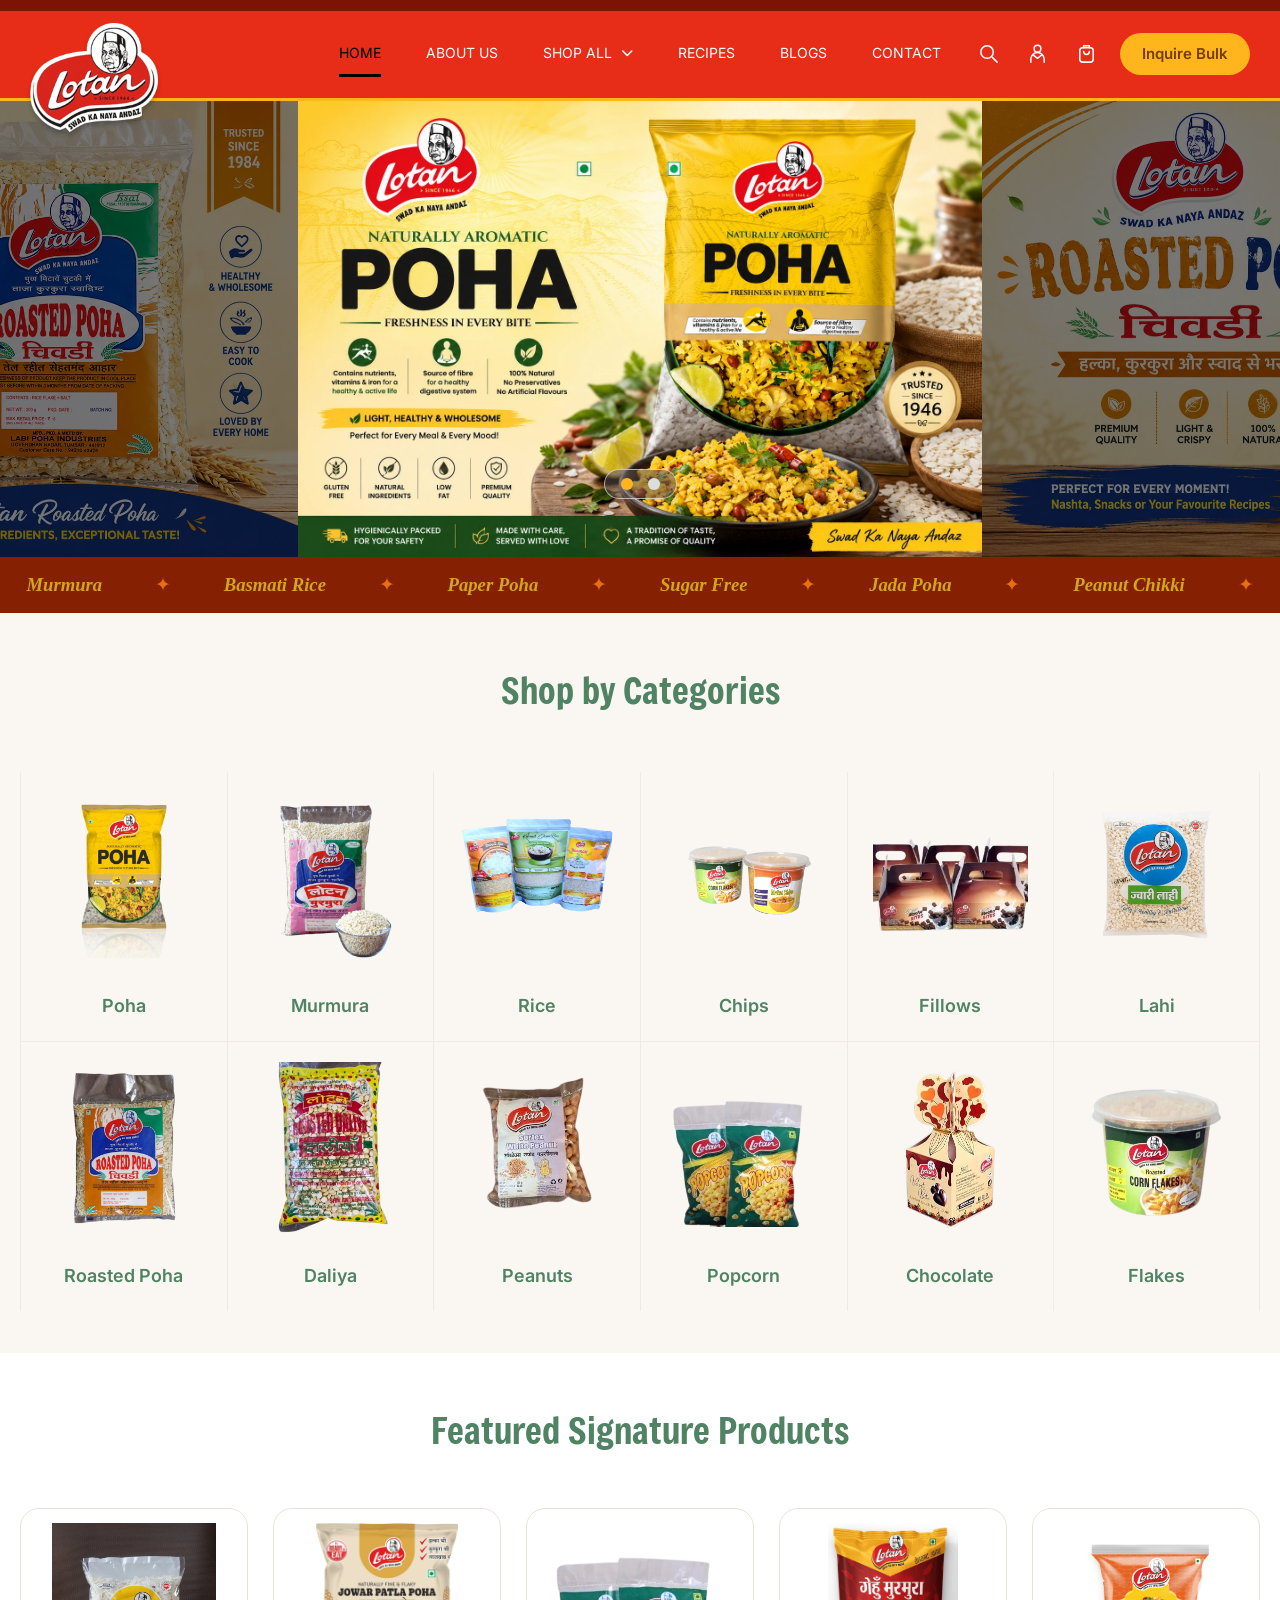
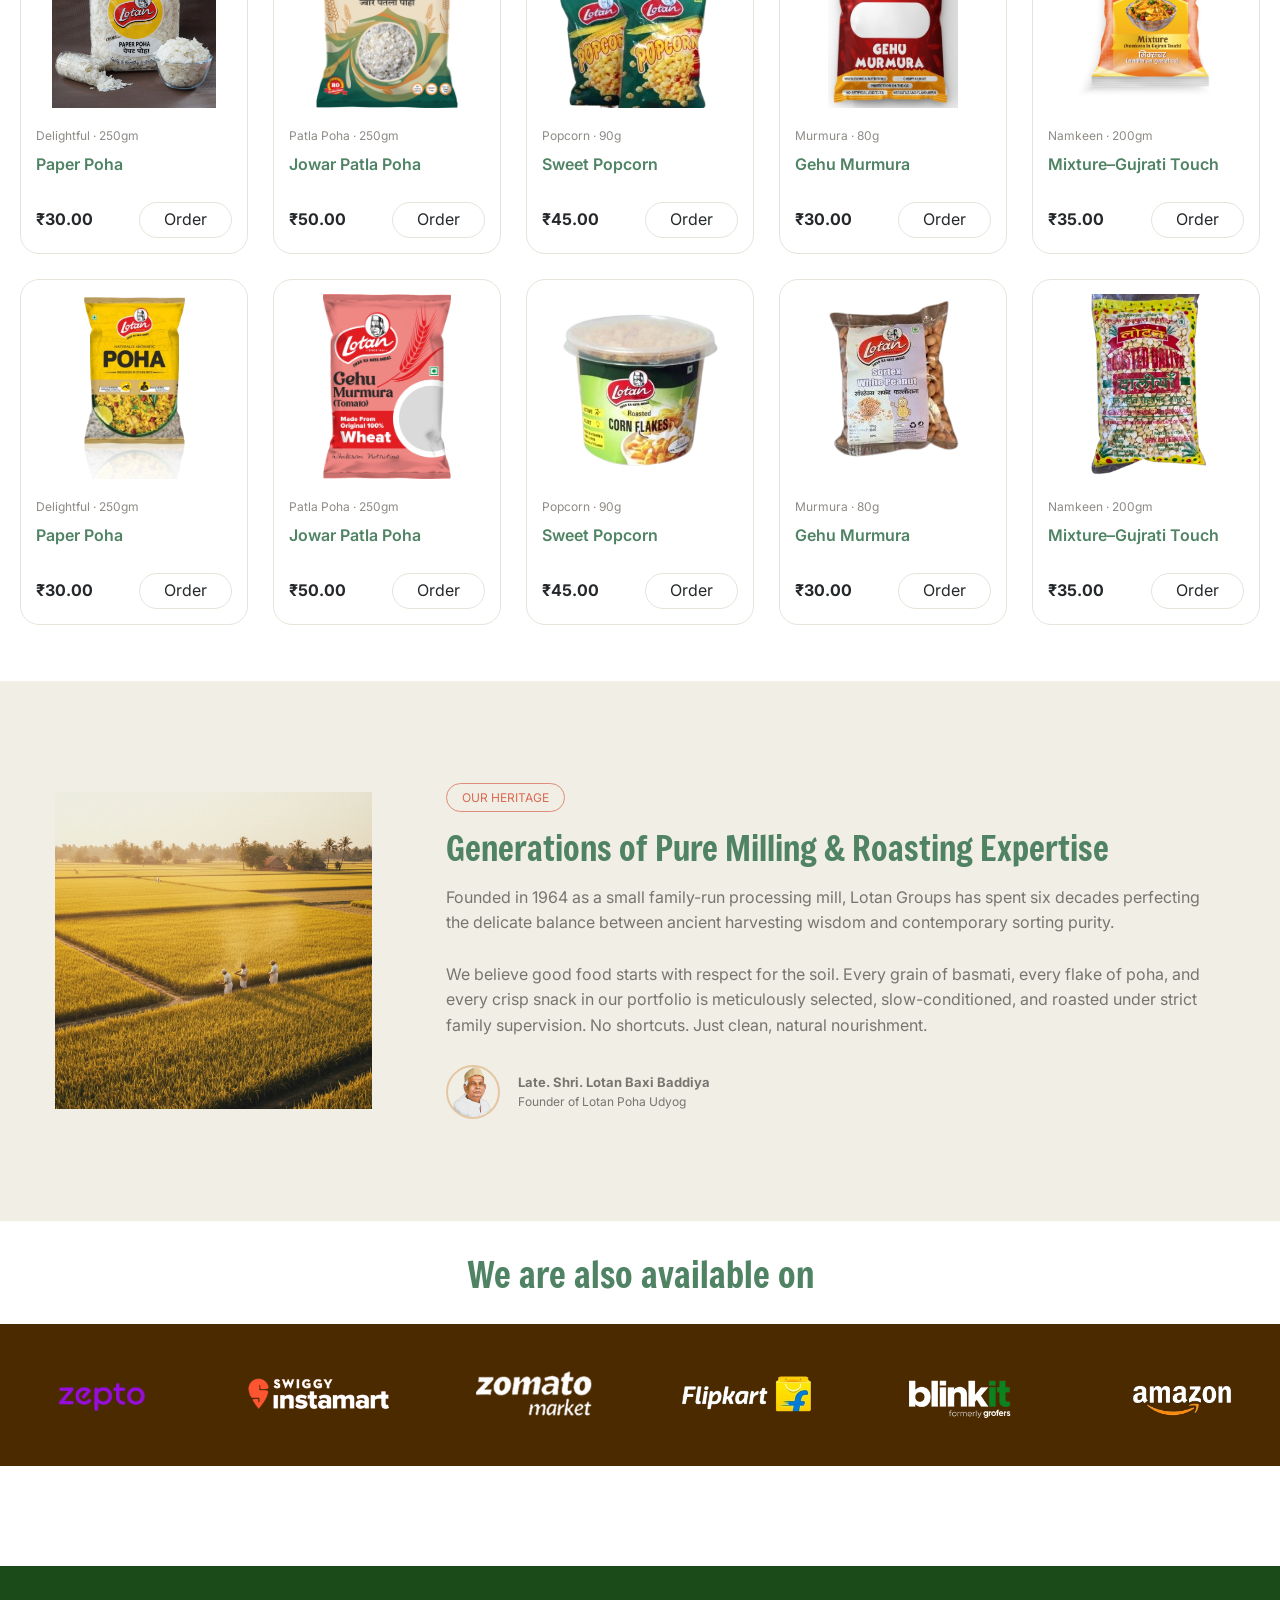
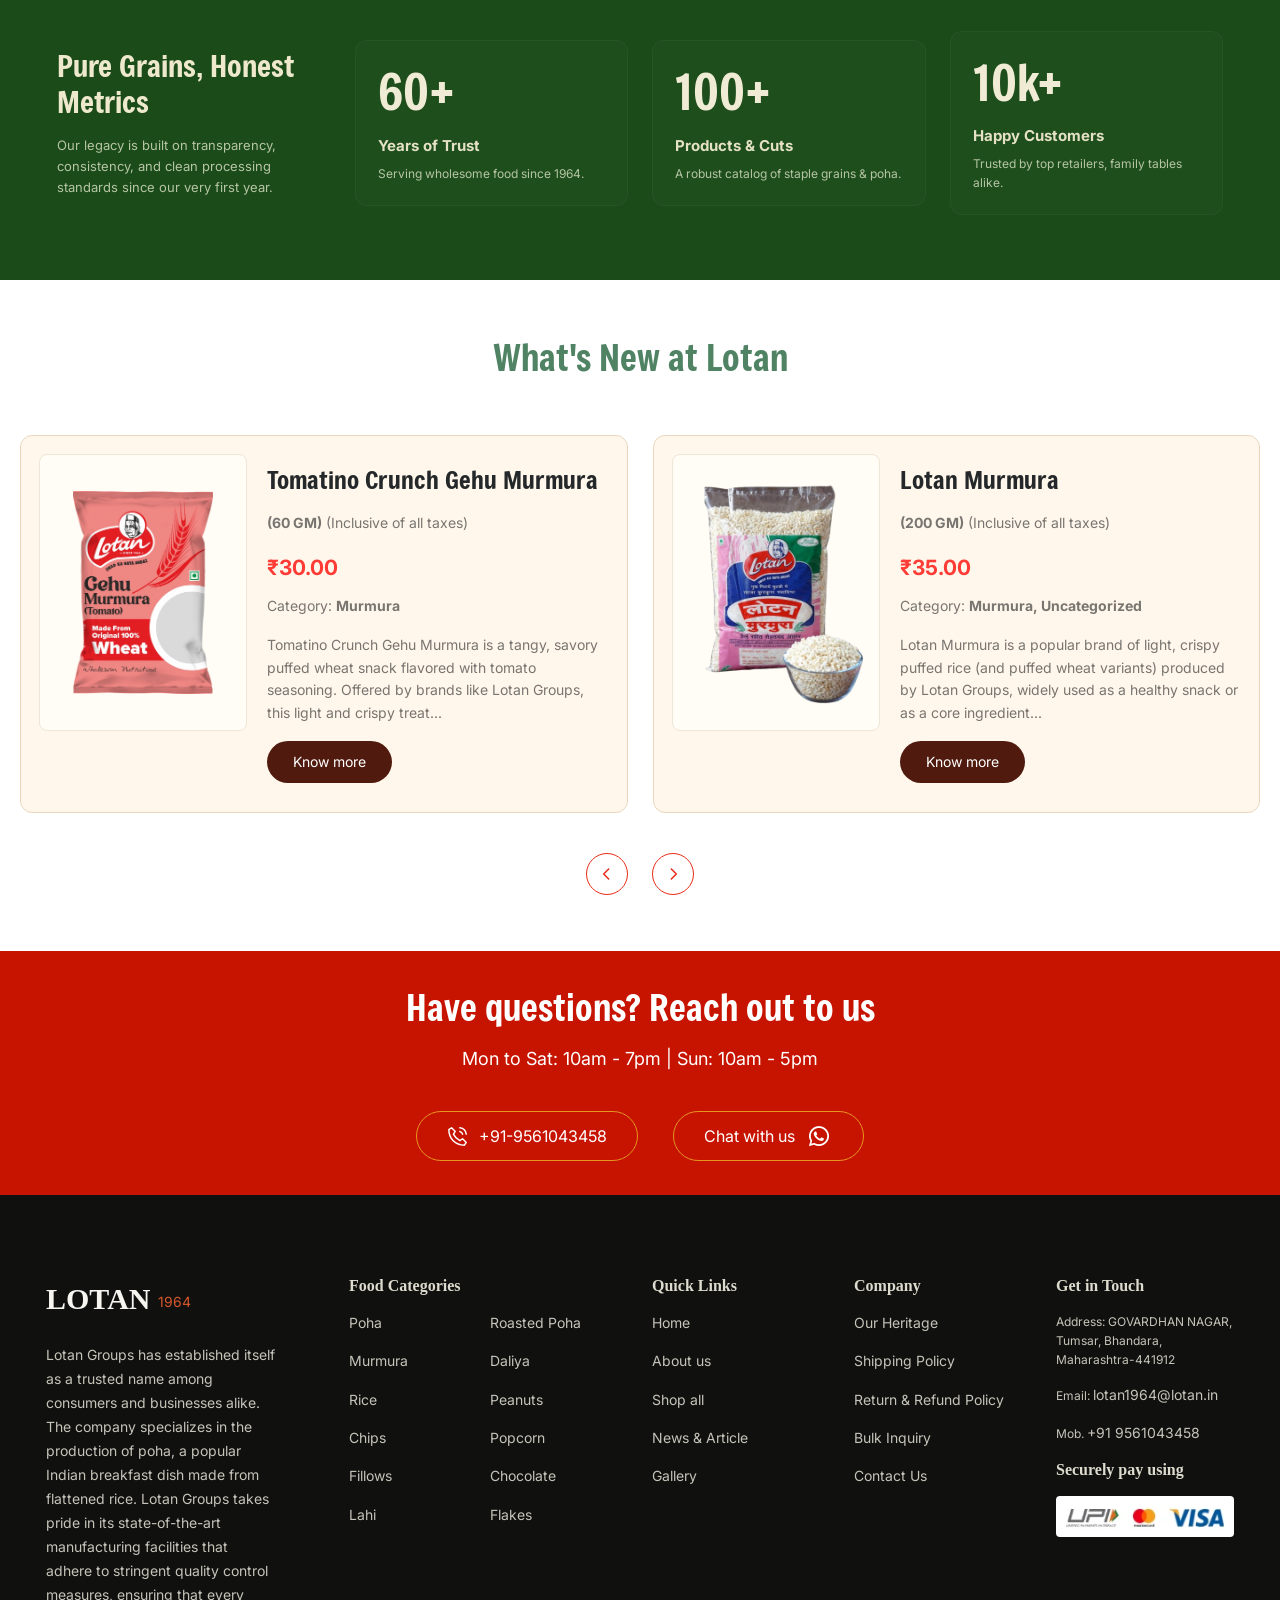
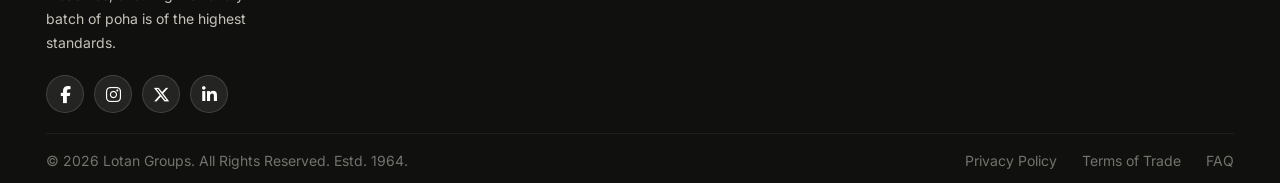
<file: index.html>
<!doctype html>
<html lang="en">
  <head>
    <meta charset="utf-8" />
    <meta name="viewport" content="width=device-width, initial-scale=1" />
    <title>Traditional Poha, Rice & Wholesome Snacks | Lotan Groups</title>
    <meta
      name="description"
      content="Discover Lotan poha, murmura, rice and traditional snacks. Explore six decades of milling and roasting expertise."
    />
    <meta name="theme-color" content="#e52c16" />
    <meta property="og:title" content="Traditional Poha, Rice & Wholesome Snacks | Lotan Groups" />
    <meta
      property="og:description"
      content="Discover Lotan poha, murmura, rice and traditional snacks. Explore six decades of milling and roasting expertise."
    />
    <meta property="og:type" content="website" />
    <meta property="og:image" content="assets/images/lotan-logo.webp" />
    <link rel="icon" type="image/webp" href="assets/images/lotan-logo.webp" />
    <link
      rel="preload"
      href="assets/fonts/freeman-regular.ttf"
      as="font"
      type="font/ttf"
      crossorigin
    />
    <link rel="stylesheet" href="assets/vendor/bootstrap.min.css" />
    <link rel="stylesheet" href="assets/vendor/owl.carousel.min.css" />
    <link rel="stylesheet" href="assets/vendor/fontawesome/css/all.min.css" />
    <link rel="stylesheet" href="assets/css/style.css" />
  </head>
  <body class="home-page">
    <a class="skip-link" href="#main-content">Skip to content</a>
    <header class="site-header">
      <nav class="navbar navbar-expand-lg container" aria-label="Main navigation">
        <a class="navbar-brand" href="index.html" aria-label="Lotan home">
          <img
            src="assets/images/lotan-logo.webp"
            alt="Lotan — Swad ka naya andaz"
            width="383"
            height="328"
            loading="eager"
            decoding="async"
          />
        </a>
        <button
          class="navbar-toggler"
          type="button"
          data-bs-toggle="collapse"
          data-bs-target="#main-navigation"
          aria-controls="main-navigation"
          aria-expanded="false"
          aria-label="Toggle navigation"
        >
          <svg
            class="icon icon-menu"
            viewBox="0 0 24 24"
            fill="none"
            stroke="currentColor"
            stroke-width="1.6"
            stroke-linecap="round"
            stroke-linejoin="round"
            aria-hidden="true"
          >
            <path d="M3 6h18M3 12h18M3 18h18" />
          </svg>
        </button>
        <div class="collapse navbar-collapse" id="main-navigation">
          <ul class="navbar-nav">
            <li class="nav-item">
              <a class="nav-link active" aria-current="page" href="index.html">Home</a>
            </li>
            <li class="nav-item">
              <a class="nav-link" href="about.html">About Us</a>
            </li>
            <li class="nav-item dropdown shop-navigation">
              <button
                class="nav-link dropdown-toggle"
                type="button"
                data-bs-toggle="dropdown"
                aria-expanded="false"
              >
                Shop all
                <i class="fa-solid fa-chevron-down icon icon-chevron" aria-hidden="true"></i>
              </button>
              <div class="dropdown-menu shop-mega-menu">
                <div class="shop-menu-categories">
                  <span class="eyebrow">Explore categories</span>
                  <a href="shop.html">
                    <strong>POHA</strong>
                    <small>Quick, light, and flavor-packed comfort.</small>
                  </a>
                  <a href="shop.html">
                    <strong>MURMURA PUFFED RICE</strong>
                    <small>Crispy, light, and perfectly airy.</small>
                  </a>
                  <a href="shop.html">
                    <strong>RICE</strong>
                    <small>Nutritious, versatile, everyday meal essential.</small>
                  </a>
                  <a href="shop.html">
                    <strong>ROASTED CHIPS</strong>
                    <small>Crunchy, guilt-free, perfectly seasoned snacking.</small>
                  </a>
                  <a href="shop.html">
                    <strong>FILLOWS</strong>
                    <small>Crispy, chocolatey, bite-sized sweet treat.</small>
                  </a>
                  <a href="shop.html">
                    <strong>LAHI RICE KHEEL</strong>
                    <small>Crispy, light, and perfectly airy.</small>
                  </a>
                  <a href="shop.html">
                    <strong>DALIYA BROKEN WHEAT</strong>
                    <small>Wholesome, fiber-rich, healthy daily meal.</small>
                  </a>
                  <a href="shop.html" class="menu-view-all">See all categories</a>
                </div>
                <div class="shop-menu-feature">
                  <img
                    src="assets/images/jada-poha.webp"
                    alt="Jada poha packet"
                    width="500"
                    height="500"
                    loading="lazy"
                    decoding="async"
                  />
                  <span>POHA</span>
                  <p>
                    Flattened rice (poha) is the ultimate quick, light, and nutritious staple for a
                    wholesome meal.
                  </p>
                  <a href="product-detail.html">Explore now →</a>
                </div>
              </div>
            </li>
            <li class="nav-item">
              <a class="nav-link" href="recipes.html">Recipes</a>
            </li>
            <li class="nav-item">
              <a class="nav-link" href="index.html#lotan-news">Blogs</a>
            </li>
            <li class="nav-item">
              <a class="nav-link" href="contact.html">Contact</a>
            </li>
          </ul>
          <div class="header-actions">
            <button
              type="button"
              class="icon-button"
              data-bs-toggle="modal"
              data-bs-target="#search-modal"
              aria-label="Search products"
            >
              <svg
                class="icon icon-search"
                viewBox="0 0 24 24"
                fill="none"
                stroke="currentColor"
                stroke-width="1.6"
                stroke-linecap="round"
                stroke-linejoin="round"
                aria-hidden="true"
              >
                <circle cx="10.5" cy="10.5" r="6.5" />
                <path d="m16 16 5 5" />
              </svg>
            </button>
            <a href="sign-in.html" class="icon-button" aria-label="Sign in">
              <svg
                class="icon icon-user"
                viewBox="0 0 24 24"
                fill="none"
                stroke="currentColor"
                stroke-width="1.6"
                stroke-linecap="round"
                stroke-linejoin="round"
                aria-hidden="true"
              >
                <circle cx="12" cy="7" r="3.5" />
                <path d="M5 21v-3a7 7 0 0 1 14 0v3M8 14l4 3 4-3" />
              </svg>
            </a>
            <button
              class="icon-button"
              type="button"
              data-bs-toggle="modal"
              data-bs-target="#cart-modal"
              aria-label="View shopping bag"
            >
              <svg
                class="icon icon-bag"
                viewBox="0 0 24 24"
                fill="none"
                stroke="currentColor"
                stroke-width="1.6"
                stroke-linecap="round"
                stroke-linejoin="round"
                aria-hidden="true"
              >
                <rect x="5" y="6" width="14" height="15" rx="3" />
                <path d="M9 6V4h6v2M9 10a3 3 0 0 0 6 0" />
              </svg>
            </button>
            <a href="bulk-inquiry.html" class="bulk-inquiry-link">Inquire Bulk</a>
          </div>
        </div>
      </nav>
    </header>
    <main id="main-content">
      <section class="home-banner" aria-label="Lotan product highlights">
        <div class="owl-carousel hero-carousel">
          <a href="product-detail.html">
            <img
              src="assets/images/poha-banner.webp"
              alt="Naturally aromatic Lotan Poha — freshness in every bite"
              width="1536"
              height="1024"
              loading="eager"
              decoding="async"
            />
            <span class="visually-hidden">Naturally aromatic Poha</span>
          </a>
          <a href="shop.html">
            <img
              src="assets/images/roasted-poha-banner.webp"
              alt="Lotan roasted poha — crispy and fresh"
              width="1774"
              height="887"
              loading="eager"
              decoding="async"
            />
            <span class="visually-hidden">Roasted Poha</span>
          </a>
        </div>
      </section>
      <div class="product-ticker" aria-hidden="true">
        <div class="product-ticker-track">
          <div class="product-ticker-group"><span>Murmura</span>✦<span>Basmati Rice</span>✦<span>Paper Poha</span>✦<span>Sugar Free</span>✦<span>Jada Poha</span>✦<span>Peanut Chikki</span>✦</div>
          <div class="product-ticker-group"><span>Murmura</span>✦<span>Basmati Rice</span>✦<span>Paper Poha</span>✦<span>Sugar Free</span>✦<span>Jada Poha</span>✦<span>Peanut Chikki</span>✦</div>
        </div>
      </div>
      <section class="home-categories section-space">
        <div class="container">
          <h1 class="section-title">Shop by Categories</h1>
          <div class="category-grid">
            <a class="category-tile" href="shop.html">
              <img
                src="assets/images/jada-poha.webp"
                alt="Poha"
                width="500"
                height="500"
                loading="lazy"
                decoding="async"
              />
              <span>Poha</span>
            </a>
            <a class="category-tile" href="shop.html">
              <img
                src="assets/images/lotan-murmura.webp"
                alt="Murmura"
                width="500"
                height="500"
                loading="lazy"
                decoding="async"
              />
              <span>Murmura</span>
            </a>
            <a class="category-tile" href="shop.html">
              <img
                src="assets/images/rice.webp"
                alt="Rice"
                width="500"
                height="499"
                loading="lazy"
                decoding="async"
              />
              <span>Rice</span>
            </a>
            <a class="category-tile" href="shop.html">
              <img
                src="assets/images/chips.webp"
                alt="Chips"
                width="612"
                height="408"
                loading="lazy"
                decoding="async"
              />
              <span>Chips</span>
            </a>
            <a class="category-tile" href="shop.html">
              <img
                src="assets/images/fillows.webp"
                alt="Fillows"
                width="250"
                height="250"
                loading="lazy"
                decoding="async"
              />
              <span>Fillows</span>
            </a>
            <a class="category-tile" href="shop.html">
              <img
                src="assets/images/lahi.webp"
                alt="Lahi"
                width="408"
                height="612"
                loading="lazy"
                decoding="async"
              />
              <span>Lahi</span>
            </a>
            <a class="category-tile" href="shop.html">
              <img
                src="assets/images/roasted-poha.webp"
                alt="Roasted Poha"
                width="408"
                height="612"
                loading="lazy"
                decoding="async"
              />
              <span>Roasted Poha</span>
            </a>
            <a class="category-tile" href="shop.html">
              <img
                src="assets/images/daliya.webp"
                alt="Daliya"
                width="433"
                height="577"
                loading="lazy"
                decoding="async"
              />
              <span>Daliya</span>
            </a>
            <a class="category-tile" href="shop.html">
              <img
                src="assets/images/roasted-peanuts.webp"
                alt="Peanuts"
                width="300"
                height="300"
                loading="lazy"
                decoding="async"
              />
              <span>Peanuts</span>
            </a>
            <a class="category-tile" href="shop.html">
              <img
                src="assets/images/sweet-popcorn.webp"
                alt="Popcorn"
                width="300"
                height="300"
                loading="lazy"
                decoding="async"
              />
              <span>Popcorn</span>
            </a>
            <a class="category-tile" href="shop.html">
              <img
                src="assets/images/chocolate.webp"
                alt="Chocolate"
                width="233"
                height="350"
                loading="lazy"
                decoding="async"
              />
              <span>Chocolate</span>
            </a>
            <a class="category-tile" href="shop.html">
              <img
                src="assets/images/corn-flakes.webp"
                alt="Flakes"
                width="300"
                height="300"
                loading="lazy"
                decoding="async"
              />
              <span>Flakes</span>
            </a>
          </div>
        </div>
      </section>
      <section class="featured-products section-space container">
        <h2 class="section-title">Featured Signature Products</h2>
        <div class="product-grid">
          <article class="product-card">
            <a class="product-image" href="product-detail.html">
              <img
                src="assets/images/paper-poha.webp"
                alt="Paper Poha"
                width="600"
                height="677"
                loading="lazy"
                decoding="async"
              />
            </a>
            <p class="product-weight">Delightful · 250gm</p>
            <h3>
              <a href="product-detail.html">Paper Poha</a>
            </h3>
            <div class="product-order">
              <span>₹30.00</span>
              <a href="product-detail.html">Order</a>
            </div>
          </article>
          <article class="product-card">
            <a class="product-image" href="product-detail.html">
              <img
                src="assets/images/jowar-patla-poha.webp"
                alt="Jowar Patla Poha"
                width="600"
                height="780"
                loading="lazy"
                decoding="async"
              />
            </a>
            <p class="product-weight">Patla Poha · 250gm</p>
            <h3>
              <a href="product-detail.html">Jowar Patla Poha</a>
            </h3>
            <div class="product-order">
              <span>₹50.00</span>
              <a href="product-detail.html">Order</a>
            </div>
          </article>
          <article class="product-card">
            <a class="product-image" href="product-detail.html">
              <img
                src="assets/images/sweet-popcorn.webp"
                alt="Sweet Popcorn"
                width="300"
                height="300"
                loading="lazy"
                decoding="async"
              />
            </a>
            <p class="product-weight">Popcorn · 90g</p>
            <h3>
              <a href="product-detail.html">Sweet Popcorn</a>
            </h3>
            <div class="product-order">
              <span>₹45.00</span>
              <a href="product-detail.html">Order</a>
            </div>
          </article>
          <article class="product-card">
            <a class="product-image" href="product-detail.html">
              <img
                src="assets/images/gehu-murmura.webp"
                alt="Gehu Murmura"
                width="587"
                height="829"
                loading="lazy"
                decoding="async"
              />
            </a>
            <p class="product-weight">Murmura · 80g</p>
            <h3>
              <a href="product-detail.html">Gehu Murmura</a>
            </h3>
            <div class="product-order">
              <span>₹30.00</span>
              <a href="product-detail.html">Order</a>
            </div>
          </article>
          <article class="product-card">
            <a class="product-image" href="product-detail.html">
              <img
                src="assets/images/gujarati-mixture.webp"
                alt="Mixture–Gujrati Touch"
                width="3277"
                height="4096"
                loading="lazy"
                decoding="async"
              />
            </a>
            <p class="product-weight">Namkeen · 200gm</p>
            <h3>
              <a href="product-detail.html">Mixture–Gujrati Touch</a>
            </h3>
            <div class="product-order">
              <span>₹35.00</span>
              <a href="product-detail.html">Order</a>
            </div>
          </article>
          <article class="product-card">
            <a class="product-image" href="product-detail.html">
              <img
                src="assets/images/jada-poha.webp"
                alt="Paper Poha"
                width="500"
                height="500"
                loading="lazy"
                decoding="async"
              />
            </a>
            <p class="product-weight">Delightful · 250gm</p>
            <h3>
              <a href="product-detail.html">Paper Poha</a>
            </h3>
            <div class="product-order">
              <span>₹30.00</span>
              <a href="product-detail.html">Order</a>
            </div>
          </article>
          <article class="product-card">
            <a class="product-image" href="product-detail.html">
              <img
                src="assets/images/tomatino-gehu-murmura.webp"
                alt="Jowar Patla Poha"
                width="600"
                height="866"
                loading="lazy"
                decoding="async"
              />
            </a>
            <p class="product-weight">Patla Poha · 250gm</p>
            <h3>
              <a href="product-detail.html">Jowar Patla Poha</a>
            </h3>
            <div class="product-order">
              <span>₹50.00</span>
              <a href="product-detail.html">Order</a>
            </div>
          </article>
          <article class="product-card">
            <a class="product-image" href="product-detail.html">
              <img
                src="assets/images/corn-flakes.webp"
                alt="Sweet Popcorn"
                width="300"
                height="300"
                loading="lazy"
                decoding="async"
              />
            </a>
            <p class="product-weight">Popcorn · 90g</p>
            <h3>
              <a href="product-detail.html">Sweet Popcorn</a>
            </h3>
            <div class="product-order">
              <span>₹45.00</span>
              <a href="product-detail.html">Order</a>
            </div>
          </article>
          <article class="product-card">
            <a class="product-image" href="product-detail.html">
              <img
                src="assets/images/roasted-peanuts.webp"
                alt="Gehu Murmura"
                width="300"
                height="300"
                loading="lazy"
                decoding="async"
              />
            </a>
            <p class="product-weight">Murmura · 80g</p>
            <h3>
              <a href="product-detail.html">Gehu Murmura</a>
            </h3>
            <div class="product-order">
              <span>₹30.00</span>
              <a href="product-detail.html">Order</a>
            </div>
          </article>
          <article class="product-card">
            <a class="product-image" href="product-detail.html">
              <img
                src="assets/images/daliya.webp"
                alt="Mixture–Gujrati Touch"
                width="433"
                height="577"
                loading="lazy"
                decoding="async"
              />
            </a>
            <p class="product-weight">Namkeen · 200gm</p>
            <h3>
              <a href="product-detail.html">Mixture–Gujrati Touch</a>
            </h3>
            <div class="product-order">
              <span>₹35.00</span>
              <a href="product-detail.html">Order</a>
            </div>
          </article>
        </div>
      </section>
      <section class="heritage-section">
        <div class="container-fluid heritage-container">
          <div class="row align-items-center g-5">
            <div class="col-md-4">
              <img
                src="assets/images/golden-rice-fields.webp"
                alt="Golden rice fields at harvest"
                width="1024"
                height="1024"
                class="heritage-image"
                loading="lazy"
                decoding="async"
              />
            </div>
            <div class="col-md-8">
              <span class="heritage-label">Our heritage</span>
              <h2>Generations of Pure Milling &amp; Roasting Expertise</h2>
              <p>
                Founded in 1964 as a small family-run processing mill, Lotan Groups has spent six
                decades perfecting the delicate balance between ancient harvesting wisdom and
                contemporary sorting purity.
              </p>
              <p>
                We believe good food starts with respect for the soil. Every grain of basmati, every
                flake of poha, and every crisp snack in our portfolio is meticulously selected,
                slow-conditioned, and roasted under strict family supervision. No shortcuts. Just
                clean, natural nourishment.
              </p>
              <div class="heritage-founder">
                <img
                  src="assets/images/lotan-baxi-baddiya.webp"
                  alt="Late Shri Lotan Baxi Baddiya"
                  width="600"
                  height="743"
                  loading="lazy"
                  decoding="async"
                />
                <div>
                  <strong>Late. Shri. Lotan Baxi Baddiya</strong>
                  <span>Founder of Lotan Poha Udyog</span>
                </div>
              </div>
            </div>
          </div>
        </div>
      </section>
      <section class="marketplace-section">
        <h2 class="section-title">We are also available on</h2>
        <div class="marketplace-logos">
          <div class="container">
            <img
              src="assets/images/zepto-logo.webp"
              alt="Zepto"
              width="357"
              height="139"
              loading="lazy"
              decoding="async"
            />
            <img
              src="assets/images/swiggy-instamart-logo.webp"
              alt="Swiggy Instamart"
              width="253"
              height="83"
              loading="lazy"
              decoding="async"
            />
            <img
              src="assets/images/zomato-market-logo.webp"
              alt="Zomato Market"
              width="182"
              height="83"
              loading="lazy"
              decoding="async"
            />
            <img
              src="assets/images/flipkart-logo.webp"
              alt="Flipkart"
              width="253"
              height="83"
              loading="lazy"
              decoding="async"
            />
            <img
              src="assets/images/blinkit-logo.webp"
              alt="Blinkit"
              width="253"
              height="83"
              loading="lazy"
              decoding="async"
            />
            <img
              src="assets/images/amazon-logo.webp"
              alt="Amazon"
              width="253"
              height="83"
              loading="lazy"
              decoding="async"
            />
          </div>
        </div>
      </section>
      <section class="trust-section">
        <div class="container-fluid">
          <div class="row align-items-center g-4">
            <div class="col-lg-3">
              <h2>Pure Grains, Honest Metrics</h2>
              <p>
                Our legacy is built on transparency, consistency, and clean processing standards
                since our very first year.
              </p>
            </div>
            <div class="col-md-4 col-lg-3">
              <div class="trust-stat">
                <strong>60+</strong>
                <span>Years of Trust</span>
                <p>Serving wholesome food since 1964.</p>
              </div>
            </div>
            <div class="col-md-4 col-lg-3">
              <div class="trust-stat">
                <strong>100+</strong>
                <span>Products &amp; Cuts</span>
                <p>A robust catalog of staple grains &amp; poha.</p>
              </div>
            </div>
            <div class="col-md-4 col-lg-3">
              <div class="trust-stat">
                <strong>10k+</strong>
                <span>Happy Customers</span>
                <p>Trusted by top retailers, family tables alike.</p>
              </div>
            </div>
          </div>
        </div>
      </section>
      <section class="news-section section-space container" id="lotan-news">
        <h2 class="section-title">What's New at Lotan</h2>
        <div class="owl-carousel news-carousel">
          <article class="news-card">
            <img
              src="assets/images/tomatino-gehu-murmura.webp"
              alt="Tomatino Crunch Gehu Murmura"
              width="600"
              height="866"
              loading="lazy"
              decoding="async"
            />
            <div>
              <h3>Tomatino Crunch Gehu Murmura</h3>
              <p><strong>(60 GM)</strong> <small>(Inclusive of all taxes)</small></p>
              <strong class="news-price">₹30.00</strong>
              <p class="news-category">Category: <strong>Murmura</strong></p>
              <p>
                Tomatino Crunch Gehu Murmura is a tangy, savory puffed wheat snack flavored with
                tomato seasoning. Offered by brands like Lotan Groups, this light and crispy
                treat...
              </p>
              <a href="product-detail.html" class="news-link">Know more</a>
            </div>
          </article>
          <article class="news-card">
            <img
              src="assets/images/lotan-murmura.webp"
              alt="Lotan Murmura"
              width="500"
              height="500"
              loading="lazy"
              decoding="async"
            />
            <div>
              <h3>Lotan Murmura</h3>
              <p><strong>(200 GM)</strong> <small>(Inclusive of all taxes)</small></p>
              <strong class="news-price">₹35.00</strong>
              <p class="news-category">Category: <strong>Murmura, Uncategorized</strong></p>
              <p>
                Lotan Murmura is a popular brand of light, crispy puffed rice (and puffed wheat
                variants) produced by Lotan Groups, widely used as a healthy snack or as a core
                ingredient...
              </p>
              <a href="product-detail.html" class="news-link">Know more</a>
            </div>
          </article>
        </div>
      </section>
    </main>
    <section class="contact-strip" aria-labelledby="contact-strip-title">
      <div class="container text-center">
        <h2 id="contact-strip-title">Have questions? Reach out to us</h2>
        <p>Mon to Sat: 10am - 7pm | Sun: 10am - 5pm</p>
        <div class="contact-strip-links">
          <a href="tel:+919561043458">
            <svg
              class="icon icon-phone"
              viewBox="0 0 24 24"
              fill="none"
              stroke="currentColor"
              stroke-width="1.6"
              stroke-linecap="round"
              stroke-linejoin="round"
              aria-hidden="true"
            >
              <path
                d="m5 3 4 4-2 3a15 15 0 0 0 7 7l3-2 4 4-2 3C9 22 2 15 2 5zM14 3a8 8 0 0 1 7 7M14 7a4 4 0 0 1 3 3"
              />
            </svg>
            +91-9561043458</a
          >
          <a href="https://wa.me/919561043458" target="_blank" rel="noopener"
            >Chat with us
            <i class="fa-brands fa-whatsapp icon icon-whatsapp" aria-hidden="true"></i>
          </a>
        </div>
      </div>
    </section>
    <footer class="site-footer">
      <div class="container-fluid footer-container">
        <div class="row gy-5">
          <div class="col-lg-3 footer-about">
            <a class="footer-wordmark" href="index.html">LOTAN <span>1964</span> </a>
            <p>
              Lotan Groups has established itself as a trusted name among consumers and businesses
              alike. The company specializes in the production of poha, a popular Indian breakfast
              dish made from flattened rice. Lotan Groups takes pride in its state-of-the-art
              manufacturing facilities that adhere to stringent quality control measures, ensuring
              that every batch of poha is of the highest standards.
            </p>
            <div class="footer-socials" aria-label="Social media">
              <a href="#" aria-label="facebook">
                <i class="fa-brands fa-facebook-f icon icon-facebook" aria-hidden="true"></i>
              </a>
              <a href="#" aria-label="instagram">
                <i class="fa-brands fa-instagram icon icon-instagram" aria-hidden="true"></i>
              </a>
              <a href="#" aria-label="X (Twitter)">
                <i class="fa-brands fa-x-twitter icon icon-twitter" aria-hidden="true"></i>
              </a>
              <a href="#" aria-label="linkedin">
                <i class="fa-brands fa-linkedin-in icon icon-linkedin" aria-hidden="true"></i>
              </a>
            </div>
          </div>
          <div class="col-6 col-lg-3">
            <h2>Food Categories</h2>
            <ul class="footer-category-links">
              <li>
                <a href="shop.html">Poha</a>
              </li>
              <li>
                <a href="shop.html">Murmura</a>
              </li>
              <li>
                <a href="shop.html">Rice</a>
              </li>
              <li>
                <a href="shop.html">Chips</a>
              </li>
              <li>
                <a href="shop.html">Fillows</a>
              </li>
              <li>
                <a href="shop.html">Lahi</a>
              </li>
              <li>
                <a href="shop.html">Roasted Poha</a>
              </li>
              <li>
                <a href="shop.html">Daliya</a>
              </li>
              <li>
                <a href="shop.html">Peanuts</a>
              </li>
              <li>
                <a href="shop.html">Popcorn</a>
              </li>
              <li>
                <a href="shop.html">Chocolate</a>
              </li>
              <li>
                <a href="shop.html">Flakes</a>
              </li>
            </ul>
          </div>
          <div class="col-6 col-lg-2">
            <h2>Quick Links</h2>
            <ul>
              <li>
                <a href="index.html">Home</a>
              </li>
              <li>
                <a href="about.html">About us</a>
              </li>
              <li>
                <a href="shop.html">Shop all</a>
              </li>
              <li>
                <a href="index.html#lotan-news">News & Article</a>
              </li>
              <li>
                <a href="recipes.html">Gallery</a>
              </li>
            </ul>
          </div>
          <div class="col-6 col-lg-2">
            <h2>Company</h2>
            <ul>
              <li>
                <a href="about.html">Our Heritage</a>
              </li>
              <li>
                <a href="shipping-policy.html">Shipping Policy</a>
              </li>
              <li>
                <a href="return-refund-policy.html">Return & Refund Policy</a>
              </li>
              <li>
                <a href="bulk-inquiry.html">Bulk Inquiry</a>
              </li>
              <li>
                <a href="contact.html">Contact Us</a>
              </li>
            </ul>
          </div>
          <div class="col-6 col-lg-2 footer-contact">
            <h2>Get in Touch</h2>
            <p>Address: GOVARDHAN NAGAR,<br />Tumsar, Bhandara, Maharashtra-441912</p>
            <p>Email: <a href="mailto:lotan1964@lotan.in">lotan1964@lotan.in</a></p>
            <p>Mob. <a href="tel:+919561043458">+91 9561043458</a></p>
            <h2>Securely pay using</h2>
            <img
              src="assets/images/payment-methods.webp"
              alt="UPI, Mastercard and Visa"
              width="189"
              height="35"
              class="payment-methods"
              loading="lazy"
              decoding="async"
            />
          </div>
        </div>
        <div class="footer-bottom">
          <p>© 2026 Lotan Groups. All Rights Reserved. Estd. 1964.</p>
          <div>
            <a href="privacy-policy.html">Privacy Policy</a>
            <a href="terms-conditions.html">Terms of Trade</a>
            <a href="contact.html">FAQ</a>
          </div>
        </div>
      </div>
    </footer>
    <div
      class="modal fade"
      id="search-modal"
      tabindex="-1"
      aria-labelledby="search-title"
      aria-hidden="true"
    >
      <div class="modal-dialog modal-dialog-centered">
        <div class="modal-content">
          <div class="modal-header">
            <h2 class="modal-title" id="search-title">Find your favourites</h2>
            <button
              type="button"
              class="btn-close"
              data-bs-dismiss="modal"
              aria-label="Close"
            ></button>
          </div>
          <div class="modal-body">
            <label class="form-label" for="product-search">Search products</label>
            <input
              class="form-control"
              id="product-search"
              type="search"
              placeholder="Poha, murmura, popcorn…"
            />
            <ul class="search-results">
              <li>
                <a href="product-detail.html">Paper Poha</a>
              </li>
              <li>
                <a href="product-detail.html">Jowar Patla Poha</a>
              </li>
              <li>
                <a href="product-detail.html">Sweet Popcorn</a>
              </li>
              <li>
                <a href="product-detail.html">Gehu Murmura</a>
              </li>
              <li>
                <a href="product-detail.html">Mixture–Gujrati Touch</a>
              </li>
            </ul>
            <p class="search-empty" hidden>No matching products.</p>
          </div>
        </div>
      </div>
    </div>
    <div
      class="modal fade"
      id="cart-modal"
      tabindex="-1"
      aria-labelledby="cart-title"
      aria-hidden="true"
    >
      <div class="modal-dialog modal-dialog-centered">
        <div class="modal-content">
          <div class="modal-header">
            <h2 class="modal-title" id="cart-title">Shopping bag</h2>
            <button
              type="button"
              class="btn-close"
              data-bs-dismiss="modal"
              aria-label="Close"
            ></button>
          </div>
          <div class="modal-body">
            <p>Your shopping bag is empty.</p>
            <a href="shop.html" class="btn btn-brand">Explore products</a>
          </div>
        </div>
      </div>
    </div>
    <div
      class="modal fade"
      id="static-notice"
      tabindex="-1"
      aria-labelledby="static-notice-title"
      aria-hidden="true"
    >
      <div class="modal-dialog modal-dialog-centered">
        <div class="modal-content">
          <div class="modal-header">
            <h2 class="modal-title" id="static-notice-title">Thank you for your interest</h2>
            <button
              type="button"
              class="btn-close"
              data-bs-dismiss="modal"
              aria-label="Close"
            ></button>
          </div>
          <div class="modal-body">
            <p>
              This is a website preview. Online ordering and form submissions are not connected yet.
            </p>
            <a href="tel:+919561043458" class="btn btn-brand">Call Lotan</a>
          </div>
        </div>
      </div>
    </div>
    <script src="assets/vendor/jquery.min.js"></script>
    <script src="assets/vendor/bootstrap.bundle.min.js"></script>
    <script src="assets/vendor/owl.carousel.min.js"></script>
    <script src="assets/js/main.js"></script>
  </body>
</html>
</file>
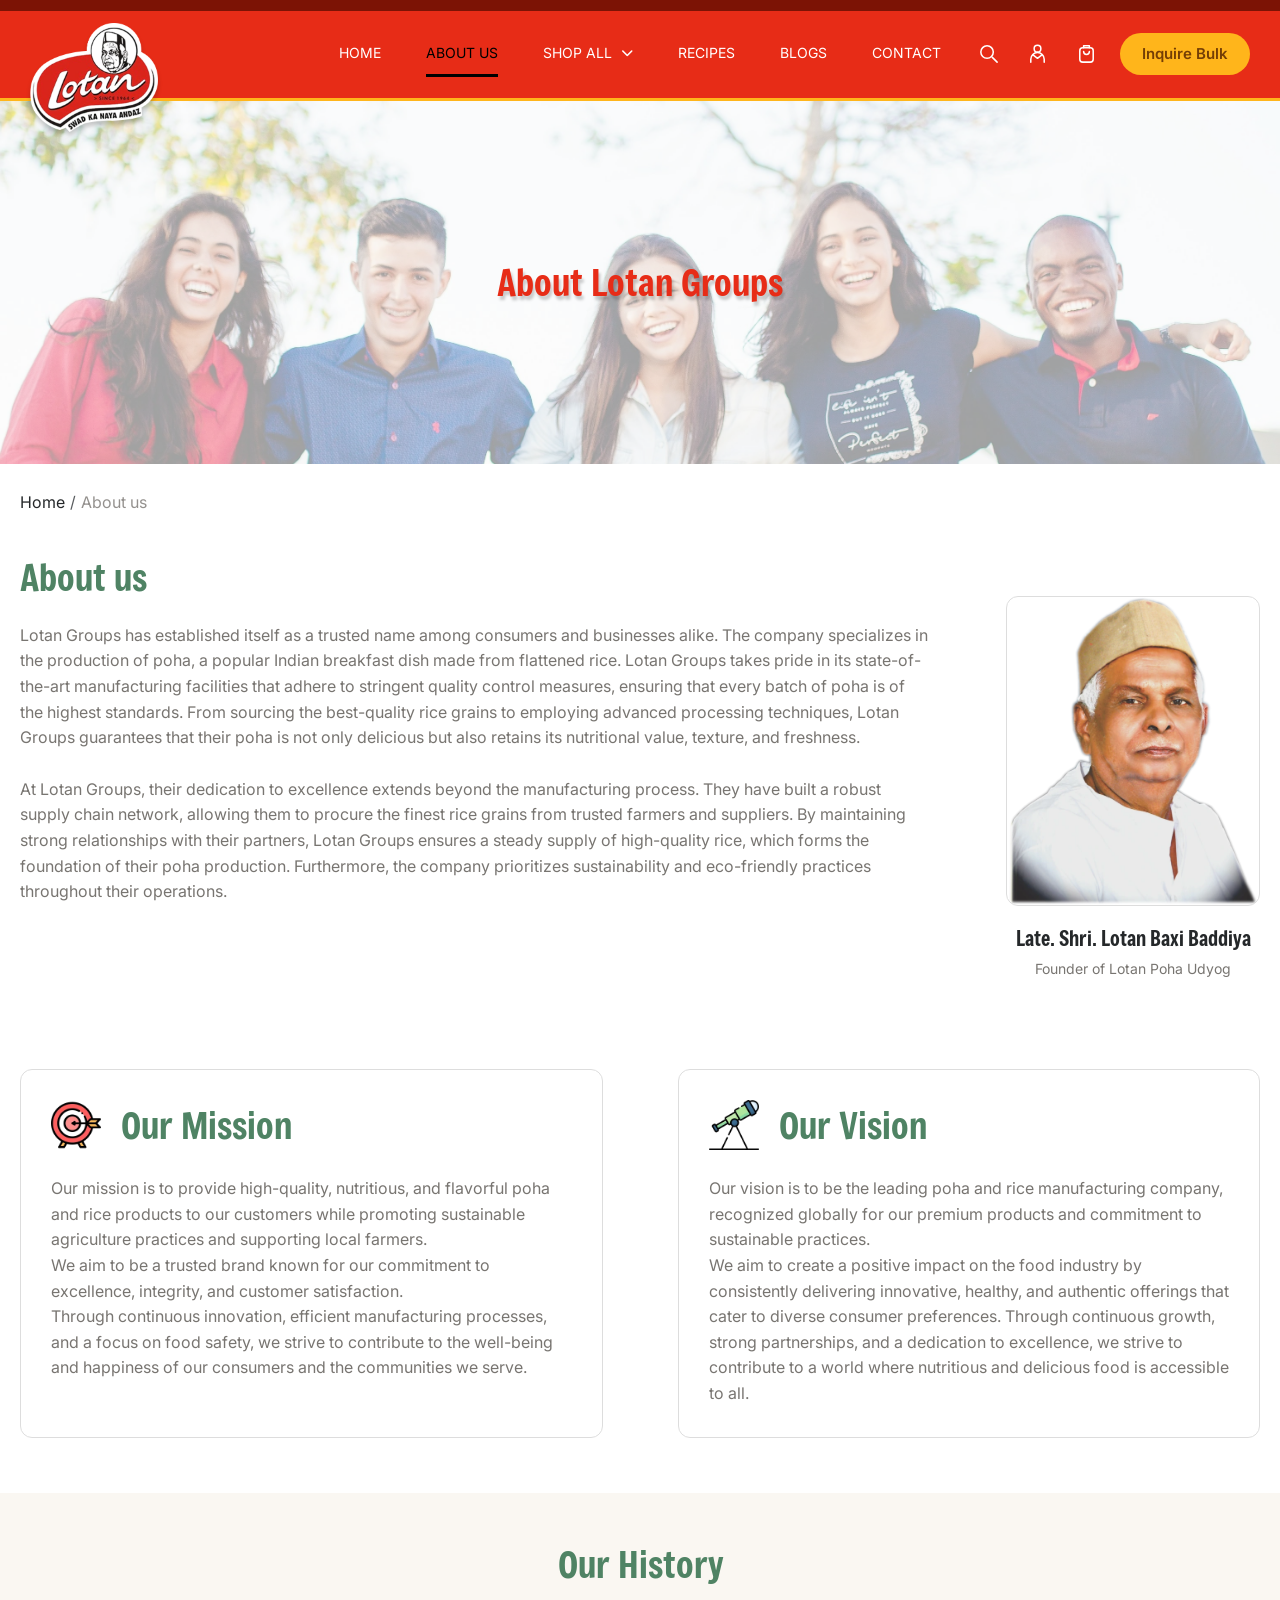
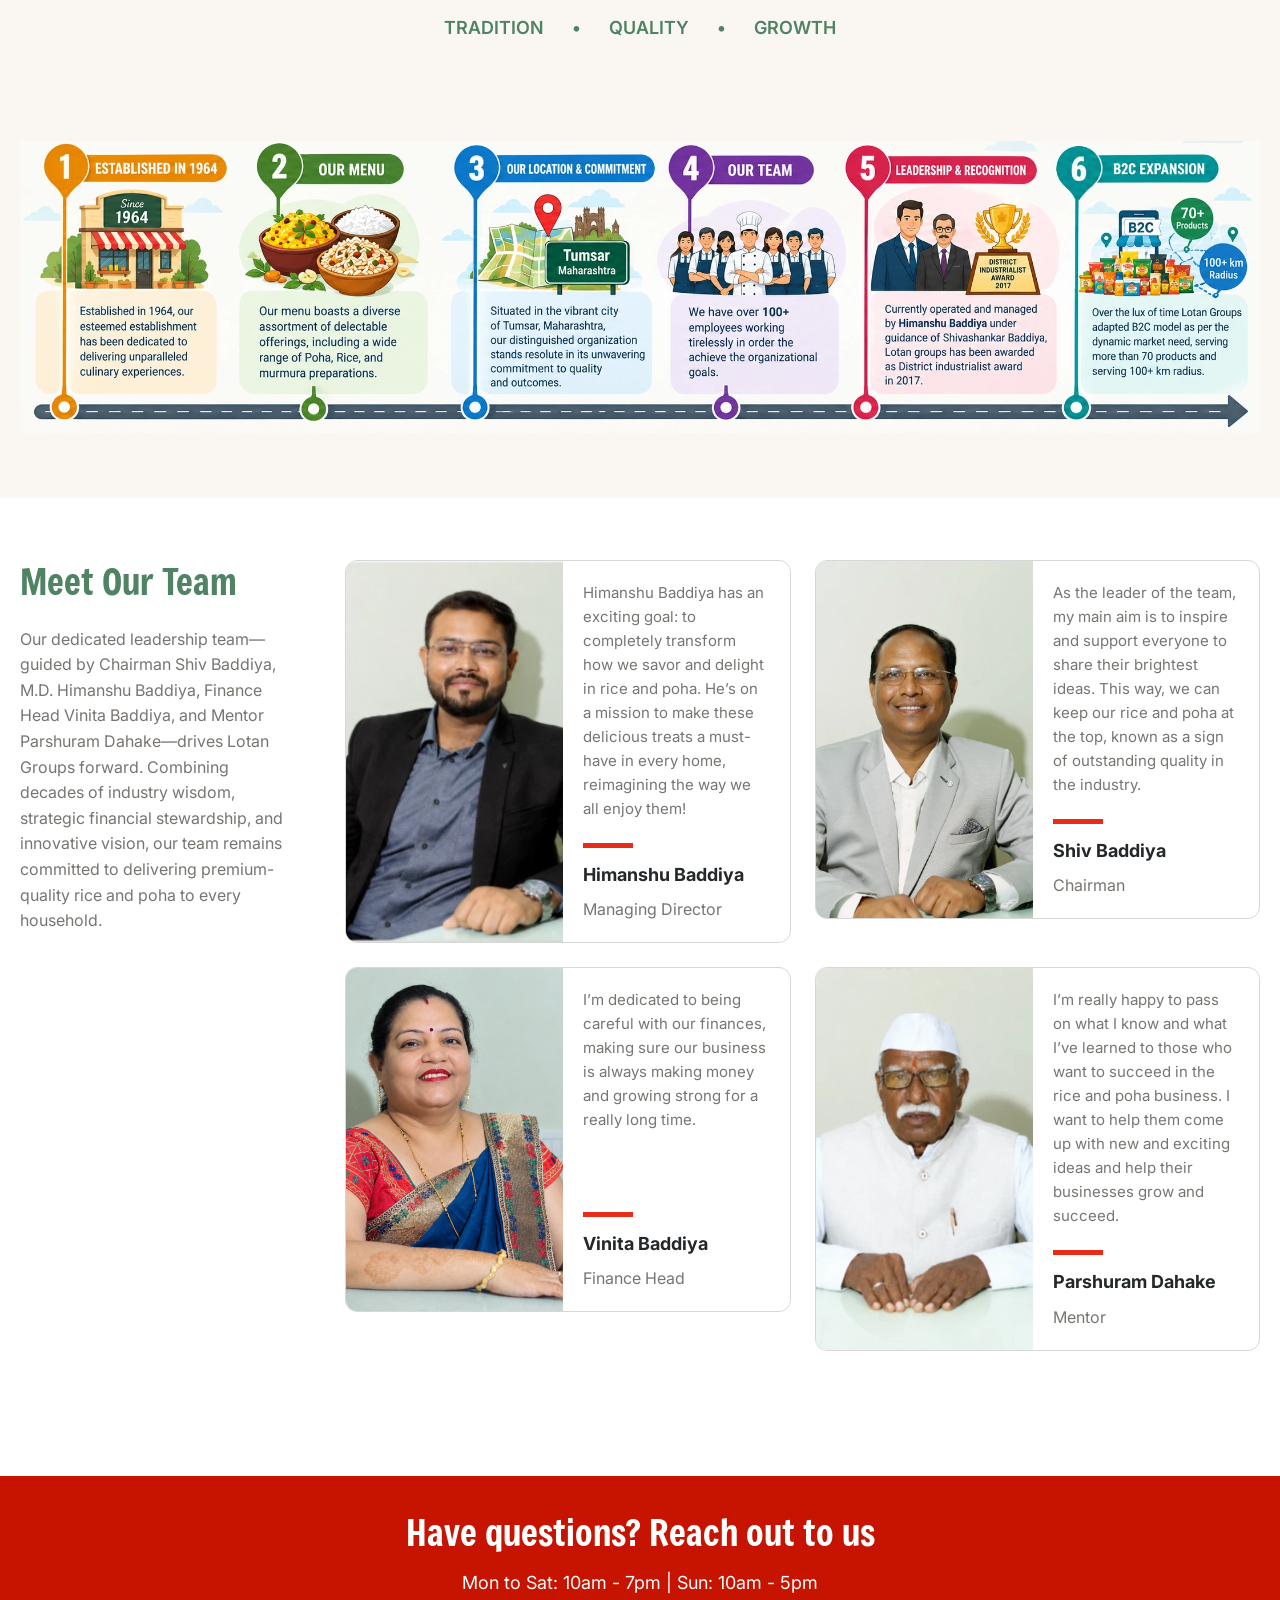
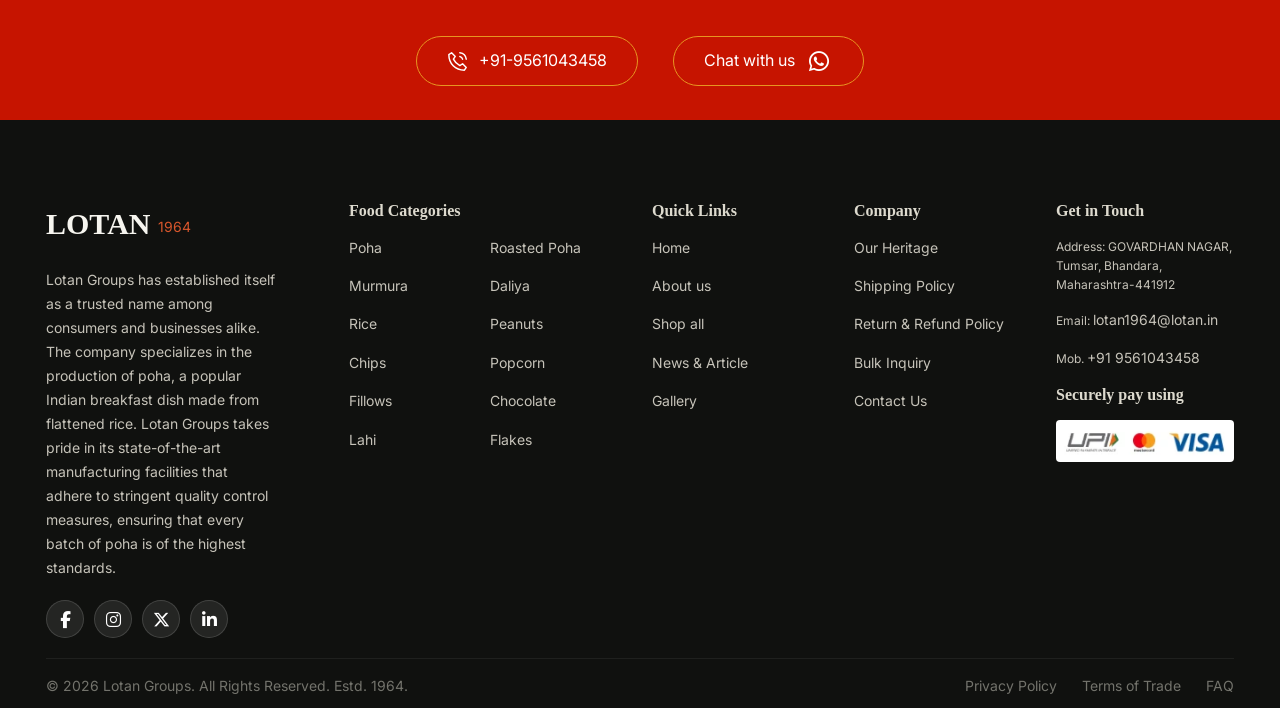
<file: about.html>
<!doctype html>
<html lang="en">
  <head>
    <meta charset="utf-8" />
    <meta name="viewport" content="width=device-width, initial-scale=1" />
    <title>About Lotan Groups | Lotan Groups</title>
    <meta
      name="description"
      content="Meet the people and discover the history, mission and vision behind Lotan Groups, established in 1964."
    />
    <meta name="theme-color" content="#e52c16" />
    <meta property="og:title" content="About Lotan Groups | Lotan Groups" />
    <meta
      property="og:description"
      content="Meet the people and discover the history, mission and vision behind Lotan Groups, established in 1964."
    />
    <meta property="og:type" content="website" />
    <meta property="og:image" content="assets/images/lotan-logo.webp" />
    <link rel="icon" type="image/webp" href="assets/images/lotan-logo.webp" />
    <link
      rel="preload"
      href="assets/fonts/freeman-regular.ttf"
      as="font"
      type="font/ttf"
      crossorigin
    />
    <link rel="stylesheet" href="assets/vendor/bootstrap.min.css" />
    <link rel="stylesheet" href="assets/vendor/owl.carousel.min.css" />
    <link rel="stylesheet" href="assets/vendor/fontawesome/css/all.min.css" />
    <link rel="stylesheet" href="assets/css/style.css" />
  </head>
  <body class="about-page">
    <a class="skip-link" href="#main-content">Skip to content</a>
    <header class="site-header">
      <nav class="navbar navbar-expand-lg container" aria-label="Main navigation">
        <a class="navbar-brand" href="index.html" aria-label="Lotan home">
          <img
            src="assets/images/lotan-logo.webp"
            alt="Lotan — Swad ka naya andaz"
            width="383"
            height="328"
            loading="eager"
            decoding="async"
          />
        </a>
        <button
          class="navbar-toggler"
          type="button"
          data-bs-toggle="collapse"
          data-bs-target="#main-navigation"
          aria-controls="main-navigation"
          aria-expanded="false"
          aria-label="Toggle navigation"
        >
          <svg
            class="icon icon-menu"
            viewBox="0 0 24 24"
            fill="none"
            stroke="currentColor"
            stroke-width="1.6"
            stroke-linecap="round"
            stroke-linejoin="round"
            aria-hidden="true"
          >
            <path d="M3 6h18M3 12h18M3 18h18" />
          </svg>
        </button>
        <div class="collapse navbar-collapse" id="main-navigation">
          <ul class="navbar-nav">
            <li class="nav-item">
              <a class="nav-link" href="index.html">Home</a>
            </li>
            <li class="nav-item">
              <a class="nav-link active" aria-current="page" href="about.html">About Us</a>
            </li>
            <li class="nav-item dropdown shop-navigation">
              <button
                class="nav-link dropdown-toggle"
                type="button"
                data-bs-toggle="dropdown"
                aria-expanded="false"
              >
                Shop all
                <i class="fa-solid fa-chevron-down icon icon-chevron" aria-hidden="true"></i>
              </button>
              <div class="dropdown-menu shop-mega-menu">
                <div class="shop-menu-categories">
                  <span class="eyebrow">Explore categories</span>
                  <a href="shop.html">
                    <strong>POHA</strong>
                    <small>Quick, light, and flavor-packed comfort.</small>
                  </a>
                  <a href="shop.html">
                    <strong>MURMURA PUFFED RICE</strong>
                    <small>Crispy, light, and perfectly airy.</small>
                  </a>
                  <a href="shop.html">
                    <strong>RICE</strong>
                    <small>Nutritious, versatile, everyday meal essential.</small>
                  </a>
                  <a href="shop.html">
                    <strong>ROASTED CHIPS</strong>
                    <small>Crunchy, guilt-free, perfectly seasoned snacking.</small>
                  </a>
                  <a href="shop.html">
                    <strong>FILLOWS</strong>
                    <small>Crispy, chocolatey, bite-sized sweet treat.</small>
                  </a>
                  <a href="shop.html">
                    <strong>LAHI RICE KHEEL</strong>
                    <small>Crispy, light, and perfectly airy.</small>
                  </a>
                  <a href="shop.html">
                    <strong>DALIYA BROKEN WHEAT</strong>
                    <small>Wholesome, fiber-rich, healthy daily meal.</small>
                  </a>
                  <a href="shop.html" class="menu-view-all">See all categories</a>
                </div>
                <div class="shop-menu-feature">
                  <img
                    src="assets/images/jada-poha.webp"
                    alt="Jada poha packet"
                    width="500"
                    height="500"
                    loading="lazy"
                    decoding="async"
                  />
                  <span>POHA</span>
                  <p>
                    Flattened rice (poha) is the ultimate quick, light, and nutritious staple for a
                    wholesome meal.
                  </p>
                  <a href="product-detail.html">Explore now →</a>
                </div>
              </div>
            </li>
            <li class="nav-item">
              <a class="nav-link" href="recipes.html">Recipes</a>
            </li>
            <li class="nav-item">
              <a class="nav-link" href="index.html#lotan-news">Blogs</a>
            </li>
            <li class="nav-item">
              <a class="nav-link" href="contact.html">Contact</a>
            </li>
          </ul>
          <div class="header-actions">
            <button
              type="button"
              class="icon-button"
              data-bs-toggle="modal"
              data-bs-target="#search-modal"
              aria-label="Search products"
            >
              <svg
                class="icon icon-search"
                viewBox="0 0 24 24"
                fill="none"
                stroke="currentColor"
                stroke-width="1.6"
                stroke-linecap="round"
                stroke-linejoin="round"
                aria-hidden="true"
              >
                <circle cx="10.5" cy="10.5" r="6.5" />
                <path d="m16 16 5 5" />
              </svg>
            </button>
            <a href="sign-in.html" class="icon-button" aria-label="Sign in">
              <svg
                class="icon icon-user"
                viewBox="0 0 24 24"
                fill="none"
                stroke="currentColor"
                stroke-width="1.6"
                stroke-linecap="round"
                stroke-linejoin="round"
                aria-hidden="true"
              >
                <circle cx="12" cy="7" r="3.5" />
                <path d="M5 21v-3a7 7 0 0 1 14 0v3M8 14l4 3 4-3" />
              </svg>
            </a>
            <button
              class="icon-button"
              type="button"
              data-bs-toggle="modal"
              data-bs-target="#cart-modal"
              aria-label="View shopping bag"
            >
              <svg
                class="icon icon-bag"
                viewBox="0 0 24 24"
                fill="none"
                stroke="currentColor"
                stroke-width="1.6"
                stroke-linecap="round"
                stroke-linejoin="round"
                aria-hidden="true"
              >
                <rect x="5" y="6" width="14" height="15" rx="3" />
                <path d="M9 6V4h6v2M9 10a3 3 0 0 0 6 0" />
              </svg>
            </button>
            <a href="bulk-inquiry.html" class="bulk-inquiry-link">Inquire Bulk</a>
          </div>
        </div>
      </nav>
    </header>
    <main id="main-content">
      <section class="about-banner">
        <img
          src="assets/images/about-lotan-team.webp"
          alt="The Lotan community"
          width="2969"
          height="3839"
          loading="eager"
          decoding="async"
        />
        <h1>About Lotan Groups</h1>
      </section>
      <nav class="container page-breadcrumb" aria-label="Breadcrumb">
        <ol class="breadcrumb">
          <li class="breadcrumb-item">
            <a href="index.html">Home</a>
          </li>
          <li class="breadcrumb-item active" aria-current="page">About us</li>
        </ol>
      </nav>
      <section class="about-introduction container">
        <div class="row g-5">
          <div class="col-lg-9">
            <h2>About us</h2>
            <p>
              Lotan Groups has established itself as a trusted name among consumers and businesses
              alike. The company specializes in the production of poha, a popular Indian breakfast
              dish made from flattened rice. Lotan Groups takes pride in its state-of-the-art
              manufacturing facilities that adhere to stringent quality control measures, ensuring
              that every batch of poha is of the highest standards. From sourcing the best-quality
              rice grains to employing advanced processing techniques, Lotan Groups guarantees that
              their poha is not only delicious but also retains its nutritional value, texture, and
              freshness.
            </p>
            <p>
              At Lotan Groups, their dedication to excellence extends beyond the manufacturing
              process. They have built a robust supply chain network, allowing them to procure the
              finest rice grains from trusted farmers and suppliers. By maintaining strong
              relationships with their partners, Lotan Groups ensures a steady supply of
              high-quality rice, which forms the foundation of their poha production. Furthermore,
              the company prioritizes sustainability and eco-friendly practices throughout their
              operations.
            </p>
          </div>
          <div class="col-lg-3">
            <figure class="founder-portrait">
              <img
                src="assets/images/lotan-baxi-baddiya.webp"
                alt="Late Shri Lotan Baxi Baddiya"
                width="600"
                height="743"
                loading="lazy"
                decoding="async"
              />
              <figcaption>
                <h3>Late. Shri. Lotan Baxi Baddiya</h3>
                <span>Founder of Lotan Poha Udyog</span>
              </figcaption>
            </figure>
          </div>
        </div>
        <div class="row g-5 mission-vision">
          <div class="col-md-6">
            <article>
              <h2>
                <img
                  src="assets/images/mission-target.webp"
                  alt=""
                  width="128"
                  height="128"
                  loading="lazy"
                  decoding="async"
                />Our Mission
              </h2>
              <p>
                Our mission is to provide high-quality, nutritious, and flavorful poha and rice
                products to our customers while promoting sustainable agriculture practices and
                supporting local farmers.<br />We aim to be a trusted brand known for our commitment
                to excellence, integrity, and customer satisfaction.<br />Through continuous
                innovation, efficient manufacturing processes, and a focus on food safety, we strive
                to contribute to the well-being and happiness of our consumers and the communities
                we serve.
              </p>
            </article>
          </div>
          <div class="col-md-6">
            <article>
              <h2>
                <img
                  src="assets/images/vision-telescope.webp"
                  alt=""
                  width="128"
                  height="128"
                  loading="lazy"
                  decoding="async"
                />Our Vision
              </h2>
              <p>
                Our vision is to be the leading poha and rice manufacturing company, recognized
                globally for our premium products and commitment to sustainable practices.<br />We
                aim to create a positive impact on the food industry by consistently delivering
                innovative, healthy, and authentic offerings that cater to diverse consumer
                preferences. Through continuous growth, strong partnerships, and a dedication to
                excellence, we strive to contribute to a world where nutritious and delicious food
                is accessible to all.
              </p>
            </article>
          </div>
        </div>
      </section>
      <section class="history-section">
        <div class="container">
          <h2 class="section-title">Our History</h2>
          <p class="history-values">TRADITION <span>•</span> QUALITY <span>•</span> GROWTH</p>
          <img
            src="assets/images/lotan-history-timeline.webp"
            alt="Lotan history: established in 1964; poha, rice and murmura; Tumsar, Maharashtra; more than 100 employees; district recognition in 2017; business expansion."
            width="2172"
            height="510"
            class="history-timeline"
            loading="lazy"
            decoding="async"
          />
        </div>
      </section>
      <section class="team-section container">
        <div class="row g-5">
          <div class="col-lg-3">
            <h2>Meet Our Team</h2>
            <p>
              Our dedicated leadership team—guided by Chairman Shiv Baddiya, M.D. Himanshu Baddiya,
              Finance Head Vinita Baddiya, and Mentor Parshuram Dahake—drives Lotan Groups forward.
              Combining decades of industry wisdom, strategic financial stewardship, and innovative
              vision, our team remains committed to delivering premium-quality rice and poha to
              every household.
            </p>
          </div>
          <div class="col-lg-9">
            <div class="row g-4">
              <div class="col-md-6">
                <article class="team-card">
                  <img
                    src="assets/images/himanshu-baddiya.webp"
                    alt="Himanshu Baddiya"
                    width="647"
                    height="650"
                    loading="lazy"
                    decoding="async"
                  />
                  <div>
                    <p>
                      Himanshu Baddiya has an exciting goal: to completely transform how we savor
                      and delight in rice and poha. He’s on a mission to make these delicious treats
                      a must-have in every home, reimagining the way we all enjoy them!
                    </p>
                    <h3>Himanshu Baddiya</h3>
                    <span>Managing Director</span>
                  </div>
                </article>
              </div>
              <div class="col-md-6">
                <article class="team-card">
                  <img
                    src="assets/images/shiv-baddiya.webp"
                    alt="Shiv Baddiya"
                    width="1080"
                    height="1080"
                    loading="lazy"
                    decoding="async"
                  />
                  <div>
                    <p>
                      As the leader of the team, my main aim is to inspire and support everyone to
                      share their brightest ideas. This way, we can keep our rice and poha at the
                      top, known as a sign of outstanding quality in the industry.
                    </p>
                    <h3>Shiv Baddiya</h3>
                    <span>Chairman</span>
                  </div>
                </article>
              </div>
              <div class="col-md-6">
                <article class="team-card">
                  <img
                    src="assets/images/vinita-baddiya.webp"
                    alt="Vinita Baddiya"
                    width="1254"
                    height="1254"
                    loading="lazy"
                    decoding="async"
                  />
                  <div>
                    <p>
                      I’m dedicated to being careful with our finances, making sure our business is
                      always making money and growing strong for a really long time.
                    </p>
                    <h3>Vinita Baddiya</h3>
                    <span>Finance Head</span>
                  </div>
                </article>
              </div>
              <div class="col-md-6">
                <article class="team-card">
                  <img
                    src="assets/images/parshuram-dahake.webp"
                    alt="Parshuram Dahake"
                    width="543"
                    height="547"
                    loading="lazy"
                    decoding="async"
                  />
                  <div>
                    <p>
                      I’m really happy to pass on what I know and what I’ve learned to those who
                      want to succeed in the rice and poha business. I want to help them come up
                      with new and exciting ideas and help their businesses grow and succeed.
                    </p>
                    <h3>Parshuram Dahake</h3>
                    <span>Mentor</span>
                  </div>
                </article>
              </div>
            </div>
          </div>
        </div>
      </section>
    </main>
    <section class="contact-strip" aria-labelledby="contact-strip-title">
      <div class="container text-center">
        <h2 id="contact-strip-title">Have questions? Reach out to us</h2>
        <p>Mon to Sat: 10am - 7pm | Sun: 10am - 5pm</p>
        <div class="contact-strip-links">
          <a href="tel:+919561043458">
            <svg
              class="icon icon-phone"
              viewBox="0 0 24 24"
              fill="none"
              stroke="currentColor"
              stroke-width="1.6"
              stroke-linecap="round"
              stroke-linejoin="round"
              aria-hidden="true"
            >
              <path
                d="m5 3 4 4-2 3a15 15 0 0 0 7 7l3-2 4 4-2 3C9 22 2 15 2 5zM14 3a8 8 0 0 1 7 7M14 7a4 4 0 0 1 3 3"
              />
            </svg>
            +91-9561043458</a
          >
          <a href="https://wa.me/919561043458" target="_blank" rel="noopener"
            >Chat with us
            <i class="fa-brands fa-whatsapp icon icon-whatsapp" aria-hidden="true"></i>
          </a>
        </div>
      </div>
    </section>
    <footer class="site-footer">
      <div class="container-fluid footer-container">
        <div class="row gy-5">
          <div class="col-lg-3 footer-about">
            <a class="footer-wordmark" href="index.html">LOTAN <span>1964</span> </a>
            <p>
              Lotan Groups has established itself as a trusted name among consumers and businesses
              alike. The company specializes in the production of poha, a popular Indian breakfast
              dish made from flattened rice. Lotan Groups takes pride in its state-of-the-art
              manufacturing facilities that adhere to stringent quality control measures, ensuring
              that every batch of poha is of the highest standards.
            </p>
            <div class="footer-socials" aria-label="Social media">
              <a href="#" aria-label="facebook">
                <i class="fa-brands fa-facebook-f icon icon-facebook" aria-hidden="true"></i>
              </a>
              <a href="#" aria-label="instagram">
                <i class="fa-brands fa-instagram icon icon-instagram" aria-hidden="true"></i>
              </a>
              <a href="#" aria-label="X (Twitter)">
                <i class="fa-brands fa-x-twitter icon icon-twitter" aria-hidden="true"></i>
              </a>
              <a href="#" aria-label="linkedin">
                <i class="fa-brands fa-linkedin-in icon icon-linkedin" aria-hidden="true"></i>
              </a>
            </div>
          </div>
          <div class="col-6 col-lg-3">
            <h2>Food Categories</h2>
            <ul class="footer-category-links">
              <li>
                <a href="shop.html">Poha</a>
              </li>
              <li>
                <a href="shop.html">Murmura</a>
              </li>
              <li>
                <a href="shop.html">Rice</a>
              </li>
              <li>
                <a href="shop.html">Chips</a>
              </li>
              <li>
                <a href="shop.html">Fillows</a>
              </li>
              <li>
                <a href="shop.html">Lahi</a>
              </li>
              <li>
                <a href="shop.html">Roasted Poha</a>
              </li>
              <li>
                <a href="shop.html">Daliya</a>
              </li>
              <li>
                <a href="shop.html">Peanuts</a>
              </li>
              <li>
                <a href="shop.html">Popcorn</a>
              </li>
              <li>
                <a href="shop.html">Chocolate</a>
              </li>
              <li>
                <a href="shop.html">Flakes</a>
              </li>
            </ul>
          </div>
          <div class="col-6 col-lg-2">
            <h2>Quick Links</h2>
            <ul>
              <li>
                <a href="index.html">Home</a>
              </li>
              <li>
                <a href="about.html">About us</a>
              </li>
              <li>
                <a href="shop.html">Shop all</a>
              </li>
              <li>
                <a href="index.html#lotan-news">News & Article</a>
              </li>
              <li>
                <a href="recipes.html">Gallery</a>
              </li>
            </ul>
          </div>
          <div class="col-6 col-lg-2">
            <h2>Company</h2>
            <ul>
              <li>
                <a href="about.html">Our Heritage</a>
              </li>
              <li>
                <a href="shipping-policy.html">Shipping Policy</a>
              </li>
              <li>
                <a href="return-refund-policy.html">Return & Refund Policy</a>
              </li>
              <li>
                <a href="bulk-inquiry.html">Bulk Inquiry</a>
              </li>
              <li>
                <a href="contact.html">Contact Us</a>
              </li>
            </ul>
          </div>
          <div class="col-6 col-lg-2 footer-contact">
            <h2>Get in Touch</h2>
            <p>Address: GOVARDHAN NAGAR,<br />Tumsar, Bhandara, Maharashtra-441912</p>
            <p>Email: <a href="mailto:lotan1964@lotan.in">lotan1964@lotan.in</a></p>
            <p>Mob. <a href="tel:+919561043458">+91 9561043458</a></p>
            <h2>Securely pay using</h2>
            <img
              src="assets/images/payment-methods.webp"
              alt="UPI, Mastercard and Visa"
              width="189"
              height="35"
              class="payment-methods"
              loading="lazy"
              decoding="async"
            />
          </div>
        </div>
        <div class="footer-bottom">
          <p>© 2026 Lotan Groups. All Rights Reserved. Estd. 1964.</p>
          <div>
            <a href="privacy-policy.html">Privacy Policy</a>
            <a href="terms-conditions.html">Terms of Trade</a>
            <a href="contact.html">FAQ</a>
          </div>
        </div>
      </div>
    </footer>
    <div
      class="modal fade"
      id="search-modal"
      tabindex="-1"
      aria-labelledby="search-title"
      aria-hidden="true"
    >
      <div class="modal-dialog modal-dialog-centered">
        <div class="modal-content">
          <div class="modal-header">
            <h2 class="modal-title" id="search-title">Find your favourites</h2>
            <button
              type="button"
              class="btn-close"
              data-bs-dismiss="modal"
              aria-label="Close"
            ></button>
          </div>
          <div class="modal-body">
            <label class="form-label" for="product-search">Search products</label>
            <input
              class="form-control"
              id="product-search"
              type="search"
              placeholder="Poha, murmura, popcorn…"
            />
            <ul class="search-results">
              <li>
                <a href="product-detail.html">Paper Poha</a>
              </li>
              <li>
                <a href="product-detail.html">Jowar Patla Poha</a>
              </li>
              <li>
                <a href="product-detail.html">Sweet Popcorn</a>
              </li>
              <li>
                <a href="product-detail.html">Gehu Murmura</a>
              </li>
              <li>
                <a href="product-detail.html">Mixture–Gujrati Touch</a>
              </li>
            </ul>
            <p class="search-empty" hidden>No matching products.</p>
          </div>
        </div>
      </div>
    </div>
    <div
      class="modal fade"
      id="cart-modal"
      tabindex="-1"
      aria-labelledby="cart-title"
      aria-hidden="true"
    >
      <div class="modal-dialog modal-dialog-centered">
        <div class="modal-content">
          <div class="modal-header">
            <h2 class="modal-title" id="cart-title">Shopping bag</h2>
            <button
              type="button"
              class="btn-close"
              data-bs-dismiss="modal"
              aria-label="Close"
            ></button>
          </div>
          <div class="modal-body">
            <p>Your shopping bag is empty.</p>
            <a href="shop.html" class="btn btn-brand">Explore products</a>
          </div>
        </div>
      </div>
    </div>
    <div
      class="modal fade"
      id="static-notice"
      tabindex="-1"
      aria-labelledby="static-notice-title"
      aria-hidden="true"
    >
      <div class="modal-dialog modal-dialog-centered">
        <div class="modal-content">
          <div class="modal-header">
            <h2 class="modal-title" id="static-notice-title">Thank you for your interest</h2>
            <button
              type="button"
              class="btn-close"
              data-bs-dismiss="modal"
              aria-label="Close"
            ></button>
          </div>
          <div class="modal-body">
            <p>
              This is a website preview. Online ordering and form submissions are not connected yet.
            </p>
            <a href="tel:+919561043458" class="btn btn-brand">Call Lotan</a>
          </div>
        </div>
      </div>
    </div>
    <script src="assets/vendor/jquery.min.js"></script>
    <script src="assets/vendor/bootstrap.bundle.min.js"></script>
    <script src="assets/vendor/owl.carousel.min.js"></script>
    <script src="assets/js/main.js"></script>
  </body>
</html>
</file>
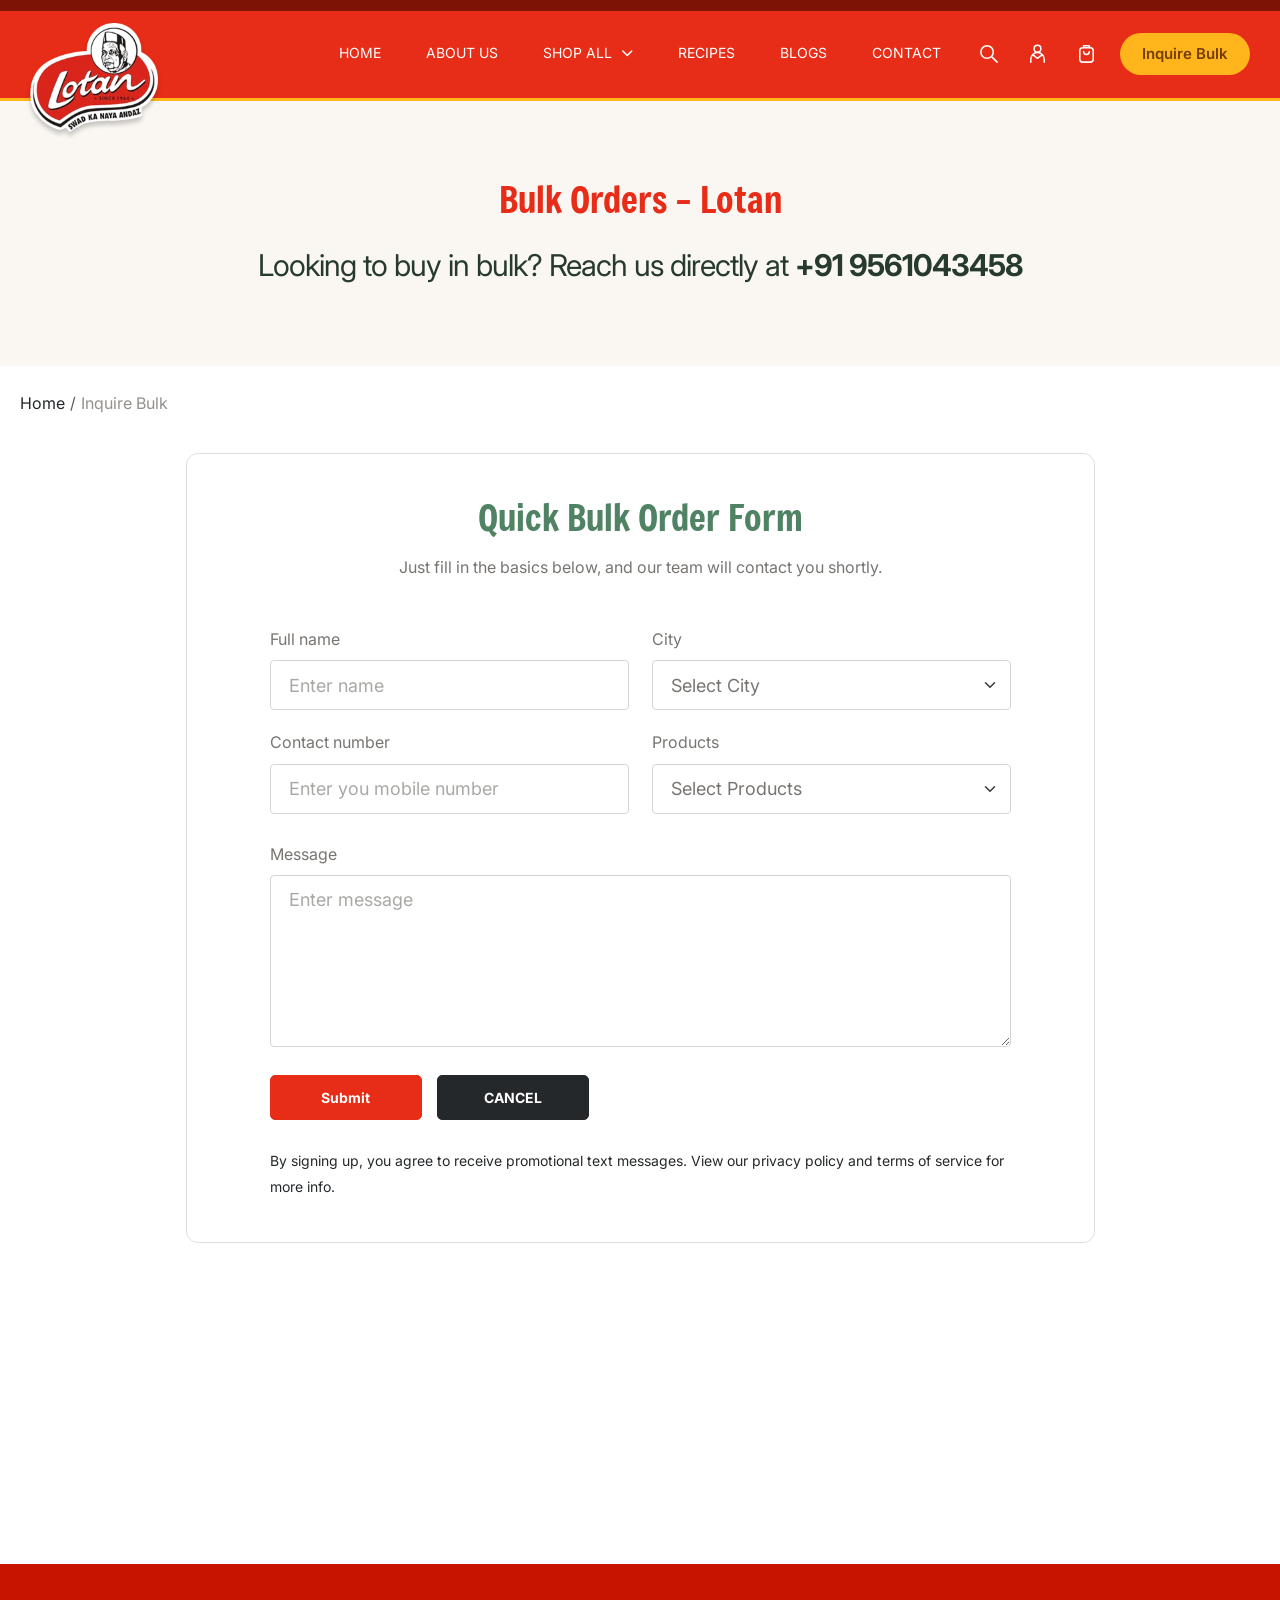
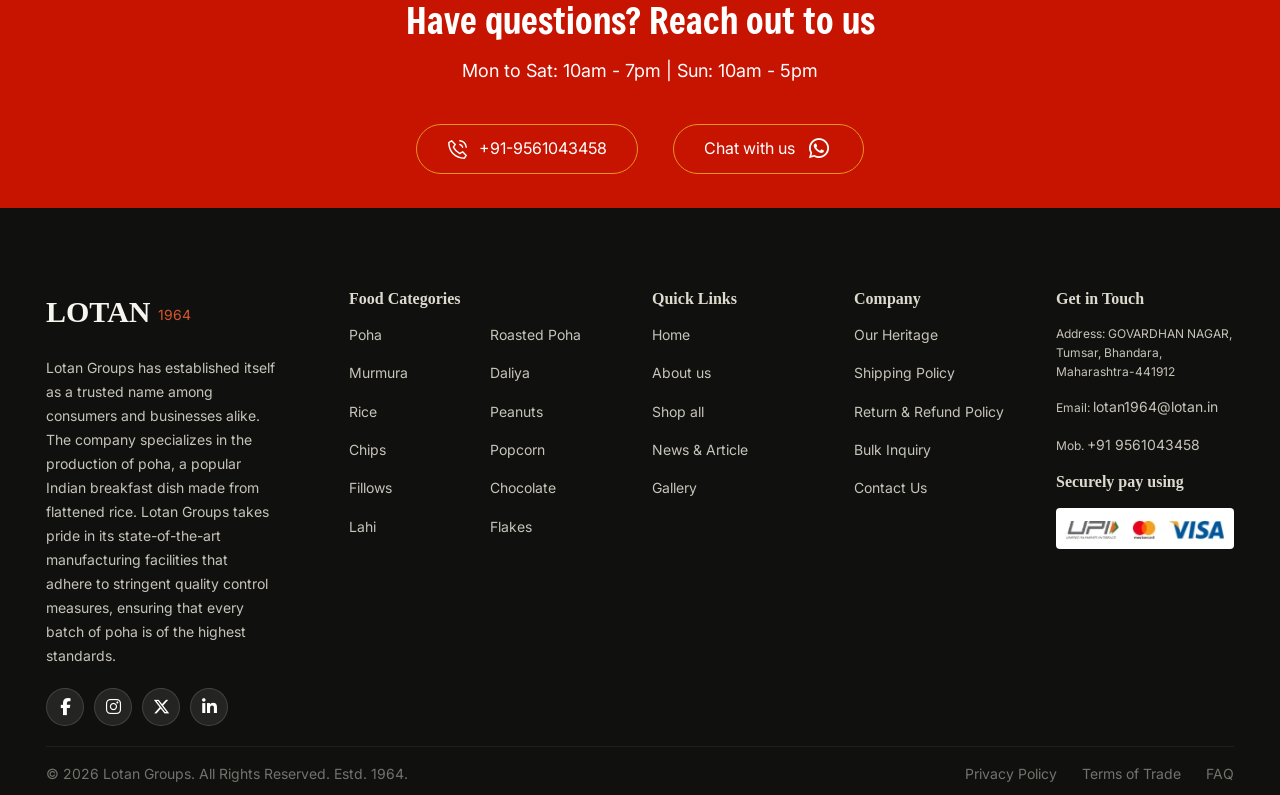
<file: bulk-inquiry.html>
<!doctype html>
<html lang="en">
  <head>
    <meta charset="utf-8" />
    <meta name="viewport" content="width=device-width, initial-scale=1" />
    <title>Bulk Orders | Lotan Groups</title>
    <meta
      name="description"
      content="Contact Lotan for bulk poha, rice and snack orders. Send a bulk order inquiry to our team."
    />
    <meta name="theme-color" content="#e52c16" />
    <meta property="og:title" content="Bulk Orders | Lotan Groups" />
    <meta
      property="og:description"
      content="Contact Lotan for bulk poha, rice and snack orders. Send a bulk order inquiry to our team."
    />
    <meta property="og:type" content="website" />
    <meta property="og:image" content="assets/images/lotan-logo.webp" />
    <link rel="icon" type="image/webp" href="assets/images/lotan-logo.webp" />
    <link
      rel="preload"
      href="assets/fonts/freeman-regular.ttf"
      as="font"
      type="font/ttf"
      crossorigin
    />
    <link rel="stylesheet" href="assets/vendor/bootstrap.min.css" />
    <link rel="stylesheet" href="assets/vendor/owl.carousel.min.css" />
    <link rel="stylesheet" href="assets/vendor/fontawesome/css/all.min.css" />
    <link rel="stylesheet" href="assets/css/style.css" />
  </head>
  <body class="bulk-page">
    <a class="skip-link" href="#main-content">Skip to content</a>
    <header class="site-header">
      <nav class="navbar navbar-expand-lg container" aria-label="Main navigation">
        <a class="navbar-brand" href="index.html" aria-label="Lotan home">
          <img
            src="assets/images/lotan-logo.webp"
            alt="Lotan — Swad ka naya andaz"
            width="383"
            height="328"
            loading="eager"
            decoding="async"
          />
        </a>
        <button
          class="navbar-toggler"
          type="button"
          data-bs-toggle="collapse"
          data-bs-target="#main-navigation"
          aria-controls="main-navigation"
          aria-expanded="false"
          aria-label="Toggle navigation"
        >
          <svg
            class="icon icon-menu"
            viewBox="0 0 24 24"
            fill="none"
            stroke="currentColor"
            stroke-width="1.6"
            stroke-linecap="round"
            stroke-linejoin="round"
            aria-hidden="true"
          >
            <path d="M3 6h18M3 12h18M3 18h18" />
          </svg>
        </button>
        <div class="collapse navbar-collapse" id="main-navigation">
          <ul class="navbar-nav">
            <li class="nav-item">
              <a class="nav-link" href="index.html">Home</a>
            </li>
            <li class="nav-item">
              <a class="nav-link" href="about.html">About Us</a>
            </li>
            <li class="nav-item dropdown shop-navigation">
              <button
                class="nav-link dropdown-toggle"
                type="button"
                data-bs-toggle="dropdown"
                aria-expanded="false"
              >
                Shop all
                <i class="fa-solid fa-chevron-down icon icon-chevron" aria-hidden="true"></i>
              </button>
              <div class="dropdown-menu shop-mega-menu">
                <div class="shop-menu-categories">
                  <span class="eyebrow">Explore categories</span>
                  <a href="shop.html">
                    <strong>POHA</strong>
                    <small>Quick, light, and flavor-packed comfort.</small>
                  </a>
                  <a href="shop.html">
                    <strong>MURMURA PUFFED RICE</strong>
                    <small>Crispy, light, and perfectly airy.</small>
                  </a>
                  <a href="shop.html">
                    <strong>RICE</strong>
                    <small>Nutritious, versatile, everyday meal essential.</small>
                  </a>
                  <a href="shop.html">
                    <strong>ROASTED CHIPS</strong>
                    <small>Crunchy, guilt-free, perfectly seasoned snacking.</small>
                  </a>
                  <a href="shop.html">
                    <strong>FILLOWS</strong>
                    <small>Crispy, chocolatey, bite-sized sweet treat.</small>
                  </a>
                  <a href="shop.html">
                    <strong>LAHI RICE KHEEL</strong>
                    <small>Crispy, light, and perfectly airy.</small>
                  </a>
                  <a href="shop.html">
                    <strong>DALIYA BROKEN WHEAT</strong>
                    <small>Wholesome, fiber-rich, healthy daily meal.</small>
                  </a>
                  <a href="shop.html" class="menu-view-all">See all categories</a>
                </div>
                <div class="shop-menu-feature">
                  <img
                    src="assets/images/jada-poha.webp"
                    alt="Jada poha packet"
                    width="500"
                    height="500"
                    loading="lazy"
                    decoding="async"
                  />
                  <span>POHA</span>
                  <p>
                    Flattened rice (poha) is the ultimate quick, light, and nutritious staple for a
                    wholesome meal.
                  </p>
                  <a href="product-detail.html">Explore now →</a>
                </div>
              </div>
            </li>
            <li class="nav-item">
              <a class="nav-link" href="recipes.html">Recipes</a>
            </li>
            <li class="nav-item">
              <a class="nav-link" href="index.html#lotan-news">Blogs</a>
            </li>
            <li class="nav-item">
              <a class="nav-link" href="contact.html">Contact</a>
            </li>
          </ul>
          <div class="header-actions">
            <button
              type="button"
              class="icon-button"
              data-bs-toggle="modal"
              data-bs-target="#search-modal"
              aria-label="Search products"
            >
              <svg
                class="icon icon-search"
                viewBox="0 0 24 24"
                fill="none"
                stroke="currentColor"
                stroke-width="1.6"
                stroke-linecap="round"
                stroke-linejoin="round"
                aria-hidden="true"
              >
                <circle cx="10.5" cy="10.5" r="6.5" />
                <path d="m16 16 5 5" />
              </svg>
            </button>
            <a href="sign-in.html" class="icon-button" aria-label="Sign in">
              <svg
                class="icon icon-user"
                viewBox="0 0 24 24"
                fill="none"
                stroke="currentColor"
                stroke-width="1.6"
                stroke-linecap="round"
                stroke-linejoin="round"
                aria-hidden="true"
              >
                <circle cx="12" cy="7" r="3.5" />
                <path d="M5 21v-3a7 7 0 0 1 14 0v3M8 14l4 3 4-3" />
              </svg>
            </a>
            <button
              class="icon-button"
              type="button"
              data-bs-toggle="modal"
              data-bs-target="#cart-modal"
              aria-label="View shopping bag"
            >
              <svg
                class="icon icon-bag"
                viewBox="0 0 24 24"
                fill="none"
                stroke="currentColor"
                stroke-width="1.6"
                stroke-linecap="round"
                stroke-linejoin="round"
                aria-hidden="true"
              >
                <rect x="5" y="6" width="14" height="15" rx="3" />
                <path d="M9 6V4h6v2M9 10a3 3 0 0 0 6 0" />
              </svg>
            </button>
            <a href="bulk-inquiry.html" class="bulk-inquiry-link">Inquire Bulk</a>
          </div>
        </div>
      </nav>
    </header>
    <main id="main-content">
      <section class="bulk-banner">
        <h1>Bulk Orders – Lotan</h1>
        <p>
          Looking to buy in bulk? Reach us directly at
          <a href="tel:+919561043458">+91 9561043458</a>
        </p>
      </section>
      <nav class="container page-breadcrumb" aria-label="Breadcrumb">
        <ol class="breadcrumb">
          <li class="breadcrumb-item">
            <a href="index.html">Home</a>
          </li>
          <li class="breadcrumb-item active" aria-current="page">Inquire Bulk</li>
        </ol>
      </nav>
      <section class="bulk-form-panel content-panel">
        <h2 class="text-center">Quick Bulk Order Form</h2>
        <p class="text-center">
          Just fill in the basics below, and our team will contact you shortly.
        </p>
        <form class="preview-form">
          <div class="row g-4">
            <div class="col-sm-6">
              <label class="form-label" for="bulk-name">Full name</label>
              <input
                class="form-control"
                type="text"
                id="bulk-name"
                name="bulk-name"
                placeholder="Enter name"
                required
              />
            </div>
            <div class="col-sm-6">
              <label for="bulk-city" class="form-label">City</label>
              <select class="form-select" id="bulk-city" required>
                <option value="">Select City</option>
                <option>Tumsar</option>
                <option>Nagpur</option>
                <option>Mumbai</option>
                <option>Pune</option>
                <option>Other</option>
              </select>
            </div>
            <div class="col-sm-6">
              <label class="form-label" for="bulk-phone">Contact number</label>
              <input
                class="form-control"
                type="tel"
                id="bulk-phone"
                name="bulk-phone"
                placeholder="Enter you mobile number"
                autocomplete="tel"
                required
              />
            </div>
            <div class="col-sm-6">
              <label for="bulk-products" class="form-label">Products</label>
              <select class="form-select" id="bulk-products" required>
                <option value="">Select Products</option>
                <option>Poha</option>
                <option>Murmura</option>
                <option>Rice</option>
                <option>Chips</option>
                <option>Fillows</option>
                <option>Lahi</option>
                <option>Roasted Poha</option>
                <option>Daliya</option>
                <option>Peanuts</option>
                <option>Popcorn</option>
                <option>Chocolate</option>
                <option>Flakes</option>
              </select>
            </div>
          </div>
          <div>
            <label class="form-label" for="bulk-message">Message</label>
            <textarea
              class="form-control"
              id="bulk-message"
              name="bulk-message"
              rows="5"
              placeholder="Enter message"
              required
            ></textarea>
          </div>
          <div class="form-actions">
            <button class="btn btn-brand" type="submit">Submit</button>
            <button class="btn btn-dark" type="reset">CANCEL</button>
          </div>
          <p class="form-status" role="status"></p>
          <small
            >By signing up, you agree to receive promotional text messages. View our
            <a href="privacy-policy.html">privacy policy</a> and
            <a href="terms-conditions.html">terms of service</a> for more info.</small
          >
        </form>
      </section>
    </main>
    <section class="contact-strip" aria-labelledby="contact-strip-title">
      <div class="container text-center">
        <h2 id="contact-strip-title">Have questions? Reach out to us</h2>
        <p>Mon to Sat: 10am - 7pm | Sun: 10am - 5pm</p>
        <div class="contact-strip-links">
          <a href="tel:+919561043458">
            <svg
              class="icon icon-phone"
              viewBox="0 0 24 24"
              fill="none"
              stroke="currentColor"
              stroke-width="1.6"
              stroke-linecap="round"
              stroke-linejoin="round"
              aria-hidden="true"
            >
              <path
                d="m5 3 4 4-2 3a15 15 0 0 0 7 7l3-2 4 4-2 3C9 22 2 15 2 5zM14 3a8 8 0 0 1 7 7M14 7a4 4 0 0 1 3 3"
              />
            </svg>
            +91-9561043458</a
          >
          <a href="https://wa.me/919561043458" target="_blank" rel="noopener"
            >Chat with us
            <i class="fa-brands fa-whatsapp icon icon-whatsapp" aria-hidden="true"></i>
          </a>
        </div>
      </div>
    </section>
    <footer class="site-footer">
      <div class="container-fluid footer-container">
        <div class="row gy-5">
          <div class="col-lg-3 footer-about">
            <a class="footer-wordmark" href="index.html">LOTAN <span>1964</span> </a>
            <p>
              Lotan Groups has established itself as a trusted name among consumers and businesses
              alike. The company specializes in the production of poha, a popular Indian breakfast
              dish made from flattened rice. Lotan Groups takes pride in its state-of-the-art
              manufacturing facilities that adhere to stringent quality control measures, ensuring
              that every batch of poha is of the highest standards.
            </p>
            <div class="footer-socials" aria-label="Social media">
              <a href="#" aria-label="facebook">
                <i class="fa-brands fa-facebook-f icon icon-facebook" aria-hidden="true"></i>
              </a>
              <a href="#" aria-label="instagram">
                <i class="fa-brands fa-instagram icon icon-instagram" aria-hidden="true"></i>
              </a>
              <a href="#" aria-label="X (Twitter)">
                <i class="fa-brands fa-x-twitter icon icon-twitter" aria-hidden="true"></i>
              </a>
              <a href="#" aria-label="linkedin">
                <i class="fa-brands fa-linkedin-in icon icon-linkedin" aria-hidden="true"></i>
              </a>
            </div>
          </div>
          <div class="col-6 col-lg-3">
            <h2>Food Categories</h2>
            <ul class="footer-category-links">
              <li>
                <a href="shop.html">Poha</a>
              </li>
              <li>
                <a href="shop.html">Murmura</a>
              </li>
              <li>
                <a href="shop.html">Rice</a>
              </li>
              <li>
                <a href="shop.html">Chips</a>
              </li>
              <li>
                <a href="shop.html">Fillows</a>
              </li>
              <li>
                <a href="shop.html">Lahi</a>
              </li>
              <li>
                <a href="shop.html">Roasted Poha</a>
              </li>
              <li>
                <a href="shop.html">Daliya</a>
              </li>
              <li>
                <a href="shop.html">Peanuts</a>
              </li>
              <li>
                <a href="shop.html">Popcorn</a>
              </li>
              <li>
                <a href="shop.html">Chocolate</a>
              </li>
              <li>
                <a href="shop.html">Flakes</a>
              </li>
            </ul>
          </div>
          <div class="col-6 col-lg-2">
            <h2>Quick Links</h2>
            <ul>
              <li>
                <a href="index.html">Home</a>
              </li>
              <li>
                <a href="about.html">About us</a>
              </li>
              <li>
                <a href="shop.html">Shop all</a>
              </li>
              <li>
                <a href="index.html#lotan-news">News & Article</a>
              </li>
              <li>
                <a href="recipes.html">Gallery</a>
              </li>
            </ul>
          </div>
          <div class="col-6 col-lg-2">
            <h2>Company</h2>
            <ul>
              <li>
                <a href="about.html">Our Heritage</a>
              </li>
              <li>
                <a href="shipping-policy.html">Shipping Policy</a>
              </li>
              <li>
                <a href="return-refund-policy.html">Return & Refund Policy</a>
              </li>
              <li>
                <a href="bulk-inquiry.html">Bulk Inquiry</a>
              </li>
              <li>
                <a href="contact.html">Contact Us</a>
              </li>
            </ul>
          </div>
          <div class="col-6 col-lg-2 footer-contact">
            <h2>Get in Touch</h2>
            <p>Address: GOVARDHAN NAGAR,<br />Tumsar, Bhandara, Maharashtra-441912</p>
            <p>Email: <a href="mailto:lotan1964@lotan.in">lotan1964@lotan.in</a></p>
            <p>Mob. <a href="tel:+919561043458">+91 9561043458</a></p>
            <h2>Securely pay using</h2>
            <img
              src="assets/images/payment-methods.webp"
              alt="UPI, Mastercard and Visa"
              width="189"
              height="35"
              class="payment-methods"
              loading="lazy"
              decoding="async"
            />
          </div>
        </div>
        <div class="footer-bottom">
          <p>© 2026 Lotan Groups. All Rights Reserved. Estd. 1964.</p>
          <div>
            <a href="privacy-policy.html">Privacy Policy</a>
            <a href="terms-conditions.html">Terms of Trade</a>
            <a href="contact.html">FAQ</a>
          </div>
        </div>
      </div>
    </footer>
    <div
      class="modal fade"
      id="search-modal"
      tabindex="-1"
      aria-labelledby="search-title"
      aria-hidden="true"
    >
      <div class="modal-dialog modal-dialog-centered">
        <div class="modal-content">
          <div class="modal-header">
            <h2 class="modal-title" id="search-title">Find your favourites</h2>
            <button
              type="button"
              class="btn-close"
              data-bs-dismiss="modal"
              aria-label="Close"
            ></button>
          </div>
          <div class="modal-body">
            <label class="form-label" for="product-search">Search products</label>
            <input
              class="form-control"
              id="product-search"
              type="search"
              placeholder="Poha, murmura, popcorn…"
            />
            <ul class="search-results">
              <li>
                <a href="product-detail.html">Paper Poha</a>
              </li>
              <li>
                <a href="product-detail.html">Jowar Patla Poha</a>
              </li>
              <li>
                <a href="product-detail.html">Sweet Popcorn</a>
              </li>
              <li>
                <a href="product-detail.html">Gehu Murmura</a>
              </li>
              <li>
                <a href="product-detail.html">Mixture–Gujrati Touch</a>
              </li>
            </ul>
            <p class="search-empty" hidden>No matching products.</p>
          </div>
        </div>
      </div>
    </div>
    <div
      class="modal fade"
      id="cart-modal"
      tabindex="-1"
      aria-labelledby="cart-title"
      aria-hidden="true"
    >
      <div class="modal-dialog modal-dialog-centered">
        <div class="modal-content">
          <div class="modal-header">
            <h2 class="modal-title" id="cart-title">Shopping bag</h2>
            <button
              type="button"
              class="btn-close"
              data-bs-dismiss="modal"
              aria-label="Close"
            ></button>
          </div>
          <div class="modal-body">
            <p>Your shopping bag is empty.</p>
            <a href="shop.html" class="btn btn-brand">Explore products</a>
          </div>
        </div>
      </div>
    </div>
    <div
      class="modal fade"
      id="static-notice"
      tabindex="-1"
      aria-labelledby="static-notice-title"
      aria-hidden="true"
    >
      <div class="modal-dialog modal-dialog-centered">
        <div class="modal-content">
          <div class="modal-header">
            <h2 class="modal-title" id="static-notice-title">Thank you for your interest</h2>
            <button
              type="button"
              class="btn-close"
              data-bs-dismiss="modal"
              aria-label="Close"
            ></button>
          </div>
          <div class="modal-body">
            <p>
              This is a website preview. Online ordering and form submissions are not connected yet.
            </p>
            <a href="tel:+919561043458" class="btn btn-brand">Call Lotan</a>
          </div>
        </div>
      </div>
    </div>
    <script src="assets/vendor/jquery.min.js"></script>
    <script src="assets/vendor/bootstrap.bundle.min.js"></script>
    <script src="assets/vendor/owl.carousel.min.js"></script>
    <script src="assets/js/main.js"></script>
  </body>
</html>
</file>
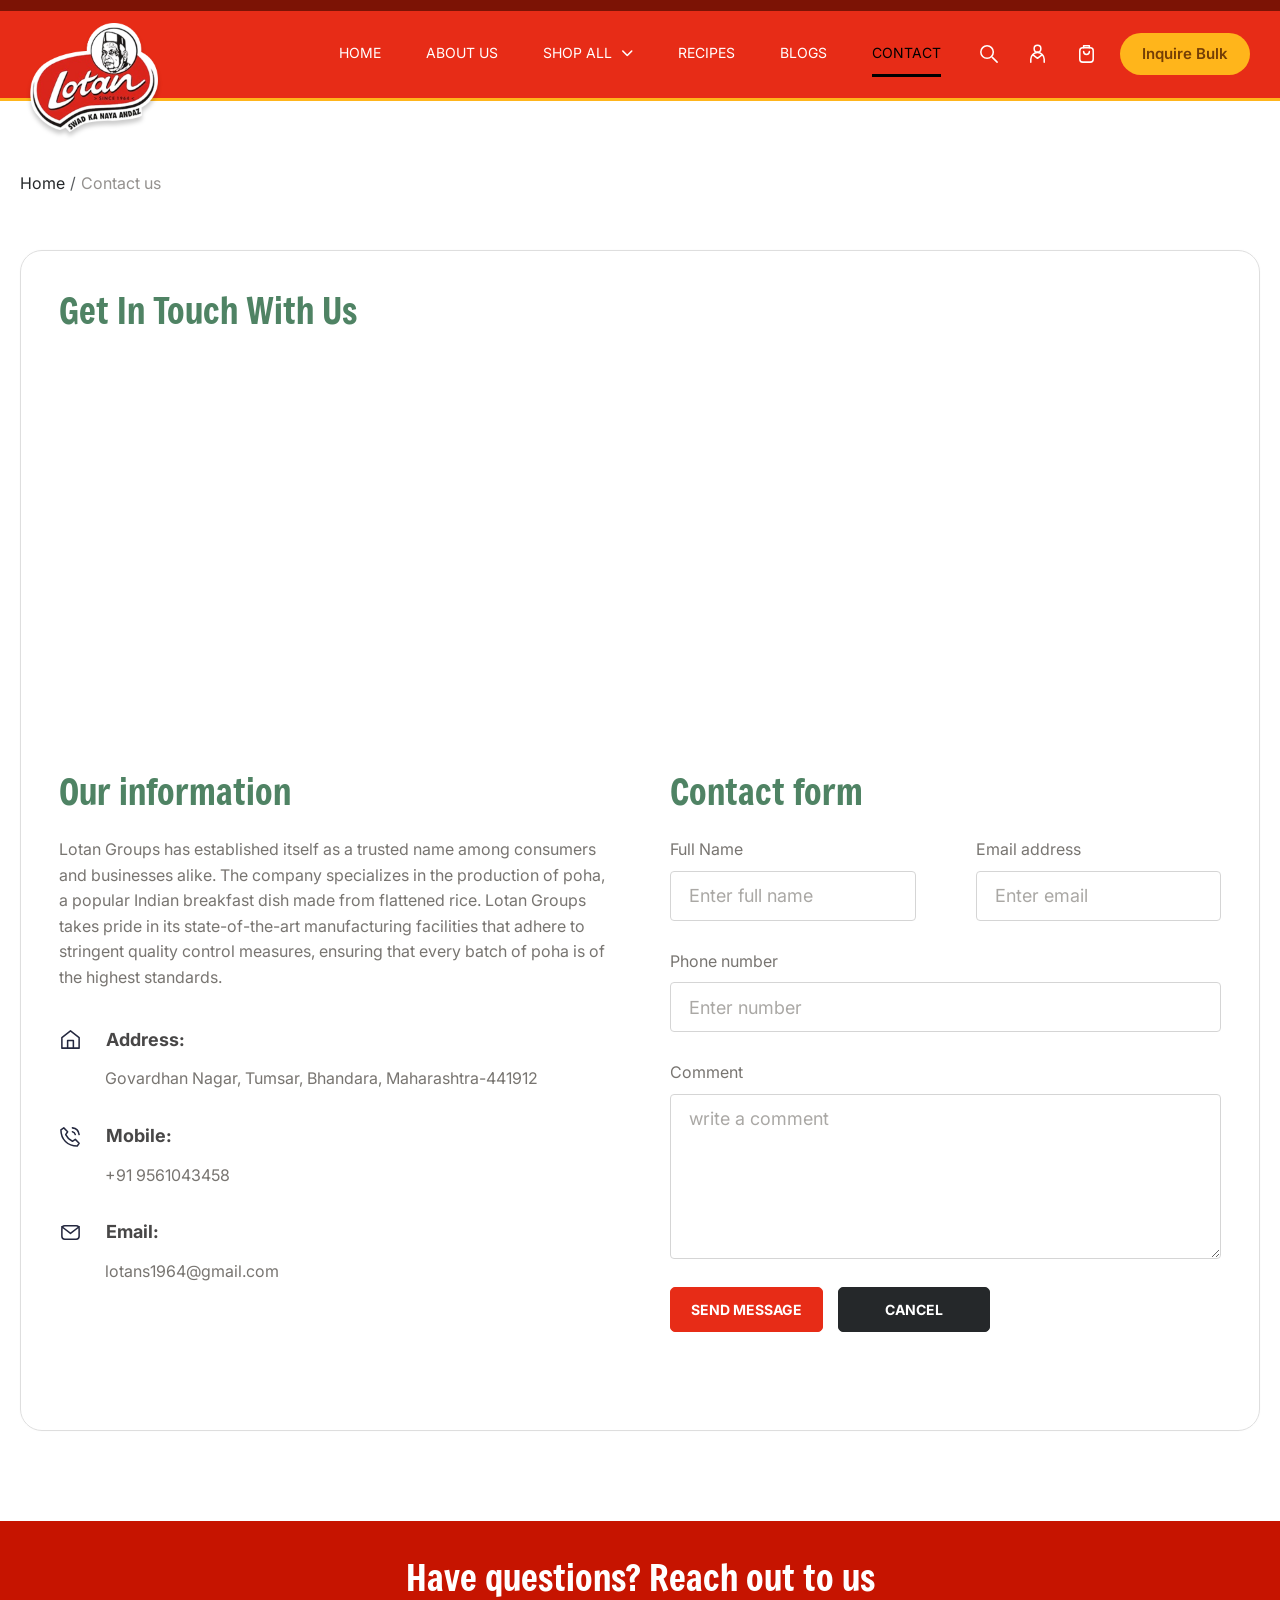
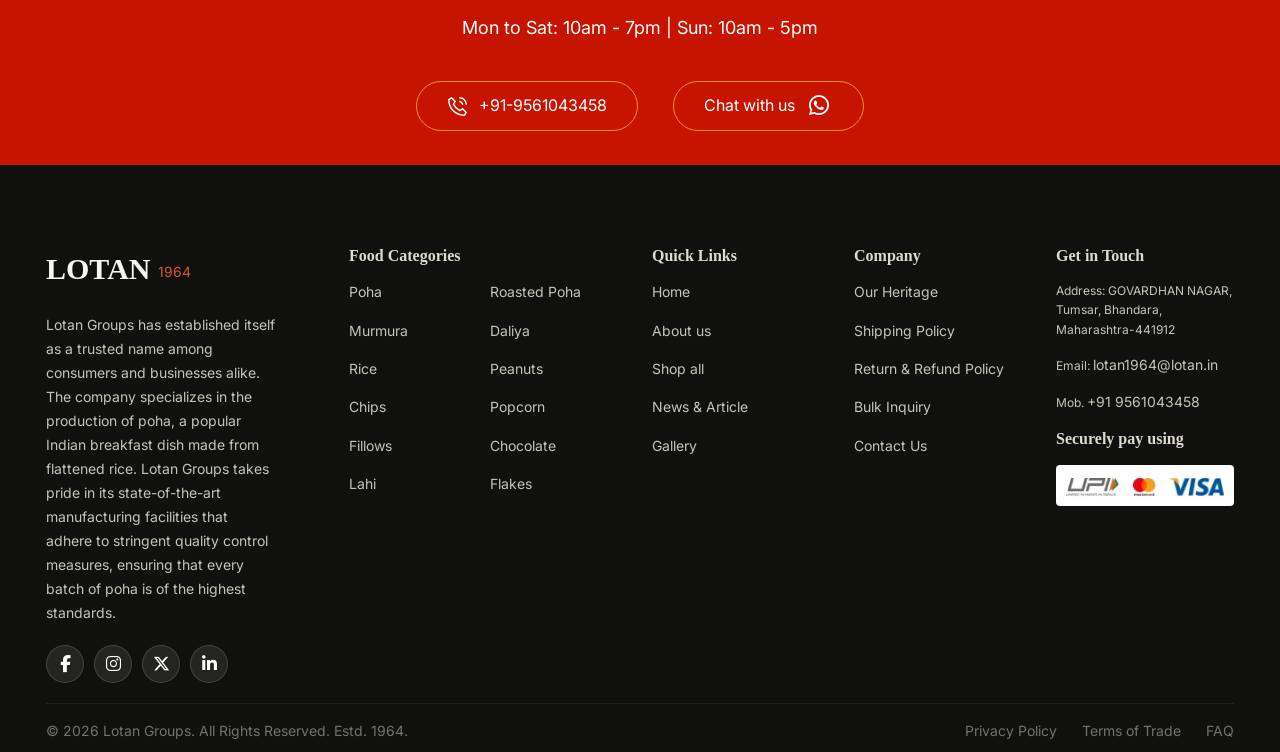
<file: contact.html>
<!doctype html>
<html lang="en">
  <head>
    <meta charset="utf-8" />
    <meta name="viewport" content="width=device-width, initial-scale=1" />
    <title>Contact Us | Lotan Groups</title>
    <meta
      name="description"
      content="Contact Lotan Groups in Tumsar, Bhandara. Find our address, phone number and contact form."
    />
    <meta name="theme-color" content="#e52c16" />
    <meta property="og:title" content="Contact Us | Lotan Groups" />
    <meta
      property="og:description"
      content="Contact Lotan Groups in Tumsar, Bhandara. Find our address, phone number and contact form."
    />
    <meta property="og:type" content="website" />
    <meta property="og:image" content="assets/images/lotan-logo.webp" />
    <link rel="icon" type="image/webp" href="assets/images/lotan-logo.webp" />
    <link
      rel="preload"
      href="assets/fonts/freeman-regular.ttf"
      as="font"
      type="font/ttf"
      crossorigin
    />
    <link rel="stylesheet" href="assets/vendor/bootstrap.min.css" />
    <link rel="stylesheet" href="assets/vendor/owl.carousel.min.css" />
    <link rel="stylesheet" href="assets/vendor/fontawesome/css/all.min.css" />
    <link rel="stylesheet" href="assets/css/style.css" />
  </head>
  <body class="contact-page">
    <a class="skip-link" href="#main-content">Skip to content</a>
    <header class="site-header">
      <nav class="navbar navbar-expand-lg container" aria-label="Main navigation">
        <a class="navbar-brand" href="index.html" aria-label="Lotan home">
          <img
            src="assets/images/lotan-logo.webp"
            alt="Lotan — Swad ka naya andaz"
            width="383"
            height="328"
            loading="eager"
            decoding="async"
          />
        </a>
        <button
          class="navbar-toggler"
          type="button"
          data-bs-toggle="collapse"
          data-bs-target="#main-navigation"
          aria-controls="main-navigation"
          aria-expanded="false"
          aria-label="Toggle navigation"
        >
          <svg
            class="icon icon-menu"
            viewBox="0 0 24 24"
            fill="none"
            stroke="currentColor"
            stroke-width="1.6"
            stroke-linecap="round"
            stroke-linejoin="round"
            aria-hidden="true"
          >
            <path d="M3 6h18M3 12h18M3 18h18" />
          </svg>
        </button>
        <div class="collapse navbar-collapse" id="main-navigation">
          <ul class="navbar-nav">
            <li class="nav-item">
              <a class="nav-link" href="index.html">Home</a>
            </li>
            <li class="nav-item">
              <a class="nav-link" href="about.html">About Us</a>
            </li>
            <li class="nav-item dropdown shop-navigation">
              <button
                class="nav-link dropdown-toggle"
                type="button"
                data-bs-toggle="dropdown"
                aria-expanded="false"
              >
                Shop all
                <i class="fa-solid fa-chevron-down icon icon-chevron" aria-hidden="true"></i>
              </button>
              <div class="dropdown-menu shop-mega-menu">
                <div class="shop-menu-categories">
                  <span class="eyebrow">Explore categories</span>
                  <a href="shop.html">
                    <strong>POHA</strong>
                    <small>Quick, light, and flavor-packed comfort.</small>
                  </a>
                  <a href="shop.html">
                    <strong>MURMURA PUFFED RICE</strong>
                    <small>Crispy, light, and perfectly airy.</small>
                  </a>
                  <a href="shop.html">
                    <strong>RICE</strong>
                    <small>Nutritious, versatile, everyday meal essential.</small>
                  </a>
                  <a href="shop.html">
                    <strong>ROASTED CHIPS</strong>
                    <small>Crunchy, guilt-free, perfectly seasoned snacking.</small>
                  </a>
                  <a href="shop.html">
                    <strong>FILLOWS</strong>
                    <small>Crispy, chocolatey, bite-sized sweet treat.</small>
                  </a>
                  <a href="shop.html">
                    <strong>LAHI RICE KHEEL</strong>
                    <small>Crispy, light, and perfectly airy.</small>
                  </a>
                  <a href="shop.html">
                    <strong>DALIYA BROKEN WHEAT</strong>
                    <small>Wholesome, fiber-rich, healthy daily meal.</small>
                  </a>
                  <a href="shop.html" class="menu-view-all">See all categories</a>
                </div>
                <div class="shop-menu-feature">
                  <img
                    src="assets/images/jada-poha.webp"
                    alt="Jada poha packet"
                    width="500"
                    height="500"
                    loading="lazy"
                    decoding="async"
                  />
                  <span>POHA</span>
                  <p>
                    Flattened rice (poha) is the ultimate quick, light, and nutritious staple for a
                    wholesome meal.
                  </p>
                  <a href="product-detail.html">Explore now →</a>
                </div>
              </div>
            </li>
            <li class="nav-item">
              <a class="nav-link" href="recipes.html">Recipes</a>
            </li>
            <li class="nav-item">
              <a class="nav-link" href="index.html#lotan-news">Blogs</a>
            </li>
            <li class="nav-item">
              <a class="nav-link active" aria-current="page" href="contact.html">Contact</a>
            </li>
          </ul>
          <div class="header-actions">
            <button
              type="button"
              class="icon-button"
              data-bs-toggle="modal"
              data-bs-target="#search-modal"
              aria-label="Search products"
            >
              <svg
                class="icon icon-search"
                viewBox="0 0 24 24"
                fill="none"
                stroke="currentColor"
                stroke-width="1.6"
                stroke-linecap="round"
                stroke-linejoin="round"
                aria-hidden="true"
              >
                <circle cx="10.5" cy="10.5" r="6.5" />
                <path d="m16 16 5 5" />
              </svg>
            </button>
            <a href="sign-in.html" class="icon-button" aria-label="Sign in">
              <svg
                class="icon icon-user"
                viewBox="0 0 24 24"
                fill="none"
                stroke="currentColor"
                stroke-width="1.6"
                stroke-linecap="round"
                stroke-linejoin="round"
                aria-hidden="true"
              >
                <circle cx="12" cy="7" r="3.5" />
                <path d="M5 21v-3a7 7 0 0 1 14 0v3M8 14l4 3 4-3" />
              </svg>
            </a>
            <button
              class="icon-button"
              type="button"
              data-bs-toggle="modal"
              data-bs-target="#cart-modal"
              aria-label="View shopping bag"
            >
              <svg
                class="icon icon-bag"
                viewBox="0 0 24 24"
                fill="none"
                stroke="currentColor"
                stroke-width="1.6"
                stroke-linecap="round"
                stroke-linejoin="round"
                aria-hidden="true"
              >
                <rect x="5" y="6" width="14" height="15" rx="3" />
                <path d="M9 6V4h6v2M9 10a3 3 0 0 0 6 0" />
              </svg>
            </button>
            <a href="bulk-inquiry.html" class="bulk-inquiry-link">Inquire Bulk</a>
          </div>
        </div>
      </nav>
    </header>
    <main id="main-content">
      <nav class="container page-breadcrumb" aria-label="Breadcrumb">
        <ol class="breadcrumb">
          <li class="breadcrumb-item">
            <a href="index.html">Home</a>
          </li>
          <li class="breadcrumb-item active" aria-current="page">Contact us</li>
        </ol>
      </nav>
      <section class="contact-panel content-panel">
        <h1>Get In Touch With Us</h1>
        <iframe class="contact-map" title="Govardhan Nagar, Tumsar, Bhandara, Maharashtra 441912 — Google Maps" src="https://maps.google.com/maps?q=Govardhan%20Nagar%2C%20Tumsar%2C%20Bhandara%2C%20Maharashtra%20441912&amp;z=16&amp;output=embed" width="1192" height="368" loading="lazy" referrerpolicy="no-referrer-when-downgrade" allowfullscreen></iframe>
        <div class="row g-5">
          <div class="col-md-6">
            <h2>Our information</h2>
            <p>
              Lotan Groups has established itself as a trusted name among consumers and businesses
              alike. The company specializes in the production of poha, a popular Indian breakfast
              dish made from flattened rice. Lotan Groups takes pride in its state-of-the-art
              manufacturing facilities that adhere to stringent quality control measures, ensuring
              that every batch of poha is of the highest standards.
            </p>
            <dl class="contact-information">
              <dt>
                <svg
                  class="icon icon-home"
                  viewBox="0 0 24 24"
                  fill="none"
                  stroke="currentColor"
                  stroke-width="1.6"
                  stroke-linecap="round"
                  stroke-linejoin="round"
                  aria-hidden="true"
                >
                  <path d="m3 10 9-7 9 7v11H3zM9 21v-8h6v8" />
                </svg>
                Address:
              </dt>
              <dd>Govardhan Nagar, Tumsar, Bhandara, Maharashtra-441912</dd>
              <dt>
                <svg
                  class="icon icon-phone"
                  viewBox="0 0 24 24"
                  fill="none"
                  stroke="currentColor"
                  stroke-width="1.6"
                  stroke-linecap="round"
                  stroke-linejoin="round"
                  aria-hidden="true"
                >
                  <path
                    d="m5 3 4 4-2 3a15 15 0 0 0 7 7l3-2 4 4-2 3C9 22 2 15 2 5zM14 3a8 8 0 0 1 7 7M14 7a4 4 0 0 1 3 3"
                  />
                </svg>
                Mobile:
              </dt>
              <dd>
                <a href="tel:+919561043458">+91 9561043458</a>
              </dd>
              <dt>
                <svg
                  class="icon icon-mail"
                  viewBox="0 0 24 24"
                  fill="none"
                  stroke="currentColor"
                  stroke-width="1.6"
                  stroke-linecap="round"
                  stroke-linejoin="round"
                  aria-hidden="true"
                >
                  <rect x="3" y="5" width="18" height="14" rx="3" />
                  <path d="m3 6 9 7 9-7" />
                </svg>
                Email:
              </dt>
              <dd>
                <a href="mailto:lotans1964@gmail.com">lotans1964@gmail.com</a>
              </dd>
            </dl>
          </div>
          <div class="col-md-6">
            <h2>Contact form</h2>
            <form class="preview-form">
              <div class="row g-4">
                <div class="col-sm-6">
                  <label class="form-label" for="contact-name">Full Name</label>
                  <input
                    class="form-control"
                    type="text"
                    id="contact-name"
                    name="contact-name"
                    placeholder="Enter full name"
                    required
                  />
                </div>
                <div class="col-sm-6">
                  <label class="form-label" for="contact-email">Email address</label>
                  <input
                    class="form-control"
                    type="email"
                    id="contact-email"
                    name="contact-email"
                    placeholder="Enter email"
                    autocomplete="email"
                    required
                  />
                </div>
              </div>
              <div class="">
                <label class="form-label" for="contact-phone">Phone number</label>
                <input
                  class="form-control"
                  type="tel"
                  id="contact-phone"
                  name="contact-phone"
                  placeholder="Enter number"
                  autocomplete="tel"
                  required
                />
              </div>
              <div>
                <label class="form-label" for="contact-comment">Comment</label>
                <textarea
                  class="form-control"
                  id="contact-comment"
                  name="contact-comment"
                  rows="5"
                  placeholder="write a comment"
                  required
                ></textarea>
              </div>
              <div class="form-actions">
                <button class="btn btn-brand" type="submit">SEND MESSAGE</button>
                <button class="btn btn-dark" type="reset">CANCEL</button>
              </div>
              <p class="form-status" role="status"></p>
            </form>
          </div>
        </div>
      </section>
    </main>
    <section class="contact-strip" aria-labelledby="contact-strip-title">
      <div class="container text-center">
        <h2 id="contact-strip-title">Have questions? Reach out to us</h2>
        <p>Mon to Sat: 10am - 7pm | Sun: 10am - 5pm</p>
        <div class="contact-strip-links">
          <a href="tel:+919561043458">
            <svg
              class="icon icon-phone"
              viewBox="0 0 24 24"
              fill="none"
              stroke="currentColor"
              stroke-width="1.6"
              stroke-linecap="round"
              stroke-linejoin="round"
              aria-hidden="true"
            >
              <path
                d="m5 3 4 4-2 3a15 15 0 0 0 7 7l3-2 4 4-2 3C9 22 2 15 2 5zM14 3a8 8 0 0 1 7 7M14 7a4 4 0 0 1 3 3"
              />
            </svg>
            +91-9561043458</a
          >
          <a href="https://wa.me/919561043458" target="_blank" rel="noopener"
            >Chat with us
            <i class="fa-brands fa-whatsapp icon icon-whatsapp" aria-hidden="true"></i>
          </a>
        </div>
      </div>
    </section>
    <footer class="site-footer">
      <div class="container-fluid footer-container">
        <div class="row gy-5">
          <div class="col-lg-3 footer-about">
            <a class="footer-wordmark" href="index.html">LOTAN <span>1964</span> </a>
            <p>
              Lotan Groups has established itself as a trusted name among consumers and businesses
              alike. The company specializes in the production of poha, a popular Indian breakfast
              dish made from flattened rice. Lotan Groups takes pride in its state-of-the-art
              manufacturing facilities that adhere to stringent quality control measures, ensuring
              that every batch of poha is of the highest standards.
            </p>
            <div class="footer-socials" aria-label="Social media">
              <a href="#" aria-label="facebook">
                <i class="fa-brands fa-facebook-f icon icon-facebook" aria-hidden="true"></i>
              </a>
              <a href="#" aria-label="instagram">
                <i class="fa-brands fa-instagram icon icon-instagram" aria-hidden="true"></i>
              </a>
              <a href="#" aria-label="X (Twitter)">
                <i class="fa-brands fa-x-twitter icon icon-twitter" aria-hidden="true"></i>
              </a>
              <a href="#" aria-label="linkedin">
                <i class="fa-brands fa-linkedin-in icon icon-linkedin" aria-hidden="true"></i>
              </a>
            </div>
          </div>
          <div class="col-6 col-lg-3">
            <h2>Food Categories</h2>
            <ul class="footer-category-links">
              <li>
                <a href="shop.html">Poha</a>
              </li>
              <li>
                <a href="shop.html">Murmura</a>
              </li>
              <li>
                <a href="shop.html">Rice</a>
              </li>
              <li>
                <a href="shop.html">Chips</a>
              </li>
              <li>
                <a href="shop.html">Fillows</a>
              </li>
              <li>
                <a href="shop.html">Lahi</a>
              </li>
              <li>
                <a href="shop.html">Roasted Poha</a>
              </li>
              <li>
                <a href="shop.html">Daliya</a>
              </li>
              <li>
                <a href="shop.html">Peanuts</a>
              </li>
              <li>
                <a href="shop.html">Popcorn</a>
              </li>
              <li>
                <a href="shop.html">Chocolate</a>
              </li>
              <li>
                <a href="shop.html">Flakes</a>
              </li>
            </ul>
          </div>
          <div class="col-6 col-lg-2">
            <h2>Quick Links</h2>
            <ul>
              <li>
                <a href="index.html">Home</a>
              </li>
              <li>
                <a href="about.html">About us</a>
              </li>
              <li>
                <a href="shop.html">Shop all</a>
              </li>
              <li>
                <a href="index.html#lotan-news">News & Article</a>
              </li>
              <li>
                <a href="recipes.html">Gallery</a>
              </li>
            </ul>
          </div>
          <div class="col-6 col-lg-2">
            <h2>Company</h2>
            <ul>
              <li>
                <a href="about.html">Our Heritage</a>
              </li>
              <li>
                <a href="shipping-policy.html">Shipping Policy</a>
              </li>
              <li>
                <a href="return-refund-policy.html">Return & Refund Policy</a>
              </li>
              <li>
                <a href="bulk-inquiry.html">Bulk Inquiry</a>
              </li>
              <li>
                <a href="contact.html">Contact Us</a>
              </li>
            </ul>
          </div>
          <div class="col-6 col-lg-2 footer-contact">
            <h2>Get in Touch</h2>
            <p>Address: GOVARDHAN NAGAR,<br />Tumsar, Bhandara, Maharashtra-441912</p>
            <p>Email: <a href="mailto:lotan1964@lotan.in">lotan1964@lotan.in</a></p>
            <p>Mob. <a href="tel:+919561043458">+91 9561043458</a></p>
            <h2>Securely pay using</h2>
            <img
              src="assets/images/payment-methods.webp"
              alt="UPI, Mastercard and Visa"
              width="189"
              height="35"
              class="payment-methods"
              loading="lazy"
              decoding="async"
            />
          </div>
        </div>
        <div class="footer-bottom">
          <p>© 2026 Lotan Groups. All Rights Reserved. Estd. 1964.</p>
          <div>
            <a href="privacy-policy.html">Privacy Policy</a>
            <a href="terms-conditions.html">Terms of Trade</a>
            <a href="contact.html">FAQ</a>
          </div>
        </div>
      </div>
    </footer>
    <div
      class="modal fade"
      id="search-modal"
      tabindex="-1"
      aria-labelledby="search-title"
      aria-hidden="true"
    >
      <div class="modal-dialog modal-dialog-centered">
        <div class="modal-content">
          <div class="modal-header">
            <h2 class="modal-title" id="search-title">Find your favourites</h2>
            <button
              type="button"
              class="btn-close"
              data-bs-dismiss="modal"
              aria-label="Close"
            ></button>
          </div>
          <div class="modal-body">
            <label class="form-label" for="product-search">Search products</label>
            <input
              class="form-control"
              id="product-search"
              type="search"
              placeholder="Poha, murmura, popcorn…"
            />
            <ul class="search-results">
              <li>
                <a href="product-detail.html">Paper Poha</a>
              </li>
              <li>
                <a href="product-detail.html">Jowar Patla Poha</a>
              </li>
              <li>
                <a href="product-detail.html">Sweet Popcorn</a>
              </li>
              <li>
                <a href="product-detail.html">Gehu Murmura</a>
              </li>
              <li>
                <a href="product-detail.html">Mixture–Gujrati Touch</a>
              </li>
            </ul>
            <p class="search-empty" hidden>No matching products.</p>
          </div>
        </div>
      </div>
    </div>
    <div
      class="modal fade"
      id="cart-modal"
      tabindex="-1"
      aria-labelledby="cart-title"
      aria-hidden="true"
    >
      <div class="modal-dialog modal-dialog-centered">
        <div class="modal-content">
          <div class="modal-header">
            <h2 class="modal-title" id="cart-title">Shopping bag</h2>
            <button
              type="button"
              class="btn-close"
              data-bs-dismiss="modal"
              aria-label="Close"
            ></button>
          </div>
          <div class="modal-body">
            <p>Your shopping bag is empty.</p>
            <a href="shop.html" class="btn btn-brand">Explore products</a>
          </div>
        </div>
      </div>
    </div>
    <div
      class="modal fade"
      id="static-notice"
      tabindex="-1"
      aria-labelledby="static-notice-title"
      aria-hidden="true"
    >
      <div class="modal-dialog modal-dialog-centered">
        <div class="modal-content">
          <div class="modal-header">
            <h2 class="modal-title" id="static-notice-title">Thank you for your interest</h2>
            <button
              type="button"
              class="btn-close"
              data-bs-dismiss="modal"
              aria-label="Close"
            ></button>
          </div>
          <div class="modal-body">
            <p>
              This is a website preview. Online ordering and form submissions are not connected yet.
            </p>
            <a href="tel:+919561043458" class="btn btn-brand">Call Lotan</a>
          </div>
        </div>
      </div>
    </div>
    <script src="assets/vendor/jquery.min.js"></script>
    <script src="assets/vendor/bootstrap.bundle.min.js"></script>
    <script src="assets/vendor/owl.carousel.min.js"></script>
    <script src="assets/js/main.js"></script>
  </body>
</html>
</file>
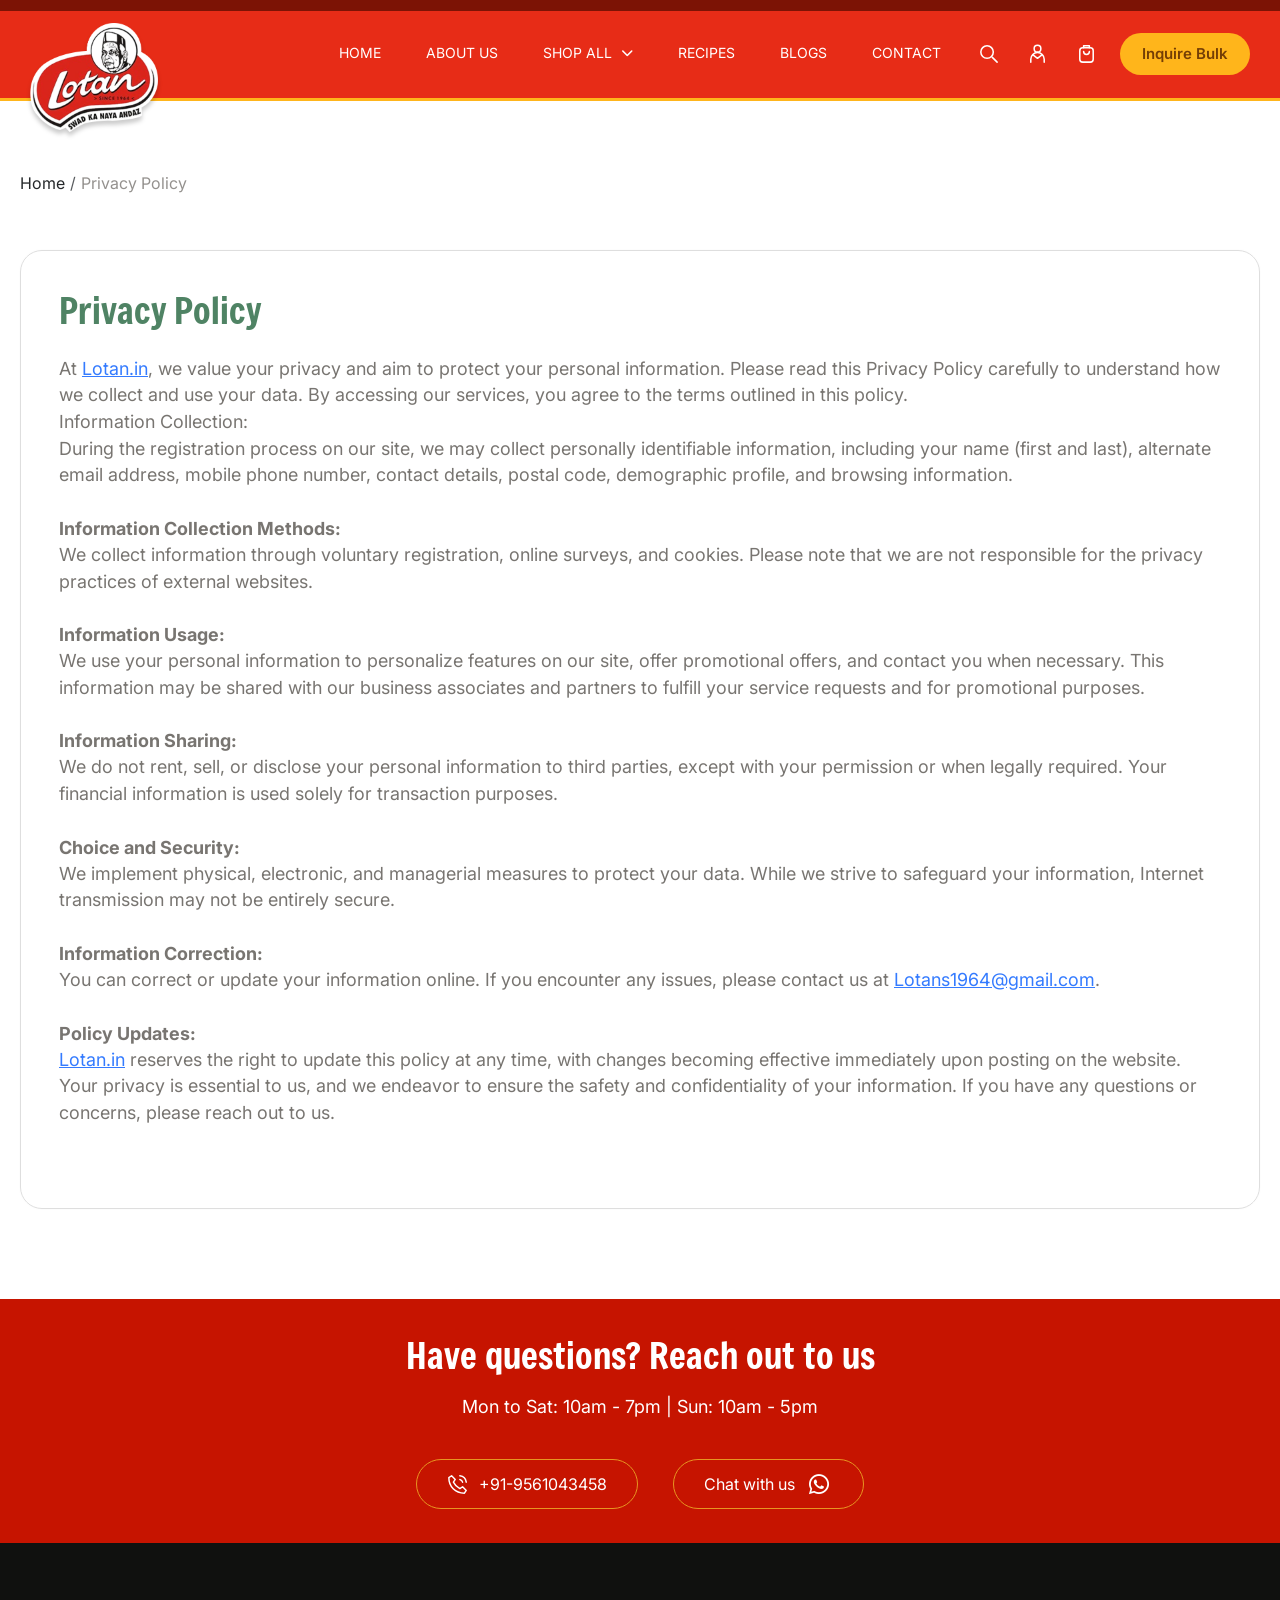
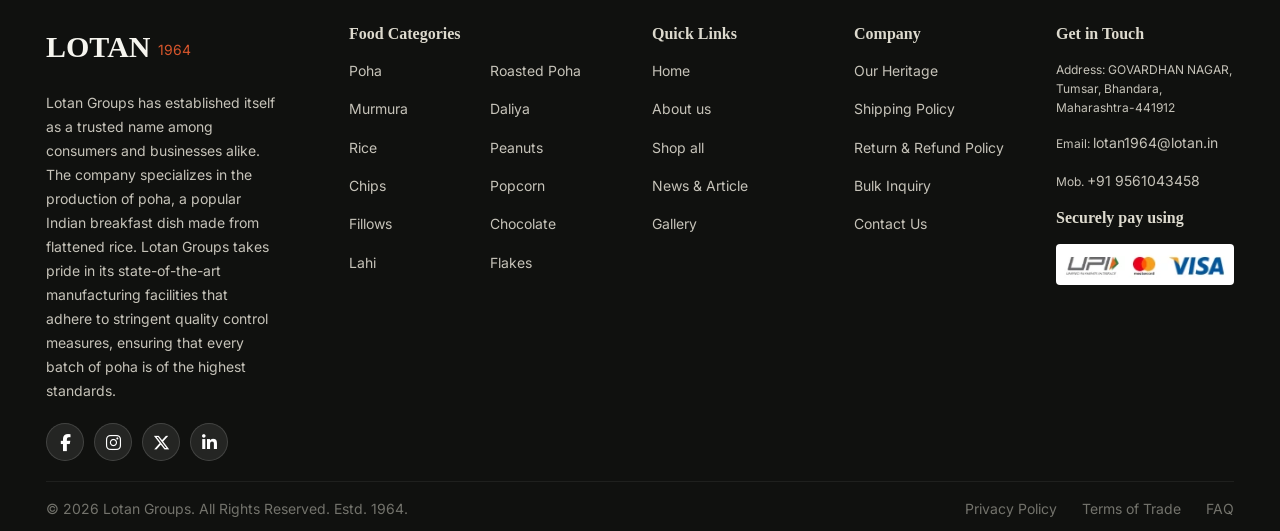
<file: privacy-policy.html>
<!doctype html>
<html lang="en">
  <head>
    <meta charset="utf-8" />
    <meta name="viewport" content="width=device-width, initial-scale=1" />
    <title>Privacy Policy | Lotan Groups</title>
    <meta
      name="description"
      content="Read the Lotan Groups privacy policy and contact our team for further information."
    />
    <meta name="theme-color" content="#e52c16" />
    <meta property="og:title" content="Privacy Policy | Lotan Groups" />
    <meta
      property="og:description"
      content="Read the Lotan Groups privacy policy and contact our team for further information."
    />
    <meta property="og:type" content="website" />
    <meta property="og:image" content="assets/images/lotan-logo.webp" />
    <link rel="icon" type="image/webp" href="assets/images/lotan-logo.webp" />
    <link
      rel="preload"
      href="assets/fonts/freeman-regular.ttf"
      as="font"
      type="font/ttf"
      crossorigin
    />
    <link rel="stylesheet" href="assets/vendor/bootstrap.min.css" />
    <link rel="stylesheet" href="assets/vendor/owl.carousel.min.css" />
    <link rel="stylesheet" href="assets/vendor/fontawesome/css/all.min.css" />
    <link rel="stylesheet" href="assets/css/style.css" />
  </head>
  <body class="policy-page privacy-policy-page">
    <a class="skip-link" href="#main-content">Skip to content</a>
    <header class="site-header">
      <nav class="navbar navbar-expand-lg container" aria-label="Main navigation">
        <a class="navbar-brand" href="index.html" aria-label="Lotan home">
          <img
            src="assets/images/lotan-logo.webp"
            alt="Lotan — Swad ka naya andaz"
            width="383"
            height="328"
            loading="eager"
            decoding="async"
          />
        </a>
        <button
          class="navbar-toggler"
          type="button"
          data-bs-toggle="collapse"
          data-bs-target="#main-navigation"
          aria-controls="main-navigation"
          aria-expanded="false"
          aria-label="Toggle navigation"
        >
          <svg
            class="icon icon-menu"
            viewBox="0 0 24 24"
            fill="none"
            stroke="currentColor"
            stroke-width="1.6"
            stroke-linecap="round"
            stroke-linejoin="round"
            aria-hidden="true"
          >
            <path d="M3 6h18M3 12h18M3 18h18" />
          </svg>
        </button>
        <div class="collapse navbar-collapse" id="main-navigation">
          <ul class="navbar-nav">
            <li class="nav-item">
              <a class="nav-link" href="index.html">Home</a>
            </li>
            <li class="nav-item">
              <a class="nav-link" href="about.html">About Us</a>
            </li>
            <li class="nav-item dropdown shop-navigation">
              <button
                class="nav-link dropdown-toggle"
                type="button"
                data-bs-toggle="dropdown"
                aria-expanded="false"
              >
                Shop all
                <i class="fa-solid fa-chevron-down icon icon-chevron" aria-hidden="true"></i>
              </button>
              <div class="dropdown-menu shop-mega-menu">
                <div class="shop-menu-categories">
                  <span class="eyebrow">Explore categories</span>
                  <a href="shop.html">
                    <strong>POHA</strong>
                    <small>Quick, light, and flavor-packed comfort.</small>
                  </a>
                  <a href="shop.html">
                    <strong>MURMURA PUFFED RICE</strong>
                    <small>Crispy, light, and perfectly airy.</small>
                  </a>
                  <a href="shop.html">
                    <strong>RICE</strong>
                    <small>Nutritious, versatile, everyday meal essential.</small>
                  </a>
                  <a href="shop.html">
                    <strong>ROASTED CHIPS</strong>
                    <small>Crunchy, guilt-free, perfectly seasoned snacking.</small>
                  </a>
                  <a href="shop.html">
                    <strong>FILLOWS</strong>
                    <small>Crispy, chocolatey, bite-sized sweet treat.</small>
                  </a>
                  <a href="shop.html">
                    <strong>LAHI RICE KHEEL</strong>
                    <small>Crispy, light, and perfectly airy.</small>
                  </a>
                  <a href="shop.html">
                    <strong>DALIYA BROKEN WHEAT</strong>
                    <small>Wholesome, fiber-rich, healthy daily meal.</small>
                  </a>
                  <a href="shop.html" class="menu-view-all">See all categories</a>
                </div>
                <div class="shop-menu-feature">
                  <img
                    src="assets/images/jada-poha.webp"
                    alt="Jada poha packet"
                    width="500"
                    height="500"
                    loading="lazy"
                    decoding="async"
                  />
                  <span>POHA</span>
                  <p>
                    Flattened rice (poha) is the ultimate quick, light, and nutritious staple for a
                    wholesome meal.
                  </p>
                  <a href="product-detail.html">Explore now →</a>
                </div>
              </div>
            </li>
            <li class="nav-item">
              <a class="nav-link" href="recipes.html">Recipes</a>
            </li>
            <li class="nav-item">
              <a class="nav-link" href="index.html#lotan-news">Blogs</a>
            </li>
            <li class="nav-item">
              <a class="nav-link" href="contact.html">Contact</a>
            </li>
          </ul>
          <div class="header-actions">
            <button
              type="button"
              class="icon-button"
              data-bs-toggle="modal"
              data-bs-target="#search-modal"
              aria-label="Search products"
            >
              <svg
                class="icon icon-search"
                viewBox="0 0 24 24"
                fill="none"
                stroke="currentColor"
                stroke-width="1.6"
                stroke-linecap="round"
                stroke-linejoin="round"
                aria-hidden="true"
              >
                <circle cx="10.5" cy="10.5" r="6.5" />
                <path d="m16 16 5 5" />
              </svg>
            </button>
            <a href="sign-in.html" class="icon-button" aria-label="Sign in">
              <svg
                class="icon icon-user"
                viewBox="0 0 24 24"
                fill="none"
                stroke="currentColor"
                stroke-width="1.6"
                stroke-linecap="round"
                stroke-linejoin="round"
                aria-hidden="true"
              >
                <circle cx="12" cy="7" r="3.5" />
                <path d="M5 21v-3a7 7 0 0 1 14 0v3M8 14l4 3 4-3" />
              </svg>
            </a>
            <button
              class="icon-button"
              type="button"
              data-bs-toggle="modal"
              data-bs-target="#cart-modal"
              aria-label="View shopping bag"
            >
              <svg
                class="icon icon-bag"
                viewBox="0 0 24 24"
                fill="none"
                stroke="currentColor"
                stroke-width="1.6"
                stroke-linecap="round"
                stroke-linejoin="round"
                aria-hidden="true"
              >
                <rect x="5" y="6" width="14" height="15" rx="3" />
                <path d="M9 6V4h6v2M9 10a3 3 0 0 0 6 0" />
              </svg>
            </button>
            <a href="bulk-inquiry.html" class="bulk-inquiry-link">Inquire Bulk</a>
          </div>
        </div>
      </nav>
    </header>
    <main id="main-content">
      <nav class="container page-breadcrumb" aria-label="Breadcrumb">
        <ol class="breadcrumb">
          <li class="breadcrumb-item">
            <a href="index.html">Home</a>
          </li>
          <li class="breadcrumb-item active" aria-current="page">Privacy Policy</li>
        </ol>
      </nav>
      <article class="policy-panel content-panel">
        <h1>Privacy Policy</h1>
        <p>
          At <a href="index.html">Lotan.in</a>, we value your privacy and aim to protect your
          personal information. Please read this Privacy Policy carefully to understand how we
          collect and use your data. By accessing our services, you agree to the terms outlined in
          this policy.<br />Information Collection:<br />During the registration process on our
          site, we may collect personally identifiable information, including your name (first and
          last), alternate email address, mobile phone number, contact details, postal code,
          demographic profile, and browsing information.
        </p>
        <h2>Information Collection Methods:</h2>
        <p>
          We collect information through voluntary registration, online surveys, and cookies. Please
          note that we are not responsible for the privacy practices of external websites.
        </p>
        <h2>Information Usage:</h2>
        <p>
          We use your personal information to personalize features on our site, offer promotional
          offers, and contact you when necessary. This information may be shared with our business
          associates and partners to fulfill your service requests and for promotional purposes.
        </p>
        <h2>Information Sharing:</h2>
        <p>
          We do not rent, sell, or disclose your personal information to third parties, except with
          your permission or when legally required. Your financial information is used solely for
          transaction purposes.
        </p>
        <h2>Choice and Security:</h2>
        <p>
          We implement physical, electronic, and managerial measures to protect your data. While we
          strive to safeguard your information, Internet transmission may not be entirely secure.
        </p>
        <h2>Information Correction:</h2>
        <p>
          You can correct or update your information online. If you encounter any issues, please
          contact us at <a href="mailto:lotans1964@gmail.com">Lotans1964@gmail.com</a>.
        </p>
        <h2>Policy Updates:</h2>
        <p>
          <a href="index.html">Lotan.in</a> reserves the right to update this policy at any time,
          with changes becoming effective immediately upon posting on the website.<br />Your privacy
          is essential to us, and we endeavor to ensure the safety and confidentiality of your
          information. If you have any questions or concerns, please reach out to us.
        </p>
      </article>
    </main>
    <section class="contact-strip" aria-labelledby="contact-strip-title">
      <div class="container text-center">
        <h2 id="contact-strip-title">Have questions? Reach out to us</h2>
        <p>Mon to Sat: 10am - 7pm | Sun: 10am - 5pm</p>
        <div class="contact-strip-links">
          <a href="tel:+919561043458">
            <svg
              class="icon icon-phone"
              viewBox="0 0 24 24"
              fill="none"
              stroke="currentColor"
              stroke-width="1.6"
              stroke-linecap="round"
              stroke-linejoin="round"
              aria-hidden="true"
            >
              <path
                d="m5 3 4 4-2 3a15 15 0 0 0 7 7l3-2 4 4-2 3C9 22 2 15 2 5zM14 3a8 8 0 0 1 7 7M14 7a4 4 0 0 1 3 3"
              />
            </svg>
            +91-9561043458</a
          >
          <a href="https://wa.me/919561043458" target="_blank" rel="noopener"
            >Chat with us
            <i class="fa-brands fa-whatsapp icon icon-whatsapp" aria-hidden="true"></i>
          </a>
        </div>
      </div>
    </section>
    <footer class="site-footer">
      <div class="container-fluid footer-container">
        <div class="row gy-5">
          <div class="col-lg-3 footer-about">
            <a class="footer-wordmark" href="index.html">LOTAN <span>1964</span> </a>
            <p>
              Lotan Groups has established itself as a trusted name among consumers and businesses
              alike. The company specializes in the production of poha, a popular Indian breakfast
              dish made from flattened rice. Lotan Groups takes pride in its state-of-the-art
              manufacturing facilities that adhere to stringent quality control measures, ensuring
              that every batch of poha is of the highest standards.
            </p>
            <div class="footer-socials" aria-label="Social media">
              <a href="#" aria-label="facebook">
                <i class="fa-brands fa-facebook-f icon icon-facebook" aria-hidden="true"></i>
              </a>
              <a href="#" aria-label="instagram">
                <i class="fa-brands fa-instagram icon icon-instagram" aria-hidden="true"></i>
              </a>
              <a href="#" aria-label="X (Twitter)">
                <i class="fa-brands fa-x-twitter icon icon-twitter" aria-hidden="true"></i>
              </a>
              <a href="#" aria-label="linkedin">
                <i class="fa-brands fa-linkedin-in icon icon-linkedin" aria-hidden="true"></i>
              </a>
            </div>
          </div>
          <div class="col-6 col-lg-3">
            <h2>Food Categories</h2>
            <ul class="footer-category-links">
              <li>
                <a href="shop.html">Poha</a>
              </li>
              <li>
                <a href="shop.html">Murmura</a>
              </li>
              <li>
                <a href="shop.html">Rice</a>
              </li>
              <li>
                <a href="shop.html">Chips</a>
              </li>
              <li>
                <a href="shop.html">Fillows</a>
              </li>
              <li>
                <a href="shop.html">Lahi</a>
              </li>
              <li>
                <a href="shop.html">Roasted Poha</a>
              </li>
              <li>
                <a href="shop.html">Daliya</a>
              </li>
              <li>
                <a href="shop.html">Peanuts</a>
              </li>
              <li>
                <a href="shop.html">Popcorn</a>
              </li>
              <li>
                <a href="shop.html">Chocolate</a>
              </li>
              <li>
                <a href="shop.html">Flakes</a>
              </li>
            </ul>
          </div>
          <div class="col-6 col-lg-2">
            <h2>Quick Links</h2>
            <ul>
              <li>
                <a href="index.html">Home</a>
              </li>
              <li>
                <a href="about.html">About us</a>
              </li>
              <li>
                <a href="shop.html">Shop all</a>
              </li>
              <li>
                <a href="index.html#lotan-news">News & Article</a>
              </li>
              <li>
                <a href="recipes.html">Gallery</a>
              </li>
            </ul>
          </div>
          <div class="col-6 col-lg-2">
            <h2>Company</h2>
            <ul>
              <li>
                <a href="about.html">Our Heritage</a>
              </li>
              <li>
                <a href="shipping-policy.html">Shipping Policy</a>
              </li>
              <li>
                <a href="return-refund-policy.html">Return & Refund Policy</a>
              </li>
              <li>
                <a href="bulk-inquiry.html">Bulk Inquiry</a>
              </li>
              <li>
                <a href="contact.html">Contact Us</a>
              </li>
            </ul>
          </div>
          <div class="col-6 col-lg-2 footer-contact">
            <h2>Get in Touch</h2>
            <p>Address: GOVARDHAN NAGAR,<br />Tumsar, Bhandara, Maharashtra-441912</p>
            <p>Email: <a href="mailto:lotan1964@lotan.in">lotan1964@lotan.in</a></p>
            <p>Mob. <a href="tel:+919561043458">+91 9561043458</a></p>
            <h2>Securely pay using</h2>
            <img
              src="assets/images/payment-methods.webp"
              alt="UPI, Mastercard and Visa"
              width="189"
              height="35"
              class="payment-methods"
              loading="lazy"
              decoding="async"
            />
          </div>
        </div>
        <div class="footer-bottom">
          <p>© 2026 Lotan Groups. All Rights Reserved. Estd. 1964.</p>
          <div>
            <a href="privacy-policy.html">Privacy Policy</a>
            <a href="terms-conditions.html">Terms of Trade</a>
            <a href="contact.html">FAQ</a>
          </div>
        </div>
      </div>
    </footer>
    <div
      class="modal fade"
      id="search-modal"
      tabindex="-1"
      aria-labelledby="search-title"
      aria-hidden="true"
    >
      <div class="modal-dialog modal-dialog-centered">
        <div class="modal-content">
          <div class="modal-header">
            <h2 class="modal-title" id="search-title">Find your favourites</h2>
            <button
              type="button"
              class="btn-close"
              data-bs-dismiss="modal"
              aria-label="Close"
            ></button>
          </div>
          <div class="modal-body">
            <label class="form-label" for="product-search">Search products</label>
            <input
              class="form-control"
              id="product-search"
              type="search"
              placeholder="Poha, murmura, popcorn…"
            />
            <ul class="search-results">
              <li>
                <a href="product-detail.html">Paper Poha</a>
              </li>
              <li>
                <a href="product-detail.html">Jowar Patla Poha</a>
              </li>
              <li>
                <a href="product-detail.html">Sweet Popcorn</a>
              </li>
              <li>
                <a href="product-detail.html">Gehu Murmura</a>
              </li>
              <li>
                <a href="product-detail.html">Mixture–Gujrati Touch</a>
              </li>
            </ul>
            <p class="search-empty" hidden>No matching products.</p>
          </div>
        </div>
      </div>
    </div>
    <div
      class="modal fade"
      id="cart-modal"
      tabindex="-1"
      aria-labelledby="cart-title"
      aria-hidden="true"
    >
      <div class="modal-dialog modal-dialog-centered">
        <div class="modal-content">
          <div class="modal-header">
            <h2 class="modal-title" id="cart-title">Shopping bag</h2>
            <button
              type="button"
              class="btn-close"
              data-bs-dismiss="modal"
              aria-label="Close"
            ></button>
          </div>
          <div class="modal-body">
            <p>Your shopping bag is empty.</p>
            <a href="shop.html" class="btn btn-brand">Explore products</a>
          </div>
        </div>
      </div>
    </div>
    <div
      class="modal fade"
      id="static-notice"
      tabindex="-1"
      aria-labelledby="static-notice-title"
      aria-hidden="true"
    >
      <div class="modal-dialog modal-dialog-centered">
        <div class="modal-content">
          <div class="modal-header">
            <h2 class="modal-title" id="static-notice-title">Thank you for your interest</h2>
            <button
              type="button"
              class="btn-close"
              data-bs-dismiss="modal"
              aria-label="Close"
            ></button>
          </div>
          <div class="modal-body">
            <p>
              This is a website preview. Online ordering and form submissions are not connected yet.
            </p>
            <a href="tel:+919561043458" class="btn btn-brand">Call Lotan</a>
          </div>
        </div>
      </div>
    </div>
    <script src="assets/vendor/jquery.min.js"></script>
    <script src="assets/vendor/bootstrap.bundle.min.js"></script>
    <script src="assets/vendor/owl.carousel.min.js"></script>
    <script src="assets/js/main.js"></script>
  </body>
</html>
</file>
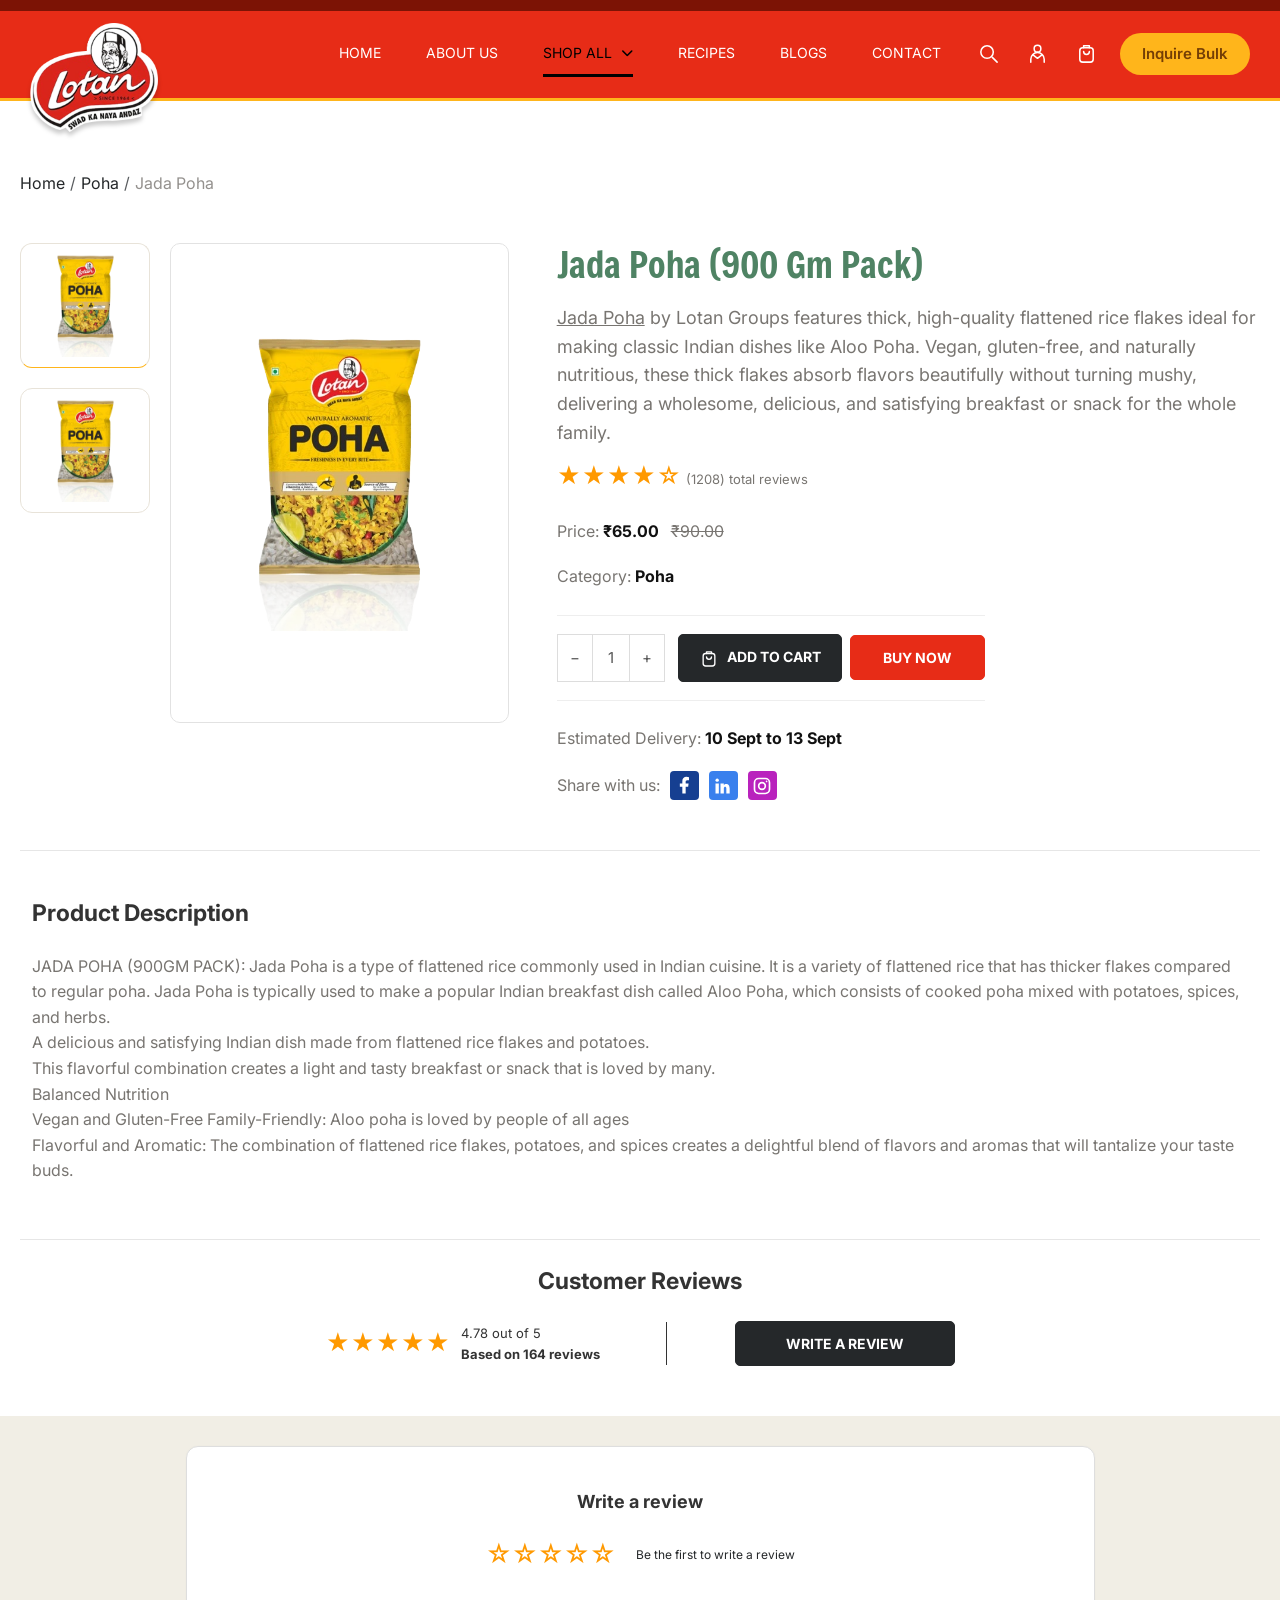
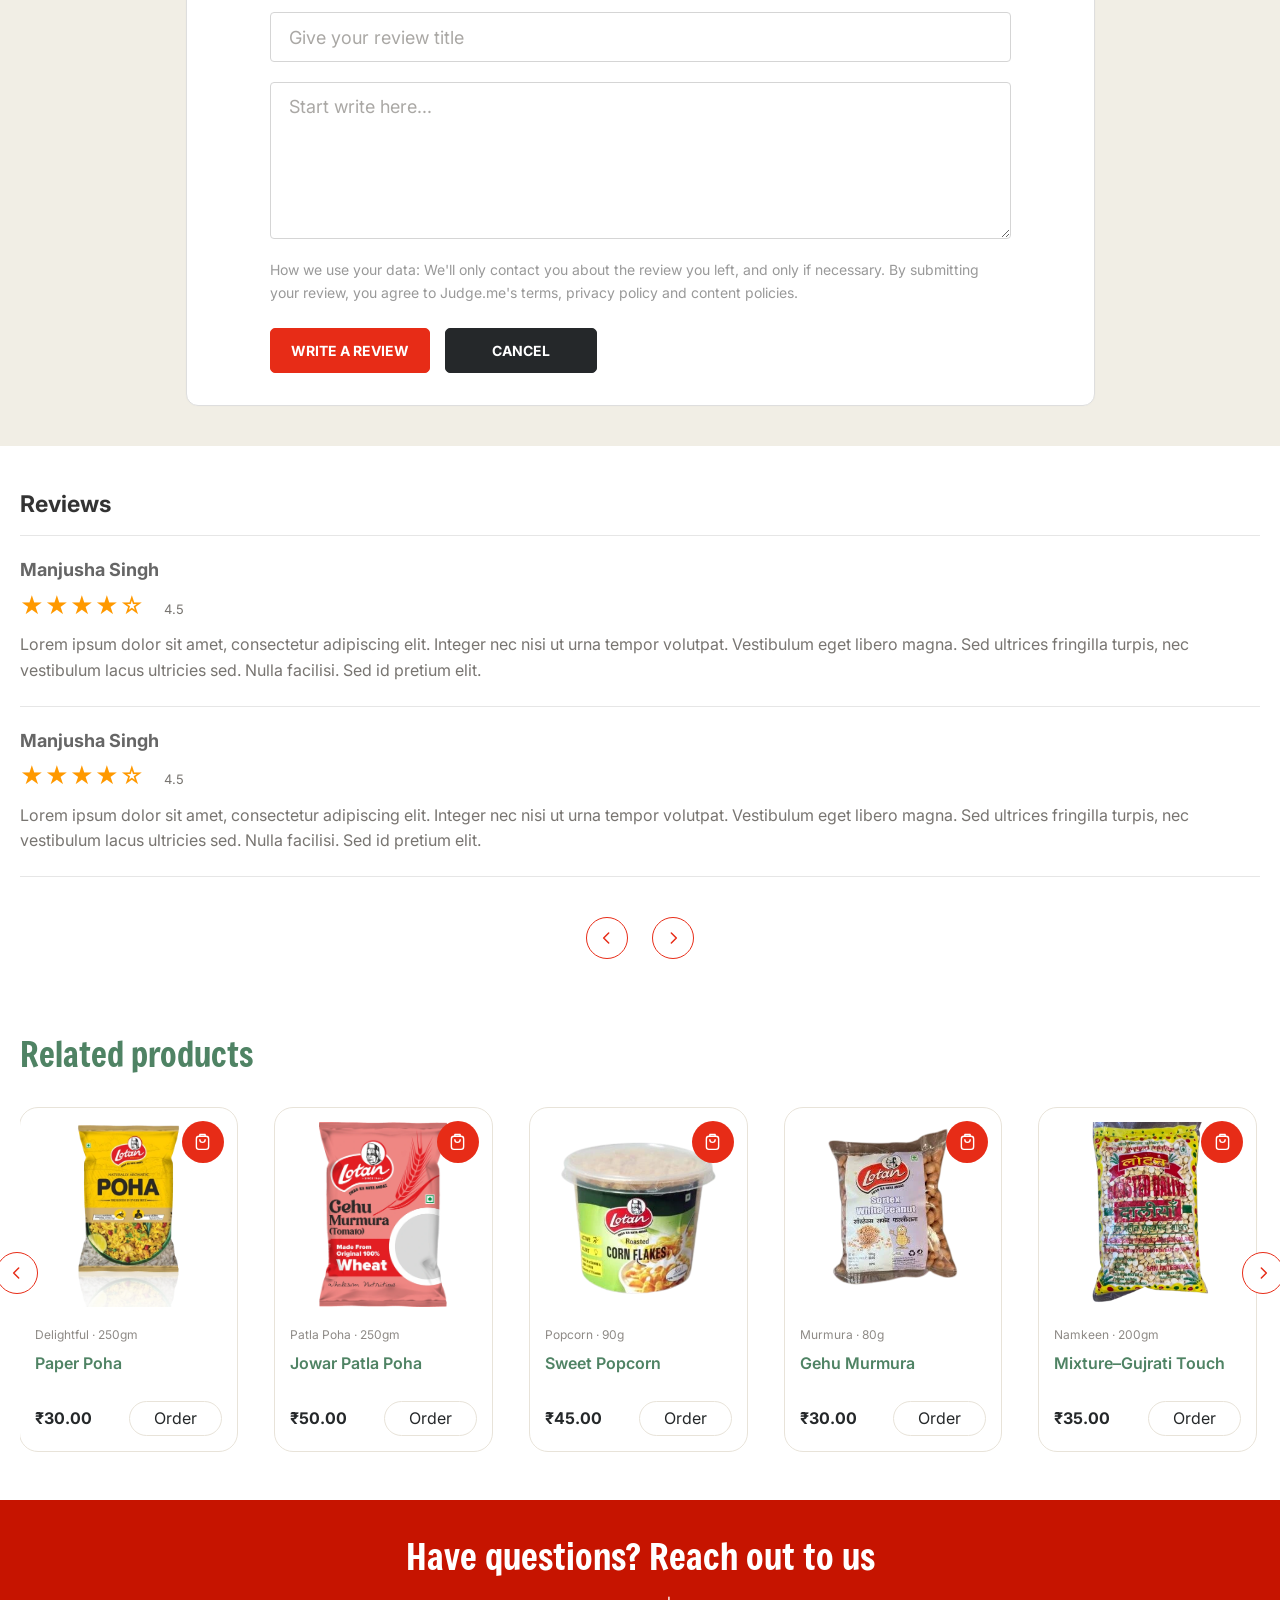
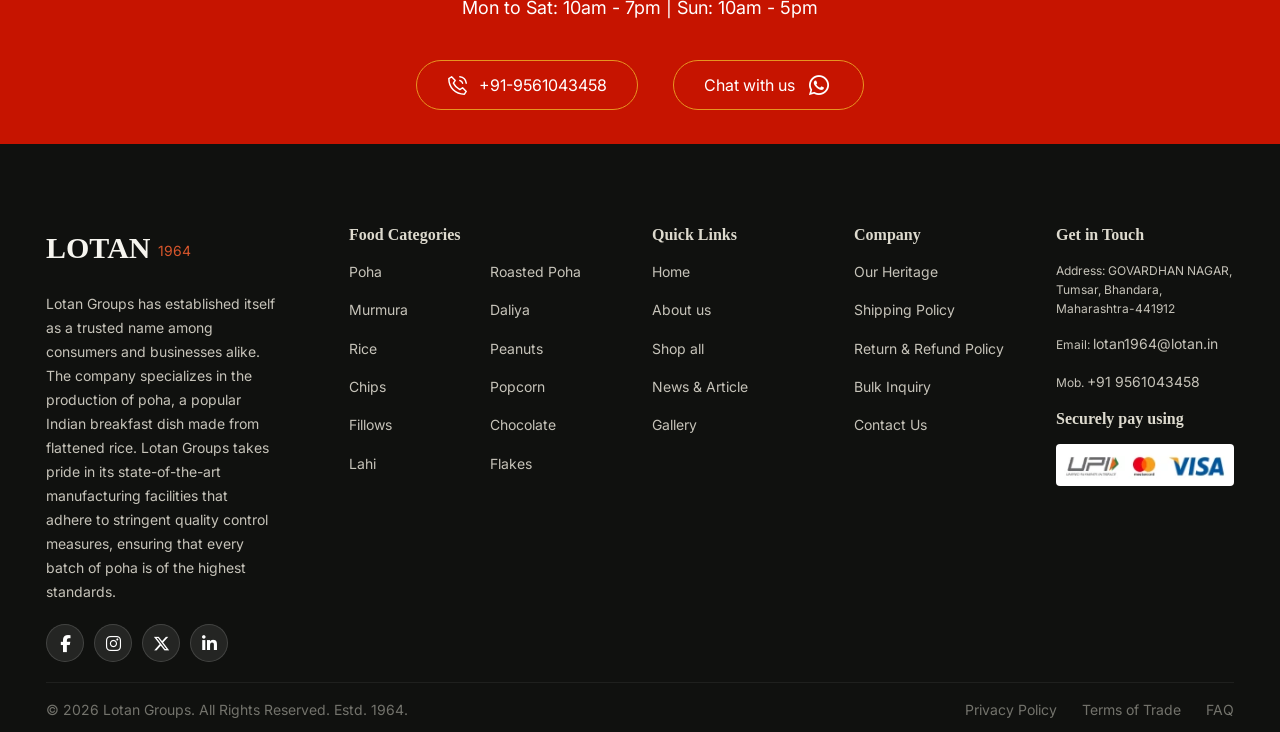
<file: product-detail.html>
<!doctype html>
<html lang="en">
  <head>
    <meta charset="utf-8" />
    <meta name="viewport" content="width=device-width, initial-scale=1" />
    <title>Jada Poha (900 Gm Pack) | Lotan Groups</title>
    <meta
      name="description"
      content="Discover Lotan Jada Poha, thick flattened rice for a wholesome traditional Indian breakfast."
    />
    <meta name="theme-color" content="#e52c16" />
    <meta property="og:title" content="Jada Poha (900 Gm Pack) | Lotan Groups" />
    <meta
      property="og:description"
      content="Discover Lotan Jada Poha, thick flattened rice for a wholesome traditional Indian breakfast."
    />
    <meta property="og:type" content="website" />
    <meta property="og:image" content="assets/images/lotan-logo.webp" />
    <link rel="icon" type="image/webp" href="assets/images/lotan-logo.webp" />
    <link
      rel="preload"
      href="assets/fonts/freeman-regular.ttf"
      as="font"
      type="font/ttf"
      crossorigin
    />
    <link rel="stylesheet" href="assets/vendor/bootstrap.min.css" />
    <link rel="stylesheet" href="assets/vendor/owl.carousel.min.css" />
    <link rel="stylesheet" href="assets/vendor/fontawesome/css/all.min.css" />
    <link rel="stylesheet" href="assets/css/style.css" />
  </head>
  <body class="product-page">
    <a class="skip-link" href="#main-content">Skip to content</a>
    <header class="site-header">
      <nav class="navbar navbar-expand-lg container" aria-label="Main navigation">
        <a class="navbar-brand" href="index.html" aria-label="Lotan home">
          <img
            src="assets/images/lotan-logo.webp"
            alt="Lotan — Swad ka naya andaz"
            width="383"
            height="328"
            loading="eager"
            decoding="async"
          />
        </a>
        <button
          class="navbar-toggler"
          type="button"
          data-bs-toggle="collapse"
          data-bs-target="#main-navigation"
          aria-controls="main-navigation"
          aria-expanded="false"
          aria-label="Toggle navigation"
        >
          <svg
            class="icon icon-menu"
            viewBox="0 0 24 24"
            fill="none"
            stroke="currentColor"
            stroke-width="1.6"
            stroke-linecap="round"
            stroke-linejoin="round"
            aria-hidden="true"
          >
            <path d="M3 6h18M3 12h18M3 18h18" />
          </svg>
        </button>
        <div class="collapse navbar-collapse" id="main-navigation">
          <ul class="navbar-nav">
            <li class="nav-item">
              <a class="nav-link" href="index.html">Home</a>
            </li>
            <li class="nav-item">
              <a class="nav-link" href="about.html">About Us</a>
            </li>
            <li class="nav-item dropdown shop-navigation">
              <button
                class="nav-link dropdown-toggle active"
                type="button"
                data-bs-toggle="dropdown"
                aria-expanded="false"
              >
                Shop all
                <i class="fa-solid fa-chevron-down icon icon-chevron" aria-hidden="true"></i>
              </button>
              <div class="dropdown-menu shop-mega-menu">
                <div class="shop-menu-categories">
                  <span class="eyebrow">Explore categories</span>
                  <a href="shop.html">
                    <strong>POHA</strong>
                    <small>Quick, light, and flavor-packed comfort.</small>
                  </a>
                  <a href="shop.html">
                    <strong>MURMURA PUFFED RICE</strong>
                    <small>Crispy, light, and perfectly airy.</small>
                  </a>
                  <a href="shop.html">
                    <strong>RICE</strong>
                    <small>Nutritious, versatile, everyday meal essential.</small>
                  </a>
                  <a href="shop.html">
                    <strong>ROASTED CHIPS</strong>
                    <small>Crunchy, guilt-free, perfectly seasoned snacking.</small>
                  </a>
                  <a href="shop.html">
                    <strong>FILLOWS</strong>
                    <small>Crispy, chocolatey, bite-sized sweet treat.</small>
                  </a>
                  <a href="shop.html">
                    <strong>LAHI RICE KHEEL</strong>
                    <small>Crispy, light, and perfectly airy.</small>
                  </a>
                  <a href="shop.html">
                    <strong>DALIYA BROKEN WHEAT</strong>
                    <small>Wholesome, fiber-rich, healthy daily meal.</small>
                  </a>
                  <a href="shop.html" class="menu-view-all">See all categories</a>
                </div>
                <div class="shop-menu-feature">
                  <img
                    src="assets/images/jada-poha.webp"
                    alt="Jada poha packet"
                    width="500"
                    height="500"
                    loading="lazy"
                    decoding="async"
                  />
                  <span>POHA</span>
                  <p>
                    Flattened rice (poha) is the ultimate quick, light, and nutritious staple for a
                    wholesome meal.
                  </p>
                  <a href="product-detail.html">Explore now →</a>
                </div>
              </div>
            </li>
            <li class="nav-item">
              <a class="nav-link" href="recipes.html">Recipes</a>
            </li>
            <li class="nav-item">
              <a class="nav-link" href="index.html#lotan-news">Blogs</a>
            </li>
            <li class="nav-item">
              <a class="nav-link" href="contact.html">Contact</a>
            </li>
          </ul>
          <div class="header-actions">
            <button
              type="button"
              class="icon-button"
              data-bs-toggle="modal"
              data-bs-target="#search-modal"
              aria-label="Search products"
            >
              <svg
                class="icon icon-search"
                viewBox="0 0 24 24"
                fill="none"
                stroke="currentColor"
                stroke-width="1.6"
                stroke-linecap="round"
                stroke-linejoin="round"
                aria-hidden="true"
              >
                <circle cx="10.5" cy="10.5" r="6.5" />
                <path d="m16 16 5 5" />
              </svg>
            </button>
            <a href="sign-in.html" class="icon-button" aria-label="Sign in">
              <svg
                class="icon icon-user"
                viewBox="0 0 24 24"
                fill="none"
                stroke="currentColor"
                stroke-width="1.6"
                stroke-linecap="round"
                stroke-linejoin="round"
                aria-hidden="true"
              >
                <circle cx="12" cy="7" r="3.5" />
                <path d="M5 21v-3a7 7 0 0 1 14 0v3M8 14l4 3 4-3" />
              </svg>
            </a>
            <button
              class="icon-button"
              type="button"
              data-bs-toggle="modal"
              data-bs-target="#cart-modal"
              aria-label="View shopping bag"
            >
              <svg
                class="icon icon-bag"
                viewBox="0 0 24 24"
                fill="none"
                stroke="currentColor"
                stroke-width="1.6"
                stroke-linecap="round"
                stroke-linejoin="round"
                aria-hidden="true"
              >
                <rect x="5" y="6" width="14" height="15" rx="3" />
                <path d="M9 6V4h6v2M9 10a3 3 0 0 0 6 0" />
              </svg>
            </button>
            <a href="bulk-inquiry.html" class="bulk-inquiry-link">Inquire Bulk</a>
          </div>
        </div>
      </nav>
    </header>
    <main id="main-content">
      <nav class="container page-breadcrumb" aria-label="Breadcrumb">
        <ol class="breadcrumb">
          <li class="breadcrumb-item">
            <a href="index.html">Home</a>
          </li>
          <li class="breadcrumb-item">
            <a href="shop.html">Poha</a>
          </li>
          <li class="breadcrumb-item active" aria-current="page">Jada Poha</li>
        </ol>
      </nav>
      <section class="product-detail container">
        <div class="row g-5">
          <div class="col-lg-5">
            <div class="product-gallery">
              <div class="product-thumbnails">
                <button
                  type="button"
                  class="active"
                  aria-label="View Jada Poha image 1"
                  data-product-image
                >
                  <img
                    src="assets/images/jada-poha.webp"
                    alt="Jada Poha packet"
                    width="500"
                    height="500"
                    loading="lazy"
                    decoding="async"
                  />
                </button>
                <button
                  type="button"
                  class=""
                  aria-label="View Jada Poha image 2"
                  data-product-image
                >
                  <img
                    src="assets/images/jada-poha.webp"
                    alt="Jada Poha packet"
                    width="500"
                    height="500"
                    loading="lazy"
                    decoding="async"
                  />
                </button>
              </div>
              <div class="product-main-image">
                <img
                  src="assets/images/jada-poha.webp"
                  alt="Lotan Jada Poha 900 gram packet"
                  width="500"
                  height="500"
                  loading="eager"
                  decoding="async"
                />
              </div>
            </div>
          </div>
          <div class="col-lg-7 product-summary">
            <h1>Jada Poha (900 Gm Pack)</h1>
            <p>
              <a href="shop.html">Jada Poha</a> by Lotan Groups features thick, high-quality
              flattened rice flakes ideal for making classic Indian dishes like Aloo Poha. Vegan,
              gluten-free, and naturally nutritious, these thick flakes absorb flavors beautifully
              without turning mushy, delivering a wholesome, delicious, and satisfying breakfast or
              snack for the whole family.
            </p>
            <div class="product-rating">
              <span class="stars" aria-label="4 out of 5 stars">★★★★☆</span>
              <small>(1208) total reviews</small>
            </div>
            <p class="product-price">Price: <strong>₹65.00</strong> <del>₹90.00</del></p>
            <p>Category: <strong>Poha</strong></p>
            <div class="product-purchase">
              <div class="quantity-control">
                <button type="button" data-quantity="-1" aria-label="Decrease quantity">−</button>
                <input
                  type="number"
                  id="product-quantity"
                  aria-label="Quantity"
                  value="1"
                  min="1"
                  max="99"
                />
                <button type="button" data-quantity="1" aria-label="Increase quantity">+</button>
              </div>
              <button
                class="btn btn-dark"
                type="button"
                data-bs-toggle="modal"
                data-bs-target="#static-notice"
              >
                <svg
                  class="icon icon-bag"
                  viewBox="0 0 24 24"
                  fill="none"
                  stroke="currentColor"
                  stroke-width="1.6"
                  stroke-linecap="round"
                  stroke-linejoin="round"
                  aria-hidden="true"
                >
                  <rect x="5" y="6" width="14" height="15" rx="3" />
                  <path d="M9 6V4h6v2M9 10a3 3 0 0 0 6 0" />
                </svg>
                ADD TO CART
              </button>
              <button
                class="btn btn-brand"
                type="button"
                data-bs-toggle="modal"
                data-bs-target="#static-notice"
              >
                BUY NOW
              </button>
            </div>
            <p class="delivery-estimate">Estimated Delivery: <strong>10 Sept to 13 Sept</strong></p>
            <div class="product-share"><span>Share with us:</span><button type="button" aria-label="Share product on Facebook" title="Facebook" data-share-product="facebook"><svg class="icon" viewBox="0 0 24 24" fill="currentColor" aria-hidden="true"><path d="M14 21v-8h3l.5-4H14V7c0-1 .3-2 2-2h2V1.5A24 24 0 0 0 15 1c-3 0-5 2-5 5v3H7v4h3v8z"/></svg></button><button type="button" aria-label="Share product on LinkedIn" title="LinkedIn" data-share-product="linkedin"><svg class="icon" viewBox="0 0 24 24" fill="currentColor" aria-hidden="true"><path d="M3 9h4v12H3zM9 9h4v2c1-2 7-3 7 4v6h-4v-6c0-3-3-3-3 0v6H9z"/><circle cx="5" cy="5" r="2"/></svg></button><button type="button" aria-label="Share product on Instagram" title="Instagram" data-share-product="instagram"><svg class="icon" viewBox="0 0 24 24" fill="currentColor" aria-hidden="true"><rect x="3" y="3" width="18" height="18" rx="5" fill="none" stroke="currentColor" stroke-width="2"/><circle cx="12" cy="12" r="4" fill="none" stroke="currentColor" stroke-width="2"/><circle cx="17.5" cy="6.5" r="1"/></svg></button><span class="share-status" role="status"></span></div>
          </div>
        </div>
        <div class="product-description">
          <h2>Product Description</h2>
          <p>
            JADA POHA (900GM PACK): Jada Poha is a type of flattened rice commonly used in Indian
            cuisine. It is a variety of flattened rice that has thicker flakes compared to regular
            poha. Jada Poha is typically used to make a popular Indian breakfast dish called Aloo
            Poha, which consists of cooked poha mixed with potatoes, spices, and herbs.<br />A
            delicious and satisfying Indian dish made from flattened rice flakes and potatoes.<br />This
            flavorful combination creates a light and tasty breakfast or snack that is loved by
            many.<br />Balanced Nutrition<br />Vegan and Gluten-Free Family-Friendly: Aloo poha is
            loved by people of all ages<br />Flavorful and Aromatic: The combination of flattened
            rice flakes, potatoes, and spices creates a delightful blend of flavors and aromas that
            will tantalize your taste buds.
          </p>
        </div>
        <div class="customer-review-summary">
          <h2>Customer Reviews</h2>
          <div>
            <p>
              <span class="stars">★★★★★</span>
              <small
                >4.78 out of 5<br />
                <strong>Based on 164 reviews</strong>
              </small>
            </p>
            <a class="btn btn-dark" href="#review-form">WRITE A REVIEW</a>
          </div>
        </div>
      </section>
      <section class="review-form-section">
        <form id="review-form" class="preview-form review-form content-panel">
          <h2>Write a review</h2>
          <div class="review-stars" aria-label="Your rating">
            <button type="button" data-rating="1" aria-label="1 star" aria-pressed="false">
              ☆
            </button>
            <button type="button" data-rating="2" aria-label="2 stars" aria-pressed="false">
              ☆
            </button>
            <button type="button" data-rating="3" aria-label="3 stars" aria-pressed="false">
              ☆
            </button>
            <button type="button" data-rating="4" aria-label="4 stars" aria-pressed="false">
              ☆
            </button>
            <button type="button" data-rating="5" aria-label="5 stars" aria-pressed="false">
              ☆
            </button>
            <small>Be the first to write a review</small>
            <input type="hidden" name="rating" value="0" />
          </div>
          <label class="visually-hidden" for="review-title">Review title</label>
          <input
            class="form-control"
            id="review-title"
            placeholder="Give your review title"
            required
          />
          <label class="visually-hidden" for="review-message">Your review</label>
          <textarea
            class="form-control"
            id="review-message"
            rows="5"
            placeholder="Start write here..."
            required
          ></textarea>
          <p class="review-privacy">
            How we use your data: We'll only contact you about the review you left, and only if
            necessary. By submitting your review, you agree to Judge.me's terms, privacy policy and
            content policies.
          </p>
          <div class="form-actions">
            <button class="btn btn-brand" type="submit">WRITE A REVIEW</button>
            <button class="btn btn-dark" type="reset">CANCEL</button>
          </div>
          <p class="form-status" role="status"></p>
        </form>
      </section>
      <section class="reviews-section container">
        <h2>Reviews</h2>
        <div class="owl-carousel reviews-carousel">
          <div class="review-page">
            <article class="customer-review">
              <h3>Manjusha Singh</h3>
              <span class="stars">★★★★☆</span> <small>4.5</small>
              <p>
                Lorem ipsum dolor sit amet, consectetur adipiscing elit. Integer nec nisi ut urna
                tempor volutpat. Vestibulum eget libero magna. Sed ultrices fringilla turpis, nec
                vestibulum lacus ultricies sed. Nulla facilisi. Sed id pretium elit.
              </p>
            </article>
            <article class="customer-review">
              <h3>Manjusha Singh</h3>
              <span class="stars">★★★★☆</span> <small>4.5</small>
              <p>
                Lorem ipsum dolor sit amet, consectetur adipiscing elit. Integer nec nisi ut urna
                tempor volutpat. Vestibulum eget libero magna. Sed ultrices fringilla turpis, nec
                vestibulum lacus ultricies sed. Nulla facilisi. Sed id pretium elit.
              </p>
            </article>
          </div>
          <div class="review-page">
            <article class="customer-review">
              <h3>Manjusha Singh</h3>
              <span class="stars">★★★★☆</span> <small>4.5</small>
              <p>
                Lorem ipsum dolor sit amet, consectetur adipiscing elit. Integer nec nisi ut urna
                tempor volutpat. Vestibulum eget libero magna. Sed ultrices fringilla turpis, nec
                vestibulum lacus ultricies sed. Nulla facilisi. Sed id pretium elit.
              </p>
            </article>
            <article class="customer-review">
              <h3>Manjusha Singh</h3>
              <span class="stars">★★★★☆</span> <small>4.5</small>
              <p>
                Lorem ipsum dolor sit amet, consectetur adipiscing elit. Integer nec nisi ut urna
                tempor volutpat. Vestibulum eget libero magna. Sed ultrices fringilla turpis, nec
                vestibulum lacus ultricies sed. Nulla facilisi. Sed id pretium elit.
              </p>
            </article>
          </div>
          <div class="review-page">
            <article class="customer-review">
              <h3>Manjusha Singh</h3>
              <span class="stars">★★★★☆</span> <small>4.5</small>
              <p>
                Lorem ipsum dolor sit amet, consectetur adipiscing elit. Integer nec nisi ut urna
                tempor volutpat. Vestibulum eget libero magna. Sed ultrices fringilla turpis, nec
                vestibulum lacus ultricies sed. Nulla facilisi. Sed id pretium elit.
              </p>
            </article>
            <article class="customer-review">
              <h3>Manjusha Singh</h3>
              <span class="stars">★★★★☆</span> <small>4.5</small>
              <p>
                Lorem ipsum dolor sit amet, consectetur adipiscing elit. Integer nec nisi ut urna
                tempor volutpat. Vestibulum eget libero magna. Sed ultrices fringilla turpis, nec
                vestibulum lacus ultricies sed. Nulla facilisi. Sed id pretium elit.
              </p>
            </article>
          </div>
        </div>
      </section>
      <section class="related-products container">
        <h2>Related products</h2>
        <div class="owl-carousel related-carousel">
          <article class="product-card">
            <button
              type="button"
              class="product-bag"
              data-bs-toggle="modal"
              data-bs-target="#static-notice"
              aria-label="Add Paper Poha to bag"
            >
              <svg
                class="icon icon-bag"
                viewBox="0 0 24 24"
                fill="none"
                stroke="currentColor"
                stroke-width="1.6"
                stroke-linecap="round"
                stroke-linejoin="round"
                aria-hidden="true"
              >
                <rect x="5" y="6" width="14" height="15" rx="3" />
                <path d="M9 6V4h6v2M9 10a3 3 0 0 0 6 0" />
              </svg>
            </button>
            <a class="product-image" href="product-detail.html">
              <img
                src="assets/images/jada-poha.webp"
                alt="Paper Poha"
                width="500"
                height="500"
                loading="lazy"
                decoding="async"
              />
            </a>
            <p class="product-weight">Delightful · 250gm</p>
            <h3>
              <a href="product-detail.html">Paper Poha</a>
            </h3>
            <div class="product-order">
              <span>₹30.00</span>
              <a href="product-detail.html">Order</a>
            </div>
          </article>
          <article class="product-card">
            <button
              type="button"
              class="product-bag"
              data-bs-toggle="modal"
              data-bs-target="#static-notice"
              aria-label="Add Jowar Patla Poha to bag"
            >
              <svg
                class="icon icon-bag"
                viewBox="0 0 24 24"
                fill="none"
                stroke="currentColor"
                stroke-width="1.6"
                stroke-linecap="round"
                stroke-linejoin="round"
                aria-hidden="true"
              >
                <rect x="5" y="6" width="14" height="15" rx="3" />
                <path d="M9 6V4h6v2M9 10a3 3 0 0 0 6 0" />
              </svg>
            </button>
            <a class="product-image" href="product-detail.html">
              <img
                src="assets/images/tomatino-gehu-murmura.webp"
                alt="Jowar Patla Poha"
                width="600"
                height="866"
                loading="lazy"
                decoding="async"
              />
            </a>
            <p class="product-weight">Patla Poha · 250gm</p>
            <h3>
              <a href="product-detail.html">Jowar Patla Poha</a>
            </h3>
            <div class="product-order">
              <span>₹50.00</span>
              <a href="product-detail.html">Order</a>
            </div>
          </article>
          <article class="product-card">
            <button
              type="button"
              class="product-bag"
              data-bs-toggle="modal"
              data-bs-target="#static-notice"
              aria-label="Add Sweet Popcorn to bag"
            >
              <svg
                class="icon icon-bag"
                viewBox="0 0 24 24"
                fill="none"
                stroke="currentColor"
                stroke-width="1.6"
                stroke-linecap="round"
                stroke-linejoin="round"
                aria-hidden="true"
              >
                <rect x="5" y="6" width="14" height="15" rx="3" />
                <path d="M9 6V4h6v2M9 10a3 3 0 0 0 6 0" />
              </svg>
            </button>
            <a class="product-image" href="product-detail.html">
              <img
                src="assets/images/corn-flakes.webp"
                alt="Sweet Popcorn"
                width="300"
                height="300"
                loading="lazy"
                decoding="async"
              />
            </a>
            <p class="product-weight">Popcorn · 90g</p>
            <h3>
              <a href="product-detail.html">Sweet Popcorn</a>
            </h3>
            <div class="product-order">
              <span>₹45.00</span>
              <a href="product-detail.html">Order</a>
            </div>
          </article>
          <article class="product-card">
            <button
              type="button"
              class="product-bag"
              data-bs-toggle="modal"
              data-bs-target="#static-notice"
              aria-label="Add Gehu Murmura to bag"
            >
              <svg
                class="icon icon-bag"
                viewBox="0 0 24 24"
                fill="none"
                stroke="currentColor"
                stroke-width="1.6"
                stroke-linecap="round"
                stroke-linejoin="round"
                aria-hidden="true"
              >
                <rect x="5" y="6" width="14" height="15" rx="3" />
                <path d="M9 6V4h6v2M9 10a3 3 0 0 0 6 0" />
              </svg>
            </button>
            <a class="product-image" href="product-detail.html">
              <img
                src="assets/images/roasted-peanuts.webp"
                alt="Gehu Murmura"
                width="300"
                height="300"
                loading="lazy"
                decoding="async"
              />
            </a>
            <p class="product-weight">Murmura · 80g</p>
            <h3>
              <a href="product-detail.html">Gehu Murmura</a>
            </h3>
            <div class="product-order">
              <span>₹30.00</span>
              <a href="product-detail.html">Order</a>
            </div>
          </article>
          <article class="product-card">
            <button
              type="button"
              class="product-bag"
              data-bs-toggle="modal"
              data-bs-target="#static-notice"
              aria-label="Add Mixture–Gujrati Touch to bag"
            >
              <svg
                class="icon icon-bag"
                viewBox="0 0 24 24"
                fill="none"
                stroke="currentColor"
                stroke-width="1.6"
                stroke-linecap="round"
                stroke-linejoin="round"
                aria-hidden="true"
              >
                <rect x="5" y="6" width="14" height="15" rx="3" />
                <path d="M9 6V4h6v2M9 10a3 3 0 0 0 6 0" />
              </svg>
            </button>
            <a class="product-image" href="product-detail.html">
              <img
                src="assets/images/daliya.webp"
                alt="Mixture–Gujrati Touch"
                width="433"
                height="577"
                loading="lazy"
                decoding="async"
              />
            </a>
            <p class="product-weight">Namkeen · 200gm</p>
            <h3>
              <a href="product-detail.html">Mixture–Gujrati Touch</a>
            </h3>
            <div class="product-order">
              <span>₹35.00</span>
              <a href="product-detail.html">Order</a>
            </div>
          </article>
        </div>
      </section>
    </main>
    <section class="contact-strip" aria-labelledby="contact-strip-title">
      <div class="container text-center">
        <h2 id="contact-strip-title">Have questions? Reach out to us</h2>
        <p>Mon to Sat: 10am - 7pm | Sun: 10am - 5pm</p>
        <div class="contact-strip-links">
          <a href="tel:+919561043458">
            <svg
              class="icon icon-phone"
              viewBox="0 0 24 24"
              fill="none"
              stroke="currentColor"
              stroke-width="1.6"
              stroke-linecap="round"
              stroke-linejoin="round"
              aria-hidden="true"
            >
              <path
                d="m5 3 4 4-2 3a15 15 0 0 0 7 7l3-2 4 4-2 3C9 22 2 15 2 5zM14 3a8 8 0 0 1 7 7M14 7a4 4 0 0 1 3 3"
              />
            </svg>
            +91-9561043458</a
          >
          <a href="https://wa.me/919561043458" target="_blank" rel="noopener"
            >Chat with us
            <i class="fa-brands fa-whatsapp icon icon-whatsapp" aria-hidden="true"></i>
          </a>
        </div>
      </div>
    </section>
    <footer class="site-footer">
      <div class="container-fluid footer-container">
        <div class="row gy-5">
          <div class="col-lg-3 footer-about">
            <a class="footer-wordmark" href="index.html">LOTAN <span>1964</span> </a>
            <p>
              Lotan Groups has established itself as a trusted name among consumers and businesses
              alike. The company specializes in the production of poha, a popular Indian breakfast
              dish made from flattened rice. Lotan Groups takes pride in its state-of-the-art
              manufacturing facilities that adhere to stringent quality control measures, ensuring
              that every batch of poha is of the highest standards.
            </p>
            <div class="footer-socials" aria-label="Social media">
              <a href="#" aria-label="facebook">
                <i class="fa-brands fa-facebook-f icon icon-facebook" aria-hidden="true"></i>
              </a>
              <a href="#" aria-label="instagram">
                <i class="fa-brands fa-instagram icon icon-instagram" aria-hidden="true"></i>
              </a>
              <a href="#" aria-label="X (Twitter)">
                <i class="fa-brands fa-x-twitter icon icon-twitter" aria-hidden="true"></i>
              </a>
              <a href="#" aria-label="linkedin">
                <i class="fa-brands fa-linkedin-in icon icon-linkedin" aria-hidden="true"></i>
              </a>
            </div>
          </div>
          <div class="col-6 col-lg-3">
            <h2>Food Categories</h2>
            <ul class="footer-category-links">
              <li>
                <a href="shop.html">Poha</a>
              </li>
              <li>
                <a href="shop.html">Murmura</a>
              </li>
              <li>
                <a href="shop.html">Rice</a>
              </li>
              <li>
                <a href="shop.html">Chips</a>
              </li>
              <li>
                <a href="shop.html">Fillows</a>
              </li>
              <li>
                <a href="shop.html">Lahi</a>
              </li>
              <li>
                <a href="shop.html">Roasted Poha</a>
              </li>
              <li>
                <a href="shop.html">Daliya</a>
              </li>
              <li>
                <a href="shop.html">Peanuts</a>
              </li>
              <li>
                <a href="shop.html">Popcorn</a>
              </li>
              <li>
                <a href="shop.html">Chocolate</a>
              </li>
              <li>
                <a href="shop.html">Flakes</a>
              </li>
            </ul>
          </div>
          <div class="col-6 col-lg-2">
            <h2>Quick Links</h2>
            <ul>
              <li>
                <a href="index.html">Home</a>
              </li>
              <li>
                <a href="about.html">About us</a>
              </li>
              <li>
                <a href="shop.html">Shop all</a>
              </li>
              <li>
                <a href="index.html#lotan-news">News & Article</a>
              </li>
              <li>
                <a href="recipes.html">Gallery</a>
              </li>
            </ul>
          </div>
          <div class="col-6 col-lg-2">
            <h2>Company</h2>
            <ul>
              <li>
                <a href="about.html">Our Heritage</a>
              </li>
              <li>
                <a href="shipping-policy.html">Shipping Policy</a>
              </li>
              <li>
                <a href="return-refund-policy.html">Return & Refund Policy</a>
              </li>
              <li>
                <a href="bulk-inquiry.html">Bulk Inquiry</a>
              </li>
              <li>
                <a href="contact.html">Contact Us</a>
              </li>
            </ul>
          </div>
          <div class="col-6 col-lg-2 footer-contact">
            <h2>Get in Touch</h2>
            <p>Address: GOVARDHAN NAGAR,<br />Tumsar, Bhandara, Maharashtra-441912</p>
            <p>Email: <a href="mailto:lotan1964@lotan.in">lotan1964@lotan.in</a></p>
            <p>Mob. <a href="tel:+919561043458">+91 9561043458</a></p>
            <h2>Securely pay using</h2>
            <img
              src="assets/images/payment-methods.webp"
              alt="UPI, Mastercard and Visa"
              width="189"
              height="35"
              class="payment-methods"
              loading="lazy"
              decoding="async"
            />
          </div>
        </div>
        <div class="footer-bottom">
          <p>© 2026 Lotan Groups. All Rights Reserved. Estd. 1964.</p>
          <div>
            <a href="privacy-policy.html">Privacy Policy</a>
            <a href="terms-conditions.html">Terms of Trade</a>
            <a href="contact.html">FAQ</a>
          </div>
        </div>
      </div>
    </footer>
    <div
      class="modal fade"
      id="search-modal"
      tabindex="-1"
      aria-labelledby="search-title"
      aria-hidden="true"
    >
      <div class="modal-dialog modal-dialog-centered">
        <div class="modal-content">
          <div class="modal-header">
            <h2 class="modal-title" id="search-title">Find your favourites</h2>
            <button
              type="button"
              class="btn-close"
              data-bs-dismiss="modal"
              aria-label="Close"
            ></button>
          </div>
          <div class="modal-body">
            <label class="form-label" for="product-search">Search products</label>
            <input
              class="form-control"
              id="product-search"
              type="search"
              placeholder="Poha, murmura, popcorn…"
            />
            <ul class="search-results">
              <li>
                <a href="product-detail.html">Paper Poha</a>
              </li>
              <li>
                <a href="product-detail.html">Jowar Patla Poha</a>
              </li>
              <li>
                <a href="product-detail.html">Sweet Popcorn</a>
              </li>
              <li>
                <a href="product-detail.html">Gehu Murmura</a>
              </li>
              <li>
                <a href="product-detail.html">Mixture–Gujrati Touch</a>
              </li>
            </ul>
            <p class="search-empty" hidden>No matching products.</p>
          </div>
        </div>
      </div>
    </div>
    <div
      class="modal fade"
      id="cart-modal"
      tabindex="-1"
      aria-labelledby="cart-title"
      aria-hidden="true"
    >
      <div class="modal-dialog modal-dialog-centered">
        <div class="modal-content">
          <div class="modal-header">
            <h2 class="modal-title" id="cart-title">Shopping bag</h2>
            <button
              type="button"
              class="btn-close"
              data-bs-dismiss="modal"
              aria-label="Close"
            ></button>
          </div>
          <div class="modal-body">
            <p>Your shopping bag is empty.</p>
            <a href="shop.html" class="btn btn-brand">Explore products</a>
          </div>
        </div>
      </div>
    </div>
    <div
      class="modal fade"
      id="static-notice"
      tabindex="-1"
      aria-labelledby="static-notice-title"
      aria-hidden="true"
    >
      <div class="modal-dialog modal-dialog-centered">
        <div class="modal-content">
          <div class="modal-header">
            <h2 class="modal-title" id="static-notice-title">Thank you for your interest</h2>
            <button
              type="button"
              class="btn-close"
              data-bs-dismiss="modal"
              aria-label="Close"
            ></button>
          </div>
          <div class="modal-body">
            <p>
              This is a website preview. Online ordering and form submissions are not connected yet.
            </p>
            <a href="tel:+919561043458" class="btn btn-brand">Call Lotan</a>
          </div>
        </div>
      </div>
    </div>
    <script src="assets/vendor/jquery.min.js"></script>
    <script src="assets/vendor/bootstrap.bundle.min.js"></script>
    <script src="assets/vendor/owl.carousel.min.js"></script>
    <script src="assets/js/main.js"></script>
  </body>
</html>
</file>
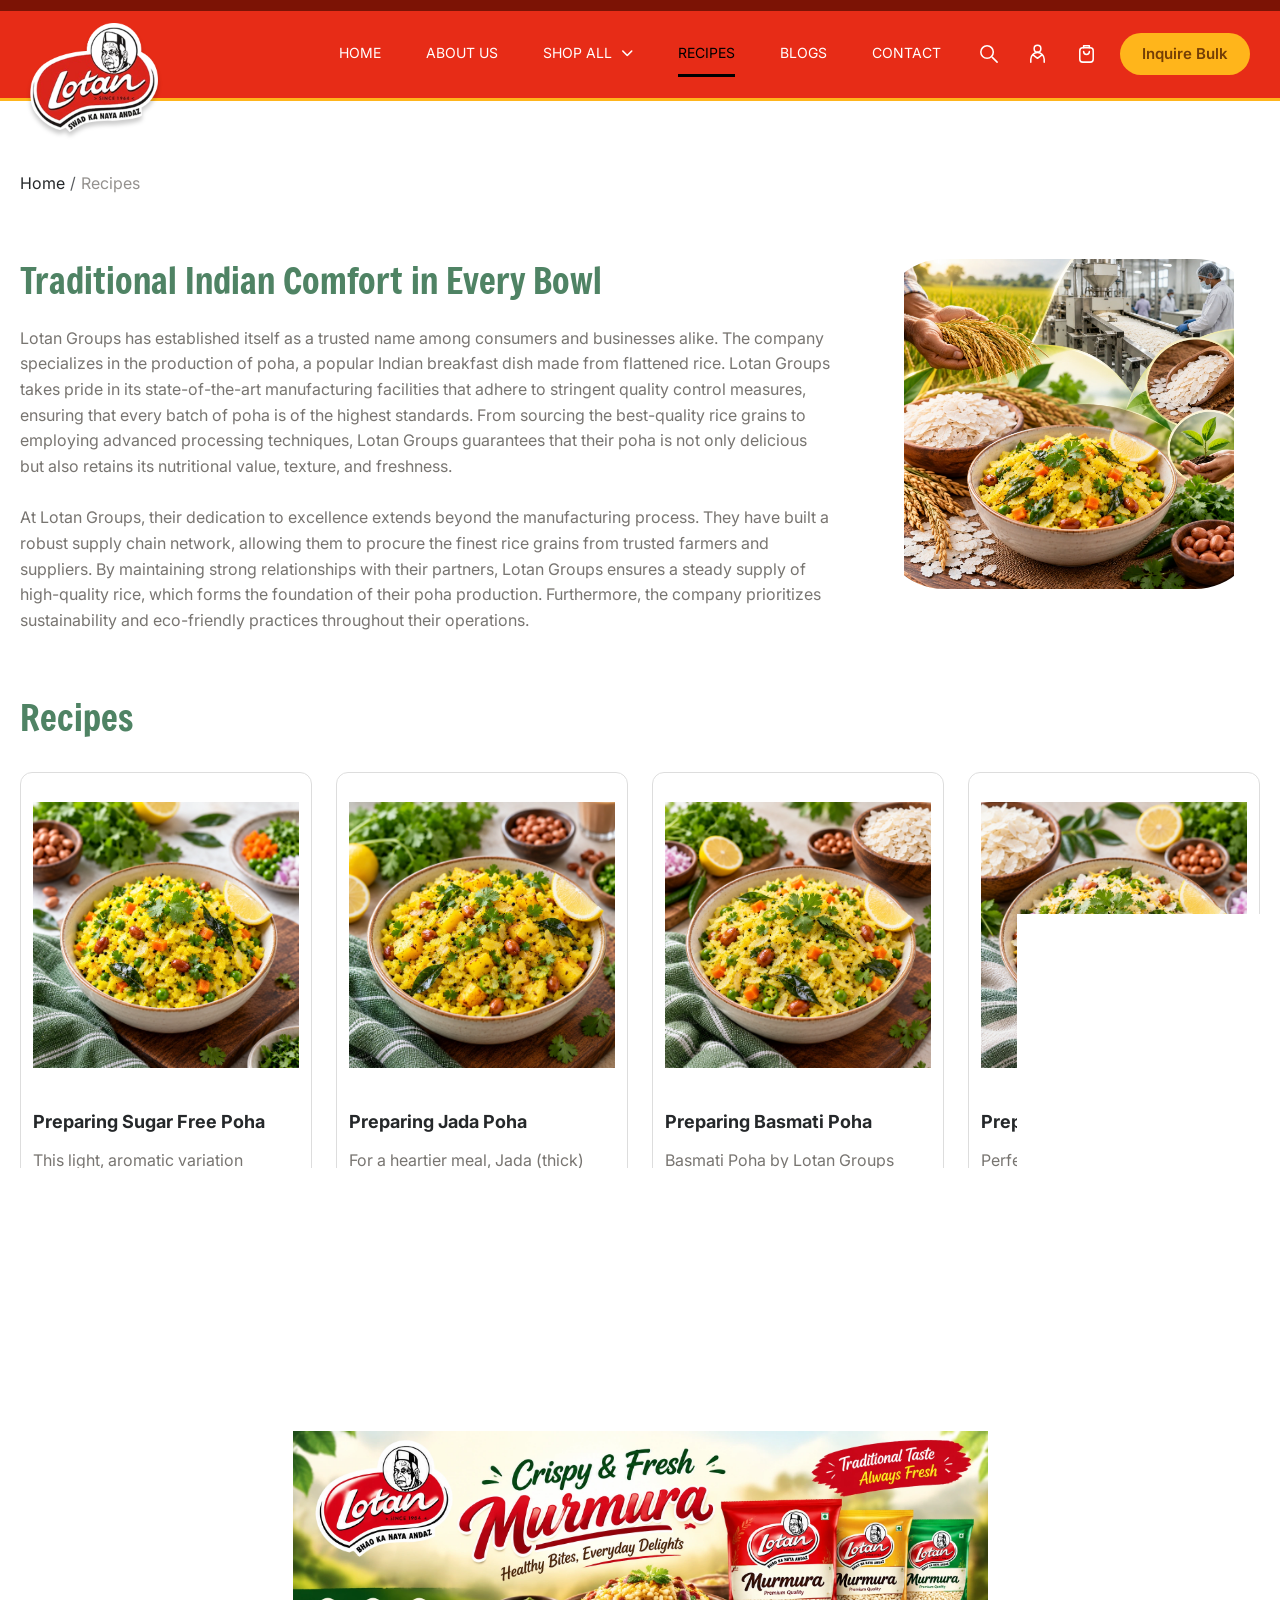
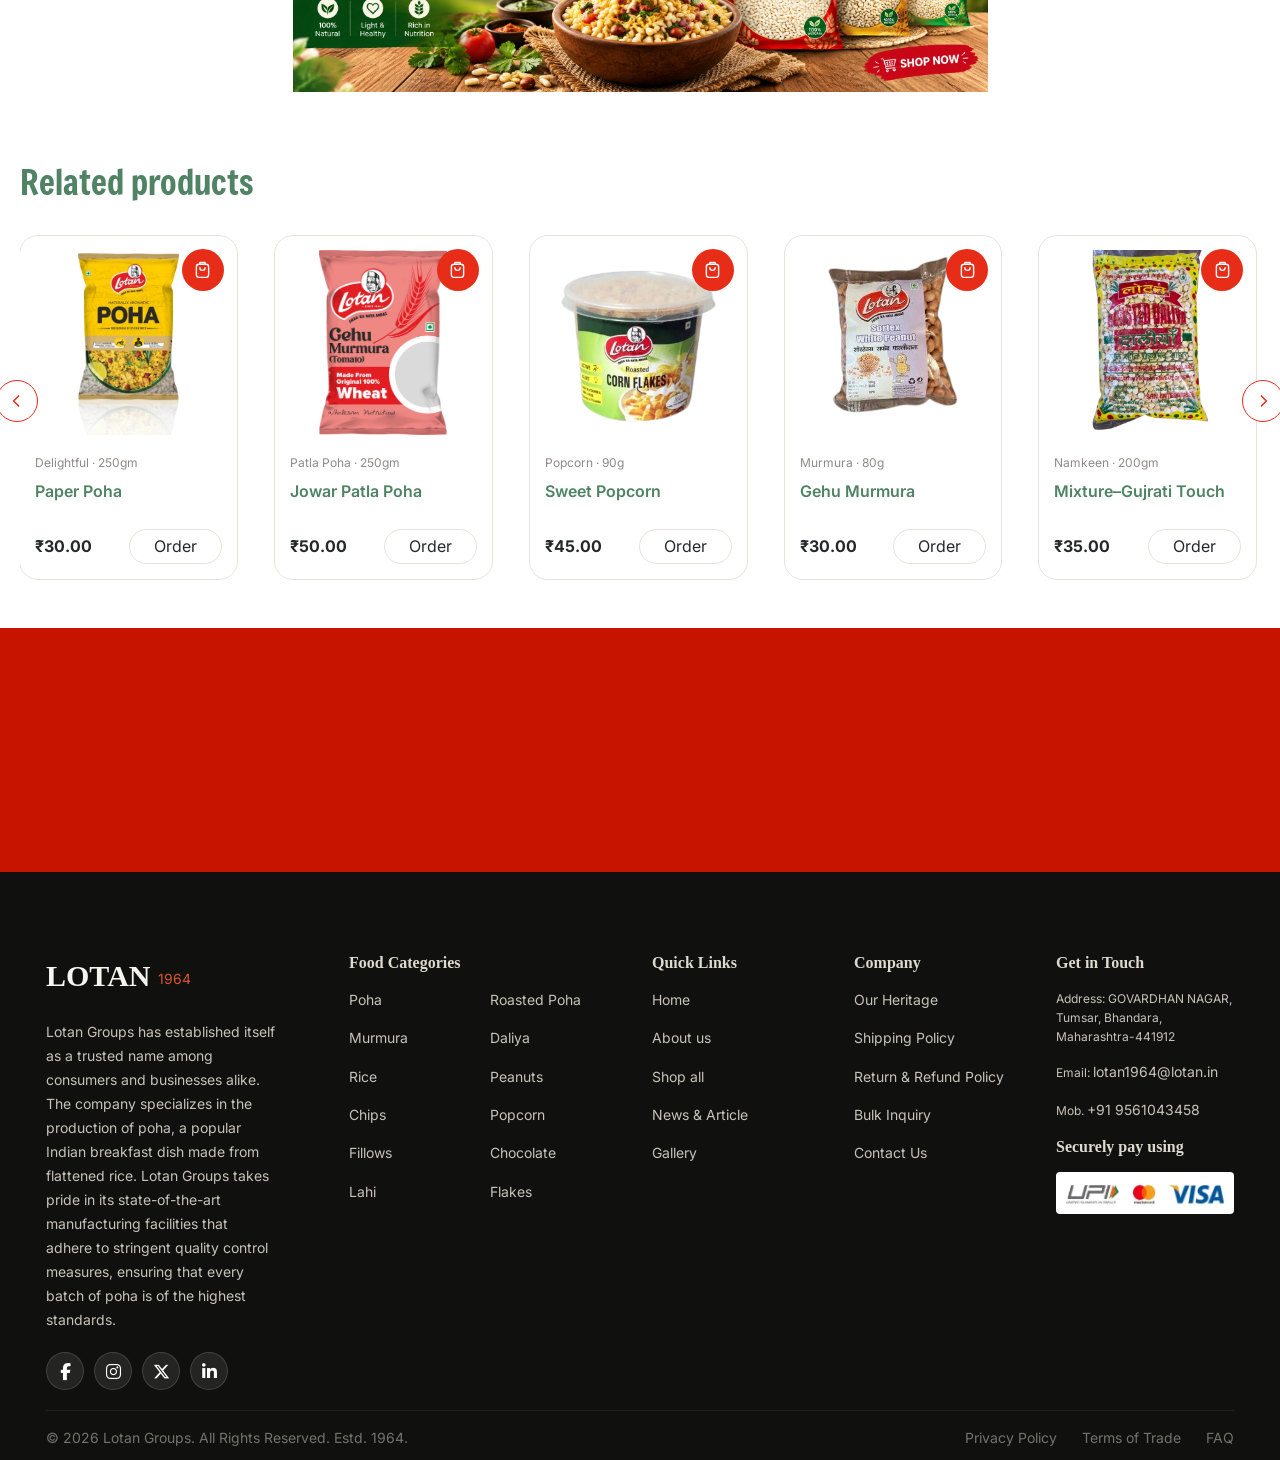
<file: recipes.html>
<!doctype html>
<html lang="en">
  <head>
    <meta charset="utf-8" />
    <meta name="viewport" content="width=device-width, initial-scale=1" />
    <title>Traditional Poha Recipes | Lotan Groups</title>
    <meta
      name="description"
      content="Explore sugar free, jada, basmati and paper poha recipes from Lotan. Traditional Indian comfort in every bowl."
    />
    <meta name="theme-color" content="#e52c16" />
    <meta property="og:title" content="Traditional Poha Recipes | Lotan Groups" />
    <meta
      property="og:description"
      content="Explore sugar free, jada, basmati and paper poha recipes from Lotan. Traditional Indian comfort in every bowl."
    />
    <meta property="og:type" content="website" />
    <meta property="og:image" content="assets/images/lotan-logo.webp" />
    <link rel="icon" type="image/webp" href="assets/images/lotan-logo.webp" />
    <link
      rel="preload"
      href="assets/fonts/freeman-regular.ttf"
      as="font"
      type="font/ttf"
      crossorigin
    />
    <link rel="stylesheet" href="assets/vendor/bootstrap.min.css" />
    <link rel="stylesheet" href="assets/vendor/owl.carousel.min.css" />
    <link rel="stylesheet" href="assets/vendor/fontawesome/css/all.min.css" />
    <link rel="stylesheet" href="assets/css/style.css" />
  </head>
  <body class="recipes-page">
    <a class="skip-link" href="#main-content">Skip to content</a>
    <header class="site-header">
      <nav class="navbar navbar-expand-lg container" aria-label="Main navigation">
        <a class="navbar-brand" href="index.html" aria-label="Lotan home">
          <img
            src="assets/images/lotan-logo.webp"
            alt="Lotan — Swad ka naya andaz"
            width="383"
            height="328"
            loading="eager"
            decoding="async"
          />
        </a>
        <button
          class="navbar-toggler"
          type="button"
          data-bs-toggle="collapse"
          data-bs-target="#main-navigation"
          aria-controls="main-navigation"
          aria-expanded="false"
          aria-label="Toggle navigation"
        >
          <svg
            class="icon icon-menu"
            viewBox="0 0 24 24"
            fill="none"
            stroke="currentColor"
            stroke-width="1.6"
            stroke-linecap="round"
            stroke-linejoin="round"
            aria-hidden="true"
          >
            <path d="M3 6h18M3 12h18M3 18h18" />
          </svg>
        </button>
        <div class="collapse navbar-collapse" id="main-navigation">
          <ul class="navbar-nav">
            <li class="nav-item">
              <a class="nav-link" href="index.html">Home</a>
            </li>
            <li class="nav-item">
              <a class="nav-link" href="about.html">About Us</a>
            </li>
            <li class="nav-item dropdown shop-navigation">
              <button
                class="nav-link dropdown-toggle"
                type="button"
                data-bs-toggle="dropdown"
                aria-expanded="false"
              >
                Shop all
                <i class="fa-solid fa-chevron-down icon icon-chevron" aria-hidden="true"></i>
              </button>
              <div class="dropdown-menu shop-mega-menu">
                <div class="shop-menu-categories">
                  <span class="eyebrow">Explore categories</span>
                  <a href="shop.html">
                    <strong>POHA</strong>
                    <small>Quick, light, and flavor-packed comfort.</small>
                  </a>
                  <a href="shop.html">
                    <strong>MURMURA PUFFED RICE</strong>
                    <small>Crispy, light, and perfectly airy.</small>
                  </a>
                  <a href="shop.html">
                    <strong>RICE</strong>
                    <small>Nutritious, versatile, everyday meal essential.</small>
                  </a>
                  <a href="shop.html">
                    <strong>ROASTED CHIPS</strong>
                    <small>Crunchy, guilt-free, perfectly seasoned snacking.</small>
                  </a>
                  <a href="shop.html">
                    <strong>FILLOWS</strong>
                    <small>Crispy, chocolatey, bite-sized sweet treat.</small>
                  </a>
                  <a href="shop.html">
                    <strong>LAHI RICE KHEEL</strong>
                    <small>Crispy, light, and perfectly airy.</small>
                  </a>
                  <a href="shop.html">
                    <strong>DALIYA BROKEN WHEAT</strong>
                    <small>Wholesome, fiber-rich, healthy daily meal.</small>
                  </a>
                  <a href="shop.html" class="menu-view-all">See all categories</a>
                </div>
                <div class="shop-menu-feature">
                  <img
                    src="assets/images/jada-poha.webp"
                    alt="Jada poha packet"
                    width="500"
                    height="500"
                    loading="lazy"
                    decoding="async"
                  />
                  <span>POHA</span>
                  <p>
                    Flattened rice (poha) is the ultimate quick, light, and nutritious staple for a
                    wholesome meal.
                  </p>
                  <a href="product-detail.html">Explore now →</a>
                </div>
              </div>
            </li>
            <li class="nav-item">
              <a class="nav-link active" aria-current="page" href="recipes.html">Recipes</a>
            </li>
            <li class="nav-item">
              <a class="nav-link" href="index.html#lotan-news">Blogs</a>
            </li>
            <li class="nav-item">
              <a class="nav-link" href="contact.html">Contact</a>
            </li>
          </ul>
          <div class="header-actions">
            <button
              type="button"
              class="icon-button"
              data-bs-toggle="modal"
              data-bs-target="#search-modal"
              aria-label="Search products"
            >
              <svg
                class="icon icon-search"
                viewBox="0 0 24 24"
                fill="none"
                stroke="currentColor"
                stroke-width="1.6"
                stroke-linecap="round"
                stroke-linejoin="round"
                aria-hidden="true"
              >
                <circle cx="10.5" cy="10.5" r="6.5" />
                <path d="m16 16 5 5" />
              </svg>
            </button>
            <a href="sign-in.html" class="icon-button" aria-label="Sign in">
              <svg
                class="icon icon-user"
                viewBox="0 0 24 24"
                fill="none"
                stroke="currentColor"
                stroke-width="1.6"
                stroke-linecap="round"
                stroke-linejoin="round"
                aria-hidden="true"
              >
                <circle cx="12" cy="7" r="3.5" />
                <path d="M5 21v-3a7 7 0 0 1 14 0v3M8 14l4 3 4-3" />
              </svg>
            </a>
            <button
              class="icon-button"
              type="button"
              data-bs-toggle="modal"
              data-bs-target="#cart-modal"
              aria-label="View shopping bag"
            >
              <svg
                class="icon icon-bag"
                viewBox="0 0 24 24"
                fill="none"
                stroke="currentColor"
                stroke-width="1.6"
                stroke-linecap="round"
                stroke-linejoin="round"
                aria-hidden="true"
              >
                <rect x="5" y="6" width="14" height="15" rx="3" />
                <path d="M9 6V4h6v2M9 10a3 3 0 0 0 6 0" />
              </svg>
            </button>
            <a href="bulk-inquiry.html" class="bulk-inquiry-link">Inquire Bulk</a>
          </div>
        </div>
      </nav>
    </header>
    <main id="main-content">
      <nav class="container page-breadcrumb" aria-label="Breadcrumb">
        <ol class="breadcrumb">
          <li class="breadcrumb-item">
            <a href="index.html">Home</a>
          </li>
          <li class="breadcrumb-item active" aria-current="page">Recipes</li>
        </ol>
      </nav>
      <section class="recipe-introduction container">
        <div class="row g-5 align-items-start">
          <div class="col-lg-8">
            <h1>Traditional Indian Comfort in Every Bowl</h1>
            <p>
              Lotan Groups has established itself as a trusted name among consumers and businesses
              alike. The company specializes in the production of poha, a popular Indian breakfast
              dish made from flattened rice. Lotan Groups takes pride in its state-of-the-art
              manufacturing facilities that adhere to stringent quality control measures, ensuring
              that every batch of poha is of the highest standards. From sourcing the best-quality
              rice grains to employing advanced processing techniques, Lotan Groups guarantees that
              their poha is not only delicious but also retains its nutritional value, texture, and
              freshness.
            </p>
            <p>
              At Lotan Groups, their dedication to excellence extends beyond the manufacturing
              process. They have built a robust supply chain network, allowing them to procure the
              finest rice grains from trusted farmers and suppliers. By maintaining strong
              relationships with their partners, Lotan Groups ensures a steady supply of
              high-quality rice, which forms the foundation of their poha production. Furthermore,
              the company prioritizes sustainability and eco-friendly practices throughout their
              operations.
            </p>
          </div>
          <div class="col-lg-4">
            <img
              src="assets/images/poha-farm-to-bowl.webp"
              alt="From fresh rice harvest to a comforting bowl of poha"
              width="1254"
              height="1254"
              class="recipe-intro-image"
              loading="lazy"
              decoding="async"
            />
          </div>
        </div>
      </section>
      <section class="recipe-section container">
        <h2>Recipes</h2>
        <div class="row g-4">
          <div class="col-sm-6 col-lg-3">
            <article class="recipe-card">
              <img
                src="assets/images/sugar-free-poha-recipe.webp"
                alt="Sugar Free poha recipe"
                width="1254"
                height="1254"
                loading="lazy"
                decoding="async"
              />
              <h3>Preparing Sugar Free Poha</h3>
              <p>
                This light, aromatic variation focuses on fresh vegetables and gentle tempering:
              </p>
              <button
                type="button"
                class="recipe-link"
                data-bs-toggle="modal"
                data-bs-target="#recipe-modal"
                data-recipe="Sugar Free"
              >
                View Recipe →
              </button>
            </article>
          </div>
          <div class="col-sm-6 col-lg-3">
            <article class="recipe-card">
              <img
                src="assets/images/jada-poha-recipe.webp"
                alt="Jada poha recipe"
                width="1254"
                height="1254"
                loading="lazy"
                decoding="async"
              />
              <h3>Preparing Jada Poha</h3>
              <p>
                For a heartier meal, Jada (thick) Poha is paired with tender diced potatoes to make
                a filling, traditional dish
              </p>
              <button
                type="button"
                class="recipe-link"
                data-bs-toggle="modal"
                data-bs-target="#recipe-modal"
                data-recipe="Jada"
              >
                View Recipe →
              </button>
            </article>
          </div>
          <div class="col-sm-6 col-lg-3">
            <article class="recipe-card">
              <img
                src="assets/images/basmati-poha-recipe.webp"
                alt="Basmati poha recipe"
                width="1254"
                height="1254"
                loading="lazy"
                decoding="async"
              />
              <h3>Preparing Basmati Poha</h3>
              <p>
                Basmati Poha by Lotan Groups offers premium, aromatic flattened rice flakes that
                make light and nutritious traditional Indian breakfasts.
              </p>
              <button
                type="button"
                class="recipe-link"
                data-bs-toggle="modal"
                data-bs-target="#recipe-modal"
                data-recipe="Basmati"
              >
                View Recipe →
              </button>
            </article>
          </div>
          <div class="col-sm-6 col-lg-3">
            <article class="recipe-card">
              <img
                src="assets/images/fresh-poha-bowl.webp"
                alt="Paper poha recipe"
                width="1254"
                height="1254"
                loading="lazy"
                decoding="async"
              />
              <h3>Preparing Paper Poha</h3>
              <p>
                Perfect for making quick Indian snacks. Pre-dried for convenience, it requires no
                sun-drying or lengthy prep.
              </p>
              <button
                type="button"
                class="recipe-link"
                data-bs-toggle="modal"
                data-bs-target="#recipe-modal"
                data-recipe="Paper"
              >
                View Recipe →
              </button>
            </article>
          </div>
        </div>
      </section>
      <a href="shop.html" class="recipe-promotion">
        <img
          src="assets/images/murmura-promotion.webp"
          alt="Crispy and fresh Lotan Murmura — shop now"
          width="2048"
          height="768"
          loading="lazy"
          decoding="async"
        />
      </a>
      <section class="related-products container">
        <h2>Related products</h2>
        <div class="owl-carousel related-carousel">
          <article class="product-card">
            <button
              type="button"
              class="product-bag"
              data-bs-toggle="modal"
              data-bs-target="#static-notice"
              aria-label="Add Paper Poha to bag"
            >
              <svg
                class="icon icon-bag"
                viewBox="0 0 24 24"
                fill="none"
                stroke="currentColor"
                stroke-width="1.6"
                stroke-linecap="round"
                stroke-linejoin="round"
                aria-hidden="true"
              >
                <rect x="5" y="6" width="14" height="15" rx="3" />
                <path d="M9 6V4h6v2M9 10a3 3 0 0 0 6 0" />
              </svg>
            </button>
            <a class="product-image" href="product-detail.html">
              <img
                src="assets/images/jada-poha.webp"
                alt="Paper Poha"
                width="500"
                height="500"
                loading="lazy"
                decoding="async"
              />
            </a>
            <p class="product-weight">Delightful · 250gm</p>
            <h3>
              <a href="product-detail.html">Paper Poha</a>
            </h3>
            <div class="product-order">
              <span>₹30.00</span>
              <a href="product-detail.html">Order</a>
            </div>
          </article>
          <article class="product-card">
            <button
              type="button"
              class="product-bag"
              data-bs-toggle="modal"
              data-bs-target="#static-notice"
              aria-label="Add Jowar Patla Poha to bag"
            >
              <svg
                class="icon icon-bag"
                viewBox="0 0 24 24"
                fill="none"
                stroke="currentColor"
                stroke-width="1.6"
                stroke-linecap="round"
                stroke-linejoin="round"
                aria-hidden="true"
              >
                <rect x="5" y="6" width="14" height="15" rx="3" />
                <path d="M9 6V4h6v2M9 10a3 3 0 0 0 6 0" />
              </svg>
            </button>
            <a class="product-image" href="product-detail.html">
              <img
                src="assets/images/tomatino-gehu-murmura.webp"
                alt="Jowar Patla Poha"
                width="600"
                height="866"
                loading="lazy"
                decoding="async"
              />
            </a>
            <p class="product-weight">Patla Poha · 250gm</p>
            <h3>
              <a href="product-detail.html">Jowar Patla Poha</a>
            </h3>
            <div class="product-order">
              <span>₹50.00</span>
              <a href="product-detail.html">Order</a>
            </div>
          </article>
          <article class="product-card">
            <button
              type="button"
              class="product-bag"
              data-bs-toggle="modal"
              data-bs-target="#static-notice"
              aria-label="Add Sweet Popcorn to bag"
            >
              <svg
                class="icon icon-bag"
                viewBox="0 0 24 24"
                fill="none"
                stroke="currentColor"
                stroke-width="1.6"
                stroke-linecap="round"
                stroke-linejoin="round"
                aria-hidden="true"
              >
                <rect x="5" y="6" width="14" height="15" rx="3" />
                <path d="M9 6V4h6v2M9 10a3 3 0 0 0 6 0" />
              </svg>
            </button>
            <a class="product-image" href="product-detail.html">
              <img
                src="assets/images/corn-flakes.webp"
                alt="Sweet Popcorn"
                width="300"
                height="300"
                loading="lazy"
                decoding="async"
              />
            </a>
            <p class="product-weight">Popcorn · 90g</p>
            <h3>
              <a href="product-detail.html">Sweet Popcorn</a>
            </h3>
            <div class="product-order">
              <span>₹45.00</span>
              <a href="product-detail.html">Order</a>
            </div>
          </article>
          <article class="product-card">
            <button
              type="button"
              class="product-bag"
              data-bs-toggle="modal"
              data-bs-target="#static-notice"
              aria-label="Add Gehu Murmura to bag"
            >
              <svg
                class="icon icon-bag"
                viewBox="0 0 24 24"
                fill="none"
                stroke="currentColor"
                stroke-width="1.6"
                stroke-linecap="round"
                stroke-linejoin="round"
                aria-hidden="true"
              >
                <rect x="5" y="6" width="14" height="15" rx="3" />
                <path d="M9 6V4h6v2M9 10a3 3 0 0 0 6 0" />
              </svg>
            </button>
            <a class="product-image" href="product-detail.html">
              <img
                src="assets/images/roasted-peanuts.webp"
                alt="Gehu Murmura"
                width="300"
                height="300"
                loading="lazy"
                decoding="async"
              />
            </a>
            <p class="product-weight">Murmura · 80g</p>
            <h3>
              <a href="product-detail.html">Gehu Murmura</a>
            </h3>
            <div class="product-order">
              <span>₹30.00</span>
              <a href="product-detail.html">Order</a>
            </div>
          </article>
          <article class="product-card">
            <button
              type="button"
              class="product-bag"
              data-bs-toggle="modal"
              data-bs-target="#static-notice"
              aria-label="Add Mixture–Gujrati Touch to bag"
            >
              <svg
                class="icon icon-bag"
                viewBox="0 0 24 24"
                fill="none"
                stroke="currentColor"
                stroke-width="1.6"
                stroke-linecap="round"
                stroke-linejoin="round"
                aria-hidden="true"
              >
                <rect x="5" y="6" width="14" height="15" rx="3" />
                <path d="M9 6V4h6v2M9 10a3 3 0 0 0 6 0" />
              </svg>
            </button>
            <a class="product-image" href="product-detail.html">
              <img
                src="assets/images/daliya.webp"
                alt="Mixture–Gujrati Touch"
                width="433"
                height="577"
                loading="lazy"
                decoding="async"
              />
            </a>
            <p class="product-weight">Namkeen · 200gm</p>
            <h3>
              <a href="product-detail.html">Mixture–Gujrati Touch</a>
            </h3>
            <div class="product-order">
              <span>₹35.00</span>
              <a href="product-detail.html">Order</a>
            </div>
          </article>
        </div>
      </section>
      <div
        class="modal fade recipe-modal"
        id="recipe-modal"
        tabindex="-1"
        aria-labelledby="recipe-modal-title"
        aria-hidden="true"
      >
        <div class="modal-dialog modal-xl">
          <div class="modal-content">
            <button
              type="button"
              class="btn-close"
              data-bs-dismiss="modal"
              aria-label="Close recipe"
            ></button>
            <div class="modal-body">
              <div class="recipe-viewport" tabindex="0" aria-label="Scrollable recipe"><article class="recipe-sheet">
                <header>
                  <img
                    src="assets/images/lotan-logo.webp"
                    alt="Lotan"
                    width="383"
                    height="328"
                    loading="lazy"
                    decoding="async"
                  />
                  <h2 id="recipe-modal-title">How to cook Poha</h2>
                </header>
                <ul>
                  <li>1 cup poha (flattened rice)</li>
                  <li>1 small onion finely chopped</li>
                  <li>1 small tomato finely chopped</li>
                  <li>1 green chili finely chopped</li>
                  <li>1/2 teaspoon mustard seeds</li>
                  <li>1/2 teaspoon cumin seeds</li>
                  <li>8–10 curry leaves</li>
                  <li>1/4 teaspoon turmeric powder</li>
                  <li>Salt to taste</li>
                  <li>1 tablespoon oil</li>
                  <li>Fresh coriander leaves, chopped (for garnish)</li>
                  <li>Lemon wedges (optional)</li>
                </ul>
                <h3>Instructions:</h3>
                <ol>
                  <li>
                    Place the poha in a colander and rinse it under running water for a few seconds.
                    Drain the water and let the poha sit for 1–2 minutes to soften.
                  </li>
                  <li>
                    Check the texture of the poha. It should be soft and easily breakable between
                    your fingers. If still hard, sprinkle a little water over it and let it sit for
                    another minute or two.
                  </li>
                  <li>
                    Heat oil in a pan over medium heat. Add mustard seeds and cumin seeds. Let them
                    crackle.
                  </li>
                  <li>
                    Add curry leaves and green chili. Sauté for a few seconds until they release
                    their aroma.
                  </li>
                  <li>Add chopped onions and sauté until translucent.</li>
                  <li>Add the finely chopped tomato and cook until it becomes soft.</li>
                  <li>Sprinkle turmeric powder and salt over the mixture. Mix well.</li>
                  <li>
                    Gently fluff the soaked poha with a fork and add it to the pan. Mix everything
                    together.
                  </li>
                  <li>
                    Cook for 2–3 minutes, stirring occasionally, until the poha is heated through.
                  </li>
                  <li>Remove from heat and garnish with freshly chopped coriander leaves.</li>
                </ol>
                <strong
                  >Serve hot with a side of lemon wedges for an extra tangy flavour, if
                  desired.</strong
                >
                <p class="recipe-note">
                  Note: Poha is a quick-cooking ingredient. Follow the soaking time for your chosen
                  variety to achieve the desired texture.
                </p>
              </article>
              </div><div class="recipe-toolbar" role="group" aria-label="Recipe viewer controls"><span class="recipe-page-count">1 / 1</span><button type="button" data-recipe-zoom="out" aria-label="Zoom recipe out" title="Zoom out">−</button><output class="recipe-zoom-level" aria-live="polite">100%</output><button type="button" data-recipe-zoom="in" aria-label="Zoom recipe in" title="Zoom in">+</button><button type="button" data-recipe-reset title="Reset zoom">Fit</button><button type="button" data-recipe-share aria-expanded="false" aria-controls="recipe-social-share" aria-label="Share recipe" title="Share recipe"><svg class="icon" viewBox="0 0 24 24" fill="none" stroke="currentColor" stroke-width="1.7" aria-hidden="true"><circle cx="18" cy="5" r="3"/><circle cx="6" cy="12" r="3"/><circle cx="18" cy="19" r="3"/><path d="m8.6 10.5 6.8-4M8.6 13.5l6.8 4"/></svg></button><button type="button" data-recipe-print>Print</button></div><div class="recipe-social-share" id="recipe-social-share" role="group" aria-label="Share recipe on social media" hidden><button type="button" class="recipe-social-button social-facebook" data-recipe-social="facebook" aria-label="Share recipe on Facebook"><svg viewBox="0 0 24 24" fill="currentColor" aria-hidden="true"><path d="M14 21v-8h3l.5-4H14V7c0-1 .3-2 2-2h2V1.5A24 24 0 0 0 15 1c-3 0-5 2-5 5v3H7v4h3v8z"/></svg><span>Facebook</span></button><button type="button" class="recipe-social-button social-instagram" data-recipe-social="instagram" aria-label="Share recipe on Instagram"><svg viewBox="0 0 24 24" fill="currentColor" aria-hidden="true"><rect x="3" y="3" width="18" height="18" rx="5" fill="none" stroke="currentColor" stroke-width="2"/><circle cx="12" cy="12" r="4" fill="none" stroke="currentColor" stroke-width="2"/><circle cx="17.5" cy="6.5" r="1"/></svg><span>Instagram</span></button><button type="button" class="recipe-social-button social-linkedin" data-recipe-social="linkedin" aria-label="Share recipe on LinkedIn"><svg viewBox="0 0 24 24" fill="currentColor" aria-hidden="true"><path d="M3 9h4v12H3zM9 9h4v2c1-2 7-3 7 4v6h-4v-6c0-3-3-3-3 0v6H9z"/><circle cx="5" cy="5" r="2"/></svg><span>LinkedIn</span></button><button type="button" class="recipe-social-button social-twitter" data-recipe-social="twitter" aria-label="Share recipe on Twitter / X"><svg viewBox="0 0 24 24" fill="currentColor" aria-hidden="true"><path d="M18.9 2H22l-6.8 7.8L23 22h-6.3l-5-7.6L5.1 22H2l8.2-9.4L1 2h6.5l4.6 7L18.9 2ZM17.8 20h1.7L6.5 4H4.7z"/></svg><span>Twitter / X</span></button></div><p class="recipe-share-status" role="status"></p>
            </div>
          </div>
        </div>
      </div>
    </main>
    <section class="contact-strip" aria-labelledby="contact-strip-title">
      <div class="container text-center">
        <h2 id="contact-strip-title">Have questions? Reach out to us</h2>
        <p>Mon to Sat: 10am - 7pm | Sun: 10am - 5pm</p>
        <div class="contact-strip-links">
          <a href="tel:+919561043458">
            <svg
              class="icon icon-phone"
              viewBox="0 0 24 24"
              fill="none"
              stroke="currentColor"
              stroke-width="1.6"
              stroke-linecap="round"
              stroke-linejoin="round"
              aria-hidden="true"
            >
              <path
                d="m5 3 4 4-2 3a15 15 0 0 0 7 7l3-2 4 4-2 3C9 22 2 15 2 5zM14 3a8 8 0 0 1 7 7M14 7a4 4 0 0 1 3 3"
              />
            </svg>
            +91-9561043458</a
          >
          <a href="https://wa.me/919561043458" target="_blank" rel="noopener"
            >Chat with us
            <i class="fa-brands fa-whatsapp icon icon-whatsapp" aria-hidden="true"></i>
          </a>
        </div>
      </div>
    </section>
    <footer class="site-footer">
      <div class="container-fluid footer-container">
        <div class="row gy-5">
          <div class="col-lg-3 footer-about">
            <a class="footer-wordmark" href="index.html">LOTAN <span>1964</span> </a>
            <p>
              Lotan Groups has established itself as a trusted name among consumers and businesses
              alike. The company specializes in the production of poha, a popular Indian breakfast
              dish made from flattened rice. Lotan Groups takes pride in its state-of-the-art
              manufacturing facilities that adhere to stringent quality control measures, ensuring
              that every batch of poha is of the highest standards.
            </p>
            <div class="footer-socials" aria-label="Social media">
              <a href="#" aria-label="facebook">
                <i class="fa-brands fa-facebook-f icon icon-facebook" aria-hidden="true"></i>
              </a>
              <a href="#" aria-label="instagram">
                <i class="fa-brands fa-instagram icon icon-instagram" aria-hidden="true"></i>
              </a>
              <a href="#" aria-label="X (Twitter)">
                <i class="fa-brands fa-x-twitter icon icon-twitter" aria-hidden="true"></i>
              </a>
              <a href="#" aria-label="linkedin">
                <i class="fa-brands fa-linkedin-in icon icon-linkedin" aria-hidden="true"></i>
              </a>
            </div>
          </div>
          <div class="col-6 col-lg-3">
            <h2>Food Categories</h2>
            <ul class="footer-category-links">
              <li>
                <a href="shop.html">Poha</a>
              </li>
              <li>
                <a href="shop.html">Murmura</a>
              </li>
              <li>
                <a href="shop.html">Rice</a>
              </li>
              <li>
                <a href="shop.html">Chips</a>
              </li>
              <li>
                <a href="shop.html">Fillows</a>
              </li>
              <li>
                <a href="shop.html">Lahi</a>
              </li>
              <li>
                <a href="shop.html">Roasted Poha</a>
              </li>
              <li>
                <a href="shop.html">Daliya</a>
              </li>
              <li>
                <a href="shop.html">Peanuts</a>
              </li>
              <li>
                <a href="shop.html">Popcorn</a>
              </li>
              <li>
                <a href="shop.html">Chocolate</a>
              </li>
              <li>
                <a href="shop.html">Flakes</a>
              </li>
            </ul>
          </div>
          <div class="col-6 col-lg-2">
            <h2>Quick Links</h2>
            <ul>
              <li>
                <a href="index.html">Home</a>
              </li>
              <li>
                <a href="about.html">About us</a>
              </li>
              <li>
                <a href="shop.html">Shop all</a>
              </li>
              <li>
                <a href="index.html#lotan-news">News & Article</a>
              </li>
              <li>
                <a href="recipes.html">Gallery</a>
              </li>
            </ul>
          </div>
          <div class="col-6 col-lg-2">
            <h2>Company</h2>
            <ul>
              <li>
                <a href="about.html">Our Heritage</a>
              </li>
              <li>
                <a href="shipping-policy.html">Shipping Policy</a>
              </li>
              <li>
                <a href="return-refund-policy.html">Return & Refund Policy</a>
              </li>
              <li>
                <a href="bulk-inquiry.html">Bulk Inquiry</a>
              </li>
              <li>
                <a href="contact.html">Contact Us</a>
              </li>
            </ul>
          </div>
          <div class="col-6 col-lg-2 footer-contact">
            <h2>Get in Touch</h2>
            <p>Address: GOVARDHAN NAGAR,<br />Tumsar, Bhandara, Maharashtra-441912</p>
            <p>Email: <a href="mailto:lotan1964@lotan.in">lotan1964@lotan.in</a></p>
            <p>Mob. <a href="tel:+919561043458">+91 9561043458</a></p>
            <h2>Securely pay using</h2>
            <img
              src="assets/images/payment-methods.webp"
              alt="UPI, Mastercard and Visa"
              width="189"
              height="35"
              class="payment-methods"
              loading="lazy"
              decoding="async"
            />
          </div>
        </div>
        <div class="footer-bottom">
          <p>© 2026 Lotan Groups. All Rights Reserved. Estd. 1964.</p>
          <div>
            <a href="privacy-policy.html">Privacy Policy</a>
            <a href="terms-conditions.html">Terms of Trade</a>
            <a href="contact.html">FAQ</a>
          </div>
        </div>
      </div>
    </footer>
    <div
      class="modal fade"
      id="search-modal"
      tabindex="-1"
      aria-labelledby="search-title"
      aria-hidden="true"
    >
      <div class="modal-dialog modal-dialog-centered">
        <div class="modal-content">
          <div class="modal-header">
            <h2 class="modal-title" id="search-title">Find your favourites</h2>
            <button
              type="button"
              class="btn-close"
              data-bs-dismiss="modal"
              aria-label="Close"
            ></button>
          </div>
          <div class="modal-body">
            <label class="form-label" for="product-search">Search products</label>
            <input
              class="form-control"
              id="product-search"
              type="search"
              placeholder="Poha, murmura, popcorn…"
            />
            <ul class="search-results">
              <li>
                <a href="product-detail.html">Paper Poha</a>
              </li>
              <li>
                <a href="product-detail.html">Jowar Patla Poha</a>
              </li>
              <li>
                <a href="product-detail.html">Sweet Popcorn</a>
              </li>
              <li>
                <a href="product-detail.html">Gehu Murmura</a>
              </li>
              <li>
                <a href="product-detail.html">Mixture–Gujrati Touch</a>
              </li>
            </ul>
            <p class="search-empty" hidden>No matching products.</p>
          </div>
        </div>
      </div>
    </div>
    <div
      class="modal fade"
      id="cart-modal"
      tabindex="-1"
      aria-labelledby="cart-title"
      aria-hidden="true"
    >
      <div class="modal-dialog modal-dialog-centered">
        <div class="modal-content">
          <div class="modal-header">
            <h2 class="modal-title" id="cart-title">Shopping bag</h2>
            <button
              type="button"
              class="btn-close"
              data-bs-dismiss="modal"
              aria-label="Close"
            ></button>
          </div>
          <div class="modal-body">
            <p>Your shopping bag is empty.</p>
            <a href="shop.html" class="btn btn-brand">Explore products</a>
          </div>
        </div>
      </div>
    </div>
    <div
      class="modal fade"
      id="static-notice"
      tabindex="-1"
      aria-labelledby="static-notice-title"
      aria-hidden="true"
    >
      <div class="modal-dialog modal-dialog-centered">
        <div class="modal-content">
          <div class="modal-header">
            <h2 class="modal-title" id="static-notice-title">Thank you for your interest</h2>
            <button
              type="button"
              class="btn-close"
              data-bs-dismiss="modal"
              aria-label="Close"
            ></button>
          </div>
          <div class="modal-body">
            <p>
              This is a website preview. Online ordering and form submissions are not connected yet.
            </p>
            <a href="tel:+919561043458" class="btn btn-brand">Call Lotan</a>
          </div>
        </div>
      </div>
    </div>
    <script src="assets/vendor/jquery.min.js"></script>
    <script src="assets/vendor/bootstrap.bundle.min.js"></script>
    <script src="assets/vendor/owl.carousel.min.js"></script>
    <script src="assets/js/main.js"></script>
  </body>
</html>
</file>
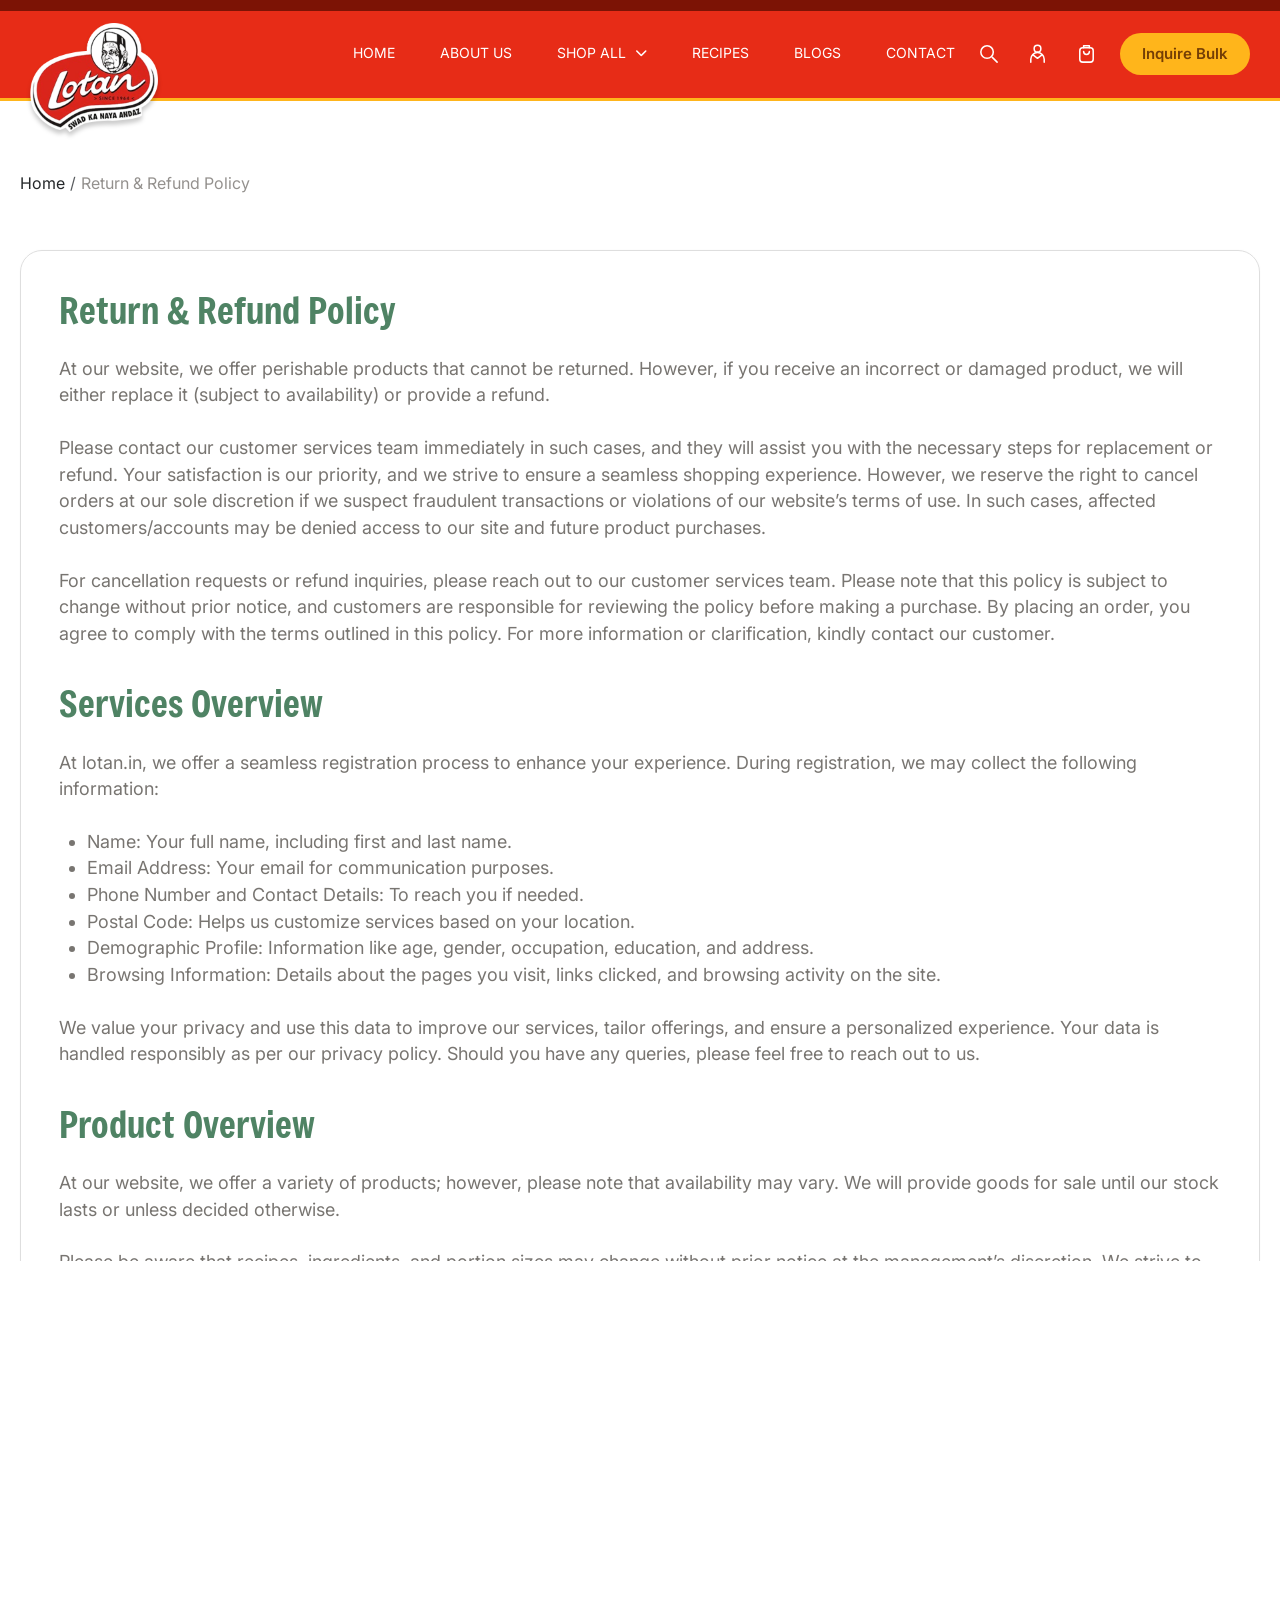
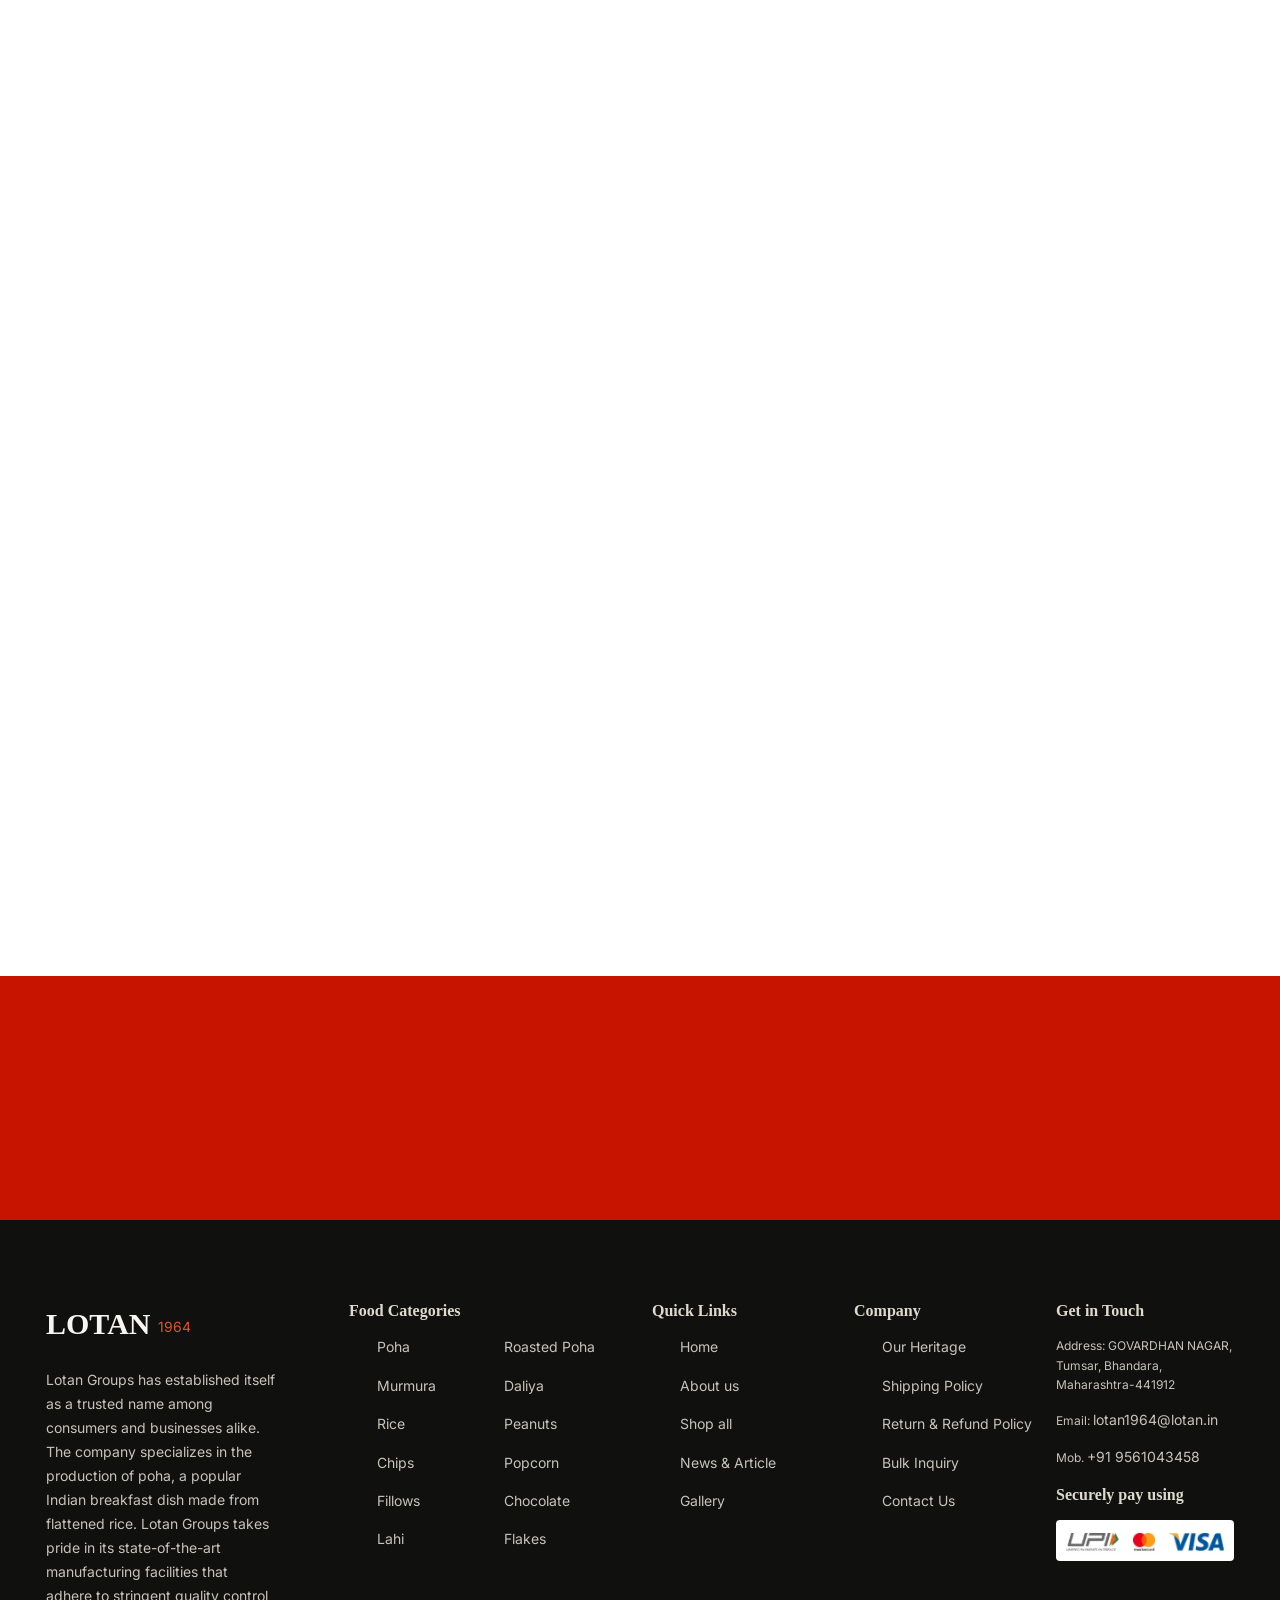
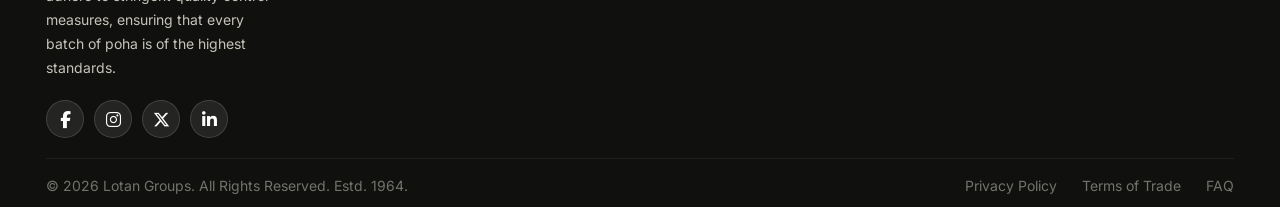
<file: return-refund-policy.html>
<!doctype html>
<html lang="en">
  <head>
    <meta charset="utf-8" />
    <meta name="viewport" content="width=device-width, initial-scale=1" />
    <title>Return &amp; Refund Policy | Lotan Groups</title>
    <meta
      name="description"
      content="Read the Lotan Groups return and refund policy and contact our team for further information."
    />
    <meta name="theme-color" content="#e52c16" />
    <meta property="og:title" content="Return &amp; Refund Policy | Lotan Groups" />
    <meta
      property="og:description"
      content="Read the Lotan Groups return and refund policy and contact our team for further information."
    />
    <meta property="og:type" content="website" />
    <meta property="og:image" content="assets/images/lotan-logo.webp" />
    <link rel="icon" type="image/webp" href="assets/images/lotan-logo.webp" />
    <link
      rel="preload"
      href="assets/fonts/freeman-regular.ttf"
      as="font"
      type="font/ttf"
      crossorigin
    />
    <link rel="stylesheet" href="assets/vendor/bootstrap.min.css" />
    <link rel="stylesheet" href="assets/vendor/owl.carousel.min.css" />
    <link rel="stylesheet" href="assets/vendor/fontawesome/css/all.min.css" />
    <link rel="stylesheet" href="assets/css/style.css" />
  </head>
  <body class="policy-page return-refund-policy-page">
    <a class="skip-link" href="#main-content">Skip to content</a>
    <header class="site-header">
      <nav class="navbar navbar-expand-lg container" aria-label="Main navigation">
        <a class="navbar-brand" href="index.html" aria-label="Lotan home">
          <img
            src="assets/images/lotan-logo.webp"
            alt="Lotan — Swad ka naya andaz"
            width="383"
            height="328"
            loading="eager"
            decoding="async"
          />
        </a>
        <button
          class="navbar-toggler"
          type="button"
          data-bs-toggle="collapse"
          data-bs-target="#main-navigation"
          aria-controls="main-navigation"
          aria-expanded="false"
          aria-label="Toggle navigation"
        >
          <svg
            class="icon icon-menu"
            viewBox="0 0 24 24"
            fill="none"
            stroke="currentColor"
            stroke-width="1.6"
            stroke-linecap="round"
            stroke-linejoin="round"
            aria-hidden="true"
          >
            <path d="M3 6h18M3 12h18M3 18h18" />
          </svg>
        </button>
        <div class="collapse navbar-collapse" id="main-navigation">
          <ul class="navbar-nav">
            <li class="nav-item">
              <a class="nav-link" href="index.html">Home</a>
            </li>
            <li class="nav-item">
              <a class="nav-link" href="about.html">About Us</a>
            </li>
            <li class="nav-item dropdown shop-navigation">
              <button
                class="nav-link dropdown-toggle"
                type="button"
                data-bs-toggle="dropdown"
                aria-expanded="false"
              >
                Shop all
                <i class="fa-solid fa-chevron-down icon icon-chevron" aria-hidden="true"></i>
              </button>
              <div class="dropdown-menu shop-mega-menu">
                <div class="shop-menu-categories">
                  <span class="eyebrow">Explore categories</span>
                  <a href="shop.html">
                    <strong>POHA</strong>
                    <small>Quick, light, and flavor-packed comfort.</small>
                  </a>
                  <a href="shop.html">
                    <strong>MURMURA PUFFED RICE</strong>
                    <small>Crispy, light, and perfectly airy.</small>
                  </a>
                  <a href="shop.html">
                    <strong>RICE</strong>
                    <small>Nutritious, versatile, everyday meal essential.</small>
                  </a>
                  <a href="shop.html">
                    <strong>ROASTED CHIPS</strong>
                    <small>Crunchy, guilt-free, perfectly seasoned snacking.</small>
                  </a>
                  <a href="shop.html">
                    <strong>FILLOWS</strong>
                    <small>Crispy, chocolatey, bite-sized sweet treat.</small>
                  </a>
                  <a href="shop.html">
                    <strong>LAHI RICE KHEEL</strong>
                    <small>Crispy, light, and perfectly airy.</small>
                  </a>
                  <a href="shop.html">
                    <strong>DALIYA BROKEN WHEAT</strong>
                    <small>Wholesome, fiber-rich, healthy daily meal.</small>
                  </a>
                  <a href="shop.html" class="menu-view-all">See all categories</a>
                </div>
                <div class="shop-menu-feature">
                  <img
                    src="assets/images/jada-poha.webp"
                    alt="Jada poha packet"
                    width="500"
                    height="500"
                    loading="lazy"
                    decoding="async"
                  />
                  <span>POHA</span>
                  <p>
                    Flattened rice (poha) is the ultimate quick, light, and nutritious staple for a
                    wholesome meal.
                  </p>
                  <a href="product-detail.html">Explore now →</a>
                </div>
              </div>
            </li>
            <li class="nav-item">
              <a class="nav-link" href="recipes.html">Recipes</a>
            </li>
            <li class="nav-item">
              <a class="nav-link" href="index.html#lotan-news">Blogs</a>
            </li>
            <li class="nav-item">
              <a class="nav-link" href="contact.html">Contact</a>
            </li>
          </ul>
          <div class="header-actions">
            <button
              type="button"
              class="icon-button"
              data-bs-toggle="modal"
              data-bs-target="#search-modal"
              aria-label="Search products"
            >
              <svg
                class="icon icon-search"
                viewBox="0 0 24 24"
                fill="none"
                stroke="currentColor"
                stroke-width="1.6"
                stroke-linecap="round"
                stroke-linejoin="round"
                aria-hidden="true"
              >
                <circle cx="10.5" cy="10.5" r="6.5" />
                <path d="m16 16 5 5" />
              </svg>
            </button>
            <a href="sign-in.html" class="icon-button" aria-label="Sign in">
              <svg
                class="icon icon-user"
                viewBox="0 0 24 24"
                fill="none"
                stroke="currentColor"
                stroke-width="1.6"
                stroke-linecap="round"
                stroke-linejoin="round"
                aria-hidden="true"
              >
                <circle cx="12" cy="7" r="3.5" />
                <path d="M5 21v-3a7 7 0 0 1 14 0v3M8 14l4 3 4-3" />
              </svg>
            </a>
            <button
              class="icon-button"
              type="button"
              data-bs-toggle="modal"
              data-bs-target="#cart-modal"
              aria-label="View shopping bag"
            >
              <svg
                class="icon icon-bag"
                viewBox="0 0 24 24"
                fill="none"
                stroke="currentColor"
                stroke-width="1.6"
                stroke-linecap="round"
                stroke-linejoin="round"
                aria-hidden="true"
              >
                <rect x="5" y="6" width="14" height="15" rx="3" />
                <path d="M9 6V4h6v2M9 10a3 3 0 0 0 6 0" />
              </svg>
            </button>
            <a href="bulk-inquiry.html" class="bulk-inquiry-link">Inquire Bulk</a>
          </div>
        </div>
      </nav>
    </header>
    <main id="main-content">
      <nav class="container page-breadcrumb" aria-label="Breadcrumb">
        <ol class="breadcrumb">
          <li class="breadcrumb-item">
            <a href="index.html">Home</a>
          </li>
          <li class="breadcrumb-item active" aria-current="page">Return &amp; Refund Policy</li>
        </ol>
      </nav>
      <article class="policy-panel content-panel">
        <h1>Return &amp; Refund Policy</h1>
        <p>
          At our website, we offer perishable products that cannot be returned. However, if you
          receive an incorrect or damaged product, we will either replace it (subject to
          availability) or provide a refund.
        </p>
        <p>
          Please contact our customer services team immediately in such cases, and they will assist
          you with the necessary steps for replacement or refund. Your satisfaction is our priority,
          and we strive to ensure a seamless shopping experience. However, we reserve the right to
          cancel orders at our sole discretion if we suspect fraudulent transactions or violations
          of our website’s terms of use. In such cases, affected customers/accounts may be denied
          access to our site and future product purchases.
        </p>
        <p>
          For cancellation requests or refund inquiries, please reach out to our customer services
          team. Please note that this policy is subject to change without prior notice, and
          customers are responsible for reviewing the policy before making a purchase. By placing an
          order, you agree to comply with the terms outlined in this policy. For more information or
          clarification, kindly contact our customer.
        </p>
        <h2>Services Overview</h2>
        <p>
          At lotan.in, we offer a seamless registration process to enhance your experience. During
          registration, we may collect the following information:
        </p>
        <ul>
          <li>Name: Your full name, including first and last name.</li>
          <li>Email Address: Your email for communication purposes.</li>
          <li>Phone Number and Contact Details: To reach you if needed.</li>
          <li>Postal Code: Helps us customize services based on your location.</li>
          <li>
            Demographic Profile: Information like age, gender, occupation, education, and address.
          </li>
          <li>
            Browsing Information: Details about the pages you visit, links clicked, and browsing
            activity on the site.
          </li>
        </ul>
        <p>
          We value your privacy and use this data to improve our services, tailor offerings, and
          ensure a personalized experience. Your data is handled responsibly as per our privacy
          policy. Should you have any queries, please feel free to reach out to us.
        </p>
        <h2>Product Overview</h2>
        <p>
          At our website, we offer a variety of products; however, please note that availability may
          vary. We will provide goods for sale until our stock lasts or unless decided otherwise.
        </p>
        <p>
          Please be aware that recipes, ingredients, and portion sizes may change without prior
          notice at the management’s discretion. We strive to maintain high-quality standards and
          occasionally update our offerings to enhance your experience.
        </p>
        <p>
          For any specific product inquiries or concerns, feel free to reach out to us. We value
          your satisfaction and are here to assist you
        </p>
        <h2>Pricing Overview</h2>
        <p>
          At our website, all products are sold at Maximum Retail Price (MRP) unless otherwise
          specified. The prices mentioned during ordering will be applicable on the date of
          delivery. Please note that the management reserves the right to change pricing when
          necessary, without any prior notice.
        </p>
        <p>
          We aim to offer transparent and competitive pricing to provide you with the best value for
          your purchases. If you have any pricing-related queries, kindly reach out to us for
          assistance. Your satisfaction is our priority.
        </p>
        <h2>Product Images Overview</h2>
        <p>
          We take great care to display our products as accurately as possible on our website.
          However, please note that not all pictures and presentations may perfectly represent the
          actual items. The colors of our products displayed on the website are represented as
          accurately as possible, but variations may occur due to differences in monitor settings.
          As a result, we cannot guarantee that your monitor’s display of colors will be entirely
          accurate.
        </p>
        <p>
          We aim to provide you with a clear and informative visual representation of our products
          to aid in your shopping experience. If you have any questions about specific products or
          need further information, please do not hesitate to contact us. Your satisfaction is
          essential to us.
        </p>
        <h2>You Agree &amp; Confirm</h2>
        <p>
          That in the event that a non-delivery occurs on account of a mistake by you (i.e. wrong
          name or address or any other wrong information) any extra cost incurred by Lotan.in for
          reorder shall be claimed from you.
        </p>
        <p>
          That you will use the services provided by the website and the company for lawful purposes
          only and comply with all applicable laws and regulations while using and transacting on
          the website.
        </p>
        <p>
          You will provide authentic and true information in all instances where such information is
          requested of you. Lotan.in reserves the right to confirm and validate the information and
          other details provided by you at any point of time. If upon confirmation your details are
          found not to be true (wholly or partly), lotan.in has the right in its sole discretion to
          reject the order and debar you from using the services without prior intimation
          whatsoever.
        </p>
        <p>
          That you are accessing the services available on this website and transacting at your sole
          risk and are using your best and prudent judgment before entering into any transaction
          through this website.
        </p>
        <p>
          That before placing an order you will check the product description carefully. By placing
          an order for a product you agree to be bound by the conditions of sale included in the
          item’s description.
        </p>
      </article>
    </main>
    <section class="contact-strip" aria-labelledby="contact-strip-title">
      <div class="container text-center">
        <h2 id="contact-strip-title">Have questions? Reach out to us</h2>
        <p>Mon to Sat: 10am - 7pm | Sun: 10am - 5pm</p>
        <div class="contact-strip-links">
          <a href="tel:+919561043458">
            <svg
              class="icon icon-phone"
              viewBox="0 0 24 24"
              fill="none"
              stroke="currentColor"
              stroke-width="1.6"
              stroke-linecap="round"
              stroke-linejoin="round"
              aria-hidden="true"
            >
              <path
                d="m5 3 4 4-2 3a15 15 0 0 0 7 7l3-2 4 4-2 3C9 22 2 15 2 5zM14 3a8 8 0 0 1 7 7M14 7a4 4 0 0 1 3 3"
              />
            </svg>
            +91-9561043458</a
          >
          <a href="https://wa.me/919561043458" target="_blank" rel="noopener"
            >Chat with us
            <i class="fa-brands fa-whatsapp icon icon-whatsapp" aria-hidden="true"></i>
          </a>
        </div>
      </div>
    </section>
    <footer class="site-footer">
      <div class="container-fluid footer-container">
        <div class="row gy-5">
          <div class="col-lg-3 footer-about">
            <a class="footer-wordmark" href="index.html">LOTAN <span>1964</span> </a>
            <p>
              Lotan Groups has established itself as a trusted name among consumers and businesses
              alike. The company specializes in the production of poha, a popular Indian breakfast
              dish made from flattened rice. Lotan Groups takes pride in its state-of-the-art
              manufacturing facilities that adhere to stringent quality control measures, ensuring
              that every batch of poha is of the highest standards.
            </p>
            <div class="footer-socials" aria-label="Social media">
              <a href="#" aria-label="facebook">
                <i class="fa-brands fa-facebook-f icon icon-facebook" aria-hidden="true"></i>
              </a>
              <a href="#" aria-label="instagram">
                <i class="fa-brands fa-instagram icon icon-instagram" aria-hidden="true"></i>
              </a>
              <a href="#" aria-label="X (Twitter)">
                <i class="fa-brands fa-x-twitter icon icon-twitter" aria-hidden="true"></i>
              </a>
              <a href="#" aria-label="linkedin">
                <i class="fa-brands fa-linkedin-in icon icon-linkedin" aria-hidden="true"></i>
              </a>
            </div>
          </div>
          <div class="col-6 col-lg-3">
            <h2>Food Categories</h2>
            <ul class="footer-category-links">
              <li>
                <a href="shop.html">Poha</a>
              </li>
              <li>
                <a href="shop.html">Murmura</a>
              </li>
              <li>
                <a href="shop.html">Rice</a>
              </li>
              <li>
                <a href="shop.html">Chips</a>
              </li>
              <li>
                <a href="shop.html">Fillows</a>
              </li>
              <li>
                <a href="shop.html">Lahi</a>
              </li>
              <li>
                <a href="shop.html">Roasted Poha</a>
              </li>
              <li>
                <a href="shop.html">Daliya</a>
              </li>
              <li>
                <a href="shop.html">Peanuts</a>
              </li>
              <li>
                <a href="shop.html">Popcorn</a>
              </li>
              <li>
                <a href="shop.html">Chocolate</a>
              </li>
              <li>
                <a href="shop.html">Flakes</a>
              </li>
            </ul>
          </div>
          <div class="col-6 col-lg-2">
            <h2>Quick Links</h2>
            <ul>
              <li>
                <a href="index.html">Home</a>
              </li>
              <li>
                <a href="about.html">About us</a>
              </li>
              <li>
                <a href="shop.html">Shop all</a>
              </li>
              <li>
                <a href="index.html#lotan-news">News & Article</a>
              </li>
              <li>
                <a href="recipes.html">Gallery</a>
              </li>
            </ul>
          </div>
          <div class="col-6 col-lg-2">
            <h2>Company</h2>
            <ul>
              <li>
                <a href="about.html">Our Heritage</a>
              </li>
              <li>
                <a href="shipping-policy.html">Shipping Policy</a>
              </li>
              <li>
                <a href="return-refund-policy.html">Return & Refund Policy</a>
              </li>
              <li>
                <a href="bulk-inquiry.html">Bulk Inquiry</a>
              </li>
              <li>
                <a href="contact.html">Contact Us</a>
              </li>
            </ul>
          </div>
          <div class="col-6 col-lg-2 footer-contact">
            <h2>Get in Touch</h2>
            <p>Address: GOVARDHAN NAGAR,<br />Tumsar, Bhandara, Maharashtra-441912</p>
            <p>Email: <a href="mailto:lotan1964@lotan.in">lotan1964@lotan.in</a></p>
            <p>Mob. <a href="tel:+919561043458">+91 9561043458</a></p>
            <h2>Securely pay using</h2>
            <img
              src="assets/images/payment-methods.webp"
              alt="UPI, Mastercard and Visa"
              width="189"
              height="35"
              class="payment-methods"
              loading="lazy"
              decoding="async"
            />
          </div>
        </div>
        <div class="footer-bottom">
          <p>© 2026 Lotan Groups. All Rights Reserved. Estd. 1964.</p>
          <div>
            <a href="privacy-policy.html">Privacy Policy</a>
            <a href="terms-conditions.html">Terms of Trade</a>
            <a href="contact.html">FAQ</a>
          </div>
        </div>
      </div>
    </footer>
    <div
      class="modal fade"
      id="search-modal"
      tabindex="-1"
      aria-labelledby="search-title"
      aria-hidden="true"
    >
      <div class="modal-dialog modal-dialog-centered">
        <div class="modal-content">
          <div class="modal-header">
            <h2 class="modal-title" id="search-title">Find your favourites</h2>
            <button
              type="button"
              class="btn-close"
              data-bs-dismiss="modal"
              aria-label="Close"
            ></button>
          </div>
          <div class="modal-body">
            <label class="form-label" for="product-search">Search products</label>
            <input
              class="form-control"
              id="product-search"
              type="search"
              placeholder="Poha, murmura, popcorn…"
            />
            <ul class="search-results">
              <li>
                <a href="product-detail.html">Paper Poha</a>
              </li>
              <li>
                <a href="product-detail.html">Jowar Patla Poha</a>
              </li>
              <li>
                <a href="product-detail.html">Sweet Popcorn</a>
              </li>
              <li>
                <a href="product-detail.html">Gehu Murmura</a>
              </li>
              <li>
                <a href="product-detail.html">Mixture–Gujrati Touch</a>
              </li>
            </ul>
            <p class="search-empty" hidden>No matching products.</p>
          </div>
        </div>
      </div>
    </div>
    <div
      class="modal fade"
      id="cart-modal"
      tabindex="-1"
      aria-labelledby="cart-title"
      aria-hidden="true"
    >
      <div class="modal-dialog modal-dialog-centered">
        <div class="modal-content">
          <div class="modal-header">
            <h2 class="modal-title" id="cart-title">Shopping bag</h2>
            <button
              type="button"
              class="btn-close"
              data-bs-dismiss="modal"
              aria-label="Close"
            ></button>
          </div>
          <div class="modal-body">
            <p>Your shopping bag is empty.</p>
            <a href="shop.html" class="btn btn-brand">Explore products</a>
          </div>
        </div>
      </div>
    </div>
    <div
      class="modal fade"
      id="static-notice"
      tabindex="-1"
      aria-labelledby="static-notice-title"
      aria-hidden="true"
    >
      <div class="modal-dialog modal-dialog-centered">
        <div class="modal-content">
          <div class="modal-header">
            <h2 class="modal-title" id="static-notice-title">Thank you for your interest</h2>
            <button
              type="button"
              class="btn-close"
              data-bs-dismiss="modal"
              aria-label="Close"
            ></button>
          </div>
          <div class="modal-body">
            <p>
              This is a website preview. Online ordering and form submissions are not connected yet.
            </p>
            <a href="tel:+919561043458" class="btn btn-brand">Call Lotan</a>
          </div>
        </div>
      </div>
    </div>
    <script src="assets/vendor/jquery.min.js"></script>
    <script src="assets/vendor/bootstrap.bundle.min.js"></script>
    <script src="assets/vendor/owl.carousel.min.js"></script>
    <script src="assets/js/main.js"></script>
  </body>
</html>
</file>
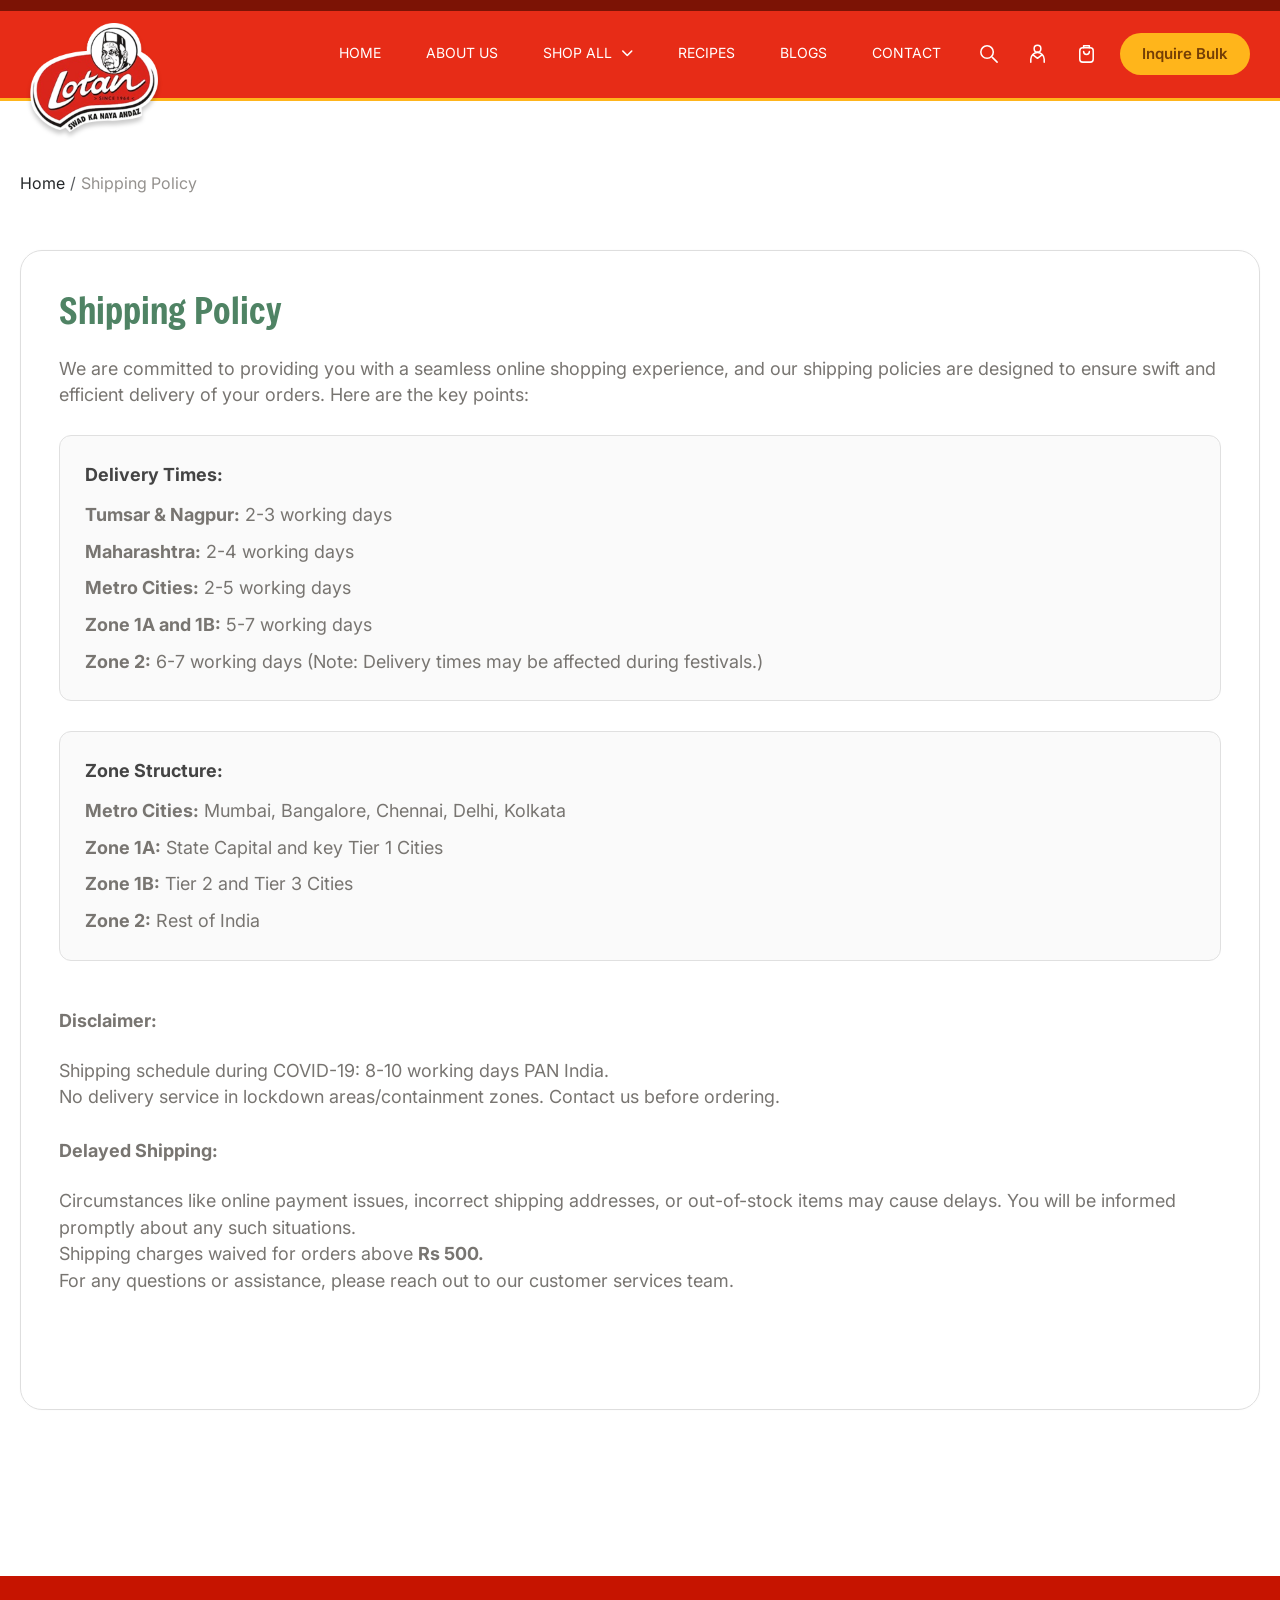
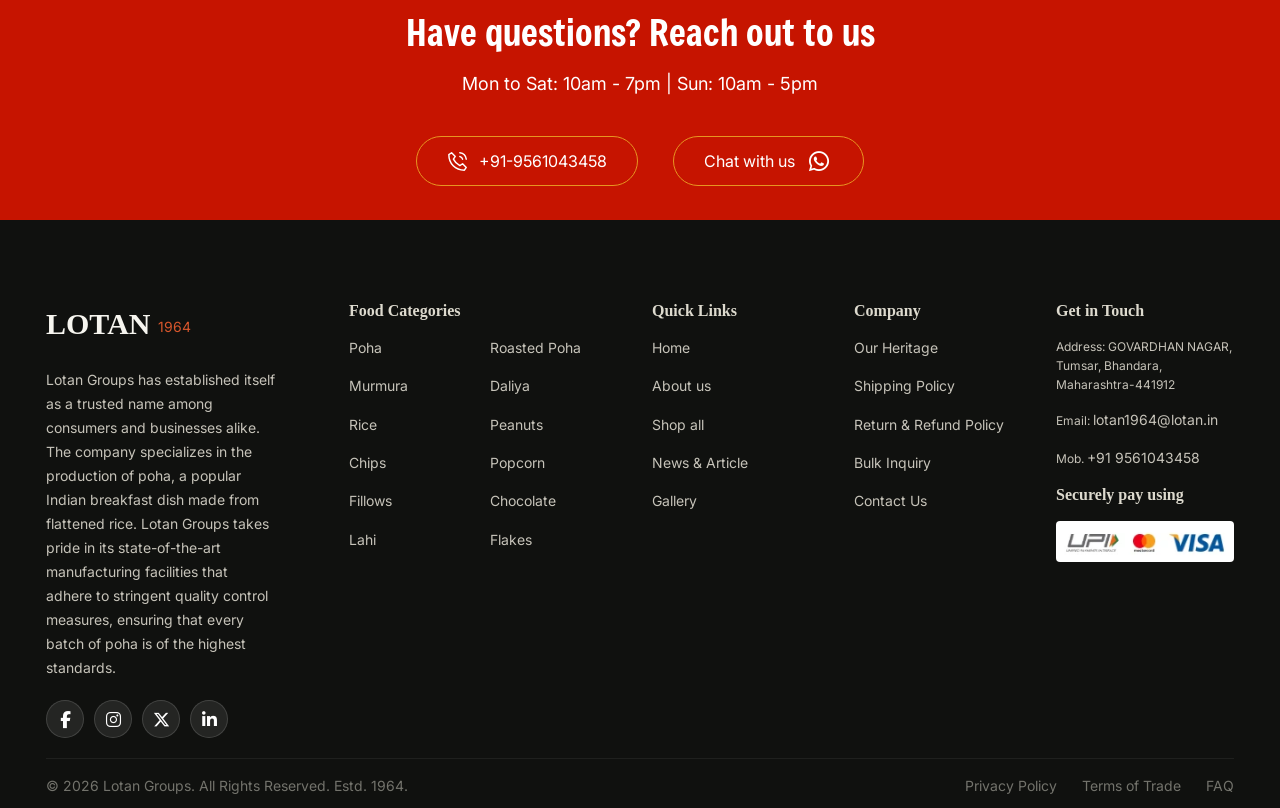
<file: shipping-policy.html>
<!doctype html>
<html lang="en">
  <head>
    <meta charset="utf-8" />
    <meta name="viewport" content="width=device-width, initial-scale=1" />
    <title>Shipping Policy | Lotan Groups</title>
    <meta
      name="description"
      content="Read the Lotan Groups shipping policy and contact our team for further information."
    />
    <meta name="theme-color" content="#e52c16" />
    <meta property="og:title" content="Shipping Policy | Lotan Groups" />
    <meta
      property="og:description"
      content="Read the Lotan Groups shipping policy and contact our team for further information."
    />
    <meta property="og:type" content="website" />
    <meta property="og:image" content="assets/images/lotan-logo.webp" />
    <link rel="icon" type="image/webp" href="assets/images/lotan-logo.webp" />
    <link
      rel="preload"
      href="assets/fonts/freeman-regular.ttf"
      as="font"
      type="font/ttf"
      crossorigin
    />
    <link rel="stylesheet" href="assets/vendor/bootstrap.min.css" />
    <link rel="stylesheet" href="assets/vendor/owl.carousel.min.css" />
    <link rel="stylesheet" href="assets/vendor/fontawesome/css/all.min.css" />
    <link rel="stylesheet" href="assets/css/style.css" />
  </head>
  <body class="policy-page shipping-policy-page">
    <a class="skip-link" href="#main-content">Skip to content</a>
    <header class="site-header">
      <nav class="navbar navbar-expand-lg container" aria-label="Main navigation">
        <a class="navbar-brand" href="index.html" aria-label="Lotan home">
          <img
            src="assets/images/lotan-logo.webp"
            alt="Lotan — Swad ka naya andaz"
            width="383"
            height="328"
            loading="eager"
            decoding="async"
          />
        </a>
        <button
          class="navbar-toggler"
          type="button"
          data-bs-toggle="collapse"
          data-bs-target="#main-navigation"
          aria-controls="main-navigation"
          aria-expanded="false"
          aria-label="Toggle navigation"
        >
          <svg
            class="icon icon-menu"
            viewBox="0 0 24 24"
            fill="none"
            stroke="currentColor"
            stroke-width="1.6"
            stroke-linecap="round"
            stroke-linejoin="round"
            aria-hidden="true"
          >
            <path d="M3 6h18M3 12h18M3 18h18" />
          </svg>
        </button>
        <div class="collapse navbar-collapse" id="main-navigation">
          <ul class="navbar-nav">
            <li class="nav-item">
              <a class="nav-link" href="index.html">Home</a>
            </li>
            <li class="nav-item">
              <a class="nav-link" href="about.html">About Us</a>
            </li>
            <li class="nav-item dropdown shop-navigation">
              <button
                class="nav-link dropdown-toggle"
                type="button"
                data-bs-toggle="dropdown"
                aria-expanded="false"
              >
                Shop all
                <i class="fa-solid fa-chevron-down icon icon-chevron" aria-hidden="true"></i>
              </button>
              <div class="dropdown-menu shop-mega-menu">
                <div class="shop-menu-categories">
                  <span class="eyebrow">Explore categories</span>
                  <a href="shop.html">
                    <strong>POHA</strong>
                    <small>Quick, light, and flavor-packed comfort.</small>
                  </a>
                  <a href="shop.html">
                    <strong>MURMURA PUFFED RICE</strong>
                    <small>Crispy, light, and perfectly airy.</small>
                  </a>
                  <a href="shop.html">
                    <strong>RICE</strong>
                    <small>Nutritious, versatile, everyday meal essential.</small>
                  </a>
                  <a href="shop.html">
                    <strong>ROASTED CHIPS</strong>
                    <small>Crunchy, guilt-free, perfectly seasoned snacking.</small>
                  </a>
                  <a href="shop.html">
                    <strong>FILLOWS</strong>
                    <small>Crispy, chocolatey, bite-sized sweet treat.</small>
                  </a>
                  <a href="shop.html">
                    <strong>LAHI RICE KHEEL</strong>
                    <small>Crispy, light, and perfectly airy.</small>
                  </a>
                  <a href="shop.html">
                    <strong>DALIYA BROKEN WHEAT</strong>
                    <small>Wholesome, fiber-rich, healthy daily meal.</small>
                  </a>
                  <a href="shop.html" class="menu-view-all">See all categories</a>
                </div>
                <div class="shop-menu-feature">
                  <img
                    src="assets/images/jada-poha.webp"
                    alt="Jada poha packet"
                    width="500"
                    height="500"
                    loading="lazy"
                    decoding="async"
                  />
                  <span>POHA</span>
                  <p>
                    Flattened rice (poha) is the ultimate quick, light, and nutritious staple for a
                    wholesome meal.
                  </p>
                  <a href="product-detail.html">Explore now →</a>
                </div>
              </div>
            </li>
            <li class="nav-item">
              <a class="nav-link" href="recipes.html">Recipes</a>
            </li>
            <li class="nav-item">
              <a class="nav-link" href="index.html#lotan-news">Blogs</a>
            </li>
            <li class="nav-item">
              <a class="nav-link" href="contact.html">Contact</a>
            </li>
          </ul>
          <div class="header-actions">
            <button
              type="button"
              class="icon-button"
              data-bs-toggle="modal"
              data-bs-target="#search-modal"
              aria-label="Search products"
            >
              <svg
                class="icon icon-search"
                viewBox="0 0 24 24"
                fill="none"
                stroke="currentColor"
                stroke-width="1.6"
                stroke-linecap="round"
                stroke-linejoin="round"
                aria-hidden="true"
              >
                <circle cx="10.5" cy="10.5" r="6.5" />
                <path d="m16 16 5 5" />
              </svg>
            </button>
            <a href="sign-in.html" class="icon-button" aria-label="Sign in">
              <svg
                class="icon icon-user"
                viewBox="0 0 24 24"
                fill="none"
                stroke="currentColor"
                stroke-width="1.6"
                stroke-linecap="round"
                stroke-linejoin="round"
                aria-hidden="true"
              >
                <circle cx="12" cy="7" r="3.5" />
                <path d="M5 21v-3a7 7 0 0 1 14 0v3M8 14l4 3 4-3" />
              </svg>
            </a>
            <button
              class="icon-button"
              type="button"
              data-bs-toggle="modal"
              data-bs-target="#cart-modal"
              aria-label="View shopping bag"
            >
              <svg
                class="icon icon-bag"
                viewBox="0 0 24 24"
                fill="none"
                stroke="currentColor"
                stroke-width="1.6"
                stroke-linecap="round"
                stroke-linejoin="round"
                aria-hidden="true"
              >
                <rect x="5" y="6" width="14" height="15" rx="3" />
                <path d="M9 6V4h6v2M9 10a3 3 0 0 0 6 0" />
              </svg>
            </button>
            <a href="bulk-inquiry.html" class="bulk-inquiry-link">Inquire Bulk</a>
          </div>
        </div>
      </nav>
    </header>
    <main id="main-content">
      <nav class="container page-breadcrumb" aria-label="Breadcrumb">
        <ol class="breadcrumb">
          <li class="breadcrumb-item">
            <a href="index.html">Home</a>
          </li>
          <li class="breadcrumb-item active" aria-current="page">Shipping Policy</li>
        </ol>
      </nav>
      <article class="policy-panel content-panel">
        <h1>Shipping Policy</h1>
        <p>
          We are committed to providing you with a seamless online shopping experience, and our
          shipping policies are designed to ensure swift and efficient delivery of your orders. Here
          are the key points:
        </p>
        <section class="shipping-info">
          <h2>Delivery Times:</h2>
          <p><strong>Tumsar &amp; Nagpur:</strong> 2-3 working days</p>
          <p><strong>Maharashtra:</strong> 2-4 working days</p>
          <p><strong>Metro Cities:</strong> 2-5 working days</p>
          <p><strong>Zone 1A and 1B:</strong> 5-7 working days</p>
          <p>
            <strong>Zone 2:</strong> 6-7 working days (Note: Delivery times may be affected during
            festivals.)
          </p>
        </section>
        <section class="shipping-info">
          <h2>Zone Structure:</h2>
          <p><strong>Metro Cities:</strong> Mumbai, Bangalore, Chennai, Delhi, Kolkata</p>
          <p><strong>Zone 1A:</strong> State Capital and key Tier 1 Cities</p>
          <p><strong>Zone 1B:</strong> Tier 2 and Tier 3 Cities</p>
          <p><strong>Zone 2:</strong> Rest of India</p>
        </section>
        <h2>Disclaimer:</h2>
        <p>
          Shipping schedule during COVID-19: 8-10 working days PAN India.<br />No delivery service
          in lockdown areas/containment zones. Contact us before ordering.
        </p>
        <h2>Delayed Shipping:</h2>
        <p>
          Circumstances like online payment issues, incorrect shipping addresses, or out-of-stock
          items may cause delays. You will be informed promptly about any such situations.<br />Shipping
          charges waived for orders above <strong>Rs 500.</strong> <br />For any questions or
          assistance, please reach out to our customer services team.
        </p>
      </article>
    </main>
    <section class="contact-strip" aria-labelledby="contact-strip-title">
      <div class="container text-center">
        <h2 id="contact-strip-title">Have questions? Reach out to us</h2>
        <p>Mon to Sat: 10am - 7pm | Sun: 10am - 5pm</p>
        <div class="contact-strip-links">
          <a href="tel:+919561043458">
            <svg
              class="icon icon-phone"
              viewBox="0 0 24 24"
              fill="none"
              stroke="currentColor"
              stroke-width="1.6"
              stroke-linecap="round"
              stroke-linejoin="round"
              aria-hidden="true"
            >
              <path
                d="m5 3 4 4-2 3a15 15 0 0 0 7 7l3-2 4 4-2 3C9 22 2 15 2 5zM14 3a8 8 0 0 1 7 7M14 7a4 4 0 0 1 3 3"
              />
            </svg>
            +91-9561043458</a
          >
          <a href="https://wa.me/919561043458" target="_blank" rel="noopener"
            >Chat with us
            <i class="fa-brands fa-whatsapp icon icon-whatsapp" aria-hidden="true"></i>
          </a>
        </div>
      </div>
    </section>
    <footer class="site-footer">
      <div class="container-fluid footer-container">
        <div class="row gy-5">
          <div class="col-lg-3 footer-about">
            <a class="footer-wordmark" href="index.html">LOTAN <span>1964</span> </a>
            <p>
              Lotan Groups has established itself as a trusted name among consumers and businesses
              alike. The company specializes in the production of poha, a popular Indian breakfast
              dish made from flattened rice. Lotan Groups takes pride in its state-of-the-art
              manufacturing facilities that adhere to stringent quality control measures, ensuring
              that every batch of poha is of the highest standards.
            </p>
            <div class="footer-socials" aria-label="Social media">
              <a href="#" aria-label="facebook">
                <i class="fa-brands fa-facebook-f icon icon-facebook" aria-hidden="true"></i>
              </a>
              <a href="#" aria-label="instagram">
                <i class="fa-brands fa-instagram icon icon-instagram" aria-hidden="true"></i>
              </a>
              <a href="#" aria-label="X (Twitter)">
                <i class="fa-brands fa-x-twitter icon icon-twitter" aria-hidden="true"></i>
              </a>
              <a href="#" aria-label="linkedin">
                <i class="fa-brands fa-linkedin-in icon icon-linkedin" aria-hidden="true"></i>
              </a>
            </div>
          </div>
          <div class="col-6 col-lg-3">
            <h2>Food Categories</h2>
            <ul class="footer-category-links">
              <li>
                <a href="shop.html">Poha</a>
              </li>
              <li>
                <a href="shop.html">Murmura</a>
              </li>
              <li>
                <a href="shop.html">Rice</a>
              </li>
              <li>
                <a href="shop.html">Chips</a>
              </li>
              <li>
                <a href="shop.html">Fillows</a>
              </li>
              <li>
                <a href="shop.html">Lahi</a>
              </li>
              <li>
                <a href="shop.html">Roasted Poha</a>
              </li>
              <li>
                <a href="shop.html">Daliya</a>
              </li>
              <li>
                <a href="shop.html">Peanuts</a>
              </li>
              <li>
                <a href="shop.html">Popcorn</a>
              </li>
              <li>
                <a href="shop.html">Chocolate</a>
              </li>
              <li>
                <a href="shop.html">Flakes</a>
              </li>
            </ul>
          </div>
          <div class="col-6 col-lg-2">
            <h2>Quick Links</h2>
            <ul>
              <li>
                <a href="index.html">Home</a>
              </li>
              <li>
                <a href="about.html">About us</a>
              </li>
              <li>
                <a href="shop.html">Shop all</a>
              </li>
              <li>
                <a href="index.html#lotan-news">News & Article</a>
              </li>
              <li>
                <a href="recipes.html">Gallery</a>
              </li>
            </ul>
          </div>
          <div class="col-6 col-lg-2">
            <h2>Company</h2>
            <ul>
              <li>
                <a href="about.html">Our Heritage</a>
              </li>
              <li>
                <a href="shipping-policy.html">Shipping Policy</a>
              </li>
              <li>
                <a href="return-refund-policy.html">Return & Refund Policy</a>
              </li>
              <li>
                <a href="bulk-inquiry.html">Bulk Inquiry</a>
              </li>
              <li>
                <a href="contact.html">Contact Us</a>
              </li>
            </ul>
          </div>
          <div class="col-6 col-lg-2 footer-contact">
            <h2>Get in Touch</h2>
            <p>Address: GOVARDHAN NAGAR,<br />Tumsar, Bhandara, Maharashtra-441912</p>
            <p>Email: <a href="mailto:lotan1964@lotan.in">lotan1964@lotan.in</a></p>
            <p>Mob. <a href="tel:+919561043458">+91 9561043458</a></p>
            <h2>Securely pay using</h2>
            <img
              src="assets/images/payment-methods.webp"
              alt="UPI, Mastercard and Visa"
              width="189"
              height="35"
              class="payment-methods"
              loading="lazy"
              decoding="async"
            />
          </div>
        </div>
        <div class="footer-bottom">
          <p>© 2026 Lotan Groups. All Rights Reserved. Estd. 1964.</p>
          <div>
            <a href="privacy-policy.html">Privacy Policy</a>
            <a href="terms-conditions.html">Terms of Trade</a>
            <a href="contact.html">FAQ</a>
          </div>
        </div>
      </div>
    </footer>
    <div
      class="modal fade"
      id="search-modal"
      tabindex="-1"
      aria-labelledby="search-title"
      aria-hidden="true"
    >
      <div class="modal-dialog modal-dialog-centered">
        <div class="modal-content">
          <div class="modal-header">
            <h2 class="modal-title" id="search-title">Find your favourites</h2>
            <button
              type="button"
              class="btn-close"
              data-bs-dismiss="modal"
              aria-label="Close"
            ></button>
          </div>
          <div class="modal-body">
            <label class="form-label" for="product-search">Search products</label>
            <input
              class="form-control"
              id="product-search"
              type="search"
              placeholder="Poha, murmura, popcorn…"
            />
            <ul class="search-results">
              <li>
                <a href="product-detail.html">Paper Poha</a>
              </li>
              <li>
                <a href="product-detail.html">Jowar Patla Poha</a>
              </li>
              <li>
                <a href="product-detail.html">Sweet Popcorn</a>
              </li>
              <li>
                <a href="product-detail.html">Gehu Murmura</a>
              </li>
              <li>
                <a href="product-detail.html">Mixture–Gujrati Touch</a>
              </li>
            </ul>
            <p class="search-empty" hidden>No matching products.</p>
          </div>
        </div>
      </div>
    </div>
    <div
      class="modal fade"
      id="cart-modal"
      tabindex="-1"
      aria-labelledby="cart-title"
      aria-hidden="true"
    >
      <div class="modal-dialog modal-dialog-centered">
        <div class="modal-content">
          <div class="modal-header">
            <h2 class="modal-title" id="cart-title">Shopping bag</h2>
            <button
              type="button"
              class="btn-close"
              data-bs-dismiss="modal"
              aria-label="Close"
            ></button>
          </div>
          <div class="modal-body">
            <p>Your shopping bag is empty.</p>
            <a href="shop.html" class="btn btn-brand">Explore products</a>
          </div>
        </div>
      </div>
    </div>
    <div
      class="modal fade"
      id="static-notice"
      tabindex="-1"
      aria-labelledby="static-notice-title"
      aria-hidden="true"
    >
      <div class="modal-dialog modal-dialog-centered">
        <div class="modal-content">
          <div class="modal-header">
            <h2 class="modal-title" id="static-notice-title">Thank you for your interest</h2>
            <button
              type="button"
              class="btn-close"
              data-bs-dismiss="modal"
              aria-label="Close"
            ></button>
          </div>
          <div class="modal-body">
            <p>
              This is a website preview. Online ordering and form submissions are not connected yet.
            </p>
            <a href="tel:+919561043458" class="btn btn-brand">Call Lotan</a>
          </div>
        </div>
      </div>
    </div>
    <script src="assets/vendor/jquery.min.js"></script>
    <script src="assets/vendor/bootstrap.bundle.min.js"></script>
    <script src="assets/vendor/owl.carousel.min.js"></script>
    <script src="assets/js/main.js"></script>
  </body>
</html>
</file>
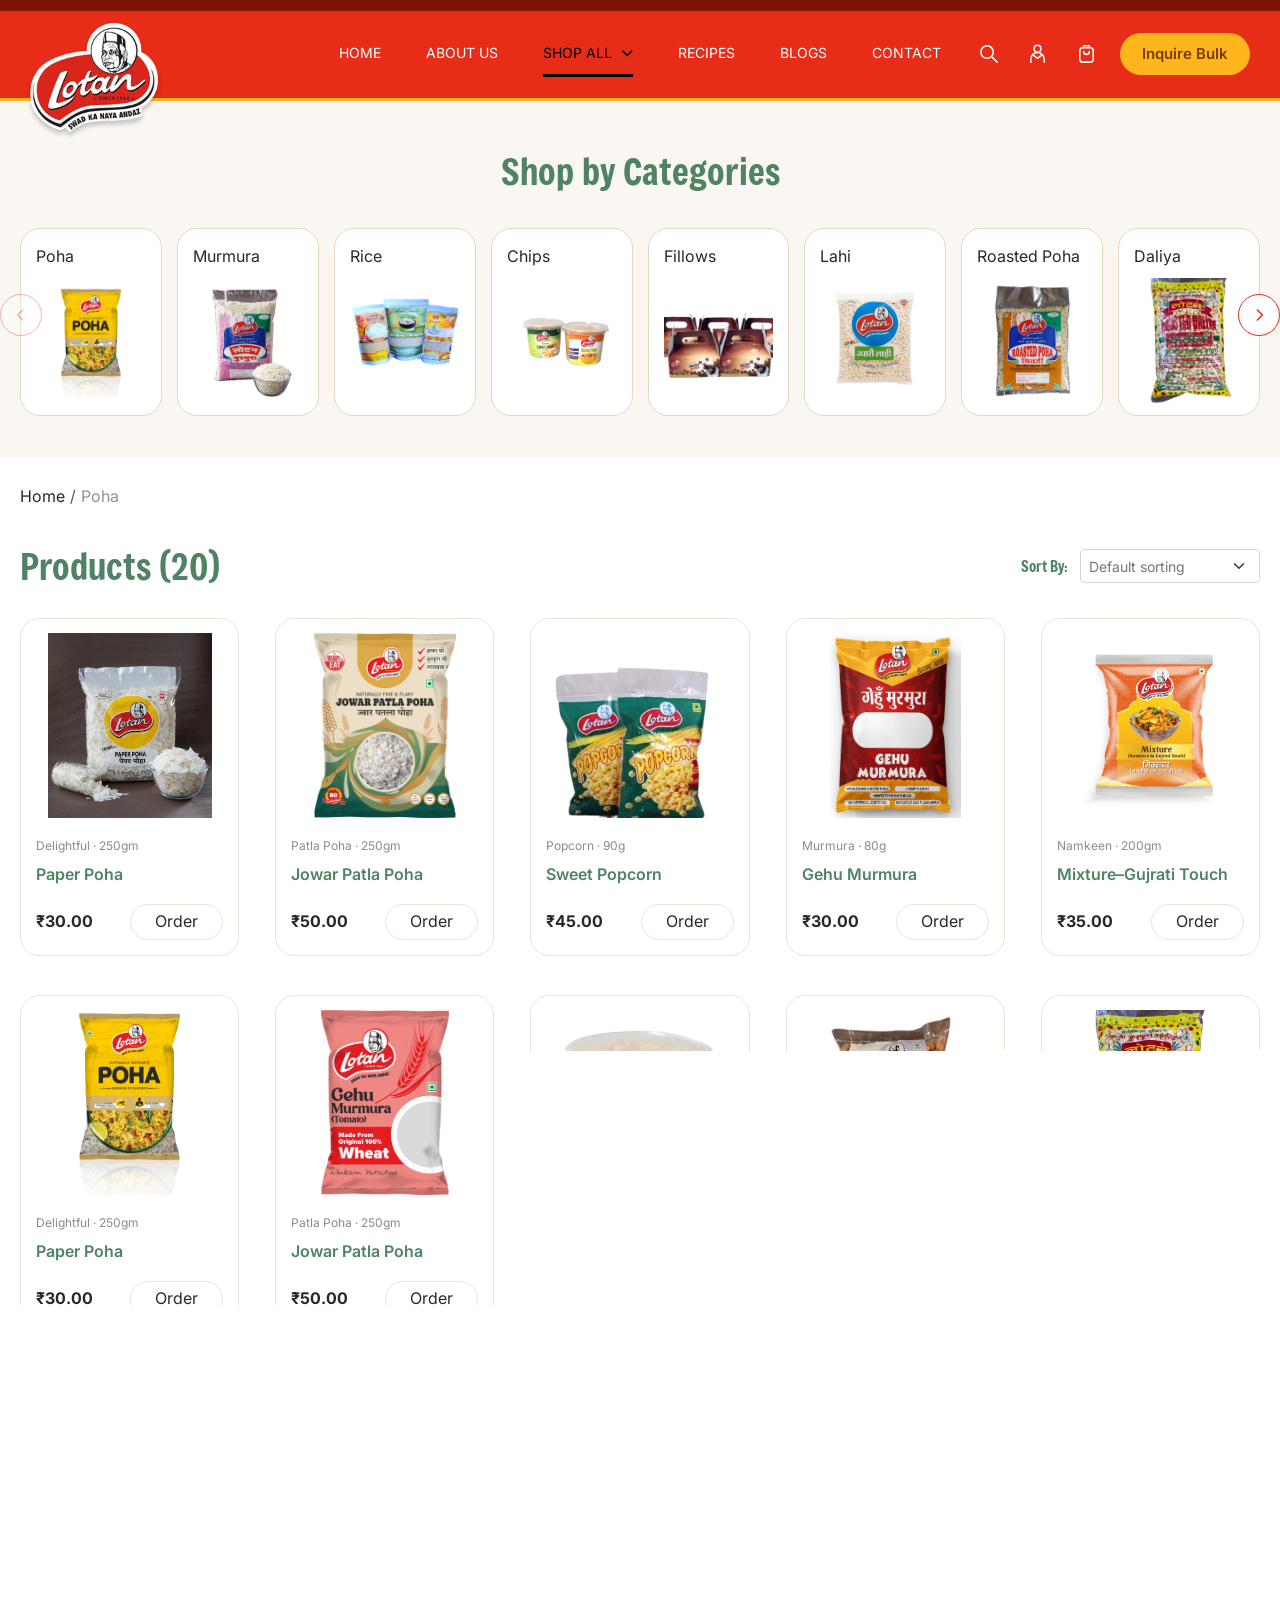
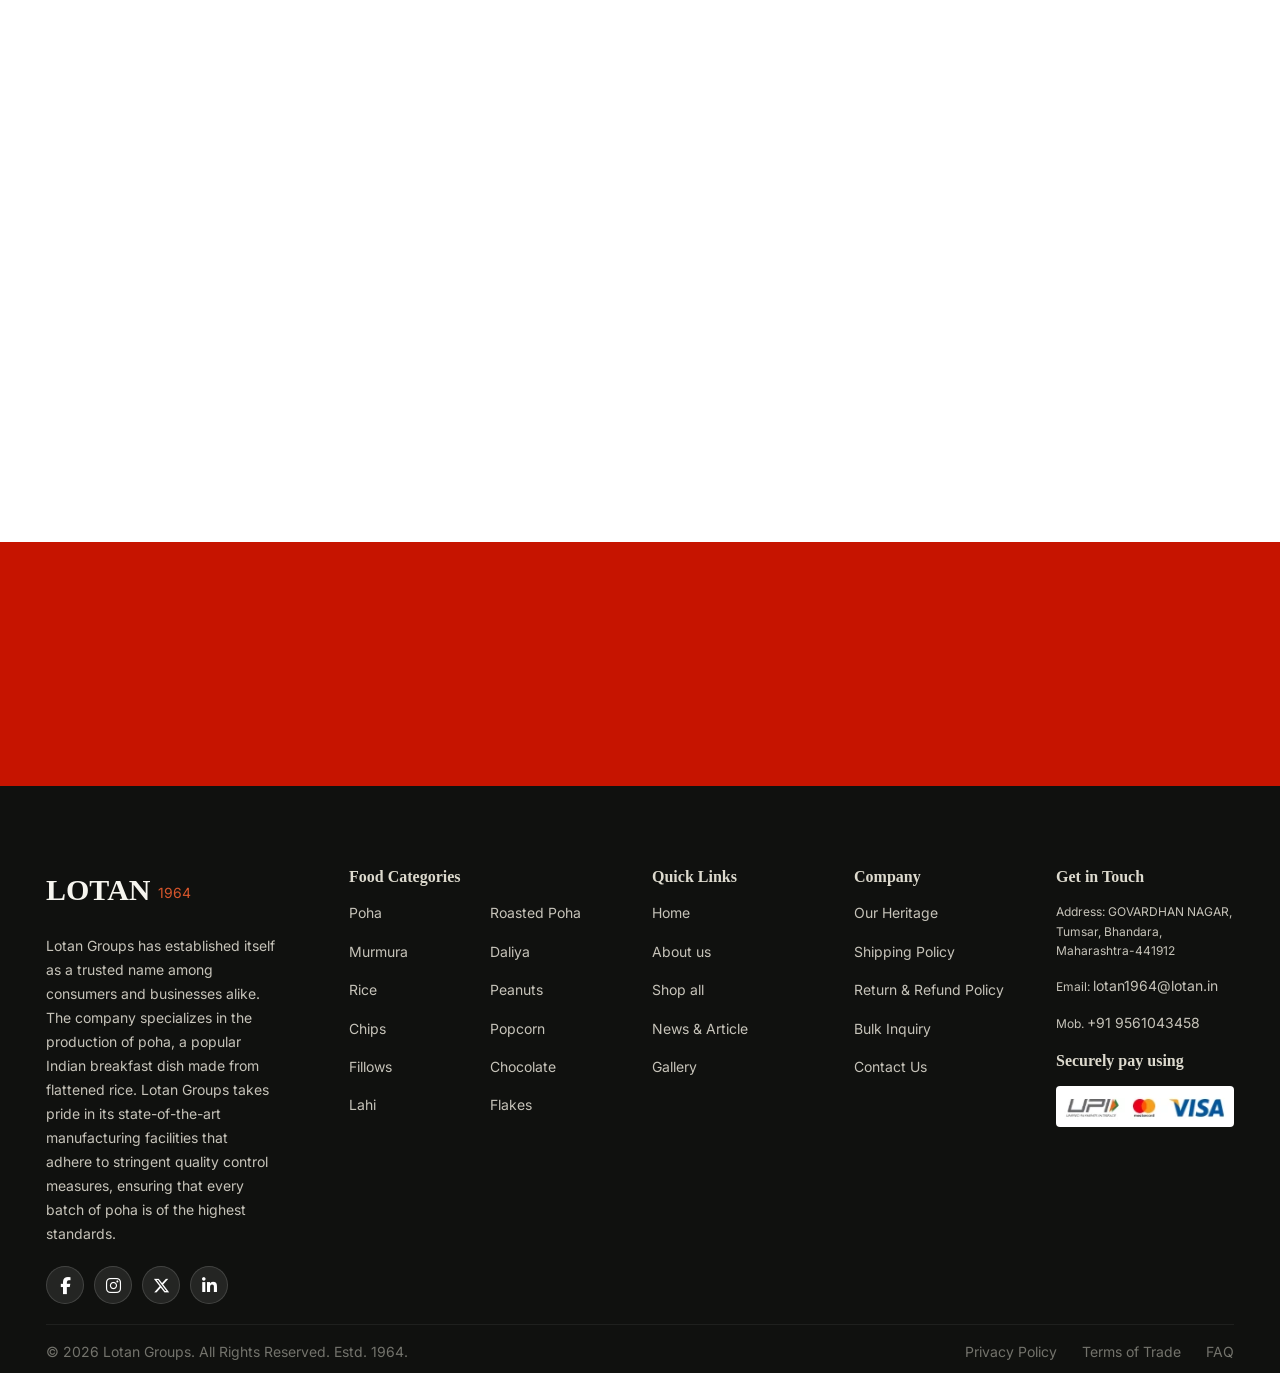
<file: shop.html>
<!doctype html>
<html lang="en">
  <head>
    <meta charset="utf-8" />
    <meta name="viewport" content="width=device-width, initial-scale=1" />
    <title>Shop by Categories | Lotan Groups</title>
    <meta
      name="description"
      content="Explore Lotan poha, murmura, rice, chips, peanuts and wholesome snacks by category."
    />
    <meta name="theme-color" content="#e52c16" />
    <meta property="og:title" content="Shop by Categories | Lotan Groups" />
    <meta
      property="og:description"
      content="Explore Lotan poha, murmura, rice, chips, peanuts and wholesome snacks by category."
    />
    <meta property="og:type" content="website" />
    <meta property="og:image" content="assets/images/lotan-logo.webp" />
    <link rel="icon" type="image/webp" href="assets/images/lotan-logo.webp" />
    <link
      rel="preload"
      href="assets/fonts/freeman-regular.ttf"
      as="font"
      type="font/ttf"
      crossorigin
    />
    <link rel="stylesheet" href="assets/vendor/bootstrap.min.css" />
    <link rel="stylesheet" href="assets/vendor/owl.carousel.min.css" />
    <link rel="stylesheet" href="assets/vendor/fontawesome/css/all.min.css" />
    <link rel="stylesheet" href="assets/css/style.css" />
  </head>
  <body class="shop-page">
    <a class="skip-link" href="#main-content">Skip to content</a>
    <header class="site-header">
      <nav class="navbar navbar-expand-lg container" aria-label="Main navigation">
        <a class="navbar-brand" href="index.html" aria-label="Lotan home">
          <img
            src="assets/images/lotan-logo.webp"
            alt="Lotan — Swad ka naya andaz"
            width="383"
            height="328"
            loading="eager"
            decoding="async"
          />
        </a>
        <button
          class="navbar-toggler"
          type="button"
          data-bs-toggle="collapse"
          data-bs-target="#main-navigation"
          aria-controls="main-navigation"
          aria-expanded="false"
          aria-label="Toggle navigation"
        >
          <svg
            class="icon icon-menu"
            viewBox="0 0 24 24"
            fill="none"
            stroke="currentColor"
            stroke-width="1.6"
            stroke-linecap="round"
            stroke-linejoin="round"
            aria-hidden="true"
          >
            <path d="M3 6h18M3 12h18M3 18h18" />
          </svg>
        </button>
        <div class="collapse navbar-collapse" id="main-navigation">
          <ul class="navbar-nav">
            <li class="nav-item">
              <a class="nav-link" href="index.html">Home</a>
            </li>
            <li class="nav-item">
              <a class="nav-link" href="about.html">About Us</a>
            </li>
            <li class="nav-item dropdown shop-navigation">
              <button
                class="nav-link dropdown-toggle active"
                type="button"
                data-bs-toggle="dropdown"
                aria-expanded="false"
              >
                Shop all
                <i class="fa-solid fa-chevron-down icon icon-chevron" aria-hidden="true"></i>
              </button>
              <div class="dropdown-menu shop-mega-menu">
                <div class="shop-menu-categories">
                  <span class="eyebrow">Explore categories</span>
                  <a href="shop.html">
                    <strong>POHA</strong>
                    <small>Quick, light, and flavor-packed comfort.</small>
                  </a>
                  <a href="shop.html">
                    <strong>MURMURA PUFFED RICE</strong>
                    <small>Crispy, light, and perfectly airy.</small>
                  </a>
                  <a href="shop.html">
                    <strong>RICE</strong>
                    <small>Nutritious, versatile, everyday meal essential.</small>
                  </a>
                  <a href="shop.html">
                    <strong>ROASTED CHIPS</strong>
                    <small>Crunchy, guilt-free, perfectly seasoned snacking.</small>
                  </a>
                  <a href="shop.html">
                    <strong>FILLOWS</strong>
                    <small>Crispy, chocolatey, bite-sized sweet treat.</small>
                  </a>
                  <a href="shop.html">
                    <strong>LAHI RICE KHEEL</strong>
                    <small>Crispy, light, and perfectly airy.</small>
                  </a>
                  <a href="shop.html">
                    <strong>DALIYA BROKEN WHEAT</strong>
                    <small>Wholesome, fiber-rich, healthy daily meal.</small>
                  </a>
                  <a href="shop.html" class="menu-view-all">See all categories</a>
                </div>
                <div class="shop-menu-feature">
                  <img
                    src="assets/images/jada-poha.webp"
                    alt="Jada poha packet"
                    width="500"
                    height="500"
                    loading="lazy"
                    decoding="async"
                  />
                  <span>POHA</span>
                  <p>
                    Flattened rice (poha) is the ultimate quick, light, and nutritious staple for a
                    wholesome meal.
                  </p>
                  <a href="product-detail.html">Explore now →</a>
                </div>
              </div>
            </li>
            <li class="nav-item">
              <a class="nav-link" href="recipes.html">Recipes</a>
            </li>
            <li class="nav-item">
              <a class="nav-link" href="index.html#lotan-news">Blogs</a>
            </li>
            <li class="nav-item">
              <a class="nav-link" href="contact.html">Contact</a>
            </li>
          </ul>
          <div class="header-actions">
            <button
              type="button"
              class="icon-button"
              data-bs-toggle="modal"
              data-bs-target="#search-modal"
              aria-label="Search products"
            >
              <svg
                class="icon icon-search"
                viewBox="0 0 24 24"
                fill="none"
                stroke="currentColor"
                stroke-width="1.6"
                stroke-linecap="round"
                stroke-linejoin="round"
                aria-hidden="true"
              >
                <circle cx="10.5" cy="10.5" r="6.5" />
                <path d="m16 16 5 5" />
              </svg>
            </button>
            <a href="sign-in.html" class="icon-button" aria-label="Sign in">
              <svg
                class="icon icon-user"
                viewBox="0 0 24 24"
                fill="none"
                stroke="currentColor"
                stroke-width="1.6"
                stroke-linecap="round"
                stroke-linejoin="round"
                aria-hidden="true"
              >
                <circle cx="12" cy="7" r="3.5" />
                <path d="M5 21v-3a7 7 0 0 1 14 0v3M8 14l4 3 4-3" />
              </svg>
            </a>
            <button
              class="icon-button"
              type="button"
              data-bs-toggle="modal"
              data-bs-target="#cart-modal"
              aria-label="View shopping bag"
            >
              <svg
                class="icon icon-bag"
                viewBox="0 0 24 24"
                fill="none"
                stroke="currentColor"
                stroke-width="1.6"
                stroke-linecap="round"
                stroke-linejoin="round"
                aria-hidden="true"
              >
                <rect x="5" y="6" width="14" height="15" rx="3" />
                <path d="M9 6V4h6v2M9 10a3 3 0 0 0 6 0" />
              </svg>
            </button>
            <a href="bulk-inquiry.html" class="bulk-inquiry-link">Inquire Bulk</a>
          </div>
        </div>
      </nav>
    </header>
    <main id="main-content">
      <section class="shop-categories">
        <div class="container">
          <h1 class="section-title">Shop by Categories</h1>
          <div class="owl-carousel category-carousel">
            <a class="shop-category-card" href="#products">
              <span>Poha</span>
              <img
                src="assets/images/jada-poha.webp"
                alt="Poha"
                width="500"
                height="500"
                loading="lazy"
                decoding="async"
              />
            </a>
            <a class="shop-category-card" href="#products">
              <span>Murmura</span>
              <img
                src="assets/images/lotan-murmura.webp"
                alt="Murmura"
                width="500"
                height="500"
                loading="lazy"
                decoding="async"
              />
            </a>
            <a class="shop-category-card" href="#products">
              <span>Rice</span>
              <img
                src="assets/images/rice.webp"
                alt="Rice"
                width="500"
                height="499"
                loading="lazy"
                decoding="async"
              />
            </a>
            <a class="shop-category-card" href="#products">
              <span>Chips</span>
              <img
                src="assets/images/chips.webp"
                alt="Chips"
                width="612"
                height="408"
                loading="lazy"
                decoding="async"
              />
            </a>
            <a class="shop-category-card" href="#products">
              <span>Fillows</span>
              <img
                src="assets/images/fillows.webp"
                alt="Fillows"
                width="250"
                height="250"
                loading="lazy"
                decoding="async"
              />
            </a>
            <a class="shop-category-card" href="#products">
              <span>Lahi</span>
              <img
                src="assets/images/lahi.webp"
                alt="Lahi"
                width="408"
                height="612"
                loading="lazy"
                decoding="async"
              />
            </a>
            <a class="shop-category-card" href="#products">
              <span>Roasted Poha</span>
              <img
                src="assets/images/roasted-poha.webp"
                alt="Roasted Poha"
                width="408"
                height="612"
                loading="lazy"
                decoding="async"
              />
            </a>
            <a class="shop-category-card" href="#products">
              <span>Daliya</span>
              <img
                src="assets/images/daliya.webp"
                alt="Daliya"
                width="433"
                height="577"
                loading="lazy"
                decoding="async"
              />
            </a>
            <a class="shop-category-card" href="#products">
              <span>Peanuts</span>
              <img
                src="assets/images/roasted-peanuts.webp"
                alt="Peanuts"
                width="300"
                height="300"
                loading="lazy"
                decoding="async"
              />
            </a>
            <a class="shop-category-card" href="#products">
              <span>Popcorn</span>
              <img
                src="assets/images/sweet-popcorn.webp"
                alt="Popcorn"
                width="300"
                height="300"
                loading="lazy"
                decoding="async"
              />
            </a>
            <a class="shop-category-card" href="#products">
              <span>Chocolate</span>
              <img
                src="assets/images/chocolate.webp"
                alt="Chocolate"
                width="233"
                height="350"
                loading="lazy"
                decoding="async"
              />
            </a>
            <a class="shop-category-card" href="#products">
              <span>Flakes</span>
              <img
                src="assets/images/corn-flakes.webp"
                alt="Flakes"
                width="300"
                height="300"
                loading="lazy"
                decoding="async"
              />
            </a>
          </div>
        </div>
      </section>
      <nav class="container page-breadcrumb" aria-label="Breadcrumb">
        <ol class="breadcrumb">
          <li class="breadcrumb-item">
            <a href="index.html">Home</a>
          </li>
          <li class="breadcrumb-item active" aria-current="page">Poha</li>
        </ol>
      </nav>
      <section class="shop-products container" id="products">
        <div class="shop-products-heading">
          <h2>Products (20)</h2>
          <div class="shop-sort">
            <label for="product-sort">Sort By:</label>
            <select class="form-select" id="product-sort">
              <option value="default">Default sorting</option>
              <option value="popular">By Popularity</option>
              <option value="rating">By average rating</option>
              <option value="latest">By latest</option>
              <option value="low">By low to high</option>
              <option value="high">By high to low</option>
            </select>
          </div>
        </div>
        <div class="product-grid">
          <article class="product-card">
            <a class="product-image" href="product-detail.html">
              <img
                src="assets/images/paper-poha.webp"
                alt="Paper Poha"
                width="600"
                height="677"
                loading="lazy"
                decoding="async"
              />
            </a>
            <p class="product-weight">Delightful · 250gm</p>
            <h3>
              <a href="product-detail.html">Paper Poha</a>
            </h3>
            <div class="product-order">
              <span>₹30.00</span>
              <a href="product-detail.html">Order</a>
            </div>
          </article>
          <article class="product-card">
            <a class="product-image" href="product-detail.html">
              <img
                src="assets/images/jowar-patla-poha.webp"
                alt="Jowar Patla Poha"
                width="600"
                height="780"
                loading="lazy"
                decoding="async"
              />
            </a>
            <p class="product-weight">Patla Poha · 250gm</p>
            <h3>
              <a href="product-detail.html">Jowar Patla Poha</a>
            </h3>
            <div class="product-order">
              <span>₹50.00</span>
              <a href="product-detail.html">Order</a>
            </div>
          </article>
          <article class="product-card">
            <a class="product-image" href="product-detail.html">
              <img
                src="assets/images/sweet-popcorn.webp"
                alt="Sweet Popcorn"
                width="300"
                height="300"
                loading="lazy"
                decoding="async"
              />
            </a>
            <p class="product-weight">Popcorn · 90g</p>
            <h3>
              <a href="product-detail.html">Sweet Popcorn</a>
            </h3>
            <div class="product-order">
              <span>₹45.00</span>
              <a href="product-detail.html">Order</a>
            </div>
          </article>
          <article class="product-card">
            <a class="product-image" href="product-detail.html">
              <img
                src="assets/images/gehu-murmura.webp"
                alt="Gehu Murmura"
                width="587"
                height="829"
                loading="lazy"
                decoding="async"
              />
            </a>
            <p class="product-weight">Murmura · 80g</p>
            <h3>
              <a href="product-detail.html">Gehu Murmura</a>
            </h3>
            <div class="product-order">
              <span>₹30.00</span>
              <a href="product-detail.html">Order</a>
            </div>
          </article>
          <article class="product-card">
            <a class="product-image" href="product-detail.html">
              <img
                src="assets/images/gujarati-mixture.webp"
                alt="Mixture–Gujrati Touch"
                width="3277"
                height="4096"
                loading="lazy"
                decoding="async"
              />
            </a>
            <p class="product-weight">Namkeen · 200gm</p>
            <h3>
              <a href="product-detail.html">Mixture–Gujrati Touch</a>
            </h3>
            <div class="product-order">
              <span>₹35.00</span>
              <a href="product-detail.html">Order</a>
            </div>
          </article>
          <article class="product-card">
            <a class="product-image" href="product-detail.html">
              <img
                src="assets/images/jada-poha.webp"
                alt="Paper Poha"
                width="500"
                height="500"
                loading="lazy"
                decoding="async"
              />
            </a>
            <p class="product-weight">Delightful · 250gm</p>
            <h3>
              <a href="product-detail.html">Paper Poha</a>
            </h3>
            <div class="product-order">
              <span>₹30.00</span>
              <a href="product-detail.html">Order</a>
            </div>
          </article>
          <article class="product-card">
            <a class="product-image" href="product-detail.html">
              <img
                src="assets/images/tomatino-gehu-murmura.webp"
                alt="Jowar Patla Poha"
                width="600"
                height="866"
                loading="lazy"
                decoding="async"
              />
            </a>
            <p class="product-weight">Patla Poha · 250gm</p>
            <h3>
              <a href="product-detail.html">Jowar Patla Poha</a>
            </h3>
            <div class="product-order">
              <span>₹50.00</span>
              <a href="product-detail.html">Order</a>
            </div>
          </article>
          <article class="product-card">
            <a class="product-image" href="product-detail.html">
              <img
                src="assets/images/corn-flakes.webp"
                alt="Sweet Popcorn"
                width="300"
                height="300"
                loading="lazy"
                decoding="async"
              />
            </a>
            <p class="product-weight">Popcorn · 90g</p>
            <h3>
              <a href="product-detail.html">Sweet Popcorn</a>
            </h3>
            <div class="product-order">
              <span>₹45.00</span>
              <a href="product-detail.html">Order</a>
            </div>
          </article>
          <article class="product-card">
            <a class="product-image" href="product-detail.html">
              <img
                src="assets/images/roasted-peanuts.webp"
                alt="Gehu Murmura"
                width="300"
                height="300"
                loading="lazy"
                decoding="async"
              />
            </a>
            <p class="product-weight">Murmura · 80g</p>
            <h3>
              <a href="product-detail.html">Gehu Murmura</a>
            </h3>
            <div class="product-order">
              <span>₹30.00</span>
              <a href="product-detail.html">Order</a>
            </div>
          </article>
          <article class="product-card">
            <a class="product-image" href="product-detail.html">
              <img
                src="assets/images/daliya.webp"
                alt="Mixture–Gujrati Touch"
                width="433"
                height="577"
                loading="lazy"
                decoding="async"
              />
            </a>
            <p class="product-weight">Namkeen · 200gm</p>
            <h3>
              <a href="product-detail.html">Mixture–Gujrati Touch</a>
            </h3>
            <div class="product-order">
              <span>₹35.00</span>
              <a href="product-detail.html">Order</a>
            </div>
          </article>
          <article class="product-card">
            <a class="product-image" href="product-detail.html">
              <img
                src="assets/images/paper-poha.webp"
                alt="Paper Poha"
                width="600"
                height="677"
                loading="lazy"
                decoding="async"
              />
            </a>
            <p class="product-weight">Delightful · 250gm</p>
            <h3>
              <a href="product-detail.html">Paper Poha</a>
            </h3>
            <div class="product-order">
              <span>₹30.00</span>
              <a href="product-detail.html">Order</a>
            </div>
          </article>
          <article class="product-card">
            <a class="product-image" href="product-detail.html">
              <img
                src="assets/images/jowar-patla-poha.webp"
                alt="Jowar Patla Poha"
                width="600"
                height="780"
                loading="lazy"
                decoding="async"
              />
            </a>
            <p class="product-weight">Patla Poha · 250gm</p>
            <h3>
              <a href="product-detail.html">Jowar Patla Poha</a>
            </h3>
            <div class="product-order">
              <span>₹50.00</span>
              <a href="product-detail.html">Order</a>
            </div>
          </article>
          <article class="product-card">
            <a class="product-image" href="product-detail.html">
              <img
                src="assets/images/sweet-popcorn.webp"
                alt="Sweet Popcorn"
                width="300"
                height="300"
                loading="lazy"
                decoding="async"
              />
            </a>
            <p class="product-weight">Popcorn · 90g</p>
            <h3>
              <a href="product-detail.html">Sweet Popcorn</a>
            </h3>
            <div class="product-order">
              <span>₹45.00</span>
              <a href="product-detail.html">Order</a>
            </div>
          </article>
          <article class="product-card">
            <a class="product-image" href="product-detail.html">
              <img
                src="assets/images/gehu-murmura.webp"
                alt="Gehu Murmura"
                width="587"
                height="829"
                loading="lazy"
                decoding="async"
              />
            </a>
            <p class="product-weight">Murmura · 80g</p>
            <h3>
              <a href="product-detail.html">Gehu Murmura</a>
            </h3>
            <div class="product-order">
              <span>₹30.00</span>
              <a href="product-detail.html">Order</a>
            </div>
          </article>
          <article class="product-card">
            <a class="product-image" href="product-detail.html">
              <img
                src="assets/images/gujarati-mixture.webp"
                alt="Mixture–Gujrati Touch"
                width="3277"
                height="4096"
                loading="lazy"
                decoding="async"
              />
            </a>
            <p class="product-weight">Namkeen · 200gm</p>
            <h3>
              <a href="product-detail.html">Mixture–Gujrati Touch</a>
            </h3>
            <div class="product-order">
              <span>₹35.00</span>
              <a href="product-detail.html">Order</a>
            </div>
          </article>
          <article class="product-card">
            <a class="product-image" href="product-detail.html">
              <img
                src="assets/images/jada-poha.webp"
                alt="Paper Poha"
                width="500"
                height="500"
                loading="lazy"
                decoding="async"
              />
            </a>
            <p class="product-weight">Delightful · 250gm</p>
            <h3>
              <a href="product-detail.html">Paper Poha</a>
            </h3>
            <div class="product-order">
              <span>₹30.00</span>
              <a href="product-detail.html">Order</a>
            </div>
          </article>
          <article class="product-card">
            <a class="product-image" href="product-detail.html">
              <img
                src="assets/images/tomatino-gehu-murmura.webp"
                alt="Jowar Patla Poha"
                width="600"
                height="866"
                loading="lazy"
                decoding="async"
              />
            </a>
            <p class="product-weight">Patla Poha · 250gm</p>
            <h3>
              <a href="product-detail.html">Jowar Patla Poha</a>
            </h3>
            <div class="product-order">
              <span>₹50.00</span>
              <a href="product-detail.html">Order</a>
            </div>
          </article>
          <article class="product-card">
            <a class="product-image" href="product-detail.html">
              <img
                src="assets/images/corn-flakes.webp"
                alt="Sweet Popcorn"
                width="300"
                height="300"
                loading="lazy"
                decoding="async"
              />
            </a>
            <p class="product-weight">Popcorn · 90g</p>
            <h3>
              <a href="product-detail.html">Sweet Popcorn</a>
            </h3>
            <div class="product-order">
              <span>₹45.00</span>
              <a href="product-detail.html">Order</a>
            </div>
          </article>
          <article class="product-card">
            <a class="product-image" href="product-detail.html">
              <img
                src="assets/images/roasted-peanuts.webp"
                alt="Gehu Murmura"
                width="300"
                height="300"
                loading="lazy"
                decoding="async"
              />
            </a>
            <p class="product-weight">Murmura · 80g</p>
            <h3>
              <a href="product-detail.html">Gehu Murmura</a>
            </h3>
            <div class="product-order">
              <span>₹30.00</span>
              <a href="product-detail.html">Order</a>
            </div>
          </article>
          <article class="product-card">
            <a class="product-image" href="product-detail.html">
              <img
                src="assets/images/daliya.webp"
                alt="Mixture–Gujrati Touch"
                width="433"
                height="577"
                loading="lazy"
                decoding="async"
              />
            </a>
            <p class="product-weight">Namkeen · 200gm</p>
            <h3>
              <a href="product-detail.html">Mixture–Gujrati Touch</a>
            </h3>
            <div class="product-order">
              <span>₹35.00</span>
              <a href="product-detail.html">Order</a>
            </div>
          </article>
        </div>
      </section>
    </main>
    <section class="contact-strip" aria-labelledby="contact-strip-title">
      <div class="container text-center">
        <h2 id="contact-strip-title">Have questions? Reach out to us</h2>
        <p>Mon to Sat: 10am - 7pm | Sun: 10am - 5pm</p>
        <div class="contact-strip-links">
          <a href="tel:+919561043458">
            <svg
              class="icon icon-phone"
              viewBox="0 0 24 24"
              fill="none"
              stroke="currentColor"
              stroke-width="1.6"
              stroke-linecap="round"
              stroke-linejoin="round"
              aria-hidden="true"
            >
              <path
                d="m5 3 4 4-2 3a15 15 0 0 0 7 7l3-2 4 4-2 3C9 22 2 15 2 5zM14 3a8 8 0 0 1 7 7M14 7a4 4 0 0 1 3 3"
              />
            </svg>
            +91-9561043458</a
          >
          <a href="https://wa.me/919561043458" target="_blank" rel="noopener"
            >Chat with us
            <i class="fa-brands fa-whatsapp icon icon-whatsapp" aria-hidden="true"></i>
          </a>
        </div>
      </div>
    </section>
    <footer class="site-footer">
      <div class="container-fluid footer-container">
        <div class="row gy-5">
          <div class="col-lg-3 footer-about">
            <a class="footer-wordmark" href="index.html">LOTAN <span>1964</span> </a>
            <p>
              Lotan Groups has established itself as a trusted name among consumers and businesses
              alike. The company specializes in the production of poha, a popular Indian breakfast
              dish made from flattened rice. Lotan Groups takes pride in its state-of-the-art
              manufacturing facilities that adhere to stringent quality control measures, ensuring
              that every batch of poha is of the highest standards.
            </p>
            <div class="footer-socials" aria-label="Social media">
              <a href="#" aria-label="facebook">
                <i class="fa-brands fa-facebook-f icon icon-facebook" aria-hidden="true"></i>
              </a>
              <a href="#" aria-label="instagram">
                <i class="fa-brands fa-instagram icon icon-instagram" aria-hidden="true"></i>
              </a>
              <a href="#" aria-label="X (Twitter)">
                <i class="fa-brands fa-x-twitter icon icon-twitter" aria-hidden="true"></i>
              </a>
              <a href="#" aria-label="linkedin">
                <i class="fa-brands fa-linkedin-in icon icon-linkedin" aria-hidden="true"></i>
              </a>
            </div>
          </div>
          <div class="col-6 col-lg-3">
            <h2>Food Categories</h2>
            <ul class="footer-category-links">
              <li>
                <a href="shop.html">Poha</a>
              </li>
              <li>
                <a href="shop.html">Murmura</a>
              </li>
              <li>
                <a href="shop.html">Rice</a>
              </li>
              <li>
                <a href="shop.html">Chips</a>
              </li>
              <li>
                <a href="shop.html">Fillows</a>
              </li>
              <li>
                <a href="shop.html">Lahi</a>
              </li>
              <li>
                <a href="shop.html">Roasted Poha</a>
              </li>
              <li>
                <a href="shop.html">Daliya</a>
              </li>
              <li>
                <a href="shop.html">Peanuts</a>
              </li>
              <li>
                <a href="shop.html">Popcorn</a>
              </li>
              <li>
                <a href="shop.html">Chocolate</a>
              </li>
              <li>
                <a href="shop.html">Flakes</a>
              </li>
            </ul>
          </div>
          <div class="col-6 col-lg-2">
            <h2>Quick Links</h2>
            <ul>
              <li>
                <a href="index.html">Home</a>
              </li>
              <li>
                <a href="about.html">About us</a>
              </li>
              <li>
                <a href="shop.html">Shop all</a>
              </li>
              <li>
                <a href="index.html#lotan-news">News & Article</a>
              </li>
              <li>
                <a href="recipes.html">Gallery</a>
              </li>
            </ul>
          </div>
          <div class="col-6 col-lg-2">
            <h2>Company</h2>
            <ul>
              <li>
                <a href="about.html">Our Heritage</a>
              </li>
              <li>
                <a href="shipping-policy.html">Shipping Policy</a>
              </li>
              <li>
                <a href="return-refund-policy.html">Return & Refund Policy</a>
              </li>
              <li>
                <a href="bulk-inquiry.html">Bulk Inquiry</a>
              </li>
              <li>
                <a href="contact.html">Contact Us</a>
              </li>
            </ul>
          </div>
          <div class="col-6 col-lg-2 footer-contact">
            <h2>Get in Touch</h2>
            <p>Address: GOVARDHAN NAGAR,<br />Tumsar, Bhandara, Maharashtra-441912</p>
            <p>Email: <a href="mailto:lotan1964@lotan.in">lotan1964@lotan.in</a></p>
            <p>Mob. <a href="tel:+919561043458">+91 9561043458</a></p>
            <h2>Securely pay using</h2>
            <img
              src="assets/images/payment-methods.webp"
              alt="UPI, Mastercard and Visa"
              width="189"
              height="35"
              class="payment-methods"
              loading="lazy"
              decoding="async"
            />
          </div>
        </div>
        <div class="footer-bottom">
          <p>© 2026 Lotan Groups. All Rights Reserved. Estd. 1964.</p>
          <div>
            <a href="privacy-policy.html">Privacy Policy</a>
            <a href="terms-conditions.html">Terms of Trade</a>
            <a href="contact.html">FAQ</a>
          </div>
        </div>
      </div>
    </footer>
    <div
      class="modal fade"
      id="search-modal"
      tabindex="-1"
      aria-labelledby="search-title"
      aria-hidden="true"
    >
      <div class="modal-dialog modal-dialog-centered">
        <div class="modal-content">
          <div class="modal-header">
            <h2 class="modal-title" id="search-title">Find your favourites</h2>
            <button
              type="button"
              class="btn-close"
              data-bs-dismiss="modal"
              aria-label="Close"
            ></button>
          </div>
          <div class="modal-body">
            <label class="form-label" for="product-search">Search products</label>
            <input
              class="form-control"
              id="product-search"
              type="search"
              placeholder="Poha, murmura, popcorn…"
            />
            <ul class="search-results">
              <li>
                <a href="product-detail.html">Paper Poha</a>
              </li>
              <li>
                <a href="product-detail.html">Jowar Patla Poha</a>
              </li>
              <li>
                <a href="product-detail.html">Sweet Popcorn</a>
              </li>
              <li>
                <a href="product-detail.html">Gehu Murmura</a>
              </li>
              <li>
                <a href="product-detail.html">Mixture–Gujrati Touch</a>
              </li>
            </ul>
            <p class="search-empty" hidden>No matching products.</p>
          </div>
        </div>
      </div>
    </div>
    <div
      class="modal fade"
      id="cart-modal"
      tabindex="-1"
      aria-labelledby="cart-title"
      aria-hidden="true"
    >
      <div class="modal-dialog modal-dialog-centered">
        <div class="modal-content">
          <div class="modal-header">
            <h2 class="modal-title" id="cart-title">Shopping bag</h2>
            <button
              type="button"
              class="btn-close"
              data-bs-dismiss="modal"
              aria-label="Close"
            ></button>
          </div>
          <div class="modal-body">
            <p>Your shopping bag is empty.</p>
            <a href="shop.html" class="btn btn-brand">Explore products</a>
          </div>
        </div>
      </div>
    </div>
    <div
      class="modal fade"
      id="static-notice"
      tabindex="-1"
      aria-labelledby="static-notice-title"
      aria-hidden="true"
    >
      <div class="modal-dialog modal-dialog-centered">
        <div class="modal-content">
          <div class="modal-header">
            <h2 class="modal-title" id="static-notice-title">Thank you for your interest</h2>
            <button
              type="button"
              class="btn-close"
              data-bs-dismiss="modal"
              aria-label="Close"
            ></button>
          </div>
          <div class="modal-body">
            <p>
              This is a website preview. Online ordering and form submissions are not connected yet.
            </p>
            <a href="tel:+919561043458" class="btn btn-brand">Call Lotan</a>
          </div>
        </div>
      </div>
    </div>
    <script src="assets/vendor/jquery.min.js"></script>
    <script src="assets/vendor/bootstrap.bundle.min.js"></script>
    <script src="assets/vendor/owl.carousel.min.js"></script>
    <script src="assets/js/main.js"></script>
  </body>
</html>
</file>
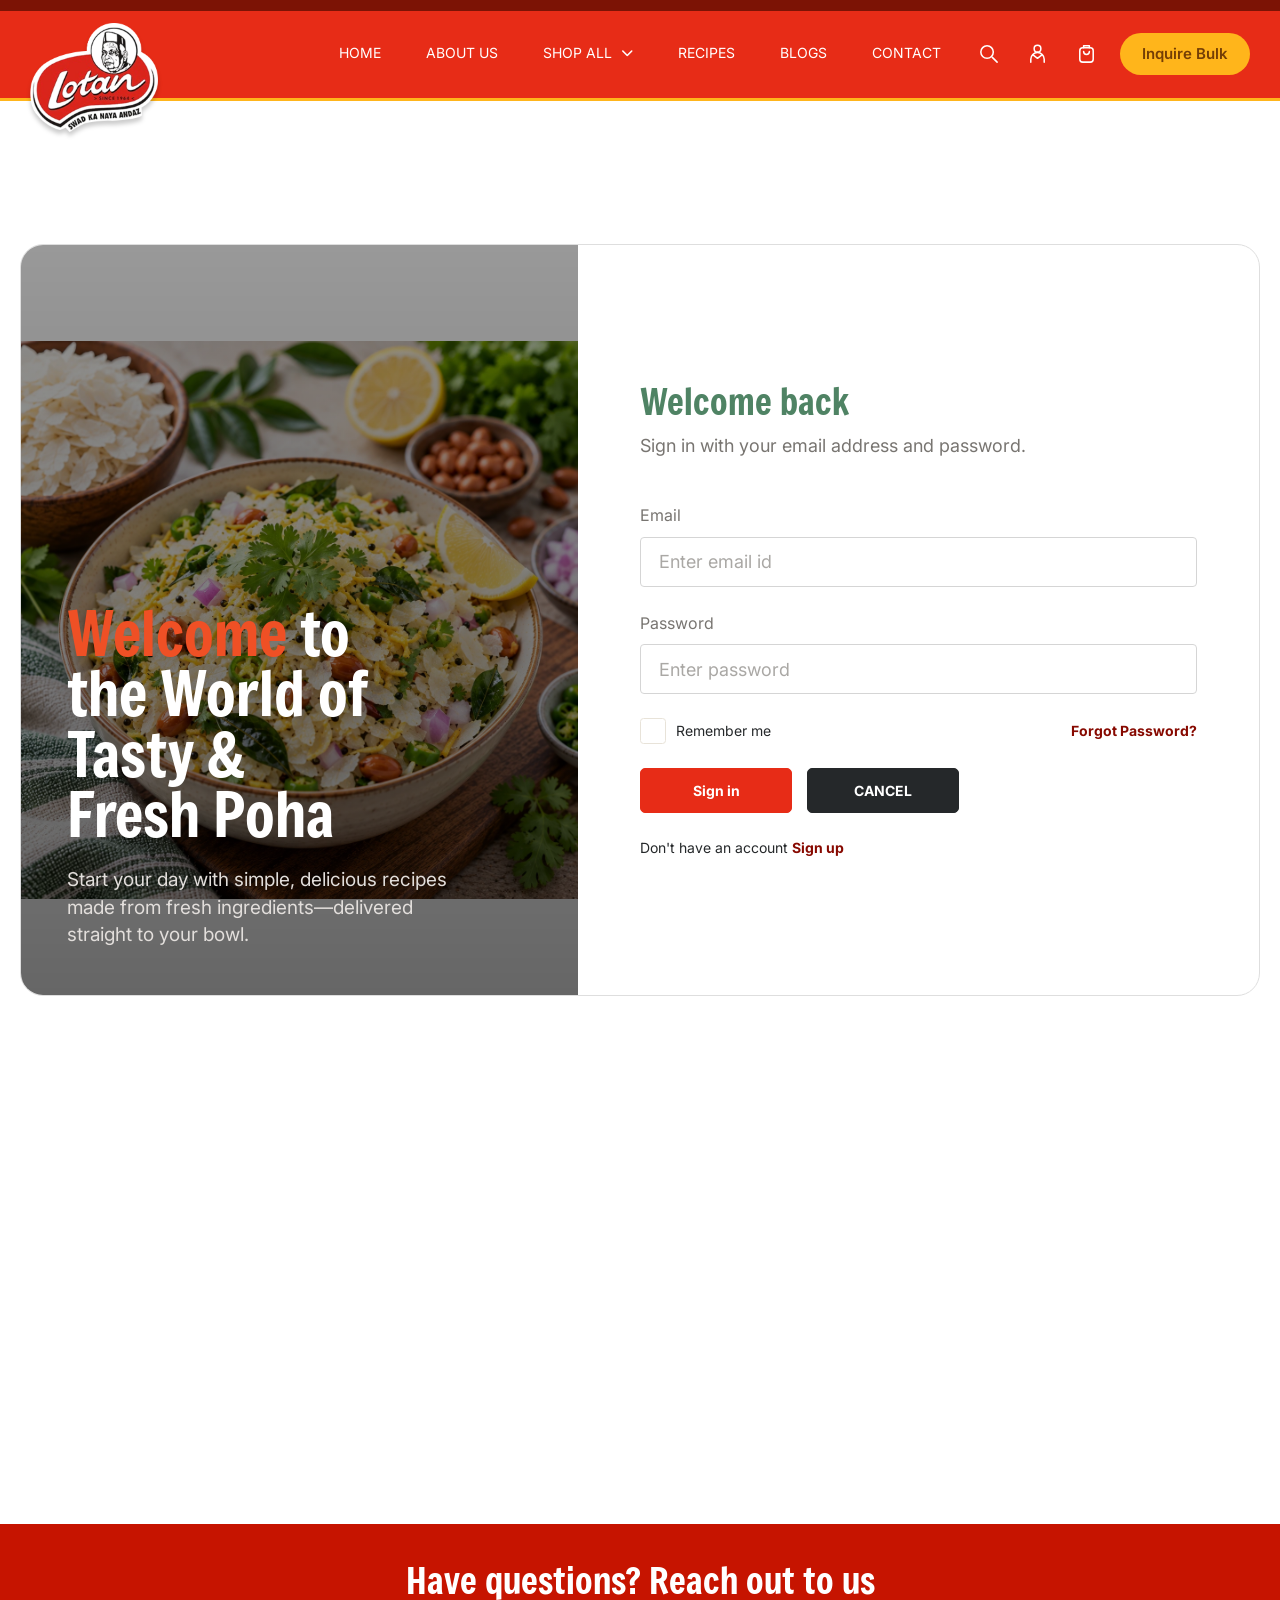
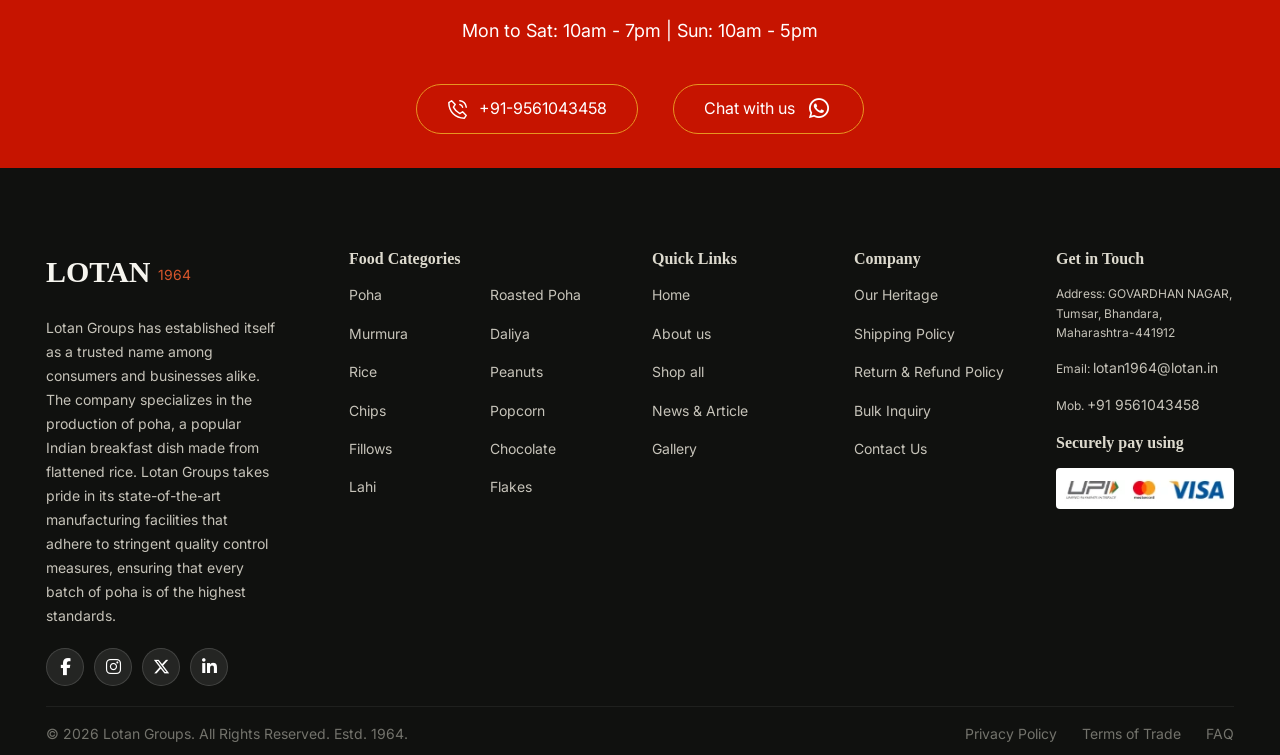
<file: sign-in.html>
<!doctype html>
<html lang="en">
  <head>
    <meta charset="utf-8" />
    <meta name="viewport" content="width=device-width, initial-scale=1" />
    <title>Sign In | Lotan Groups</title>
    <meta name="description" content="Sign in to your Lotan account." />
    <meta name="theme-color" content="#e52c16" />
    <meta property="og:title" content="Sign In | Lotan Groups" />
    <meta property="og:description" content="Sign in to your Lotan account." />
    <meta property="og:type" content="website" />
    <meta property="og:image" content="assets/images/lotan-logo.webp" />
    <link rel="icon" type="image/webp" href="assets/images/lotan-logo.webp" />
    <link
      rel="preload"
      href="assets/fonts/freeman-regular.ttf"
      as="font"
      type="font/ttf"
      crossorigin
    />
    <link rel="stylesheet" href="assets/vendor/bootstrap.min.css" />
    <link rel="stylesheet" href="assets/vendor/owl.carousel.min.css" />
    <link rel="stylesheet" href="assets/vendor/fontawesome/css/all.min.css" />
    <link rel="stylesheet" href="assets/css/style.css" />
  </head>
  <body class="account-page">
    <a class="skip-link" href="#main-content">Skip to content</a>
    <header class="site-header">
      <nav class="navbar navbar-expand-lg container" aria-label="Main navigation">
        <a class="navbar-brand" href="index.html" aria-label="Lotan home">
          <img
            src="assets/images/lotan-logo.webp"
            alt="Lotan — Swad ka naya andaz"
            width="383"
            height="328"
            loading="eager"
            decoding="async"
          />
        </a>
        <button
          class="navbar-toggler"
          type="button"
          data-bs-toggle="collapse"
          data-bs-target="#main-navigation"
          aria-controls="main-navigation"
          aria-expanded="false"
          aria-label="Toggle navigation"
        >
          <svg
            class="icon icon-menu"
            viewBox="0 0 24 24"
            fill="none"
            stroke="currentColor"
            stroke-width="1.6"
            stroke-linecap="round"
            stroke-linejoin="round"
            aria-hidden="true"
          >
            <path d="M3 6h18M3 12h18M3 18h18" />
          </svg>
        </button>
        <div class="collapse navbar-collapse" id="main-navigation">
          <ul class="navbar-nav">
            <li class="nav-item">
              <a class="nav-link" href="index.html">Home</a>
            </li>
            <li class="nav-item">
              <a class="nav-link" href="about.html">About Us</a>
            </li>
            <li class="nav-item dropdown shop-navigation">
              <button
                class="nav-link dropdown-toggle"
                type="button"
                data-bs-toggle="dropdown"
                aria-expanded="false"
              >
                Shop all
                <i class="fa-solid fa-chevron-down icon icon-chevron" aria-hidden="true"></i>
              </button>
              <div class="dropdown-menu shop-mega-menu">
                <div class="shop-menu-categories">
                  <span class="eyebrow">Explore categories</span>
                  <a href="shop.html">
                    <strong>POHA</strong>
                    <small>Quick, light, and flavor-packed comfort.</small>
                  </a>
                  <a href="shop.html">
                    <strong>MURMURA PUFFED RICE</strong>
                    <small>Crispy, light, and perfectly airy.</small>
                  </a>
                  <a href="shop.html">
                    <strong>RICE</strong>
                    <small>Nutritious, versatile, everyday meal essential.</small>
                  </a>
                  <a href="shop.html">
                    <strong>ROASTED CHIPS</strong>
                    <small>Crunchy, guilt-free, perfectly seasoned snacking.</small>
                  </a>
                  <a href="shop.html">
                    <strong>FILLOWS</strong>
                    <small>Crispy, chocolatey, bite-sized sweet treat.</small>
                  </a>
                  <a href="shop.html">
                    <strong>LAHI RICE KHEEL</strong>
                    <small>Crispy, light, and perfectly airy.</small>
                  </a>
                  <a href="shop.html">
                    <strong>DALIYA BROKEN WHEAT</strong>
                    <small>Wholesome, fiber-rich, healthy daily meal.</small>
                  </a>
                  <a href="shop.html" class="menu-view-all">See all categories</a>
                </div>
                <div class="shop-menu-feature">
                  <img
                    src="assets/images/jada-poha.webp"
                    alt="Jada poha packet"
                    width="500"
                    height="500"
                    loading="lazy"
                    decoding="async"
                  />
                  <span>POHA</span>
                  <p>
                    Flattened rice (poha) is the ultimate quick, light, and nutritious staple for a
                    wholesome meal.
                  </p>
                  <a href="product-detail.html">Explore now →</a>
                </div>
              </div>
            </li>
            <li class="nav-item">
              <a class="nav-link" href="recipes.html">Recipes</a>
            </li>
            <li class="nav-item">
              <a class="nav-link" href="index.html#lotan-news">Blogs</a>
            </li>
            <li class="nav-item">
              <a class="nav-link" href="contact.html">Contact</a>
            </li>
          </ul>
          <div class="header-actions">
            <button
              type="button"
              class="icon-button"
              data-bs-toggle="modal"
              data-bs-target="#search-modal"
              aria-label="Search products"
            >
              <svg
                class="icon icon-search"
                viewBox="0 0 24 24"
                fill="none"
                stroke="currentColor"
                stroke-width="1.6"
                stroke-linecap="round"
                stroke-linejoin="round"
                aria-hidden="true"
              >
                <circle cx="10.5" cy="10.5" r="6.5" />
                <path d="m16 16 5 5" />
              </svg>
            </button>
            <a href="sign-in.html" class="icon-button" aria-label="Sign in">
              <svg
                class="icon icon-user"
                viewBox="0 0 24 24"
                fill="none"
                stroke="currentColor"
                stroke-width="1.6"
                stroke-linecap="round"
                stroke-linejoin="round"
                aria-hidden="true"
              >
                <circle cx="12" cy="7" r="3.5" />
                <path d="M5 21v-3a7 7 0 0 1 14 0v3M8 14l4 3 4-3" />
              </svg>
            </a>
            <button
              class="icon-button"
              type="button"
              data-bs-toggle="modal"
              data-bs-target="#cart-modal"
              aria-label="View shopping bag"
            >
              <svg
                class="icon icon-bag"
                viewBox="0 0 24 24"
                fill="none"
                stroke="currentColor"
                stroke-width="1.6"
                stroke-linecap="round"
                stroke-linejoin="round"
                aria-hidden="true"
              >
                <rect x="5" y="6" width="14" height="15" rx="3" />
                <path d="M9 6V4h6v2M9 10a3 3 0 0 0 6 0" />
              </svg>
            </button>
            <a href="bulk-inquiry.html" class="bulk-inquiry-link">Inquire Bulk</a>
          </div>
        </div>
      </nav>
    </header>
    <main id="main-content">
      <section class="account-panel">
        <div class="account-welcome">
          <img
            src="assets/images/fresh-poha-bowl.webp"
            alt="Fresh poha with herbs, peanuts and lemon"
            width="1254"
            height="1254"
            loading="eager"
            decoding="async"
          />
          <div>
            <p class="account-welcome-title">
              <span>Welcome</span> to<br />the World of<br />Tasty &amp;<br />Fresh Poha
            </p>
            <p>
              Start your day with simple, delicious recipes made from fresh ingredients—delivered
              straight to your bowl.
            </p>
          </div>
        </div>
        <div class="account-form">
          <h1>Welcome back</h1>
          <p>Sign in with your email address and password.</p>
          <form class="preview-form">
            <div class="">
              <label class="form-label" for="account-email">Email</label>
              <input
                class="form-control"
                type="email"
                id="account-email"
                name="account-email"
                placeholder="Enter email id"
                autocomplete="email"
                required
              />
            </div>
            <div class="">
              <label class="form-label" for="account-password">Password</label>
              <input
                class="form-control"
                type="password"
                id="account-password"
                name="account-password"
                placeholder="Enter password"
                minlength="8"
                autocomplete="current-password"
                required
              />
            </div>
            <div class="account-options">
              <label>
                <input type="checkbox" class="form-check-input" name="remember" /> Remember
                me</label
              >
              <button
                type="button"
                class="text-button"
                data-bs-toggle="modal"
                data-bs-target="#forgot-password-modal"
              >
                Forgot Password?
              </button>
            </div>
            <div class="form-actions">
              <button class="btn btn-brand" type="submit">Sign in</button>
              <button class="btn btn-dark" type="reset">CANCEL</button>
            </div>
            <p class="form-status" role="status"></p>
            <p class="account-switch">Don't have an account <a href="sign-up.html">Sign up</a></p>
          </form>
        </div>
      </section>
    <div class="modal fade" id="forgot-password-modal" tabindex="-1" aria-labelledby="forgot-password-title" aria-hidden="true"><div class="modal-dialog modal-dialog-centered"><div class="modal-content"><div class="modal-header"><h2 class="modal-title" id="forgot-password-title">Forgot Password?</h2><button type="button" class="btn-close" data-bs-dismiss="modal" aria-label="Close password reset"></button></div><div class="modal-body"><p>Enter the email address associated with your account.</p><form id="forgot-password-form"><label class="form-label" for="reset-email">Email ID</label><input class="form-control" id="reset-email" name="email" type="email" autocomplete="email" placeholder="Enter email id" required><div class="form-actions mt-4"><button class="btn btn-brand" type="submit">Reset password</button><button class="text-button" type="button" data-bs-dismiss="modal">Back to sign in</button></div><p class="form-status mt-3 mb-0" role="status"></p></form></div></div></div></div></main>
    <section class="contact-strip" aria-labelledby="contact-strip-title">
      <div class="container text-center">
        <h2 id="contact-strip-title">Have questions? Reach out to us</h2>
        <p>Mon to Sat: 10am - 7pm | Sun: 10am - 5pm</p>
        <div class="contact-strip-links">
          <a href="tel:+919561043458">
            <svg
              class="icon icon-phone"
              viewBox="0 0 24 24"
              fill="none"
              stroke="currentColor"
              stroke-width="1.6"
              stroke-linecap="round"
              stroke-linejoin="round"
              aria-hidden="true"
            >
              <path
                d="m5 3 4 4-2 3a15 15 0 0 0 7 7l3-2 4 4-2 3C9 22 2 15 2 5zM14 3a8 8 0 0 1 7 7M14 7a4 4 0 0 1 3 3"
              />
            </svg>
            +91-9561043458</a
          >
          <a href="https://wa.me/919561043458" target="_blank" rel="noopener"
            >Chat with us
            <i class="fa-brands fa-whatsapp icon icon-whatsapp" aria-hidden="true"></i>
          </a>
        </div>
      </div>
    </section>
    <footer class="site-footer">
      <div class="container-fluid footer-container">
        <div class="row gy-5">
          <div class="col-lg-3 footer-about">
            <a class="footer-wordmark" href="index.html">LOTAN <span>1964</span> </a>
            <p>
              Lotan Groups has established itself as a trusted name among consumers and businesses
              alike. The company specializes in the production of poha, a popular Indian breakfast
              dish made from flattened rice. Lotan Groups takes pride in its state-of-the-art
              manufacturing facilities that adhere to stringent quality control measures, ensuring
              that every batch of poha is of the highest standards.
            </p>
            <div class="footer-socials" aria-label="Social media">
              <a href="#" aria-label="facebook">
                <i class="fa-brands fa-facebook-f icon icon-facebook" aria-hidden="true"></i>
              </a>
              <a href="#" aria-label="instagram">
                <i class="fa-brands fa-instagram icon icon-instagram" aria-hidden="true"></i>
              </a>
              <a href="#" aria-label="X (Twitter)">
                <i class="fa-brands fa-x-twitter icon icon-twitter" aria-hidden="true"></i>
              </a>
              <a href="#" aria-label="linkedin">
                <i class="fa-brands fa-linkedin-in icon icon-linkedin" aria-hidden="true"></i>
              </a>
            </div>
          </div>
          <div class="col-6 col-lg-3">
            <h2>Food Categories</h2>
            <ul class="footer-category-links">
              <li>
                <a href="shop.html">Poha</a>
              </li>
              <li>
                <a href="shop.html">Murmura</a>
              </li>
              <li>
                <a href="shop.html">Rice</a>
              </li>
              <li>
                <a href="shop.html">Chips</a>
              </li>
              <li>
                <a href="shop.html">Fillows</a>
              </li>
              <li>
                <a href="shop.html">Lahi</a>
              </li>
              <li>
                <a href="shop.html">Roasted Poha</a>
              </li>
              <li>
                <a href="shop.html">Daliya</a>
              </li>
              <li>
                <a href="shop.html">Peanuts</a>
              </li>
              <li>
                <a href="shop.html">Popcorn</a>
              </li>
              <li>
                <a href="shop.html">Chocolate</a>
              </li>
              <li>
                <a href="shop.html">Flakes</a>
              </li>
            </ul>
          </div>
          <div class="col-6 col-lg-2">
            <h2>Quick Links</h2>
            <ul>
              <li>
                <a href="index.html">Home</a>
              </li>
              <li>
                <a href="about.html">About us</a>
              </li>
              <li>
                <a href="shop.html">Shop all</a>
              </li>
              <li>
                <a href="index.html#lotan-news">News & Article</a>
              </li>
              <li>
                <a href="recipes.html">Gallery</a>
              </li>
            </ul>
          </div>
          <div class="col-6 col-lg-2">
            <h2>Company</h2>
            <ul>
              <li>
                <a href="about.html">Our Heritage</a>
              </li>
              <li>
                <a href="shipping-policy.html">Shipping Policy</a>
              </li>
              <li>
                <a href="return-refund-policy.html">Return & Refund Policy</a>
              </li>
              <li>
                <a href="bulk-inquiry.html">Bulk Inquiry</a>
              </li>
              <li>
                <a href="contact.html">Contact Us</a>
              </li>
            </ul>
          </div>
          <div class="col-6 col-lg-2 footer-contact">
            <h2>Get in Touch</h2>
            <p>Address: GOVARDHAN NAGAR,<br />Tumsar, Bhandara, Maharashtra-441912</p>
            <p>Email: <a href="mailto:lotan1964@lotan.in">lotan1964@lotan.in</a></p>
            <p>Mob. <a href="tel:+919561043458">+91 9561043458</a></p>
            <h2>Securely pay using</h2>
            <img
              src="assets/images/payment-methods.webp"
              alt="UPI, Mastercard and Visa"
              width="189"
              height="35"
              class="payment-methods"
              loading="lazy"
              decoding="async"
            />
          </div>
        </div>
        <div class="footer-bottom">
          <p>© 2026 Lotan Groups. All Rights Reserved. Estd. 1964.</p>
          <div>
            <a href="privacy-policy.html">Privacy Policy</a>
            <a href="terms-conditions.html">Terms of Trade</a>
            <a href="contact.html">FAQ</a>
          </div>
        </div>
      </div>
    </footer>
    <div
      class="modal fade"
      id="search-modal"
      tabindex="-1"
      aria-labelledby="search-title"
      aria-hidden="true"
    >
      <div class="modal-dialog modal-dialog-centered">
        <div class="modal-content">
          <div class="modal-header">
            <h2 class="modal-title" id="search-title">Find your favourites</h2>
            <button
              type="button"
              class="btn-close"
              data-bs-dismiss="modal"
              aria-label="Close"
            ></button>
          </div>
          <div class="modal-body">
            <label class="form-label" for="product-search">Search products</label>
            <input
              class="form-control"
              id="product-search"
              type="search"
              placeholder="Poha, murmura, popcorn…"
            />
            <ul class="search-results">
              <li>
                <a href="product-detail.html">Paper Poha</a>
              </li>
              <li>
                <a href="product-detail.html">Jowar Patla Poha</a>
              </li>
              <li>
                <a href="product-detail.html">Sweet Popcorn</a>
              </li>
              <li>
                <a href="product-detail.html">Gehu Murmura</a>
              </li>
              <li>
                <a href="product-detail.html">Mixture–Gujrati Touch</a>
              </li>
            </ul>
            <p class="search-empty" hidden>No matching products.</p>
          </div>
        </div>
      </div>
    </div>
    <div
      class="modal fade"
      id="cart-modal"
      tabindex="-1"
      aria-labelledby="cart-title"
      aria-hidden="true"
    >
      <div class="modal-dialog modal-dialog-centered">
        <div class="modal-content">
          <div class="modal-header">
            <h2 class="modal-title" id="cart-title">Shopping bag</h2>
            <button
              type="button"
              class="btn-close"
              data-bs-dismiss="modal"
              aria-label="Close"
            ></button>
          </div>
          <div class="modal-body">
            <p>Your shopping bag is empty.</p>
            <a href="shop.html" class="btn btn-brand">Explore products</a>
          </div>
        </div>
      </div>
    </div>
    <div
      class="modal fade"
      id="static-notice"
      tabindex="-1"
      aria-labelledby="static-notice-title"
      aria-hidden="true"
    >
      <div class="modal-dialog modal-dialog-centered">
        <div class="modal-content">
          <div class="modal-header">
            <h2 class="modal-title" id="static-notice-title">Thank you for your interest</h2>
            <button
              type="button"
              class="btn-close"
              data-bs-dismiss="modal"
              aria-label="Close"
            ></button>
          </div>
          <div class="modal-body">
            <p>
              This is a website preview. Online ordering and form submissions are not connected yet.
            </p>
            <a href="tel:+919561043458" class="btn btn-brand">Call Lotan</a>
          </div>
        </div>
      </div>
    </div>
    <script src="assets/vendor/jquery.min.js"></script>
    <script src="assets/vendor/bootstrap.bundle.min.js"></script>
    <script src="assets/vendor/owl.carousel.min.js"></script>
    <script src="assets/js/main.js"></script>
  </body>
</html>
</file>
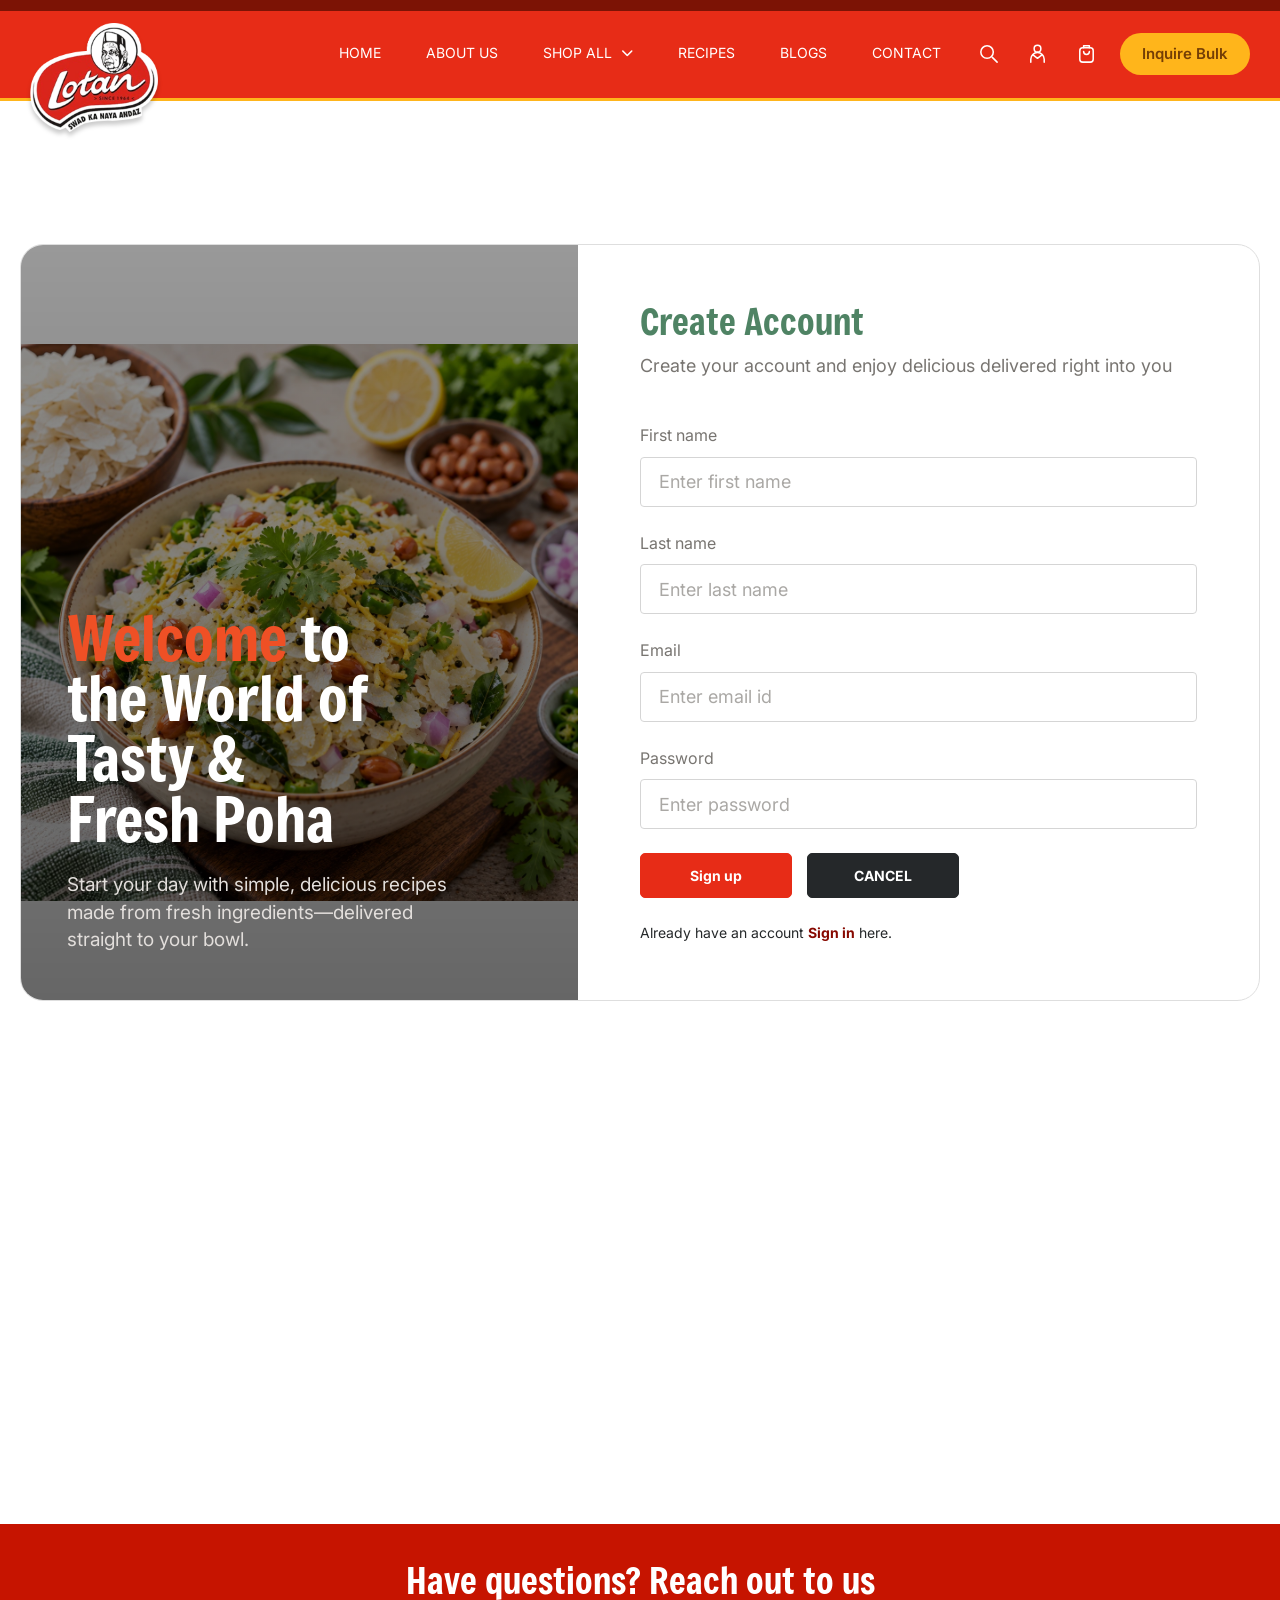
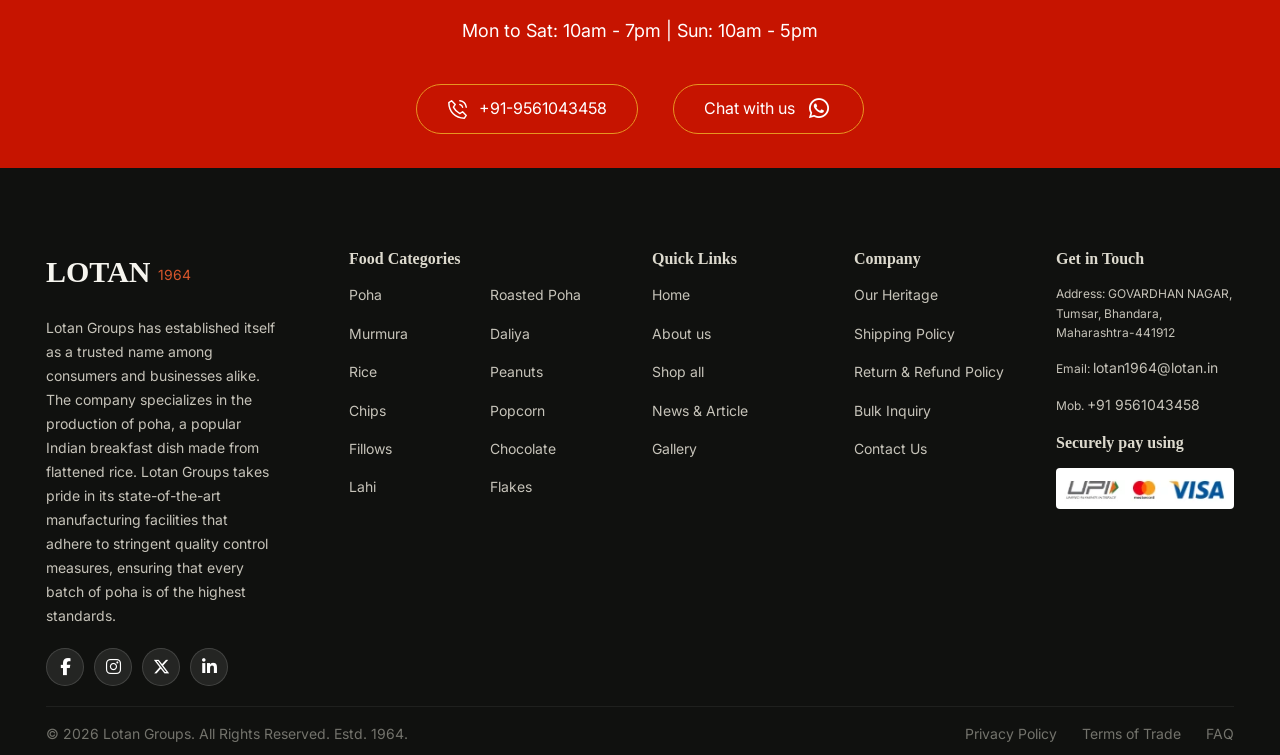
<file: sign-up.html>
<!doctype html>
<html lang="en">
  <head>
    <meta charset="utf-8" />
    <meta name="viewport" content="width=device-width, initial-scale=1" />
    <title>Create Account | Lotan Groups</title>
    <meta
      name="description"
      content="Create your Lotan account to explore wholesome poha, rice and snacks."
    />
    <meta name="theme-color" content="#e52c16" />
    <meta property="og:title" content="Create Account | Lotan Groups" />
    <meta
      property="og:description"
      content="Create your Lotan account to explore wholesome poha, rice and snacks."
    />
    <meta property="og:type" content="website" />
    <meta property="og:image" content="assets/images/lotan-logo.webp" />
    <link rel="icon" type="image/webp" href="assets/images/lotan-logo.webp" />
    <link
      rel="preload"
      href="assets/fonts/freeman-regular.ttf"
      as="font"
      type="font/ttf"
      crossorigin
    />
    <link rel="stylesheet" href="assets/vendor/bootstrap.min.css" />
    <link rel="stylesheet" href="assets/vendor/owl.carousel.min.css" />
    <link rel="stylesheet" href="assets/vendor/fontawesome/css/all.min.css" />
    <link rel="stylesheet" href="assets/css/style.css" />
  </head>
  <body class="account-page">
    <a class="skip-link" href="#main-content">Skip to content</a>
    <header class="site-header">
      <nav class="navbar navbar-expand-lg container" aria-label="Main navigation">
        <a class="navbar-brand" href="index.html" aria-label="Lotan home">
          <img
            src="assets/images/lotan-logo.webp"
            alt="Lotan — Swad ka naya andaz"
            width="383"
            height="328"
            loading="eager"
            decoding="async"
          />
        </a>
        <button
          class="navbar-toggler"
          type="button"
          data-bs-toggle="collapse"
          data-bs-target="#main-navigation"
          aria-controls="main-navigation"
          aria-expanded="false"
          aria-label="Toggle navigation"
        >
          <svg
            class="icon icon-menu"
            viewBox="0 0 24 24"
            fill="none"
            stroke="currentColor"
            stroke-width="1.6"
            stroke-linecap="round"
            stroke-linejoin="round"
            aria-hidden="true"
          >
            <path d="M3 6h18M3 12h18M3 18h18" />
          </svg>
        </button>
        <div class="collapse navbar-collapse" id="main-navigation">
          <ul class="navbar-nav">
            <li class="nav-item">
              <a class="nav-link" href="index.html">Home</a>
            </li>
            <li class="nav-item">
              <a class="nav-link" href="about.html">About Us</a>
            </li>
            <li class="nav-item dropdown shop-navigation">
              <button
                class="nav-link dropdown-toggle"
                type="button"
                data-bs-toggle="dropdown"
                aria-expanded="false"
              >
                Shop all
                <i class="fa-solid fa-chevron-down icon icon-chevron" aria-hidden="true"></i>
              </button>
              <div class="dropdown-menu shop-mega-menu">
                <div class="shop-menu-categories">
                  <span class="eyebrow">Explore categories</span>
                  <a href="shop.html">
                    <strong>POHA</strong>
                    <small>Quick, light, and flavor-packed comfort.</small>
                  </a>
                  <a href="shop.html">
                    <strong>MURMURA PUFFED RICE</strong>
                    <small>Crispy, light, and perfectly airy.</small>
                  </a>
                  <a href="shop.html">
                    <strong>RICE</strong>
                    <small>Nutritious, versatile, everyday meal essential.</small>
                  </a>
                  <a href="shop.html">
                    <strong>ROASTED CHIPS</strong>
                    <small>Crunchy, guilt-free, perfectly seasoned snacking.</small>
                  </a>
                  <a href="shop.html">
                    <strong>FILLOWS</strong>
                    <small>Crispy, chocolatey, bite-sized sweet treat.</small>
                  </a>
                  <a href="shop.html">
                    <strong>LAHI RICE KHEEL</strong>
                    <small>Crispy, light, and perfectly airy.</small>
                  </a>
                  <a href="shop.html">
                    <strong>DALIYA BROKEN WHEAT</strong>
                    <small>Wholesome, fiber-rich, healthy daily meal.</small>
                  </a>
                  <a href="shop.html" class="menu-view-all">See all categories</a>
                </div>
                <div class="shop-menu-feature">
                  <img
                    src="assets/images/jada-poha.webp"
                    alt="Jada poha packet"
                    width="500"
                    height="500"
                    loading="lazy"
                    decoding="async"
                  />
                  <span>POHA</span>
                  <p>
                    Flattened rice (poha) is the ultimate quick, light, and nutritious staple for a
                    wholesome meal.
                  </p>
                  <a href="product-detail.html">Explore now →</a>
                </div>
              </div>
            </li>
            <li class="nav-item">
              <a class="nav-link" href="recipes.html">Recipes</a>
            </li>
            <li class="nav-item">
              <a class="nav-link" href="index.html#lotan-news">Blogs</a>
            </li>
            <li class="nav-item">
              <a class="nav-link" href="contact.html">Contact</a>
            </li>
          </ul>
          <div class="header-actions">
            <button
              type="button"
              class="icon-button"
              data-bs-toggle="modal"
              data-bs-target="#search-modal"
              aria-label="Search products"
            >
              <svg
                class="icon icon-search"
                viewBox="0 0 24 24"
                fill="none"
                stroke="currentColor"
                stroke-width="1.6"
                stroke-linecap="round"
                stroke-linejoin="round"
                aria-hidden="true"
              >
                <circle cx="10.5" cy="10.5" r="6.5" />
                <path d="m16 16 5 5" />
              </svg>
            </button>
            <a href="sign-in.html" class="icon-button" aria-label="Sign in">
              <svg
                class="icon icon-user"
                viewBox="0 0 24 24"
                fill="none"
                stroke="currentColor"
                stroke-width="1.6"
                stroke-linecap="round"
                stroke-linejoin="round"
                aria-hidden="true"
              >
                <circle cx="12" cy="7" r="3.5" />
                <path d="M5 21v-3a7 7 0 0 1 14 0v3M8 14l4 3 4-3" />
              </svg>
            </a>
            <button
              class="icon-button"
              type="button"
              data-bs-toggle="modal"
              data-bs-target="#cart-modal"
              aria-label="View shopping bag"
            >
              <svg
                class="icon icon-bag"
                viewBox="0 0 24 24"
                fill="none"
                stroke="currentColor"
                stroke-width="1.6"
                stroke-linecap="round"
                stroke-linejoin="round"
                aria-hidden="true"
              >
                <rect x="5" y="6" width="14" height="15" rx="3" />
                <path d="M9 6V4h6v2M9 10a3 3 0 0 0 6 0" />
              </svg>
            </button>
            <a href="bulk-inquiry.html" class="bulk-inquiry-link">Inquire Bulk</a>
          </div>
        </div>
      </nav>
    </header>
    <main id="main-content">
      <section class="account-panel">
        <div class="account-welcome">
          <img
            src="assets/images/fresh-poha-bowl.webp"
            alt="Fresh poha with herbs, peanuts and lemon"
            width="1254"
            height="1254"
            loading="eager"
            decoding="async"
          />
          <div>
            <p class="account-welcome-title">
              <span>Welcome</span> to<br />the World of<br />Tasty &amp;<br />Fresh Poha
            </p>
            <p>
              Start your day with simple, delicious recipes made from fresh ingredients—delivered
              straight to your bowl.
            </p>
          </div>
        </div>
        <div class="account-form">
          <h1>Create Account</h1>
          <p>Create your account and enjoy delicious delivered right into you</p>
          <form class="preview-form">
            <div class="">
              <label class="form-label" for="first-name">First name</label>
              <input
                class="form-control"
                type="text"
                id="first-name"
                name="first-name"
                placeholder="Enter first name"
                required
              />
            </div>
            <div class="">
              <label class="form-label" for="last-name">Last name</label>
              <input
                class="form-control"
                type="text"
                id="last-name"
                name="last-name"
                placeholder="Enter last name"
                required
              />
            </div>
            <div class="">
              <label class="form-label" for="account-email">Email</label>
              <input
                class="form-control"
                type="email"
                id="account-email"
                name="account-email"
                placeholder="Enter email id"
                autocomplete="email"
                required
              />
            </div>
            <div class="">
              <label class="form-label" for="account-password">Password</label>
              <input
                class="form-control"
                type="password"
                id="account-password"
                name="account-password"
                placeholder="Enter password"
                minlength="8"
                autocomplete="current-password"
                required
              />
            </div>
            <div class="form-actions">
              <button class="btn btn-brand" type="submit">Sign up</button>
              <button class="btn btn-dark" type="reset">CANCEL</button>
            </div>
            <p class="form-status" role="status"></p>
            <p class="account-switch">
              Already have an account <a href="sign-in.html">Sign in</a> here.
            </p>
          </form>
        </div>
      </section>
    </main>
    <section class="contact-strip" aria-labelledby="contact-strip-title">
      <div class="container text-center">
        <h2 id="contact-strip-title">Have questions? Reach out to us</h2>
        <p>Mon to Sat: 10am - 7pm | Sun: 10am - 5pm</p>
        <div class="contact-strip-links">
          <a href="tel:+919561043458">
            <svg
              class="icon icon-phone"
              viewBox="0 0 24 24"
              fill="none"
              stroke="currentColor"
              stroke-width="1.6"
              stroke-linecap="round"
              stroke-linejoin="round"
              aria-hidden="true"
            >
              <path
                d="m5 3 4 4-2 3a15 15 0 0 0 7 7l3-2 4 4-2 3C9 22 2 15 2 5zM14 3a8 8 0 0 1 7 7M14 7a4 4 0 0 1 3 3"
              />
            </svg>
            +91-9561043458</a
          >
          <a href="https://wa.me/919561043458" target="_blank" rel="noopener"
            >Chat with us
            <i class="fa-brands fa-whatsapp icon icon-whatsapp" aria-hidden="true"></i>
          </a>
        </div>
      </div>
    </section>
    <footer class="site-footer">
      <div class="container-fluid footer-container">
        <div class="row gy-5">
          <div class="col-lg-3 footer-about">
            <a class="footer-wordmark" href="index.html">LOTAN <span>1964</span> </a>
            <p>
              Lotan Groups has established itself as a trusted name among consumers and businesses
              alike. The company specializes in the production of poha, a popular Indian breakfast
              dish made from flattened rice. Lotan Groups takes pride in its state-of-the-art
              manufacturing facilities that adhere to stringent quality control measures, ensuring
              that every batch of poha is of the highest standards.
            </p>
            <div class="footer-socials" aria-label="Social media">
              <a href="#" aria-label="facebook">
                <i class="fa-brands fa-facebook-f icon icon-facebook" aria-hidden="true"></i>
              </a>
              <a href="#" aria-label="instagram">
                <i class="fa-brands fa-instagram icon icon-instagram" aria-hidden="true"></i>
              </a>
              <a href="#" aria-label="X (Twitter)">
                <i class="fa-brands fa-x-twitter icon icon-twitter" aria-hidden="true"></i>
              </a>
              <a href="#" aria-label="linkedin">
                <i class="fa-brands fa-linkedin-in icon icon-linkedin" aria-hidden="true"></i>
              </a>
            </div>
          </div>
          <div class="col-6 col-lg-3">
            <h2>Food Categories</h2>
            <ul class="footer-category-links">
              <li>
                <a href="shop.html">Poha</a>
              </li>
              <li>
                <a href="shop.html">Murmura</a>
              </li>
              <li>
                <a href="shop.html">Rice</a>
              </li>
              <li>
                <a href="shop.html">Chips</a>
              </li>
              <li>
                <a href="shop.html">Fillows</a>
              </li>
              <li>
                <a href="shop.html">Lahi</a>
              </li>
              <li>
                <a href="shop.html">Roasted Poha</a>
              </li>
              <li>
                <a href="shop.html">Daliya</a>
              </li>
              <li>
                <a href="shop.html">Peanuts</a>
              </li>
              <li>
                <a href="shop.html">Popcorn</a>
              </li>
              <li>
                <a href="shop.html">Chocolate</a>
              </li>
              <li>
                <a href="shop.html">Flakes</a>
              </li>
            </ul>
          </div>
          <div class="col-6 col-lg-2">
            <h2>Quick Links</h2>
            <ul>
              <li>
                <a href="index.html">Home</a>
              </li>
              <li>
                <a href="about.html">About us</a>
              </li>
              <li>
                <a href="shop.html">Shop all</a>
              </li>
              <li>
                <a href="index.html#lotan-news">News & Article</a>
              </li>
              <li>
                <a href="recipes.html">Gallery</a>
              </li>
            </ul>
          </div>
          <div class="col-6 col-lg-2">
            <h2>Company</h2>
            <ul>
              <li>
                <a href="about.html">Our Heritage</a>
              </li>
              <li>
                <a href="shipping-policy.html">Shipping Policy</a>
              </li>
              <li>
                <a href="return-refund-policy.html">Return & Refund Policy</a>
              </li>
              <li>
                <a href="bulk-inquiry.html">Bulk Inquiry</a>
              </li>
              <li>
                <a href="contact.html">Contact Us</a>
              </li>
            </ul>
          </div>
          <div class="col-6 col-lg-2 footer-contact">
            <h2>Get in Touch</h2>
            <p>Address: GOVARDHAN NAGAR,<br />Tumsar, Bhandara, Maharashtra-441912</p>
            <p>Email: <a href="mailto:lotan1964@lotan.in">lotan1964@lotan.in</a></p>
            <p>Mob. <a href="tel:+919561043458">+91 9561043458</a></p>
            <h2>Securely pay using</h2>
            <img
              src="assets/images/payment-methods.webp"
              alt="UPI, Mastercard and Visa"
              width="189"
              height="35"
              class="payment-methods"
              loading="lazy"
              decoding="async"
            />
          </div>
        </div>
        <div class="footer-bottom">
          <p>© 2026 Lotan Groups. All Rights Reserved. Estd. 1964.</p>
          <div>
            <a href="privacy-policy.html">Privacy Policy</a>
            <a href="terms-conditions.html">Terms of Trade</a>
            <a href="contact.html">FAQ</a>
          </div>
        </div>
      </div>
    </footer>
    <div
      class="modal fade"
      id="search-modal"
      tabindex="-1"
      aria-labelledby="search-title"
      aria-hidden="true"
    >
      <div class="modal-dialog modal-dialog-centered">
        <div class="modal-content">
          <div class="modal-header">
            <h2 class="modal-title" id="search-title">Find your favourites</h2>
            <button
              type="button"
              class="btn-close"
              data-bs-dismiss="modal"
              aria-label="Close"
            ></button>
          </div>
          <div class="modal-body">
            <label class="form-label" for="product-search">Search products</label>
            <input
              class="form-control"
              id="product-search"
              type="search"
              placeholder="Poha, murmura, popcorn…"
            />
            <ul class="search-results">
              <li>
                <a href="product-detail.html">Paper Poha</a>
              </li>
              <li>
                <a href="product-detail.html">Jowar Patla Poha</a>
              </li>
              <li>
                <a href="product-detail.html">Sweet Popcorn</a>
              </li>
              <li>
                <a href="product-detail.html">Gehu Murmura</a>
              </li>
              <li>
                <a href="product-detail.html">Mixture–Gujrati Touch</a>
              </li>
            </ul>
            <p class="search-empty" hidden>No matching products.</p>
          </div>
        </div>
      </div>
    </div>
    <div
      class="modal fade"
      id="cart-modal"
      tabindex="-1"
      aria-labelledby="cart-title"
      aria-hidden="true"
    >
      <div class="modal-dialog modal-dialog-centered">
        <div class="modal-content">
          <div class="modal-header">
            <h2 class="modal-title" id="cart-title">Shopping bag</h2>
            <button
              type="button"
              class="btn-close"
              data-bs-dismiss="modal"
              aria-label="Close"
            ></button>
          </div>
          <div class="modal-body">
            <p>Your shopping bag is empty.</p>
            <a href="shop.html" class="btn btn-brand">Explore products</a>
          </div>
        </div>
      </div>
    </div>
    <div
      class="modal fade"
      id="static-notice"
      tabindex="-1"
      aria-labelledby="static-notice-title"
      aria-hidden="true"
    >
      <div class="modal-dialog modal-dialog-centered">
        <div class="modal-content">
          <div class="modal-header">
            <h2 class="modal-title" id="static-notice-title">Thank you for your interest</h2>
            <button
              type="button"
              class="btn-close"
              data-bs-dismiss="modal"
              aria-label="Close"
            ></button>
          </div>
          <div class="modal-body">
            <p>
              This is a website preview. Online ordering and form submissions are not connected yet.
            </p>
            <a href="tel:+919561043458" class="btn btn-brand">Call Lotan</a>
          </div>
        </div>
      </div>
    </div>
    <script src="assets/vendor/jquery.min.js"></script>
    <script src="assets/vendor/bootstrap.bundle.min.js"></script>
    <script src="assets/vendor/owl.carousel.min.js"></script>
    <script src="assets/js/main.js"></script>
  </body>
</html>
</file>
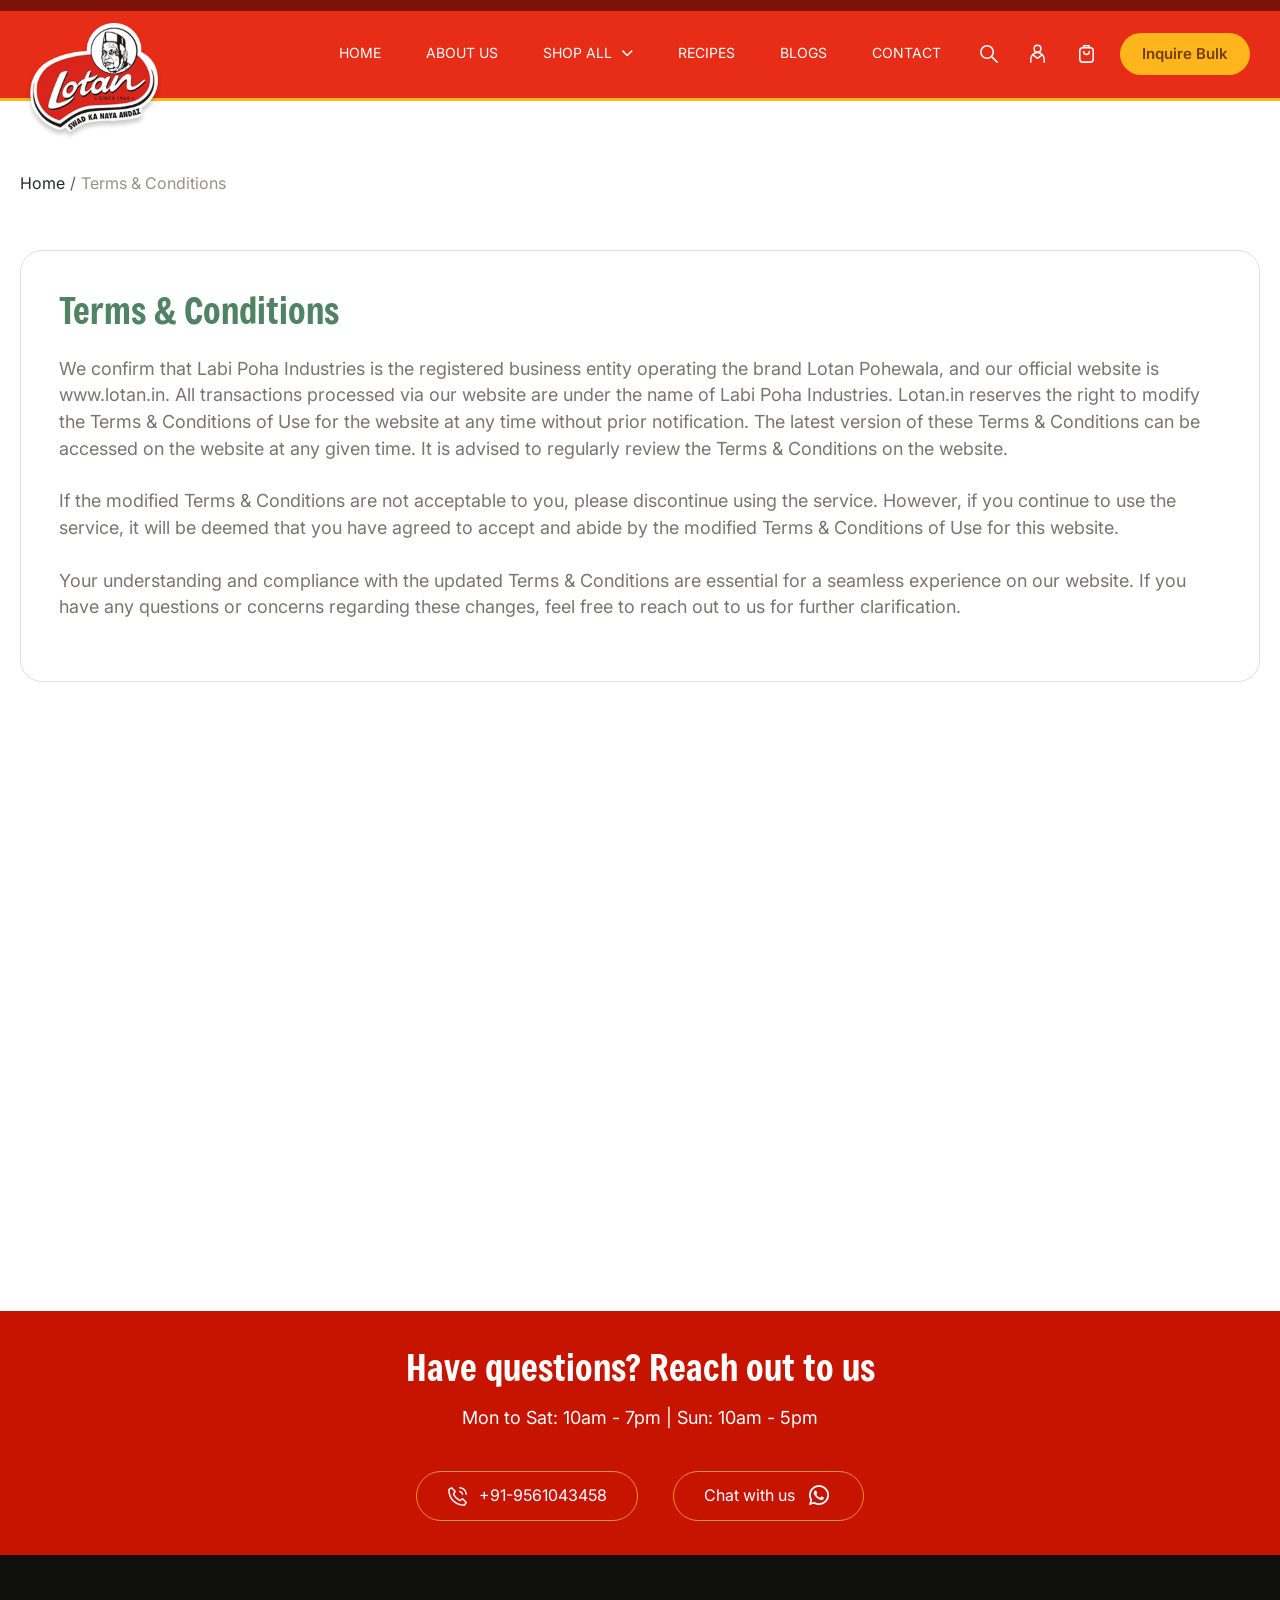
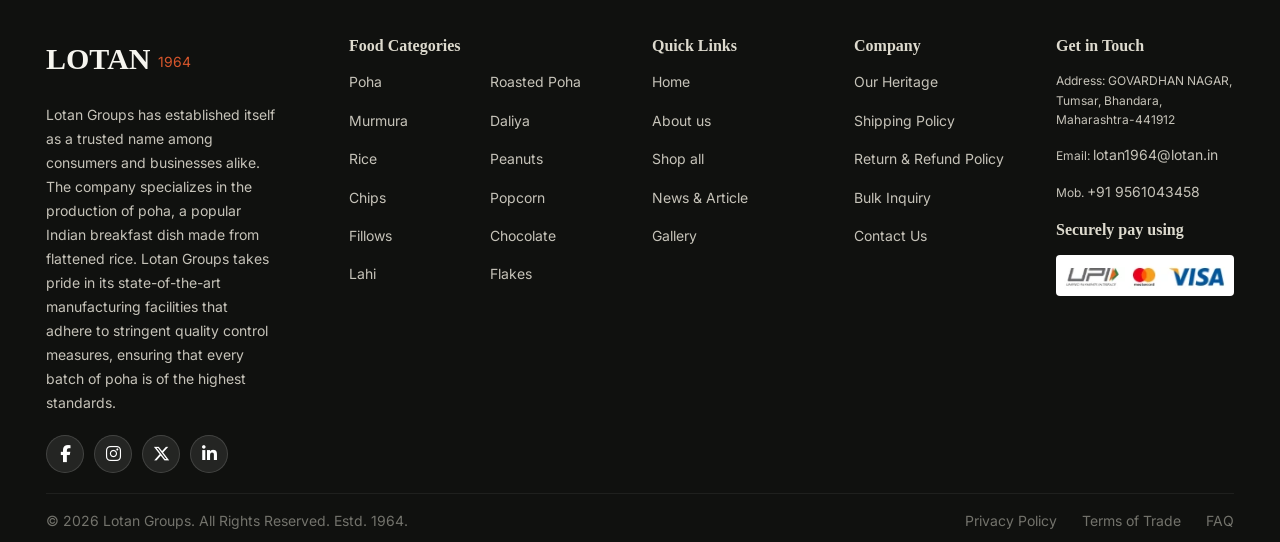
<file: terms-conditions.html>
<!doctype html>
<html lang="en">
  <head>
    <meta charset="utf-8" />
    <meta name="viewport" content="width=device-width, initial-scale=1" />
    <title>Terms &amp; Conditions | Lotan Groups</title>
    <meta
      name="description"
      content="Read the Lotan Groups terms and conditions and contact our team for further information."
    />
    <meta name="theme-color" content="#e52c16" />
    <meta property="og:title" content="Terms &amp; Conditions | Lotan Groups" />
    <meta
      property="og:description"
      content="Read the Lotan Groups terms and conditions and contact our team for further information."
    />
    <meta property="og:type" content="website" />
    <meta property="og:image" content="assets/images/lotan-logo.webp" />
    <link rel="icon" type="image/webp" href="assets/images/lotan-logo.webp" />
    <link
      rel="preload"
      href="assets/fonts/freeman-regular.ttf"
      as="font"
      type="font/ttf"
      crossorigin
    />
    <link rel="stylesheet" href="assets/vendor/bootstrap.min.css" />
    <link rel="stylesheet" href="assets/vendor/owl.carousel.min.css" />
    <link rel="stylesheet" href="assets/vendor/fontawesome/css/all.min.css" />
    <link rel="stylesheet" href="assets/css/style.css" />
  </head>
  <body class="policy-page terms-conditions-page">
    <a class="skip-link" href="#main-content">Skip to content</a>
    <header class="site-header">
      <nav class="navbar navbar-expand-lg container" aria-label="Main navigation">
        <a class="navbar-brand" href="index.html" aria-label="Lotan home">
          <img
            src="assets/images/lotan-logo.webp"
            alt="Lotan — Swad ka naya andaz"
            width="383"
            height="328"
            loading="eager"
            decoding="async"
          />
        </a>
        <button
          class="navbar-toggler"
          type="button"
          data-bs-toggle="collapse"
          data-bs-target="#main-navigation"
          aria-controls="main-navigation"
          aria-expanded="false"
          aria-label="Toggle navigation"
        >
          <svg
            class="icon icon-menu"
            viewBox="0 0 24 24"
            fill="none"
            stroke="currentColor"
            stroke-width="1.6"
            stroke-linecap="round"
            stroke-linejoin="round"
            aria-hidden="true"
          >
            <path d="M3 6h18M3 12h18M3 18h18" />
          </svg>
        </button>
        <div class="collapse navbar-collapse" id="main-navigation">
          <ul class="navbar-nav">
            <li class="nav-item">
              <a class="nav-link" href="index.html">Home</a>
            </li>
            <li class="nav-item">
              <a class="nav-link" href="about.html">About Us</a>
            </li>
            <li class="nav-item dropdown shop-navigation">
              <button
                class="nav-link dropdown-toggle"
                type="button"
                data-bs-toggle="dropdown"
                aria-expanded="false"
              >
                Shop all
                <i class="fa-solid fa-chevron-down icon icon-chevron" aria-hidden="true"></i>
              </button>
              <div class="dropdown-menu shop-mega-menu">
                <div class="shop-menu-categories">
                  <span class="eyebrow">Explore categories</span>
                  <a href="shop.html">
                    <strong>POHA</strong>
                    <small>Quick, light, and flavor-packed comfort.</small>
                  </a>
                  <a href="shop.html">
                    <strong>MURMURA PUFFED RICE</strong>
                    <small>Crispy, light, and perfectly airy.</small>
                  </a>
                  <a href="shop.html">
                    <strong>RICE</strong>
                    <small>Nutritious, versatile, everyday meal essential.</small>
                  </a>
                  <a href="shop.html">
                    <strong>ROASTED CHIPS</strong>
                    <small>Crunchy, guilt-free, perfectly seasoned snacking.</small>
                  </a>
                  <a href="shop.html">
                    <strong>FILLOWS</strong>
                    <small>Crispy, chocolatey, bite-sized sweet treat.</small>
                  </a>
                  <a href="shop.html">
                    <strong>LAHI RICE KHEEL</strong>
                    <small>Crispy, light, and perfectly airy.</small>
                  </a>
                  <a href="shop.html">
                    <strong>DALIYA BROKEN WHEAT</strong>
                    <small>Wholesome, fiber-rich, healthy daily meal.</small>
                  </a>
                  <a href="shop.html" class="menu-view-all">See all categories</a>
                </div>
                <div class="shop-menu-feature">
                  <img
                    src="assets/images/jada-poha.webp"
                    alt="Jada poha packet"
                    width="500"
                    height="500"
                    loading="lazy"
                    decoding="async"
                  />
                  <span>POHA</span>
                  <p>
                    Flattened rice (poha) is the ultimate quick, light, and nutritious staple for a
                    wholesome meal.
                  </p>
                  <a href="product-detail.html">Explore now →</a>
                </div>
              </div>
            </li>
            <li class="nav-item">
              <a class="nav-link" href="recipes.html">Recipes</a>
            </li>
            <li class="nav-item">
              <a class="nav-link" href="index.html#lotan-news">Blogs</a>
            </li>
            <li class="nav-item">
              <a class="nav-link" href="contact.html">Contact</a>
            </li>
          </ul>
          <div class="header-actions">
            <button
              type="button"
              class="icon-button"
              data-bs-toggle="modal"
              data-bs-target="#search-modal"
              aria-label="Search products"
            >
              <svg
                class="icon icon-search"
                viewBox="0 0 24 24"
                fill="none"
                stroke="currentColor"
                stroke-width="1.6"
                stroke-linecap="round"
                stroke-linejoin="round"
                aria-hidden="true"
              >
                <circle cx="10.5" cy="10.5" r="6.5" />
                <path d="m16 16 5 5" />
              </svg>
            </button>
            <a href="sign-in.html" class="icon-button" aria-label="Sign in">
              <svg
                class="icon icon-user"
                viewBox="0 0 24 24"
                fill="none"
                stroke="currentColor"
                stroke-width="1.6"
                stroke-linecap="round"
                stroke-linejoin="round"
                aria-hidden="true"
              >
                <circle cx="12" cy="7" r="3.5" />
                <path d="M5 21v-3a7 7 0 0 1 14 0v3M8 14l4 3 4-3" />
              </svg>
            </a>
            <button
              class="icon-button"
              type="button"
              data-bs-toggle="modal"
              data-bs-target="#cart-modal"
              aria-label="View shopping bag"
            >
              <svg
                class="icon icon-bag"
                viewBox="0 0 24 24"
                fill="none"
                stroke="currentColor"
                stroke-width="1.6"
                stroke-linecap="round"
                stroke-linejoin="round"
                aria-hidden="true"
              >
                <rect x="5" y="6" width="14" height="15" rx="3" />
                <path d="M9 6V4h6v2M9 10a3 3 0 0 0 6 0" />
              </svg>
            </button>
            <a href="bulk-inquiry.html" class="bulk-inquiry-link">Inquire Bulk</a>
          </div>
        </div>
      </nav>
    </header>
    <main id="main-content">
      <nav class="container page-breadcrumb" aria-label="Breadcrumb">
        <ol class="breadcrumb">
          <li class="breadcrumb-item">
            <a href="index.html">Home</a>
          </li>
          <li class="breadcrumb-item active" aria-current="page">Terms &amp; Conditions</li>
        </ol>
      </nav>
      <article class="policy-panel content-panel">
        <h1>Terms &amp; Conditions</h1>
        <p>
          We confirm that Labi Poha Industries is the registered business entity operating the brand
          Lotan Pohewala, and our official website is www.lotan.in. All transactions processed via
          our website are under the name of Labi Poha Industries. Lotan.in reserves the right to
          modify the Terms &amp; Conditions of Use for the website at any time without prior
          notification. The latest version of these Terms &amp; Conditions can be accessed on the
          website at any given time. It is advised to regularly review the Terms &amp; Conditions on
          the website.
        </p>
        <p>
          If the modified Terms &amp; Conditions are not acceptable to you, please discontinue using
          the service. However, if you continue to use the service, it will be deemed that you have
          agreed to accept and abide by the modified Terms &amp; Conditions of Use for this website.
        </p>
        <p>
          Your understanding and compliance with the updated Terms &amp; Conditions are essential
          for a seamless experience on our website. If you have any questions or concerns regarding
          these changes, feel free to reach out to us for further clarification.
        </p>
      </article>
    </main>
    <section class="contact-strip" aria-labelledby="contact-strip-title">
      <div class="container text-center">
        <h2 id="contact-strip-title">Have questions? Reach out to us</h2>
        <p>Mon to Sat: 10am - 7pm | Sun: 10am - 5pm</p>
        <div class="contact-strip-links">
          <a href="tel:+919561043458">
            <svg
              class="icon icon-phone"
              viewBox="0 0 24 24"
              fill="none"
              stroke="currentColor"
              stroke-width="1.6"
              stroke-linecap="round"
              stroke-linejoin="round"
              aria-hidden="true"
            >
              <path
                d="m5 3 4 4-2 3a15 15 0 0 0 7 7l3-2 4 4-2 3C9 22 2 15 2 5zM14 3a8 8 0 0 1 7 7M14 7a4 4 0 0 1 3 3"
              />
            </svg>
            +91-9561043458</a
          >
          <a href="https://wa.me/919561043458" target="_blank" rel="noopener"
            >Chat with us
            <i class="fa-brands fa-whatsapp icon icon-whatsapp" aria-hidden="true"></i>
          </a>
        </div>
      </div>
    </section>
    <footer class="site-footer">
      <div class="container-fluid footer-container">
        <div class="row gy-5">
          <div class="col-lg-3 footer-about">
            <a class="footer-wordmark" href="index.html">LOTAN <span>1964</span> </a>
            <p>
              Lotan Groups has established itself as a trusted name among consumers and businesses
              alike. The company specializes in the production of poha, a popular Indian breakfast
              dish made from flattened rice. Lotan Groups takes pride in its state-of-the-art
              manufacturing facilities that adhere to stringent quality control measures, ensuring
              that every batch of poha is of the highest standards.
            </p>
            <div class="footer-socials" aria-label="Social media">
              <a href="#" aria-label="facebook">
                <i class="fa-brands fa-facebook-f icon icon-facebook" aria-hidden="true"></i>
              </a>
              <a href="#" aria-label="instagram">
                <i class="fa-brands fa-instagram icon icon-instagram" aria-hidden="true"></i>
              </a>
              <a href="#" aria-label="X (Twitter)">
                <i class="fa-brands fa-x-twitter icon icon-twitter" aria-hidden="true"></i>
              </a>
              <a href="#" aria-label="linkedin">
                <i class="fa-brands fa-linkedin-in icon icon-linkedin" aria-hidden="true"></i>
              </a>
            </div>
          </div>
          <div class="col-6 col-lg-3">
            <h2>Food Categories</h2>
            <ul class="footer-category-links">
              <li>
                <a href="shop.html">Poha</a>
              </li>
              <li>
                <a href="shop.html">Murmura</a>
              </li>
              <li>
                <a href="shop.html">Rice</a>
              </li>
              <li>
                <a href="shop.html">Chips</a>
              </li>
              <li>
                <a href="shop.html">Fillows</a>
              </li>
              <li>
                <a href="shop.html">Lahi</a>
              </li>
              <li>
                <a href="shop.html">Roasted Poha</a>
              </li>
              <li>
                <a href="shop.html">Daliya</a>
              </li>
              <li>
                <a href="shop.html">Peanuts</a>
              </li>
              <li>
                <a href="shop.html">Popcorn</a>
              </li>
              <li>
                <a href="shop.html">Chocolate</a>
              </li>
              <li>
                <a href="shop.html">Flakes</a>
              </li>
            </ul>
          </div>
          <div class="col-6 col-lg-2">
            <h2>Quick Links</h2>
            <ul>
              <li>
                <a href="index.html">Home</a>
              </li>
              <li>
                <a href="about.html">About us</a>
              </li>
              <li>
                <a href="shop.html">Shop all</a>
              </li>
              <li>
                <a href="index.html#lotan-news">News & Article</a>
              </li>
              <li>
                <a href="recipes.html">Gallery</a>
              </li>
            </ul>
          </div>
          <div class="col-6 col-lg-2">
            <h2>Company</h2>
            <ul>
              <li>
                <a href="about.html">Our Heritage</a>
              </li>
              <li>
                <a href="shipping-policy.html">Shipping Policy</a>
              </li>
              <li>
                <a href="return-refund-policy.html">Return & Refund Policy</a>
              </li>
              <li>
                <a href="bulk-inquiry.html">Bulk Inquiry</a>
              </li>
              <li>
                <a href="contact.html">Contact Us</a>
              </li>
            </ul>
          </div>
          <div class="col-6 col-lg-2 footer-contact">
            <h2>Get in Touch</h2>
            <p>Address: GOVARDHAN NAGAR,<br />Tumsar, Bhandara, Maharashtra-441912</p>
            <p>Email: <a href="mailto:lotan1964@lotan.in">lotan1964@lotan.in</a></p>
            <p>Mob. <a href="tel:+919561043458">+91 9561043458</a></p>
            <h2>Securely pay using</h2>
            <img
              src="assets/images/payment-methods.webp"
              alt="UPI, Mastercard and Visa"
              width="189"
              height="35"
              class="payment-methods"
              loading="lazy"
              decoding="async"
            />
          </div>
        </div>
        <div class="footer-bottom">
          <p>© 2026 Lotan Groups. All Rights Reserved. Estd. 1964.</p>
          <div>
            <a href="privacy-policy.html">Privacy Policy</a>
            <a href="terms-conditions.html">Terms of Trade</a>
            <a href="contact.html">FAQ</a>
          </div>
        </div>
      </div>
    </footer>
    <div
      class="modal fade"
      id="search-modal"
      tabindex="-1"
      aria-labelledby="search-title"
      aria-hidden="true"
    >
      <div class="modal-dialog modal-dialog-centered">
        <div class="modal-content">
          <div class="modal-header">
            <h2 class="modal-title" id="search-title">Find your favourites</h2>
            <button
              type="button"
              class="btn-close"
              data-bs-dismiss="modal"
              aria-label="Close"
            ></button>
          </div>
          <div class="modal-body">
            <label class="form-label" for="product-search">Search products</label>
            <input
              class="form-control"
              id="product-search"
              type="search"
              placeholder="Poha, murmura, popcorn…"
            />
            <ul class="search-results">
              <li>
                <a href="product-detail.html">Paper Poha</a>
              </li>
              <li>
                <a href="product-detail.html">Jowar Patla Poha</a>
              </li>
              <li>
                <a href="product-detail.html">Sweet Popcorn</a>
              </li>
              <li>
                <a href="product-detail.html">Gehu Murmura</a>
              </li>
              <li>
                <a href="product-detail.html">Mixture–Gujrati Touch</a>
              </li>
            </ul>
            <p class="search-empty" hidden>No matching products.</p>
          </div>
        </div>
      </div>
    </div>
    <div
      class="modal fade"
      id="cart-modal"
      tabindex="-1"
      aria-labelledby="cart-title"
      aria-hidden="true"
    >
      <div class="modal-dialog modal-dialog-centered">
        <div class="modal-content">
          <div class="modal-header">
            <h2 class="modal-title" id="cart-title">Shopping bag</h2>
            <button
              type="button"
              class="btn-close"
              data-bs-dismiss="modal"
              aria-label="Close"
            ></button>
          </div>
          <div class="modal-body">
            <p>Your shopping bag is empty.</p>
            <a href="shop.html" class="btn btn-brand">Explore products</a>
          </div>
        </div>
      </div>
    </div>
    <div
      class="modal fade"
      id="static-notice"
      tabindex="-1"
      aria-labelledby="static-notice-title"
      aria-hidden="true"
    >
      <div class="modal-dialog modal-dialog-centered">
        <div class="modal-content">
          <div class="modal-header">
            <h2 class="modal-title" id="static-notice-title">Thank you for your interest</h2>
            <button
              type="button"
              class="btn-close"
              data-bs-dismiss="modal"
              aria-label="Close"
            ></button>
          </div>
          <div class="modal-body">
            <p>
              This is a website preview. Online ordering and form submissions are not connected yet.
            </p>
            <a href="tel:+919561043458" class="btn btn-brand">Call Lotan</a>
          </div>
        </div>
      </div>
    </div>
    <script src="assets/vendor/jquery.min.js"></script>
    <script src="assets/vendor/bootstrap.bundle.min.js"></script>
    <script src="assets/vendor/owl.carousel.min.js"></script>
    <script src="assets/js/main.js"></script>
  </body>
</html>
</file>
<file: assets/css/style.css>
@font-face {
  font-family: Inter;
  src: url("../fonts/inter-variable.ttf") format("truetype");
  font-weight: 100 900;
  font-style: normal;
  font-display: swap;
}
@font-face {
  font-family: Freeman;
  src: url("../fonts/freeman-regular.ttf") format("truetype");
  font-weight: 400;
  font-style: normal;
  font-display: swap;
}
/* Shared design tokens */
:root {
  --color-heading: #4f8364;
  --color-brand: #e72c17;
  --color-red-dark: #c61400;
  --color-gold: #ffb51b;
  --color-text: #787571;
  --color-dark: #25282a;
  --color-black: #10110f;
  --color-white: #fff;
  --color-cream: #faf7f2;
  --color-sand: #f1eee5;
  --color-border: #e8e3d9;
  --font-heading: Freeman, sans-serif;
  --font-body: Inter, Arial, sans-serif;
  --heading-size: 43px;
  --body-size: 18px;
  --container-width: 1660px;
  --radius: 14px;
  --section-space: 56px;
  --bs-body-font-family: var(--font-body);
  --bs-body-color: var(--color-text);
  --bs-border-color: var(--color-border);
  --bs-link-color: var(--color-heading);
}
body {
  margin: 0;
  font-family: var(--font-body);
  font-size: var(--body-size);
  line-height: 1.6;
  color: var(--color-text);
  background: var(--color-white);
}
img {
  max-width: 100%;
  height: auto;
}
a {
  color: inherit;
  text-decoration: none;
}
a:hover {
  color: var(--color-brand);
}
button,
input,
select,
textarea {
  font: inherit;
}
button,
a,
input,
select,
textarea {
  touch-action: manipulation;
}
button:focus-visible,
a:focus-visible {
  outline: 3px solid var(--color-gold);
  outline-offset: 4px;
}
h1,
h2 {
  font-family: var(--font-heading);
  font-size: var(--heading-size);
  font-weight: 400;
  line-height: 1.2;
  color: var(--color-heading);
  margin: 0 0 24px;
}
h3 {
  font-size: 20px;
  font-weight: 700;
  line-height: 1.35;
  color: var(--color-dark);
}
p {
  margin-bottom: 26px;
}
strong {
  font-weight: 700;
}
.container {
  width: 100%;
  max-width: var(--container-width);
  padding-inline: 20px;
}
.section-space {
  padding-block: var(--section-space);
}
.section-title {
  text-align: center;
  margin-bottom: 56px;
}
.icon {
  width: 23px;
  height: 23px;
  flex-shrink: 0;
  vertical-align: middle;
}
.skip-link {
  position: absolute;
  top: -70px;
  left: 20px;
  z-index: 2000;
  padding: 12px 20px;
  background: var(--color-white);
  color: var(--color-dark);
}
.skip-link:focus {
  top: 12px;
}
.eyebrow {
  text-transform: uppercase;
  font-size: 12px;
  display: block;
}
.btn {
  font-size: 14px;
  min-width: 152px;
  border-radius: 5px;
  padding: 11px 20px;
  font-weight: 700;
}
.btn-brand {
  background: var(--color-brand);
  color: var(--color-white);
  border-color: var(--color-brand);
}
.btn-brand:hover {
  background: var(--color-red-dark);
  color: var(--color-white);
}
.btn-dark {
  background: var(--color-dark);
  border-color: var(--color-dark);
}
/* Navigation and category mega menu */
.site-header {
  height: 101px;
  border-top: 11px solid #7c1305;
  border-bottom: 3px solid var(--color-gold);
  background: var(--color-brand);
  position: relative;
  z-index: 1030;
  color: var(--color-white);
}
.site-header .navbar {
  padding: 0 1px;
  height: 85px;
  align-items: center;
}
.navbar-brand {
  padding: 0;
  position: relative;
  align-self: flex-start;
  margin-top: 0;
  margin-right: 92px;
  width: 170px;
  flex-shrink: 0;
  z-index: 2;
}
.navbar-brand img {
  width: 128px;
  height: 133px;
  object-fit: contain;
  filter: drop-shadow(0 4px 2px #0003);
}
.navbar-nav {
  gap: 25px;
  align-items: center;
}
.site-header .nav-link {
  position: relative;
  font-size: 14px;
  text-transform: uppercase;
  color: var(--color-white);
  padding: 28px 0 !important;
  white-space: nowrap;
}
.site-header .nav-link.active:after {
  content: "";
  position: absolute;
  bottom: 16px;
  left: 0;
  right: 0;
  height: 3px;
  background: #000;
}
.site-header .nav-link:hover,
.site-header .nav-link:focus-visible {
  color: #000;
}
.site-header .nav-link.active {
  color: #000;
}
.dropdown-toggle:after {
  display: none;
}
.nav-link .icon {
  width: 13px;
  margin-left: 4px;
}
.header-actions {
  margin-left: auto;
  display: flex;
  gap: 24px;
  align-items: center;
  padding-left: 30px;
}
.icon-button {
  border: 0;
  background: none;
  color: var(--color-white);
  padding: 4px;
  display: inline-flex;
}
.bulk-inquiry-link {
  padding: 9px 30px;
  background: var(--color-gold);
  font-size: 15px;
  font-weight: 600;
  border-radius: 30px;
  color: #743e05;
  margin-left: 15px;
  white-space: nowrap;
}
.navbar-toggler {
  color: var(--color-white);
  border: 1px solid #ffffff70;
}
.shop-mega-menu {
  width: 855px;
  left: -140px !important;
  margin-top: -1px !important;
  border: 0;
  border-radius: 10px;
  padding: 0;
  overflow: hidden;
  box-shadow: 0 12px 35px #0002;
}
.shop-mega-menu.show {
  display: flex;
}
.shop-menu-categories {
  width: 50%;
  padding: 25px 30px;
  background: var(--color-white);
}
.shop-menu-categories > a {
  display: block;
  margin-top: 14px;
}
.shop-menu-categories strong {
  display: block;
  font-size: 13px;
  color: #353535;
}
.shop-menu-categories small {
  font-size: 12px;
  color: #93918d;
  display: block;
  margin-top: 4px;
}
.shop-menu-categories .menu-view-all {
  font-size: 12px;
  text-transform: uppercase;
  color: var(--color-brand);
  font-weight: 700;
}
.shop-menu-feature {
  width: 50%;
  padding: 25px 30px;
  background: linear-gradient(120deg, #b7220c, #850a00);
  color: var(--color-white);
}
.shop-menu-feature img {
  height: 280px;
  width: 100%;
  object-fit: contain;
  display: block;
  margin-bottom: 22px;
}
.shop-menu-feature span,
.shop-menu-feature a {
  font-size: 12px;
}
.shop-menu-feature p {
  font-size: 16px;
  font-weight: 700;
  margin: 16px 0;
}
.page-breadcrumb {
  padding-top: 70px;
  padding-bottom: 38px;
  font-size: 16px;
}
.breadcrumb {
  margin: 0;
  --bs-breadcrumb-divider: "/";
  --bs-breadcrumb-item-padding-x: 5px;
}
.breadcrumb-item a {
  color: var(--color-dark);
}
.breadcrumb-item.active {
  color: #94918e;
}
/* Homepage carousel, categories and product cards */
.hero-carousel .owl-stage {
  display: flex;
  align-items: stretch;
}
.hero-carousel .owl-item {
  background: #3e2e16;
}
.hero-carousel .owl-item > a {
  display: block;
  height: 684px;
  position: relative;
}
.hero-carousel .owl-item img {
  width: 100%;
  height: 100%;
  object-fit: fill;
}
.hero-carousel .owl-item:not(.center) > a:after {
  content: "";
  position: absolute;
  inset: 0;
  background: #0008;
}
.hero-carousel .owl-dots {
  position: absolute;
  bottom: 110px;
  left: 0;
  right: 0;
  display: flex;
  justify-content: center;
  gap: 15px;
}
.owl-carousel .owl-dot span {
  display: block;
  width: 12px;
  height: 12px;
  background: #ddd;
  border-radius: 50%;
}
.owl-carousel .owl-dot.active span {
  background: var(--color-gold);
}
.product-ticker {
  height: 56px;
  background: #862003;
  display: flex;
  align-items: center;
  justify-content: space-around;
  gap: 20px;
  white-space: nowrap;
  overflow: hidden;
  color: #e76f11;
  font-size: 20px;
}
.product-ticker span {
  font-family: Georgia, serif;
  font-style: italic;
  font-weight: 600;
  color: #d0a71b;
}
.home-categories {
  background: var(--color-cream);
  padding-bottom: 42px;
}
.home-categories .section-title {
  margin-bottom: 60px;
}
.category-grid {
  display: grid;
  grid-template-columns: repeat(6, 1fr);
}
.category-tile {
  min-height: 299px;
  padding: 20px 25px;
  text-align: center;
  border-left: 1px solid #efebe4;
  display: flex;
  flex-direction: column;
  justify-content: space-between;
  align-items: center;
  color: var(--color-heading);
  font-weight: 600;
  font-size: 18px;
}
.category-tile:nth-child(n + 7) {
  border-top: 1px solid #efebe4;
}
.category-tile:last-child,
.category-tile:nth-child(6) {
  border-right: 1px solid #efebe4;
}
.category-tile img {
  height: 212px;
  max-width: 100%;
  object-fit: contain;
  margin-bottom: 25px;
}
.product-grid {
  display: grid;
  grid-template-columns: repeat(5, minmax(0, 1fr));
  gap: 38px 36px;
}
.product-card {
  border: 1px solid var(--color-border);
  border-radius: 19px;
  padding: 14px 15px 15px;
  position: relative;
  background: var(--color-white);
  min-width: 0;
}
.product-image {
  height: 225px;
  display: block;
  margin-bottom: 18px;
}
.product-image img {
  width: 100%;
  height: 100%;
  object-fit: contain;
  border-radius: 12px;
}
.product-image img[src$="/paper-poha.webp"] {
  object-fit: contain;
}
.product-weight {
  font-size: 12px;
  margin-bottom: 9px;
  color: #8e8a86;
}
.product-card h3 {
  font-family: var(--font-body);
  font-size: 18px;
  color: var(--color-heading);
  font-weight: 600;
  margin-bottom: 24px;
  min-height: 24px;
}
.product-order {
  display: flex;
  justify-content: space-between;
  align-items: center;
  gap: 8px;
  color: var(--color-dark);
  font-size: 16px;
  font-weight: 700;
}
.product-order > a {
  border: 1px solid var(--color-border);
  border-radius: 25px;
  padding: 4px 24px;
  font-size: 12px;
  font-weight: 400;
}
.product-order > a:hover {
  background: var(--color-brand);
  border-color: var(--color-brand);
  color: var(--color-white);
}
.product-bag {
  position: absolute;
  right: 13px;
  top: 13px;
  border: 0;
  background: var(--color-brand);
  width: 42px;
  height: 42px;
  display: grid;
  place-items: center;
  border-radius: 50%;
  color: var(--color-white);
  z-index: 1;
}
.product-bag .icon {
  width: 21px;
}
.featured-products {
  padding-bottom: 56px;
}
.heritage-section {
  padding: 96px 0;
  background: var(--color-sand);
}
.heritage-container {
  padding-inline: 80px;
}
.heritage-image {
  display: block;
  width: 100%;
  height: 480px;
  object-fit: contain;
  border-radius: 20px;
}
.heritage-section .col-md-4 {
  width: 30%;
}
.heritage-section .col-md-8 {
  width: 70%;
  padding-left: 80px;
}
.heritage-label {
  font-size: 12px;
  color: #d96a51;
  border: 1px solid #df8c78;
  border-radius: 20px;
  padding: 4px 15px;
  text-transform: uppercase;
  display: inline-block;
  margin-bottom: 16px;
}
.heritage-section h2 {
  font-size: 39px;
  margin-bottom: 16px;
}
.heritage-section p {
  font-size: 18px;
}
.heritage-founder {
  display: flex;
  gap: 18px;
  align-items: center;
  font-size: 13px;
}
.heritage-founder img {
  width: 54px;
  height: 54px;
  border-radius: 50%;
  border: 2px solid #e4c6a0;
  object-fit: contain;
}
.heritage-founder strong,
.heritage-founder span {
  display: block;
}
.heritage-founder span {
  font-size: 12px;
}
.marketplace-section {
  padding-top: 32px;
  padding-bottom: 100px;
}
.marketplace-section .section-title {
  margin-bottom: 28px;
}
.marketplace-logos {
  background: #4c2a00;
  padding: 40px 0;
}
.marketplace-logos .container {
  display: flex;
  align-items: center;
  justify-content: space-around;
  gap: 48px;
}
.marketplace-logos img {
  width: 190px;
  height: 62px;
  object-fit: contain;
}
.trust-section {
  padding: 80px;
  background: #1b4b19;
  color: #b6c5a4;
}
.trust-section h2 {
  font-size: 36px;
  color: #eee8cc;
  margin-bottom: 15px;
}
.trust-section p {
  font-size: 13px;
  margin: 0;
}
.trust-stat {
  background: #ffffff05;
  border: 1px solid #ffffff08;
  border-radius: 12px;
  padding: 22px;
}
.trust-stat strong {
  font: 400 48px/1.2 var(--font-heading);
  color: #f0ebd4;
  display: block;
  margin-bottom: 12px;
}
.trust-stat span {
  font-size: 15px;
  font-weight: 700;
  color: #e5e1c4;
}
.trust-stat p {
  font-size: 12px;
  margin-top: 5px;
}
.news-section {
  padding-bottom: 56px;
}
.news-card {
  background: #fff7eb;
  border: 1px solid #ead6bb;
  border-radius: 12px;
  display: flex;
  gap: 30px;
  padding: 18px;
  min-height: 410px;
}
.news-card > img {
  width: 36% !important;
  height: 328px;
  object-fit: contain;
  background: #fffdf6;
  border: 1px solid #eee6d7;
  border-radius: 8px;
  padding: 10px;
}
.news-card > div {
  padding: 22px 0 5px;
  flex: 1;
}
.news-card h3 {
  font: 400 29px/1.3 var(--font-heading);
  margin-bottom: 15px;
}
.news-card p {
  font-size: 15px;
  margin-bottom: 17px;
}
.news-card small {
  font-size: 14px;
}
.news-price {
  color: #ff3b36;
  font-size: 21px;
}
.news-card .news-category {
  margin-top: 10px;
}
.news-link {
  font-size: 13px;
  background: #501b0e;
  color: var(--color-white);
  padding: 10px 26px;
  border-radius: 30px;
  display: inline-block;
}
.news-link:hover {
  color: var(--color-white);
  background: var(--color-brand);
}
.owl-carousel .owl-nav {
  display: flex;
  justify-content: center;
  gap: 24px;
  margin-top: 40px;
}
.owl-carousel .owl-nav button.owl-prev,
.owl-carousel .owl-nav button.owl-next {
  border: 1px solid var(--color-brand);
  border-radius: 50%;
  color: var(--color-brand);
  font-size: 28px;
  line-height: 36px;
  width: 43px;
  height: 43px;
}
.owl-carousel .owl-nav button:hover {
  background: var(--color-brand);
  color: var(--color-white);
}
.owl-carousel .owl-nav button.disabled {
  opacity: 0.35;
}
/* Footer */
.contact-strip {
  padding: 35px 0 34px;
  background: var(--color-red-dark);
  color: var(--color-white);
}
.contact-strip h2 {
  color: var(--color-white);
  margin-bottom: 15px;
}
.contact-strip p {
  font-size: 18px;
  margin-bottom: 38px;
}
.contact-strip-links {
  display: flex;
  justify-content: center;
  gap: 35px;
}
.contact-strip-links > a {
  border: 1px solid #e79521;
  border-radius: 35px;
  padding: 10px 30px;
  font-size: 16px;
  color: var(--color-white);
}
.contact-strip-links .icon {
  width: 22px;
  height: 22px;
}
.contact-strip-links .icon-whatsapp {
  /* background: #17bb46; */
  border-radius: 50%;
  padding: 2px;
}
.site-footer {
  background: var(--color-black);
  color: #c6c3b9;
  padding: 80px 0 10px;
  font-size: 14px;
}
.footer-container {
  max-width: 1850px;
  padding-inline: 46px;
}
.footer-about {
  padding-right: 125px;
}
.site-footer .footer-wordmark {
  font-family: Georgia, "Times New Roman", serif;
  font-size: 30px;
  font-weight: 900;
  color: #f6f5ef;
  display: inline-block;
  margin-bottom: 20px;
}
.footer-wordmark span {
  font-family: var(--font-body);
  font-size: 14px;
  font-weight: 400;
  color: #d7562c;
  vertical-align: middle;
}
.footer-about p {
  font-size: 14px;
  line-height: 24px;
  margin-bottom: 20px;
}
.site-footer h2 {
  font: 700 16px/1.4 Georgia, serif;
  color: #dddace;
  margin: 0 0 14px;
}
.site-footer ul {
  list-style: none;
  margin: 0;
  padding: 0;
}
.site-footer li {
  margin-bottom: 16px;
}
.footer-category-links {
  display: grid;
  grid-auto-flow: column;
  grid-template-rows: repeat(6, auto);
  gap: 0 35px;
}
.footer-category-links li:first-child {
  color: #c7aa23;
}
.footer-contact p {
  font-size: 12px;
  margin-bottom: 15px;
}
.payment-methods {
  background: var(--color-white);
  border-radius: 4px;
  width: 180px;
  padding: 5px;
}
.footer-socials {
  display: flex;
  gap: 10px;
}
.footer-socials a {
  display: grid;
  place-items: center;
  background: #242523;
  width: 35px;
  height: 35px;
  border-radius: 50%;
}
.footer-socials .icon {
  width: 16px;
  height: 16px;
  color: #ddd;
}
.footer-bottom {
  border-top: 1px solid #ffffff10;
  margin-top: 20px;
  padding-top: 16px;
  display: flex;
  justify-content: space-between;
  align-items: center;
  color: #73736c;
  font-size: 14px;
}
.footer-bottom p {
  margin: 0;
}
.footer-bottom > div {
  display: flex;
  gap: 25px;
}
/* Shop */
.shop-categories {
  background: var(--color-cream);
  padding: 49px 0 42px;
}
.shop-categories .section-title {
  margin-bottom: 35px;
}
.shop-category-card {
  display: block;
  border: 1px solid #e4d6bf;
  border-radius: 20px;
  padding: 15px;
  background: var(--color-white);
  font-size: 16px;
  color: var(--color-dark);
  height: 188px;
}
.shop-category-card img {
  height: 128px;
  object-fit: contain;
  margin-top: 8px;
}
.category-carousel .owl-nav {
  position: absolute;
  inset: 35% -20px auto;
  justify-content: space-between;
  pointer-events: none;
  margin: 0;
}
.category-carousel .owl-nav button.owl-prev,
.category-carousel .owl-nav button.owl-next {
  width: 33px;
  height: 33px;
  font-size: 24px;
  line-height: 27px;
  pointer-events: auto;
  background: var(--color-white);
}
.shop-page .page-breadcrumb {
  padding-top: 26px;
  padding-bottom: 35px;
}
.shop-products-heading {
  display: flex;
  align-items: center;
  justify-content: space-between;
  margin-bottom: 30px;
}
.shop-products-heading h2 {
  font-size: 36px;
  margin: 0;
}
.shop-sort {
  display: flex;
  gap: 12px;
  align-items: center;
  font-size: 15px;
  color: var(--color-heading);
}
.shop-sort label {
  font-family: var(--font-heading);
  white-space: nowrap;
}
.shop-sort .form-select {
  width: 180px;
  font-size: 14px;
  min-height: 34px;
  padding: 5px 30px 5px 8px;
}
.shop-products {
  padding-bottom: 56px;
}
.shop-page .product-grid {
  gap: 39px 36px;
}
.shop-page .product-image {
  height: 225px;
}
.shop-page .product-card h3 {
  margin-bottom: 16px;
}
/* Forms, policies and account layouts */
.content-panel {
  width: calc(100% - 40px);
  max-width: 1268px;
  margin-inline: auto;
  border: 1px solid #dedede;
  border-radius: 22px;
  padding: 38px;
  box-shadow: 0 0 3px #00000006;
}
.form-label {
  font-size: 16px;
  margin-bottom: 8px;
  display: block;
}
.form-control,
.form-select {
  border-color: #d5d5d5;
  border-radius: 4px;
  color: var(--color-text);
  font-size: 18px;
  min-height: 50px;
  padding: 10px 18px;
}
.form-control::placeholder {
  color: #aaa8a5;
}
.form-control:focus,
.form-select:focus {
  border-color: var(--color-heading);
  box-shadow: 0 0 0 3px #4f836422;
}
.preview-form > div:not(.row),
.preview-form > .row {
  margin-bottom: 28px;
}
.preview-form .form-actions {
  margin-top: 24px;
  margin-bottom: 28px;
  display: flex;
  gap: 15px;
}
.preview-form .form-status:empty {
  display: none;
}
.form-status {
  font-size: 14px;
  color: var(--color-red-dark);
  margin-top: 15px;
}
.preview-form small {
  font-size: 14px;
  color: var(--color-dark);
}
.contact-panel {
  margin-top: 15px;
  margin-bottom: 90px;
  padding-bottom: 70px;
}
.contact-panel h1 {
  margin-bottom: 30px;
}
.contact-map {
  width: 100%;
  height: 367px;
  object-fit: contain;
  border-radius: 14px;
  margin-bottom: 35px;
}
.contact-information {
  margin: 35px 0 0;
}
.contact-information dt {
  font-size: 18px;
  color: #484747;
  display: flex;
  align-items: center;
  gap: 24px;
  margin-bottom: 12px;
}
.contact-information .icon {
  color: #24283f;
}
.contact-information dd {
  margin-left: 46px;
  margin-bottom: 30px;
}
.contact-panel .row {
  --bs-gutter-x: 60px;
}
.contact-panel textarea {
  min-height: 165px;
}
.bulk-banner {
  background: var(--color-cream);
  text-align: center;
  min-height: 264px;
  padding: 77px 20px;
}
.bulk-banner h1 {
  color: var(--color-brand);
  margin-bottom: 20px;
}
.bulk-banner p {
  font-size: 30px;
  color: #273a2e;
  margin: 0;
  letter-spacing: -1px;
}
.bulk-banner a {
  font-weight: 700;
}
.bulk-page .page-breadcrumb {
  padding-top: 25px;
  padding-bottom: 36px;
}
.bulk-form-panel {
  max-width: 909px;
  padding: 42px 83px;
  margin-bottom: 321px;
  border-radius: 12px;
}
.bulk-form-panel > p {
  margin-top: -8px;
  margin-bottom: 46px;
}
.bulk-form-panel .preview-form .row {
  --bs-gutter-x: 23px;
  --bs-gutter-y: 20px;
}
.bulk-form-panel textarea {
  min-height: 172px;
}
.account-page main {
  min-height: 1423px;
  padding-top: 143px;
}
.account-panel {
  width: calc(100% - 40px);
  max-width: 1268px;
  margin: auto;
  display: grid;
  grid-template-columns: 45% 55%;
  border: 1px solid #dedede;
  border-radius: 23px;
  overflow: hidden;
  min-height: 750px;
}
.account-welcome {
  position: relative;
  min-height: 750px;
  color: var(--color-white);
  display: flex;
  align-items: flex-end;
  padding: 46px;
}
.account-welcome > img {
  position: absolute;
  inset: 0;
  width: 100%;
  height: 100%;
  object-fit: contain;
}
.account-welcome:after {
  content: "";
  position: absolute;
  inset: 0;
  background: linear-gradient(#0006, #0009);
}
.account-welcome > div {
  position: relative;
  z-index: 1;
}
.account-welcome-title {
  font: 400 61px/0.99 var(--font-heading);
  margin-bottom: 22px;
}
.account-welcome-title span {
  color: #ef5025;
}
.account-welcome > div > p:last-child {
  font-size: 19px;
  line-height: 1.45;
  max-width: 415px;
  margin: 0;
  color: #e2dedb;
}
.account-form {
  padding: 55px 62px;
  display: flex;
  flex-direction: column;
  justify-content: center;
}
.account-form h1 {
  margin-bottom: 9px;
}
.account-form > p {
  margin-bottom: 42px;
  white-space: nowrap;
  font-size: 18px;
}
.account-form .preview-form > div {
  margin-bottom: 24px;
}
.account-options {
  display: flex;
  justify-content: space-between;
  align-items: center;
  font-size: 14px;
  color: var(--color-dark);
  gap: 15px;
}
.account-options label {
  display: flex;
  gap: 10px;
  align-items: center;
}
.form-check-input {
  margin: 0;
  width: 26px;
  height: 26px;
}
.text-button {
  border: 0;
  background: none;
  color: #870900;
  font-weight: 700;
  font-size: 14px;
  padding: 0;
}
.account-switch {
  font-size: 14px;
  color: var(--color-dark);
  margin-bottom: 0;
}
.account-switch a {
  color: #870900;
  font-weight: 700;
}
.policy-panel {
  margin-top: 15px;
  padding-bottom: 60px;
  margin-bottom: 90px;
}
.policy-panel h1 {
  margin-bottom: 24px;
}
.policy-panel p,
.policy-panel ul {
  font-size: 18px;
  line-height: 1.48;
  margin-bottom: 26px;
}
.policy-panel h2 {
  font: 700 18px/1.5 var(--font-body);
  color: var(--color-text);
  margin: 0;
}
.policy-panel a {
  color: #347bff;
  text-decoration: underline;
}
.policy-panel p:last-child {
  margin-bottom: 0;
}
.terms-conditions-page main {
  min-height: 1210px;
}
.privacy-policy-page .policy-panel {
  padding-bottom: 82px;
}
.shipping-policy-page .policy-panel {
  padding-bottom: 115px;
  margin-bottom: 166px;
}
.shipping-info {
  border: 1px solid #e0e0e0;
  background: #fafafa;
  padding: 25px;
  border-radius: 12px;
  margin-bottom: 30px;
}
.shipping-info h2 {
  margin-bottom: 14px;
  color: #444;
}
.shipping-info p {
  margin-bottom: 10px;
}
.shipping-info + .shipping-info {
  margin-bottom: 46px;
}
.shipping-policy-page .policy-panel > h2 {
  margin-bottom: 24px;
}
.return-refund-policy-page .policy-panel {
  padding-bottom: 45px;
  margin-bottom: 100px;
}
.return-refund-policy-page .policy-panel h2 {
  font: 400 var(--heading-size) / 1.2 var(--font-heading);
  color: var(--color-heading);
  margin: 35px 0 24px;
}
.return-refund-policy-page ul {
  padding-left: 28px;
}
/* About, history and team */
.about-banner {
  height: 363px;
  position: relative;
  display: grid;
  place-items: center;
  overflow: hidden;
  background: #fafafa;
}
.about-banner > img {
  position: absolute;
  width: 100%;
  height: 100%;
  object-fit: cover;
  object-position: 50% 58%;
  opacity: 0.45;
}
.about-banner h1 {
  position: relative;
  color: var(--color-brand);
  margin: 0;
  text-shadow: 2px 4px 3px #0003;
}
.about-page .page-breadcrumb {
  padding-top: 26px;
  padding-bottom: 40px;
}
.about-introduction {
  padding-bottom: 55px;
}
.about-introduction > .row {
  --bs-gutter-x: 75px;
}
.founder-portrait {
  margin: 40px 0 0;
  text-align: center;
}
.founder-portrait > img {
  width: 275px;
  height: 310px;
  object-fit: contain;
  border: 1px solid #ddd;
  border-radius: 12px;
}
.founder-portrait h3 {
  font: 400 20px/1.3 var(--font-heading);
  margin: 20px 0 4px;
}
.founder-portrait span {
  font-size: 14px;
}
.mission-vision {
  margin-top: 40px;
}
.mission-vision article {
  border: 1px solid #ddd;
  border-radius: 12px;
  padding: 30px;
  height: 100%;
}
.mission-vision h2 {
  display: flex;
  align-items: center;
  gap: 20px;
  margin-bottom: 26px;
}
.mission-vision h2 img {
  width: 50px;
  height: 50px;
  object-fit: contain;
}
.mission-vision p {
  margin: 0;
}
.history-section {
  background: var(--color-cream);
  padding: 50px 0 65px;
}
.history-section .section-title {
  margin-bottom: 28px;
}
.history-values {
  text-align: center;
  color: var(--color-heading);
  font-size: 18px;
  margin-bottom: 0px;
  font-weight: 600;
}
.history-values span {
  padding-inline: 24px;
}
.history-timeline {
  display: block;
  width: 100%;
  height: 390px;
  object-fit: contain;
  object-position: bottom;
}
.team-section {
  padding-top: 62px;
  padding-bottom: 125px;
}
.team-section > .row {
  --bs-gutter-x: 60px;
}
.team-card {
  border: 1px solid #d7d7d7;
  border-radius: 12px;
  display: grid;
  grid-template-columns: 49% 51%;
  overflow: hidden;
  min-height: 392px;
}
.team-card > img {
  width: 100%;
  height: 100%;
  object-fit: cover;
}
.team-card > div {
  padding: 22px 29px;
  display: flex;
  flex-direction: column;
}
.team-card p {
  margin-bottom: 22px;
  flex: 1;
}
.team-card h3 {
  font-size: 18px;
  margin: 0 0 10px;
}
.team-card h3:before {
  content: "";
  display: block;
  height: 5px;
  width: 50px;
  background: var(--color-brand);
  margin-bottom: 15px;
}
.team-card span {
  font-size: 16px;
}
/* Recipes and recipe document modal */
.recipe-introduction {
  padding-top: 24px;
}
.recipe-intro-image {
  width: 100%;
  height: 373px;
  object-fit: contain;
  border-radius: 65px;
}
.recipe-section {
  padding-top: 37px;
}
.recipe-section h2 {
  margin-bottom: 32px;
}
.recipe-card {
  border: 1px solid #ddd;
  border-radius: 12px;
  padding: 12px 12px;
  display: flex;
  flex-direction: column;
  height: 100%;
  min-height: 540px;
}
.recipe-card > img {
  width: 100%;
  height: 300px;
  object-fit: contain;
  border-radius: 10px;
  margin-bottom: 25px;
}
.recipe-card h3 {
  font-size: 18px;
  margin-bottom: 14px;
}
.recipe-card p {
  margin-bottom: 15px;
}
.recipe-link {
  border: 0;
  background: none;
  padding: 0;
  text-align: left;
  color: var(--color-brand);
  font-size: 14px;
  font-weight: 500;
  margin-top: auto;
}
.recipe-promotion {
  display: block;
  width: 695px;
  max-width: calc(100% - 40px);
  margin: 105px auto 70px;
}
.recipe-promotion img {
  width: 100%;
  height: auto;
}
.related-products {
  padding-bottom: 48px;
}
.related-products > h2 {
  font-size: 36px;
  margin-bottom: 32px;
}
.related-carousel .owl-stage {
  display: flex;
}
.related-carousel .owl-item {
  display: flex;
}
.related-carousel .product-card {
  width: 100%;
}
.related-carousel .owl-nav {
  position: absolute;
  inset: 42% -24px auto;
  justify-content: space-between;
  margin: 0;
  pointer-events: none;
}
.news-carousel .owl-nav.disabled,
.related-carousel .owl-nav.disabled {
  display: flex;
}
.related-carousel .owl-nav button.owl-prev,
.related-carousel .owl-nav button.owl-next {
  pointer-events: auto;
  background: var(--color-white);
}
.recipe-modal .modal-dialog {
  max-width: 1396px;
  margin-top: 160px;
}
.recipe-modal .modal-content {
  border-radius: 8px;
  position: relative;
  padding: 76px;
}
.recipe-modal .btn-close {
  position: absolute;
  right: 30px;
  top: 30px;
  z-index: 2;
}
.recipe-modal .modal-body {
  padding: 0;
  overflow: auto;
}
.recipe-sheet {
  width: 760px;
  max-width: 100%;
  margin: auto;
  padding: 45px 52px;
  border: 5px double #444;
  box-shadow: 10px 12px 8px #0002;
  font-family: var(--font-body);
  color: #111;
  font-size: 14px;
  line-height: 1.3;
}
.recipe-sheet header {
  display: flex;
  align-items: center;
  margin-bottom: 35px;
  gap: 20px;
}
.recipe-sheet header img {
  width: 150px;
}
.recipe-sheet h2 {
  font: 400 55px/1.1 Georgia, serif;
  color: #111;
  margin: 0;
}
.recipe-sheet h3 {
  font: 700 14px Georgia, serif;
}
.recipe-sheet ul {
  padding-left: 30px;
}
.recipe-sheet ol {
  padding-left: 30px;
  list-style: disc;
}
.recipe-sheet ol li {
  padding-bottom: 14px;
}
.recipe-sheet > strong {
  font-size: 13px;
  text-decoration: underline;
}
.recipe-sheet .recipe-note {
  font-size: 13px;
  color: red;
  font-weight: 700;
  text-decoration: underline;
  margin: 30px 0 0;
}
.recipe-toolbar {
  display: flex;
  justify-content: center;
  align-items: center;
  gap: 20px;
  margin: 30px auto 0;
  padding: 12px;
  border: 1px solid #ddd;
  width: max-content;
  max-width: 100%;
  font-size: 16px;
}
.recipe-toolbar button {
  background: none;
  border: 0;
  color: #666;
}
.modal-title {
  font-size: 30px;
  margin: 0;
}
.modal-body {
  padding: 25px;
}
.search-results {
  list-style: none;
  padding: 0;
  margin: 20px 0 0;
}
.search-results li {
  padding: 12px 0;
  border-bottom: 1px solid var(--color-border);
}
/* Product detail and review sections */
.product-detail {
  padding-top: 8px;
}
.product-gallery {
  display: grid;
  grid-template-columns: 176px 1fr;
  gap: 20px;
}
.product-thumbnails button {
  width: 100%;
  height: 125px;
  border: 1px solid var(--color-border);
  border-radius: 12px;
  background: var(--color-white);
  margin-bottom: 20px;
  padding: 10px;
}
.product-thumbnails button.active {
  border-bottom-color: var(--color-gold);
}
.product-thumbnails img {
  height: 100%;
  width: 100%;
  object-fit: contain;
}
.product-main-image {
  height: 564px;
  border: 1px solid #e2e2e2;
  border-radius: 10px;
  padding: 25px 45px;
}
.product-main-image img {
  height: 100%;
  width: 100%;
  object-fit: contain;
}
.product-summary {
  padding-left: 48px;
}
.product-summary > p:first-of-type {
  max-width: 705px;
  margin-bottom: 10px;
}
.product-summary > p:first-of-type > a {
  text-decoration: underline;
}
.product-summary h1 {
  margin-bottom: 18px;
}
.stars {
  color: #ff9900;
  letter-spacing: 1px;
  font-size: 23px;
}
.product-rating {
  margin-bottom: 24px;
}
.product-rating small {
  font-size: 13px;
}
.product-price,
.product-summary > p {
  font-size: 16px;
  margin-bottom: 20px;
}
.product-summary > p:first-of-type {
  font-size: 18px;
}
.product-price strong,
.product-summary strong {
  color: #111;
}
.product-price del {
  font-size: 16px;
  margin-left: 8px;
}
.product-purchase {
  display: flex;
  align-items: center;
  gap: 13px;
  border-block: 1px solid #eee;
  width: fit-content;
  padding: 18px 12px;
  margin: 25px 0;
}
.quantity-control {
  display: flex;
  margin-right: 15px;
}
.quantity-control button,
.quantity-control input {
  width: 36px;
  height: 48px;
  background: var(--color-white);
  border: 1px solid #ddd;
  text-align: center;
  color: #555;
  font-size: 15px;
  border-radius: 0;
  padding: 0;
}
.quantity-control input {
  appearance: textfield;
  -moz-appearance: textfield;
  border-inline: 0;
}
.quantity-control input::-webkit-inner-spin-button {
  appearance: none;
}
.product-purchase .btn {
  min-width: 155px;
}
.product-purchase .icon {
  width: 20px;
  margin-right: 5px;
}
.product-share {
  font-size: 16px;
  display: flex;
  align-items: center;
  gap: 10px;
}
.product-share button {
  background: #235ab0;
  color: var(--color-white);
  width: 29px;
  height: 29px;
  border: 0;
  border-radius: 4px;
  padding: 3px;
}
.product-share button:nth-of-type(2) {
  background: #3385ef;
}
.product-share .icon {
  height: 20px;
  width: 20px;
}
.share-status {
  font-size: 13px;
}
.product-description {
  margin-top: 50px;
  padding: 46px 12px 55px;
  border-block: 1px solid #e6e6e6;
}
.product-description h2,
.customer-review-summary h2,
.reviews-section h2 {
  font: 700 23px/1.4 var(--font-body);
  color: #333;
}
.product-description p {
  margin-bottom: 0;
}
.customer-review-summary {
  text-align: center;
  padding: 25px 0 50px;
}
.customer-review-summary > div {
  display: flex;
  justify-content: center;
  gap: 135px;
  align-items: center;
}
.customer-review-summary p {
  margin: 0;
  display: flex;
  gap: 10px;
  align-items: center;
  color: #333;
}
.customer-review-summary small {
  font-size: 13px;
  text-align: left;
}
.customer-review-summary .btn {
  min-width: 220px;
  position: relative;
}
.customer-review-summary .btn:before {
  content: "";
  position: absolute;
  left: -70px;
  top: 0;
  bottom: 0;
  width: 1px;
  background: #333;
}
.review-form-section {
  padding: 30px 0 40px;
  background: var(--color-sand);
}
.review-form {
  max-width: 909px;
  background: var(--color-white);
  border-radius: 12px;
  padding: 42px 83px 32px;
}
.review-form h2 {
  font: 700 18px/1.4 var(--font-body);
  color: #333;
  text-align: center;
  margin-bottom: 20px;
}
.review-stars {
  display: flex;
  justify-content: center;
  align-items: center;
  margin-bottom: 38px !important;
}
.review-stars button {
  background: none;
  border: 0;
  padding: 0;
  font-size: 25px;
  color: #ff9900;
}
.review-stars small {
  margin-left: 20px;
  font-size: 12px;
}
.review-form > .form-control {
  margin-bottom: 20px;
}
.review-privacy {
  font-size: 14px;
  color: #999;
  margin: 20px 0;
}
.review-form .form-actions {
  margin-bottom: 0 !important;
}
.reviews-section {
  padding-top: 42px;
  padding-bottom: 75px;
}
.reviews-section h2 {
  margin-bottom: 15px;
}
.customer-review {
  border-block-start: 1px solid #e6e6e6;
  padding: 22px 0;
}
.customer-review:last-child {
  border-bottom: 1px solid #e6e6e6;
}
.customer-review h3 {
  font-size: 18px;
  color: #666;
  margin: 0 0 5px;
}
.customer-review p {
  margin: 8px 0 0;
}
.customer-review small {
  font-size: 13px;
  margin-left: 15px;
}
.reviews-carousel .owl-nav {
  margin-top: 40px;
}
/* Responsive layouts */
@media (min-width: 1600px) {
  .home-page .container {
    max-width: 1720px;
  }
  .home-page .product-image {
    height: 228px;
  }
  .home-page .featured-products {
    padding-inline: 33px;
  }
  .home-page .product-card {
    padding: 15px;
  }
  .home-page .product-grid {
    gap: 38px;
  }
  .home-page .news-section {
    max-width: 1720px;
    padding-inline: 17px;
  }
  .home-page .site-header .container {
    max-width: 1660px;
  }
}
@media (max-width: 1599px) {
  :root {
    --container-width: 1366px;
    --body-size: 16px;
    --heading-size: 36px;
  }
  .site-header .navbar {
    padding-inline: 20px;
  }
  .navbar-brand {
    margin-right: 65px;
  }
  .navbar-nav {
    gap: 20px;
  }
  .header-actions {
    gap: 18px;
  }
  .hero-carousel .owl-item > a {
    height: 530px;
  }
  .hero-carousel .owl-dots {
    bottom: 70px;
  }
  .category-tile {
    min-height: 260px;
  }
  .category-tile img {
    height: 175px;
  }
  .product-grid {
    gap: 25px;
  }
  .product-image,
  .shop-page .product-image {
    height: 185px;
  }
  .product-card h3 {
    font-size: 16px;
  }
  .heritage-container {
    padding-inline: 55px;
  }
  .heritage-section {
    padding-block: 70px;
  }
  .heritage-section .col-md-8 {
    padding-left: 50px;
  }
  .heritage-image {
    height: 400px;
  }
  .heritage-section h2 {
    font-size: 34px;
  }
  .heritage-section p {
    font-size: 16px;
  }
  .news-card {
    min-height: 378px;
    gap: 20px;
  }
  .news-card > img {
  }
  .news-card h3 {
    font-size: 25px;
  }
  .news-card p {
    font-size: 14px;
  }
  .news-card > div {
    padding-top: 10px;
  }
  .trust-section {
    padding: 65px 45px;
  }
  .trust-section h2 {
    font-size: 30px;
  }
  .marketplace-logos img {
    width: 150px;
  }
  .footer-about {
    padding-right: 60px;
  }
  .team-card {
    min-height: 345px;
  }
  .team-card > div {
    padding: 20px;
  }
  .team-card p {
    font-size: 15px;
  }
  .product-gallery {
    grid-template-columns: 130px 1fr;
  }
  .product-main-image {
    height: 480px;
    padding: 20px;
  }
  .product-summary {
    padding-left: 24px;
  }
  .product-purchase {
    gap: 8px;
    padding-inline: 0;
  }
  .product-purchase .btn {
    min-width: 135px;
  }
  .quantity-control {
    margin-right: 5px;
  }
  .product-summary h1 {
    font-size: 36px;
  }
  .recipe-card > img {
    /* height: 235px; */
  }
  .recipe-card {
    min-height: 479px;
  }
  .recipe-intro-image {
    height: 330px;
  }
  .related-products > h2 {
    font-size: 34px;
  }
}
@media (max-width: 1199px) {
  :root {
    --container-width: 1100px;
  }
  .navbar-brand {
    margin-right: 35px;
    width: 135px;
  }
  .navbar-brand img {
    width: 135px;
    height: 115px;
  }
  .navbar-nav {
    gap: 16px;
  }
  .site-header .nav-link {
    font-size: 14px;
  }
  .header-actions {
    gap: 12px;
    padding-left: 20px;
  }
  .bulk-inquiry-link {
    padding: 12px 18px;
    margin-left: 0;
  }
  .product-grid {
    gap: 20px;
  }
  .product-card {
    padding: 12px;
  }
  .product-image {
    height: 170px;
  }
  .product-order > a {
    padding: 8px 18px;
  }
  .category-tile {
    padding-inline: 15px;
  }
  .heritage-section h2 {
    font-size: 30px;
  }
  .heritage-section .col-md-4 {
    width: 33.333%;
  }
  .heritage-section .col-md-8 {
    width: 66.666%;
  }
  .marketplace-logos .container {
    gap: 25px;
  }
  .marketplace-logos img {
    width: 130px;
  }
  .news-card > img {
    height: 300px;
  }
  .news-card h3 {
    font-size: 23px;
  }
  .footer-container {
    padding-inline: 30px;
  }
  .footer-about {
    padding-right: 35px;
  }
  .footer-category-links {
    gap: 0 15px;
  }
  .content-panel {
    max-width: 960px;
  }
  .account-panel {
    max-width: 960px;
  }
  .account-form {
    padding: 45px 35px;
  }
  .account-form > p {
    white-space: normal;
  }
  .account-welcome {
    padding: 32px;
  }
  .account-welcome-title {
    font-size: 52px;
  }
  .account-page main {
    min-height: 1200px;
  }
  .bulk-form-panel,
  .review-form {
    max-width: 850px;
  }
  .product-gallery {
    grid-template-columns: 95px 1fr;
  }
  .product-main-image {
    height: 450px;
  }
  .product-purchase {
    flex-wrap: wrap;
  }
  .product-summary h1 {
    font-size: 32px;
  }
  .product-price,
  .product-summary > p,
  .product-share {
    font-size: 18px;
  }
  .product-summary > p:first-of-type {
    font-size: 16px;
  }
  .team-card {
    grid-template-columns: 44% 56%;
  }
  .team-card > div {
    padding: 15px;
  }
  .team-card p {
    font-size: 14px;
  }
  .team-card h3 {
    font-size: 15px;
  }
  .team-card span {
    font-size: 13px;
  }
  .recipe-card {
    padding: 15px;
    min-height: 460px;
  }
  .recipe-card > img {
    height: 200px;
  }
  .recipe-card h3 {
    font-size: 16px;
  }
  .recipe-modal .modal-dialog {
    margin: 70px 30px;
  }
  .recipe-modal .modal-content {
    padding: 60px 35px 25px;
  }
}
@media (max-width: 991px) {
  :root {
    --heading-size: 34px;
    --section-space: 45px;
  }
  .site-header {
    height: 82px;
    border-top-width: 6px;
  }
  .site-header .navbar {
    height: 73px;
    padding-inline: 24px;
  }
  .navbar-brand {
    width: 120px;
  }
  .navbar-brand img {
    width: 120px;
    height: 101px;
  }
  .navbar-toggler {
    margin-left: auto;
  }
  .navbar-collapse {
    position: absolute;
    top: 73px;
    left: 0;
    right: 0;
    background: var(--color-brand);
    padding: 35px 25px 25px;
    box-shadow: 0 15px 20px #0002;
  }
  .navbar-nav {
    align-items: stretch;
    gap: 0;
  }
  .site-header .nav-link {
    padding: 12px 0 !important;
    font-size: 16px;
  }
  .site-header .nav-link.active:after {
    bottom: 5px;
    width: 40px;
  }
  .header-actions {
    padding: 20px 0 0;
    margin-top: 10px;
    border-top: 1px solid #ffffff40;
  }
  .shop-mega-menu {
    width: 100%;
    position: static !important;
    transform: none !important;
  }
  .shop-menu-feature img {
    height: 190px;
  }
  .shop-menu-categories a {
    margin-top: 10px;
  }
  .hero-carousel .owl-item > a {
    height: 420px;
  }
  .product-ticker {
    height: 58px;
    font-size: 23px;
  }
  .category-grid {
    grid-template-columns: repeat(4, 1fr);
  }
  .category-tile {
    min-height: 220px;
    border-top: 1px solid #efebe4;
  }
  .category-tile img {
    height: 145px;
    margin-bottom: 15px;
  }
  .section-title {
    margin-bottom: 35px;
  }
  .home-categories .section-title {
    margin-bottom: 35px;
  }
  .product-grid {
    grid-template-columns: repeat(3, minmax(0, 1fr));
  }
  .product-image,
  .shop-page .product-image {
    height: 210px;
  }
  .heritage-section .col-md-4 {
    width: 33.333%;
  }
  .heritage-section .col-md-8 {
    width: 66.666%;
    padding-left: 30px;
  }
  .heritage-container {
    padding-inline: 30px;
  }
  .heritage-image {
    height: 350px;
  }
  .heritage-section h2 {
    font-size: 30px;
  }
  .heritage-section p {
    font-size: 14px;
  }
  .marketplace-logos .container {
    gap: 25px;
    flex-wrap: wrap;
  }
  .marketplace-logos img {
    width: 25%;
    height: 45px;
  }
  .trust-section {
    padding: 40px 25px;
  }
  .trust-section h2 {
    font-size: 30px;
  }
  .news-card {
    min-height: 340px;
  }
  .news-section {
    padding-bottom: 65px;
  }
  .footer-about {
    padding-right: 15px;
  }
  .footer-about p {
    max-width: 550px;
  }
  .footer-bottom {
    margin-top: 35px;
  }
  .page-breadcrumb {
    padding-top: 55px;
    padding-bottom: 30px;
  }
  .shop-products {
    padding-bottom: 110px;
  }
  .content-panel {
    max-width: 760px;
    padding: 30px;
  }
  .contact-panel .row {
    --bs-gutter-x: 30px;
  }
  .contact-panel h1,
  .contact-panel h2 {
    font-size: 32px;
  }
  .contact-map {
    height: auto;
  }
  .contact-information dt {
    font-size: 16px;
  }
  .form-control,
  .form-select {
    font-size: 16px;
  }
  .form-label {
    font-size: 14px;
  }
  .bulk-form-panel {
    max-width: 700px;
    margin-bottom: 160px;
  }
  .bulk-banner {
    padding: 65px 20px;
    min-height: 220px;
  }
  .bulk-banner p {
    font-size: 24px;
  }
  .account-page main {
    min-height: 1050px;
    padding-top: 95px;
  }
  .account-panel {
    max-width: 760px;
    min-height: 670px;
  }
  .account-welcome {
    min-height: 670px;
    padding: 25px;
  }
  .account-welcome-title {
    font-size: 45px;
  }
  .account-welcome > div > p:last-child {
    font-size: 16px;
  }
  .account-form {
    padding: 40px 25px;
  }
  .account-form > p {
    font-size: 16px;
  }
  .account-options {
    font-size: 12px;
    gap: 6px;
  }
  .account-options .text-button {
    font-size: 12px;
  }
  .account-form .btn {
    min-width: 115px;
  }
  .policy-panel p,
  .policy-panel ul {
    font-size: 16px;
  }
  .terms-conditions-page main {
    min-height: 1040px;
  }
  .shipping-policy-page .policy-panel {
    padding-bottom: 50px;
    margin-bottom: 100px;
  }
  .about-banner {
    height: 290px;
  }
  .founder-portrait {
    margin: 0 auto 10px;
    max-width: 275px;
  }
  .mission-vision {
    margin-top: 0;
  }
  .mission-vision article {
    padding: 25px;
  }
  .mission-vision h2 {
    font-size: 30px;
    gap: 12px;
  }
  .history-timeline {
    height: auto;
  }
  .history-section {
    padding-bottom: 45px;
  }
  .team-section {
    padding-bottom: 85px;
  }
  .team-card {
    min-height: 350px;
  }
  .team-card > div {
    padding: 20px;
  }
  .team-card p {
    font-size: 15px;
  }
  .recipe-intro-image {
    height: 320px;
    border-radius: 30px;
  }
  .recipe-card > img {
    height: 280px;
  }
  .recipe-card {
    min-height: 475px;
  }
  .recipe-promotion {
    margin: 65px auto 50px;
  }
  .related-carousel .owl-nav {
    inset-inline: -10px;
  }
  .recipe-modal .modal-dialog {
    margin: 35px 20px;
  }
  .recipe-sheet {
    padding: 30px;
    font-size: 13px;
  }
  .recipe-sheet h2 {
    font-size: 40px;
  }
  .recipe-sheet header img {
    width: 120px;
  }
  .product-gallery {
    max-width: 680px;
    margin: auto;
    grid-template-columns: 140px 1fr;
  }
  .product-main-image {
    height: 530px;
  }
  .product-summary {
    padding-left: calc(var(--bs-gutter-x) * 0.5);
  }
  .product-summary > p:first-of-type {
    max-width: none;
  }
  .product-purchase {
    flex-wrap: nowrap;
  }
  .product-summary h1 {
    font-size: 34px;
  }
  .product-page .related-products {
    padding-bottom: 120px;
  }
  .review-form {
    max-width: 760px;
  }
  .team-section > .row,
  .about-introduction > .row {
    --bs-gutter-x: 32px;
  }
}
@media (max-width: 575px) {
  .heritage-container > .row,
  .product-detail > .row,
  .recipe-introduction > .row {
    --bs-gutter-x: 30px;
  }
  :root {
    --heading-size: 30px;
    --body-size: 16px;
    --section-space: 35px;
  }
  .container {
    padding-inline: 18px;
  }
  h1,
  h2 {
    margin-bottom: 20px;
  }
  p {
    margin-bottom: 20px;
  }
  .site-header .navbar {
    padding-inline: 18px;
  }
  .navbar-brand {
    width: 100px;
  }
  .navbar-brand img {
    width: 100px;
    height: 91px;
  }
  .navbar-collapse {
    padding-inline: 20px;
  }
  .shop-menu-categories {
    padding: 18px;
    width: 60%;
  }
  .shop-menu-feature {
    width: 40%;
    padding: 18px 12px;
  }
  .shop-menu-feature img {
    height: 140px;
  }
  .shop-menu-feature p {
    font-size: 12px;
  }
  .shop-menu-categories strong {
    font-size: 12px;
  }
  .shop-menu-categories small {
    font-size: 12px;
  }
  .hero-carousel .owl-item > a {
    height: 285px;
  }
  .hero-carousel .owl-dots {
    bottom: 20px;
  }
  .owl-carousel .owl-dot span {
    height: 9px;
    width: 9px;
  }
  .product-ticker {
    height: 45px;
    font-size: 19px;
    justify-content: flex-start;
    padding-inline: 20px;
    gap: 24px;
  }
  .category-grid {
    grid-template-columns: repeat(3, 1fr);
  }
  .category-tile {
    padding: 12px 8px;
    min-height: 174px;
    font-size: 13px;
  }
  .category-tile img {
    height: 120px;
    margin-bottom: 12px;
  }
  .section-title {
    margin-bottom: 28px;
  }
  .home-categories .section-title {
    margin-bottom: 25px;
  }
  .product-grid {
    grid-template-columns: repeat(2, minmax(0, 1fr));
    gap: 16px 12px;
  }
  .product-card {
    border-radius: 12px;
    padding: 10px;
  }
  .product-image,
  .shop-page .product-image {
    height: 155px;
    margin-bottom: 12px;
  }
  .product-card h3 {
    font-size: 14px;
    min-height: 38px;
    margin-bottom: 12px;
  }
  .product-weight {
    font-size: 12px;
    line-height: 1.5;
  }
  .product-order {
    font-size: 13px;
  }
  .product-order > a {
    font-size: 12px;
    padding: 7px 17px;
  }
  .product-bag {
    width: 32px;
    height: 32px;
    right: 8px;
    top: 8px;
  }
  .product-bag .icon {
    width: 17px;
  }
  .heritage-section {
    padding: 40px 0;
  }
  .heritage-container {
    padding-inline: 20px;
  }
  .heritage-section .col-md-4,
  .heritage-section .col-md-8 {
    width: 100%;
  }
  .heritage-section .col-md-8 {
    padding-left: 24px;
  }
  .heritage-image {
    height: 320px;
  }
  .heritage-section h2 {
    font-size: 30px;
  }
  .heritage-section p {
    font-size: var(--body-size);
  }
  .marketplace-section {
    padding-top: 28px;
    padding-bottom: 40px;
  }
  .marketplace-section .section-title {
    font-size: 28px;
  }
  .marketplace-logos {
    padding: 25px 0;
  }
  .marketplace-logos .container {
    gap: 25px;
  }
  .marketplace-logos img {
    height: 34px;
  }
  .trust-section {
    padding: 35px 20px;
  }
  .trust-stat {
    padding: 20px;
  }
  .trust-stat strong {
    font-size: 40px;
  }
  .news-section {
    padding-bottom: 45px;
  }
  .news-card {
    gap: 15px;
    padding: 12px;
    min-height: 320px;
  }
  .news-card > img {
    width: 38% !important;
    height: 290px;
  }
  .news-card h3 {
    font-size: 24px;
  }
  .news-card p {
    font-size: 12px;
    margin-bottom: 12px;
  }
  .news-card small {
    font-size: 12px;
  }
  .news-price {
    font-size: 18px;
  }
  .news-link {
    font-size: 12px;
    padding: 9px 18px;
  }
  .news-card .news-category {
    margin-top: 12px;
  }
  .owl-carousel .owl-nav {
    margin-top: 25px;
    gap: 18px;
  }
  .owl-carousel .owl-nav button.owl-prev,
  .owl-carousel .owl-nav button.owl-next {
    width: 35px;
    height: 35px;
    line-height: 28px;
    font-size: 24px;
  }
  .contact-strip {
    padding: 30px 10px;
  }
  .contact-strip h2 {
    font-size: 28px;
  }
  .contact-strip p {
    font-size: 14px;
    margin-bottom: 25px;
  }
  .contact-strip-links {
    gap: 12px;
  }
  .contact-strip-links > a {
    min-width: 0;
    font-size: 12px;
    padding: 10px 14px;
  }
  .contact-strip-links .icon {
    width: 17px;
    height: 17px;
  }
  .site-footer {
    padding-top: 45px;
  }
  .footer-container {
    padding-inline: 25px;
  }
  .site-footer h2 {
    font-size: 15px;
  }
  .footer-category-links {
    display: block;
  }
  .site-footer li {
    margin-bottom: 13px;
  }
  .footer-about p {
    font-size: 13px;
  }
  .footer-bottom {
    align-items: flex-start;
    gap: 20px;
    flex-direction: column;
  }
  .footer-bottom > div {
    gap: 18px;
  }
  .shop-categories {
    padding: 42px 0 30px;
  }
  .shop-category-card {
    height: 165px;
    font-size: 13px;
    padding: 12px;
  }
  .shop-category-card img {
    height: 112px;
  }
  .category-carousel .owl-nav {
    inset-inline: -9px;
  }
  .shop-products-heading {
    align-items: flex-start;
    gap: 10px;
  }
  .shop-products-heading h2 {
    font-size: 27px;
  }
  .shop-sort {
    gap: 5px;
    font-size: 12px;
  }
  .shop-sort .form-select {
    width: 125px;
    font-size: 12px;
  }
  .shop-page .product-grid {
    gap: 16px 12px;
  }
  .shop-products {
    padding-bottom: 80px;
  }
  .page-breadcrumb {
    font-size: 13px;
    padding-top: 45px;
    padding-bottom: 25px;
  }
  .content-panel {
    width: calc(100% - 32px);
    padding: 22px;
    border-radius: 15px;
  }
  .contact-panel {
    margin: 0 auto 55px;
  }
  .contact-panel h1,
  .contact-panel h2 {
    font-size: 29px;
  }
  .contact-map {
    margin-bottom: 25px;
    border-radius: 8px;
  }
  .contact-information {
    margin-top: 25px;
  }
  .contact-information dd {
    margin-left: 35px;
  }
  .contact-information dt {
    gap: 15px;
  }
  .form-control,
  .form-select {
    font-size: 16px;
    min-height: 45px;
    padding: 9px 12px;
  }
  .form-label {
    font-size: 14px;
  }
  .preview-form > div:not(.row),
  .preview-form > .row {
    margin-bottom: 20px;
  }
  .btn {
    min-width: 125px;
    font-size: 12px;
    padding: 10px 15px;
  }
  .bulk-banner {
    padding-top: 55px;
    min-height: 200px;
    padding-bottom: 35px;
  }
  .bulk-banner h1 {
    font-size: 30px;
  }
  .bulk-banner p {
    font-size: 19px;
    letter-spacing: 0;
  }
  .bulk-banner a {
    display: block;
    margin-top: 8px;
  }
  .bulk-form-panel {
    margin-bottom: 100px;
    padding: 28px 23px;
  }
  .bulk-form-panel h2 {
    font-size: 29px;
  }
  .bulk-form-panel > p {
    font-size: 14px;
    margin-bottom: 30px;
  }
  .bulk-form-panel .preview-form .row {
    --bs-gutter-y: 18px;
  }
  .bulk-form-panel .preview-form small {
    font-size: 12px;
  }
  .account-page main {
    min-height: 0;
    padding: 65px 0 85px;
  }
  .account-panel {
    grid-template-columns: 1fr;
    width: calc(100% - 32px);
    border-radius: 15px;
  }
  .account-welcome {
    min-height: 330px;
    padding: 25px;
  }
  .account-welcome > img {
    object-position: 50% 50%;
  }
  .account-welcome-title {
    font-size: 39px;
  }
  .account-welcome > div > p:last-child {
    font-size: 14px;
    max-width: 280px;
  }
  .account-form {
    padding: 35px 25px;
  }
  .account-form > p {
    font-size: var(--body-size);
    margin-bottom: 30px;
  }
  .account-options {
    font-size: 12px;
  }
  .account-form .btn {
    min-width: 125px;
  }
  .policy-panel {
    margin-top: 0;
    margin-bottom: 55px;
    padding-bottom: 30px;
  }
  .policy-panel p,
  .policy-panel ul {
    font-size: var(--body-size);
    margin-bottom: 22px;
  }
  .policy-panel h2 {
    font-size: 15px;
  }
  .privacy-policy-page .policy-panel {
    padding-bottom: 35px;
  }
  .terms-conditions-page main {
    min-height: 850px;
  }
  .shipping-policy-page .policy-panel {
    padding-bottom: 35px;
    margin-bottom: 65px;
  }
  .shipping-info {
    padding: 18px;
  }
  .return-refund-policy-page .policy-panel h2 {
    font-size: 29px;
    margin: 30px 0 20px;
  }
  .return-refund-policy-page .policy-panel {
    margin-bottom: 55px;
  }
  .about-banner {
    height: 230px;
  }
  .about-banner h1 {
    font-size: 30px;
  }
  .about-banner > img {
    object-position: 50% 65%;
  }
  .about-introduction {
    padding-bottom: 35px;
  }
  .mission-vision article {
    padding: 22px;
  }
  .mission-vision h2 {
    font-size: 29px;
  }
  .history-section {
    padding: 35px 0;
  }
  .history-values {
    font-size: 14px;
    margin-bottom: 25px;
  }
  .history-values span {
    padding-inline: 12px;
  }
  .history-timeline {
    min-height: 160px;
    object-fit: contain;
  }
  .team-section {
    padding-top: 40px;
    padding-bottom: 55px;
  }
  .team-card {
    min-height: 340px;
    grid-template-columns: 45% 55%;
  }
  .team-card > div {
    padding: 17px;
  }
  .team-card p {
    font-size: 14px;
  }
  .recipe-introduction {
    padding-top: 0;
  }
  .recipe-intro-image {
    height: 280px;
  }
  .recipe-section {
    padding-top: 35px;
  }
  .recipe-card {
    min-height: 0;
    padding: 20px;
  }
  .recipe-card > img {
    height: 270px;
    margin-bottom: 20px;
  }
  .recipe-card h3 {
    font-size: 18px;
  }
  .recipe-card p {
    margin-bottom: 24px;
  }
  .recipe-link {
    font-size: 13px;
  }
  .recipe-promotion {
    margin: 45px auto;
  }
  .related-products > h2 {
    font-size: 29px;
  }
  .related-carousel .owl-nav {
    inset: 35% -10px auto;
  }
  .recipe-modal .modal-dialog {
    margin: 15px 10px;
  }
  .recipe-modal .modal-content {
    padding: 55px 10px 15px;
  }
  .recipe-modal .btn-close {
    top: 20px;
    right: 20px;
  }
  .recipe-sheet {
    padding: 20px 15px;
    border-width: 3px;
    font-size: 12px;
    box-shadow: none;
  }
  .recipe-sheet header {
    gap: 10px;
    margin-bottom: 20px;
  }
  .recipe-sheet header img {
    width: 80px;
  }
  .recipe-sheet h2 {
    font-size: 27px;
  }
  .recipe-sheet h3 {
    font-size: 12px;
  }
  .recipe-sheet > strong,
  .recipe-sheet .recipe-note {
    font-size: 12px;
  }
  .recipe-toolbar {
    font-size: 12px;
    gap: 12px;
  }
  .product-gallery {
    grid-template-columns: 65px 1fr;
    gap: 12px;
  }
  .product-thumbnails button {
    height: 85px;
    padding: 8px;
    margin-bottom: 14px;
  }
  .product-main-image {
    height: 330px;
    padding: 15px;
  }
  .product-summary h1 {
    font-size: 30px;
  }
  .product-purchase {
    flex-wrap: wrap;
    gap: 10px;
    width: 100%;
  }
  .quantity-control {
    margin-right: 0;
  }
  .quantity-control button,
  .quantity-control input {
    width: 29px;
    height: 42px;
  }
  .product-purchase .btn {
    min-width: 110px;
    padding: 10px;
    font-size: 12px;
  }
  .product-purchase .icon {
    width: 16px;
  }
  .product-summary .delivery-estimate {
    font-size: 17px;
  }
  .product-description {
    margin-top: 35px;
    padding: 30px 0;
  }
  .product-description h2,
  .customer-review-summary h2,
  .reviews-section h2 {
    font-size: 20px;
  }
  .customer-review-summary {
    padding-bottom: 35px;
  }
  .customer-review-summary > div {
    gap: 30px;
  }
  .customer-review-summary .btn {
    min-width: 145px;
  }
  .customer-review-summary .btn:before {
    left: -15px;
  }
  .customer-review-summary p {
    display: block;
  }
  .customer-review-summary small {
    font-size: 12px;
  }
  .review-form-section {
    padding-block: 25px;
  }
  .review-form {
    padding: 30px 25px;
  }
  .review-stars small {
    font-size: 12px;
    margin-left: 10px;
  }
  .review-privacy {
    font-size: 12px;
  }
  .reviews-section {
    padding: 35px 18px 50px;
  }
  .customer-review h3 {
    font-size: 16px;
  }
  .customer-review p {
    font-size: 14px;
  }
  .product-page .related-products {
    padding-bottom: 80px;
  }
  .modal-title {
    font-size: 25px;
  }
}
/* Keep tablet gutters within the page as Inter text wraps. */
@media (min-width: 576px) and (max-width: 1199px) {
  .about-introduction > .row,
  .team-section > .row,
  .product-detail > .row,
  .recipe-introduction > .row {
    --bs-gutter-x: 24px;
  }
  .related-carousel .owl-nav {
    inset-inline: -16px;
  }
}
/* Shared interaction states */
.btn,
.icon-button,
.bulk-inquiry-link,
.product-order > a,
.product-bag,
.recipe-link,
.news-link,
.contact-strip-links > a,
.recipe-toolbar button,
.quantity-control button,
.navbar-toggler,
.btn-close {
  transition: color 0.2s ease, background-color 0.2s ease,
    border-color 0.2s ease, box-shadow 0.2s ease, transform 0.2s ease;
}
.site-header .icon-button:hover,
.site-header .icon-button:focus-visible {
  color: var(--color-gold);
  background: #ffffff18;
  border-radius: 6px;
}
.btn:hover,
.btn:focus-visible,
.product-bag:hover,
.product-bag:focus-visible {
  background-color: #a91c0c;
  border-color: #a91c0c;
  color: #fff;
  box-shadow: 0 4px 12px #74170825;
}
.btn-dark:hover,
.btn-dark:focus-visible {
  background-color: #4f8364;
  border-color: #4f8364;
}
.bulk-inquiry-link:hover,
.bulk-inquiry-link:focus-visible {
  background: #ffe09b;
  color: #522700;
}
.recipe-link:hover,
.recipe-link:focus-visible {
  color: #a91c0c;
  background: #fff0e6;
}
.contact-strip-links > a:hover,
.contact-strip-links > a:focus-visible {
  background: var(--color-gold);
  border-color: var(--color-gold);
  color: #522700;
}
.quantity-control button:hover,
.navbar-toggler:hover {
  background: #ffffff25;
  color: var(--color-gold);
}
.quantity-control button:hover {
  background: #fff0e6;
  color: #a91c0c;
}
.btn-close:hover {
  background-color: #f5dace;
  opacity: 1;
}
.btn {
  font-size: 14px;
  line-height: 1.5;
}
.recipe-link,
.news-link {
  font-size: 14px;
}
.product-order > a {
  font-size: 16px;
}
.product-card,
.category-tile,
.recipe-card {
  transition: box-shadow 0.25s ease, border-color 0.25s ease;
}
@media (hover: hover) {
  .product-card:hover,
  .recipe-card:hover {
    border-color: #cfbca3;
    box-shadow: 0 8px 24px #40280b12;
  }
  .category-tile:hover {
    background: #f4efe3;
  }
}
.reveal-section.is-revealed {
  animation: section-enter 0.65s ease both;
}
@keyframes section-enter {
  from {
    opacity: 0.35;
    transform: translateY(18px);
  }
  to {
    opacity: 1;
    transform: translateY(0);
  }
}
/* Preserve the aspect ratio of all three supplied banner artworks. */
.hero-carousel .owl-item > a {
  height: auto;
  aspect-ratio: 3 / 2;
  background: #f3e3aa;
  overflow: hidden;
}
.hero-carousel .owl-item img {
  width: 100%;
  height: 100%;
  object-fit: contain;
}
.hero-carousel .owl-item > a:has(img[src*="jowar-poha-banner"]) {
  background: #324728;
}
.hero-carousel .owl-item > a:has(img[src*="jowar-poha-banner"])::before {
  content: "";
  position: absolute;
  inset: -20px;
  background: url("../images/jowar-poha-banner.webp") center / cover;
  filter: blur(18px) brightness(1.4);
  opacity: 0.7;
}
.hero-carousel img[src*="jowar-poha-banner"] {
  position: relative;
  filter: brightness(1.65);
}
.hero-carousel .owl-dots {
  bottom: 18px;
}
/* Recipe viewer: independent scrolling and a persistent bottom toolbar. */
.recipe-modal .modal-dialog {
  width: calc(100% - 32px);
  max-width: 1000px;
  margin: 24px auto;
}
.recipe-modal .modal-content {
  padding: 52px 24px 16px;
  border: 0;
  border-radius: 16px;
  box-shadow: 0 24px 80px #0003;
  max-height: calc(100dvh - 48px);
}
.recipe-modal .btn-close {
  top: 16px;
  right: 20px;
  padding: 8px;
}
.recipe-modal .modal-body {
  display: flex;
  flex-direction: column;
  overflow: hidden;
  min-height: 0;
}
.recipe-viewport {
  overflow: auto;
  min-height: 0;
  padding: 20px;
  background: #f3f1ec;
  border: 1px solid #e8e3d9;
  border-radius: 8px;
  overscroll-behavior: contain;
}
.recipe-sheet {
  width: 720px;
  max-width: 100%;
  padding: 32px 36px;
  background: #fff;
  border: 3px double #59715b;
  box-shadow: 0 4px 16px #0001;
  font-size: 15px;
  line-height: 1.65;
}
.recipe-sheet header {
  gap: 20px;
  margin-bottom: 24px;
  padding-bottom: 20px;
  border-bottom: 1px solid #e8e3d9;
}
.recipe-sheet header img {
  width: 90px;
  flex-shrink: 0;
}
.recipe-sheet h2 {
  font: 400 34px/1.2 var(--font-heading);
  color: var(--color-heading);
}
.recipe-sheet h3 {
  font: 700 18px/1.5 var(--font-body);
  margin: 24px 0 12px;
}
.recipe-sheet ol {
  list-style: decimal;
}
.recipe-sheet ol li {
  padding-left: 4px;
  padding-bottom: 12px;
}
.recipe-sheet > strong,
.recipe-sheet .recipe-note {
  font-size: 14px;
  text-decoration: none;
}
.recipe-sheet .recipe-note {
  padding: 16px;
  background: #faf4e7;
  color: #74421d;
  border-radius: 6px;
  margin: 24px 0 0;
}
.recipe-toolbar {
  flex-shrink: 0;
  width: 100%;
  margin: 14px 0 0;
  padding: 8px;
  border-radius: 8px;
  gap: 8px;
  background: #fff;
  font-size: 13px;
}
.recipe-toolbar button {
  min-width: 40px;
  min-height: 40px;
  padding: 8px 12px;
  border-radius: 6px;
  font-size: 14px;
  color: #334438;
  background: #f4f5f1;
}
.recipe-toolbar [data-recipe-zoom] {
  font-size: 22px;
  line-height: 1;
}
.recipe-toolbar button:hover,
.recipe-toolbar button:focus-visible {
  color: #fff;
  background: var(--color-heading);
}
.recipe-toolbar button:disabled {
  opacity: 0.4;
  cursor: default;
}
.recipe-zoom-level {
  min-width: 44px;
  text-align: center;
}
.recipe-page-count {
  margin-right: auto;
  white-space: nowrap;
}
.recipe-share-status {
  font-size: 12px;
  margin: 8px 0 0;
  text-align: center;
}
.recipe-share-status:empty {
  display: none;
}
@media (max-width: 575px) {
  .recipe-modal .modal-dialog {
    width: calc(100% - 16px);
    margin: 8px auto;
  }
  .recipe-modal .modal-content {
    max-height: calc(100dvh - 16px);
    padding: 48px 10px 10px;
    border-radius: 12px;
  }
  .recipe-viewport {
    padding: 10px;
  }
  .recipe-sheet {
    padding: 20px 16px;
    font-size: 14px;
  }
  .recipe-sheet header {
    gap: 12px;
  }
  .recipe-sheet header img {
    width: 60px;
  }
  .recipe-sheet h2 {
    font-size: 27px;
  }
  .recipe-toolbar {
    gap: 4px;
    padding: 5px;
  }
  .recipe-toolbar button {
    min-width: 34px;
    padding: 6px 8px;
    font-size: 12px;
  }
  .recipe-page-count {
    font-size: 12px;
  }
  .product-purchase .btn {
    font-size: 13px;
  }
}
@media (prefers-reduced-motion: reduce) {
  .reveal-section.is-revealed {
    animation: none;
  }
}
@media print {
  .recipe-modal .modal-content {
    max-height: none;
    box-shadow: none;
  }
  .recipe-modal .modal-body,
  .recipe-viewport {
    display: block;
    overflow: visible;
  }
  .recipe-viewport {
    padding: 0;
    border: 0;
    background: #fff;
  }
  .recipe-sheet {
    zoom: 1 !important;
  }
  .recipe-share-status {
    display: none;
  }
}
@media (prefers-reduced-motion: reduce) {
  *,
  *:before,
  *:after {
    scroll-behavior: auto !important;
    animation-duration: 0.01ms !important;
    transition-duration: 0.01ms !important;
  }
}
@media print {
  body:has(.recipe-modal.show) > :not(main),
  body:has(.recipe-modal.show) main > *:not(.recipe-modal),
  .recipe-modal .btn-close,
  .recipe-toolbar,
  .modal-backdrop {
    display: none !important;
  }
  .recipe-modal {
    position: static !important;
    overflow: visible !important;
  }
  .recipe-modal .modal-dialog {
    margin: 0 !important;
    max-width: none;
  }
  .recipe-modal .modal-content {
    padding: 0;
    border: 0;
  }
  .recipe-sheet {
    box-shadow: none;
    width: 100%;
    font-size: 12pt;
  }
}
/* Reference-aligned header, banner and text actions. */
.recipe-link:hover,
.recipe-link:focus-visible {
  background: transparent;
}
.recipe-toolbar [data-recipe-share] {
  display: inline-flex;
  align-items: center;
  justify-content: center;
}
.recipe-toolbar [data-recipe-share] .icon {
  width: 20px;
  height: 20px;
}
.account-options {
  flex-wrap: wrap;
}
.account-options .text-button {
  white-space: nowrap;
}
.text-button:hover,
.text-button:focus-visible {
  color: var(--color-brand);
  text-decoration: underline;
}
#forgot-password-form .form-actions {
  display: flex;
  flex-wrap: wrap;
  align-items: center;
  gap: 20px;
}
@media (min-width: 992px) {
  .site-header .navbar {
    padding-inline: 30px;
  }
  .navbar-brand {
    margin-right: 0;
  }
  .site-header .navbar-collapse {
    justify-content: flex-end;
  }
  .site-header .navbar-nav {
    position: absolute;
    left: 50%;
    transform: translateX(-50%);
    gap: 45px;
  }
  .header-actions {
    margin-left: auto;
    padding-left: 0;
    gap: 18px;
  }
  .bulk-inquiry-link {
    margin-left: 0;
    padding-inline: 22px;
  }
}
@media (min-width: 992px) and (max-width: 1199px) {
  .site-header .navbar {
    padding-inline: 20px;
  }
  .site-header .navbar-nav {
    gap: 14px;
  }
  .header-actions {
    gap: 10px;
  }
  .bulk-inquiry-link {
    padding-inline: 14px;
    font-size: 11px;
  }
}
.hero-carousel {
  --banner-height: clamp(285px, 35.625vw, 684px);
}
.hero-carousel .owl-item > a {
  height: var(--banner-height);
  aspect-ratio: auto;
  background: #eee4ca;
}
.hero-carousel .owl-item img {
  object-fit: cover;
}
.hero-carousel .owl-item > a:has(img[src*="jowar-poha-banner"])::before {
  content: none;
}
.hero-carousel img[src*="jowar-poha-banner"] {
  filter: none;
}
.hero-carousel .owl-dots {
  bottom: 58px;
  width: fit-content;
  background: #5a515185;
  margin: 0 auto;
  padding: 8px 16px;
  border: 1px solid #ffffff94;
  border-radius: 50px;
}
@media (min-width: 576px) {
  .hero-carousel .owl-item > a {
    width: calc(var(--banner-height) * 1.5);
  }
  .hero-carousel .owl-item > a:has(img[src*="roasted-poha-banner"]) {
    width: calc(var(--banner-height) * 2);
  }
  .hero-carousel .owl-item > a:has(img[src*="jowar-poha-banner"]) {
    width: calc(var(--banner-height) * 443 / 689);
  }
}
@media (max-width: 575px) {
  .hero-carousel .owl-item > a {
    width: 100%;
    height: auto;
    aspect-ratio: 3 / 2;
  }
  .hero-carousel .owl-item img {
    object-fit: contain;
  }
  .hero-carousel .owl-dots {
    bottom: 12px;
  }
}
/* Social choices revealed by the recipe Share icon. */
.recipe-social-share {
  display: flex;
  justify-content: center;
  gap: 12px;
  flex-shrink: 0;
  padding: 12px 8px 0;
}
.recipe-social-share[hidden] {
  display: none;
}
.recipe-social-button {
  display: flex;
  flex-direction: column;
  align-items: center;
  gap: 5px;
  min-width: 66px;
  padding: 9px 10px;
  border: 1px solid #e8e3d9;
  border-radius: 8px;
  background: #fff;
  font-size: 12px;
  line-height: 1.4;
  transition: background 0.2s, transform 0.2s;
}
.recipe-social-button svg {
  width: 22px;
  height: 22px;
}
.recipe-social-button:hover,
.recipe-social-button:focus-visible {
  background: #f4f1eb;
  transform: translateY(-2px);
}
.social-facebook {
  color: #1877f2;
}
.social-instagram {
  color: #c13584;
}
.social-linkedin {
  color: #0a66c2;
}
.social-twitter {
  color: #171717;
}
@media (max-width: 575px) {
  .recipe-social-share {
    gap: 5px;
    padding-inline: 0;
  }
  .recipe-social-button {
    min-width: 0;
    flex: 1;
    padding: 8px 4px;
    font-size: 11px;
  }
}
@media print {
  .recipe-social-share {
    display: none !important;
  }
}
/* Shared footer interaction: no permanently highlighted category. */
.footer-category-links li:first-child {
  color: inherit;
}
.site-footer a {
  transition: color 0.2s ease;
  font-size: 14px;
}
.site-footer a:hover,
.site-footer a:focus-visible {
  color: var(--color-gold);
}
/* One circular control size and centered SVG across every Owl slider. */
.owl-carousel {
  --carousel-arrow-size: 42px;
}
.owl-carousel .owl-nav button.owl-prev,
.owl-carousel .owl-nav button.owl-next {
  display: inline-flex;
  align-items: center;
  justify-content: center;
  width: var(--carousel-arrow-size);
  height: var(--carousel-arrow-size);
  min-width: var(--carousel-arrow-size);
  min-height: var(--carousel-arrow-size);
  flex: 0 0 var(--carousel-arrow-size);
  padding: 0;
  line-height: 1;
  border: 1px solid var(--color-brand);
  border-radius: 50%;
  color: var(--color-brand);
  background: #fff;
  transition: color 0.2s ease, background-color 0.2s ease,
    border-color 0.2s ease;
}
.owl-carousel .owl-nav button svg {
  width: 20px;
  height: 20px;
  display: block;
  pointer-events: none;
}
.owl-carousel .owl-nav button:not(.disabled):hover,
.owl-carousel .owl-nav button:not(.disabled):focus-visible {
  background: var(--color-brand);
  border-color: var(--color-brand);
  color: #fff;
}
.owl-carousel .owl-nav button.disabled {
  opacity: 0.35;
  cursor: default;
  background: #fff;
  color: var(--color-brand);
}
.product-share {
  flex-wrap: wrap;
}
.product-share button {
  display: inline-flex;
  align-items: center;
  justify-content: center;
  flex: 0 0 29px;
  padding: 0;
  transition: filter 0.2s ease, transform 0.2s ease;
}
.product-share button[data-share-product="facebook"] {
  background: #163f91;
}
.product-share button[data-share-product="linkedin"] {
  background: #3980ed;
}
.product-share button[data-share-product="instagram"] {
  background: #b922bd;
}
.product-share button:hover,
.product-share button:focus-visible {
  filter: brightness(0.8);
  transform: translateY(-1px);
}
.product-share .share-status {
  flex-basis: 100%;
}
.product-share .share-status:empty {
  display: none;
}
/* Consistent section rhythm at tablet and phone widths. */
@media (max-width: 991px) {
  :root {
    --section-space: 45px;
  }
  .featured-products,
  .news-section,
  .team-section,
  .shop-products,
  .product-page .related-products {
    padding-bottom: calc(var(--section-space) * 1.5);
  }
  .history-section {
    padding-block: var(--section-space);
  }
  .recipe-section,
  .team-section {
    padding-top: var(--section-space);
  }
  .about-introduction,
  .related-products {
    padding-bottom: var(--section-space);
  }
  .recipe-promotion {
    margin-block: var(--section-space);
  }
  .contact-panel,
  .bulk-form-panel,
  .policy-panel,
  .shipping-policy-page .policy-panel,
  .return-refund-policy-page .policy-panel {
    margin-bottom: calc(var(--section-space) * 1.5);
  }
  .account-page main {
    min-height: 0;
    padding-block: calc(var(--section-space) * 1.5);
  }
  .terms-conditions-page main {
    min-height: 0;
  }
}
@media (max-width: 575px) {
  :root {
    --section-space: 35px;
  }
  .owl-carousel {
    --carousel-arrow-size: 36px;
  }
  .owl-carousel .owl-nav button svg {
    width: 18px;
    height: 18px;
  }
  .contact-strip {
    padding-block: var(--section-space);
  }
  .site-footer {
    padding-block: 45px;
  }
}

/* Consistent image presentation and accessible interaction polish. */
.site-header .nav-link::after {
  content: "";
  display: block;
  position: absolute;
  bottom: 16px;
  left: 0;
  right: 0;
  height: 3px;
  border: 0;
  margin: 0;
  vertical-align: baseline;
  background: #000;
  transform: scaleX(0);
  transform-origin: left;
  transition: transform 0.25s ease;
}
.site-header .nav-link:hover::after,
.site-header .nav-link:focus-visible::after,
.site-header .nav-link.active::after,
.site-header .nav-link[aria-expanded="true"]::after {
  transform: scaleX(1);
}
.site-header .nav-link {
  transition: color 0.25s ease;
}
.site-header .nav-link:hover,
.site-header .nav-link:focus-visible {
  color: #000;
}
.site-header .nav-link:hover::after,
.site-header .nav-link:focus-visible::after {
  background: #000;
}
.nav-link .fa-chevron-down {
  font-size: 12px;
  height: auto;
  vertical-align: 1px;
  transition: transform 0.25s ease;
}
.nav-link[aria-expanded="true"] .fa-chevron-down {
  transform: rotate(180deg);
}
.contact-strip-links > a {
  display: inline-flex;
  align-items: center;
  justify-content: center;
  gap: 10px;
  min-height: 46px;
}
.contact-strip-links .icon-whatsapp {
  display: inline-grid;
  place-items: center;
  width: 28px;
  height: 28px;
  padding: 0;
  font-size: 23px;
  color: #fff; /* background: #128c4a; */
  flex-shrink: 0;
}
.contact-strip-links > a:hover .icon-whatsapp {
  /* background: #075e36; */
  color: #000;
}
.footer-socials a {
  width: 38px;
  height: 38px;
  border: 1px solid #ffffff24;
  transition: background-color 0.25s ease, border-color 0.25s ease,
    transform 0.25s ease;
}
.footer-socials .icon {
  display: inline-grid;
  place-items: center;
  font-size: 17px;
  width: 20px;
  height: 20px;
  color: #fff;
}
.footer-socials a:hover {
  background: var(--color-brand);
  border-color: var(--color-brand);
  transform: translateY(-3px);
}
.product-ticker {
  font-size: clamp(18px, 1.46vw, 28px);
  color: #e76f11;
}
.product-ticker span {
  font-family: Georgia, "Times New Roman", serif;
  font-size: inherit;
  font-style: italic;
  font-weight: 600;
  color: #d0a71b;
}
.trust-stat {
  transition: transform 0.28s ease, background-color 0.28s ease,
    border-color 0.28s ease, box-shadow 0.28s ease;
}
.news-card {
  align-items: flex-start;
}
.news-card > img {
  width: 36.6% !important;
  flex: 0 0 36.6%;
  height: auto;
  aspect-ratio: 288 / 382;
  padding: 36px 32px;
  object-fit: contain;
}
.news-card > img[src$="lotan-murmura.webp"] {
  padding: 26px 0;
  object-fit: cover;
}
.news-card > div {
  min-width: 0;
  padding: 10px 0 5px;
}
main
  img:not([src*="logo"]):not([src*="payment-methods"]):not(
    .hero-carousel img
  ):not(.about-banner img):not(.team-card img):not(.news-card > img),
.shop-menu-feature img {
  object-fit: contain;
  transition: filter 0.3s ease;
}
@media (hover: hover) {
  main
    img:not([src*="logo"]):not([src*="payment-methods"]):not(
      .hero-carousel img
    ):not(.about-banner img):not(.team-card img):hover,
  .shop-menu-feature img:hover {
    filter: brightness(1.045) saturate(1.08) drop-shadow(0 3px 5px #40280b18);
  }
  .trust-stat:hover {
    transform: translateY(-6px);
    background: #ffffff12;
    border-color: #d0a71b80;
    box-shadow: 0 12px 24px #071e2333;
  }
}
iframe.contact-map {
  display: block;
  width: 100%;
  height: 368px;
  border: 0;
  border-radius: 12px;
  margin-bottom: 40px;
}
@media (max-width: 991px) and (min-width: 768px) {
  .news-card {
    flex-direction: column;
  }
  .news-card > img {
    width: 210px !important;
    max-width: 100%;
    flex-basis: auto;
    height: auto;
  }
}
@media (max-width: 575px) {
  .news-card > img {
    padding: 14px 10px;
  }
  .news-card > img[src$="lotan-murmura.webp"] {
    padding: 12px 0;
  }
  iframe.contact-map {
    height: 300px;
  }
  .site-header .nav-link {
    padding: 14px 0 !important;
  }
  .site-header .nav-link::after {
    bottom: 6px;
  }
}
@media (prefers-reduced-motion: reduce) {
  .site-header .nav-link::after,
  .nav-link .fa-chevron-down,
  .trust-stat,
  .footer-socials a,
  main img,
  .shop-menu-feature img {
    transition: none;
  }
  .trust-stat:hover,
  .footer-socials a:hover {
    transform: none;
  }
}

.footer-socials a {
  text-decoration: none;
}
.footer-socials a:focus-visible {
  outline: 2px solid var(--color-gold, #e8bc62);
  outline-offset: 3px;
}

/* Identical groups keep the marquee continuous at the loop boundary. */
.product-ticker {
  justify-content: flex-start;
  gap: 0;
  padding-inline: 0;
}
.product-ticker-track {
  display: flex;
  flex-shrink: 0;
  width: max-content;
  animation: product-ticker-scroll 30s linear infinite;
  will-change: transform;
}
.product-ticker-group {
  display: flex;
  align-items: center;
  justify-content: space-around;
  flex-shrink: 0;
  min-width: 100vw;
  gap: clamp(24px, 3vw, 60px);
  padding-inline: clamp(12px, 1.5vw, 30px);
}
@keyframes product-ticker-scroll {
  to {
    transform: translateX(-50%);
  }
}
@media (prefers-reduced-motion: reduce) {
  .product-ticker-track {
    animation: none;
    will-change: auto;
  }
}
</file>
